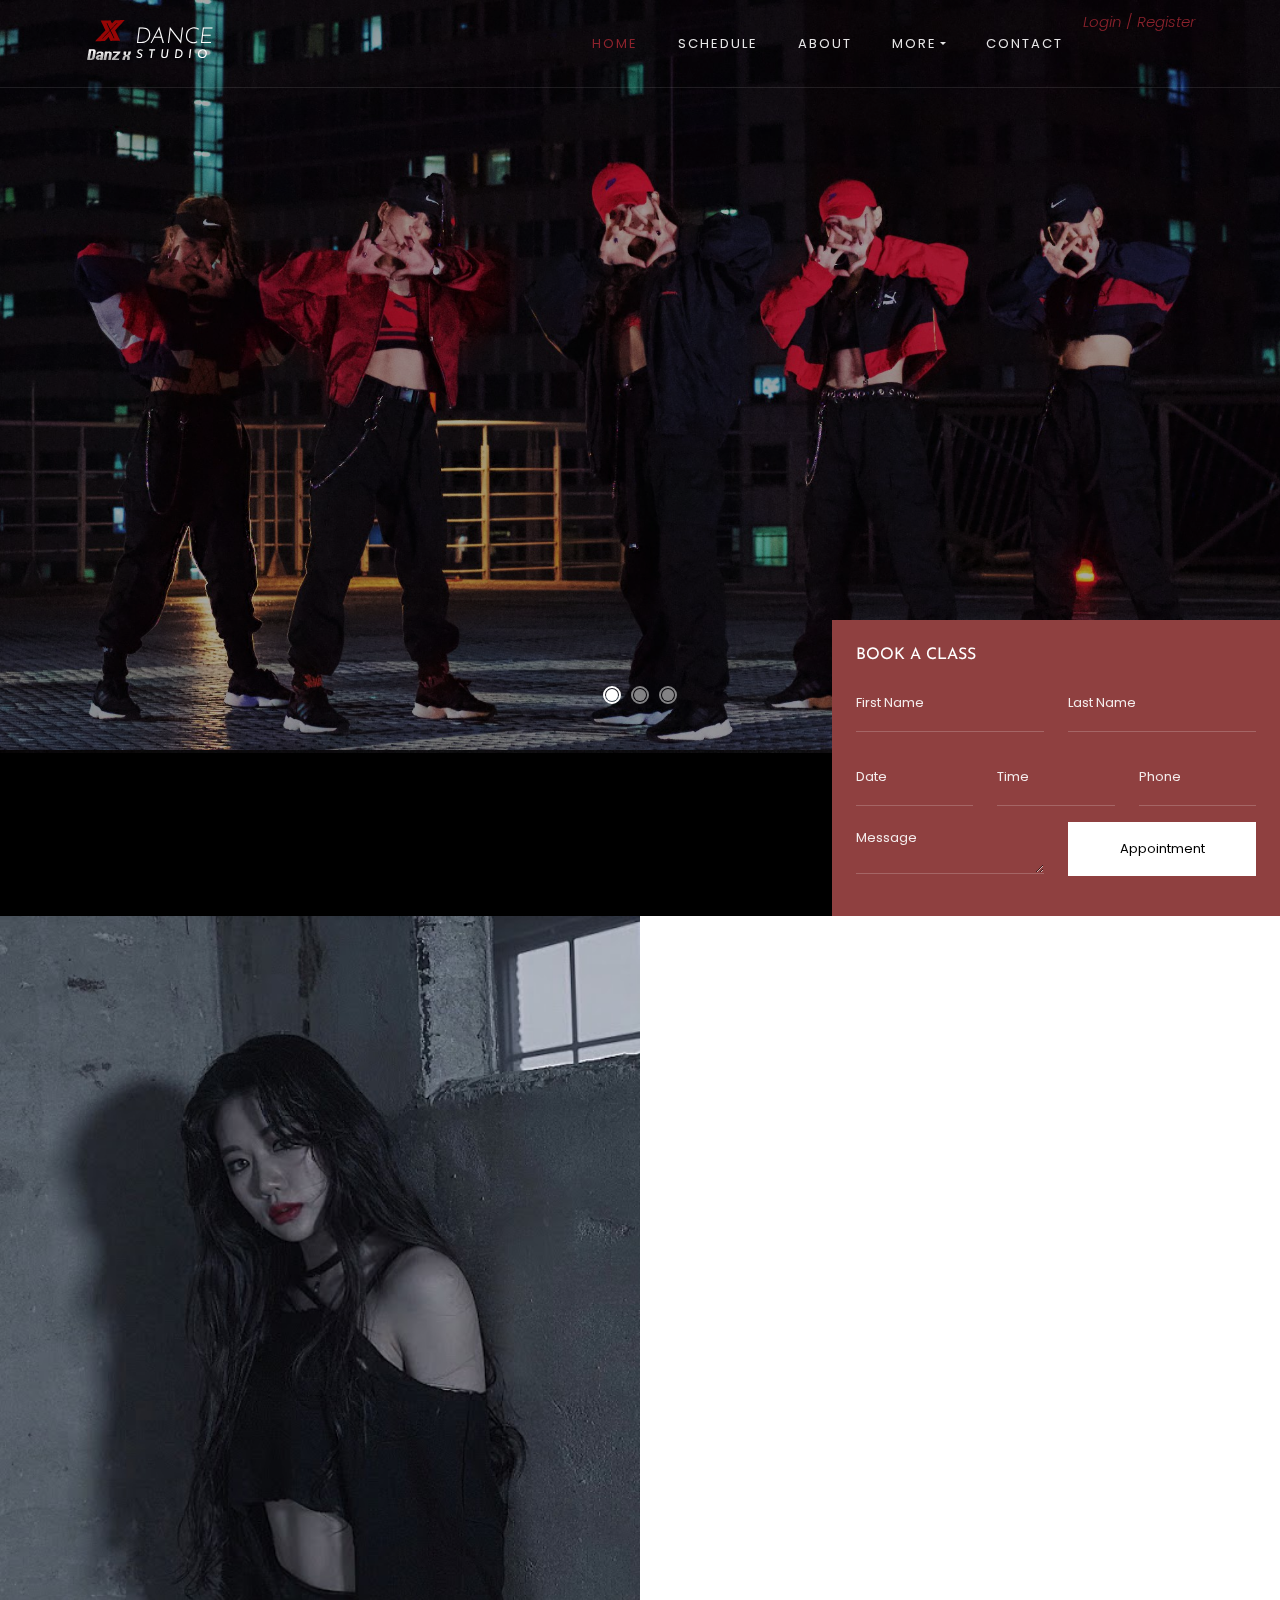
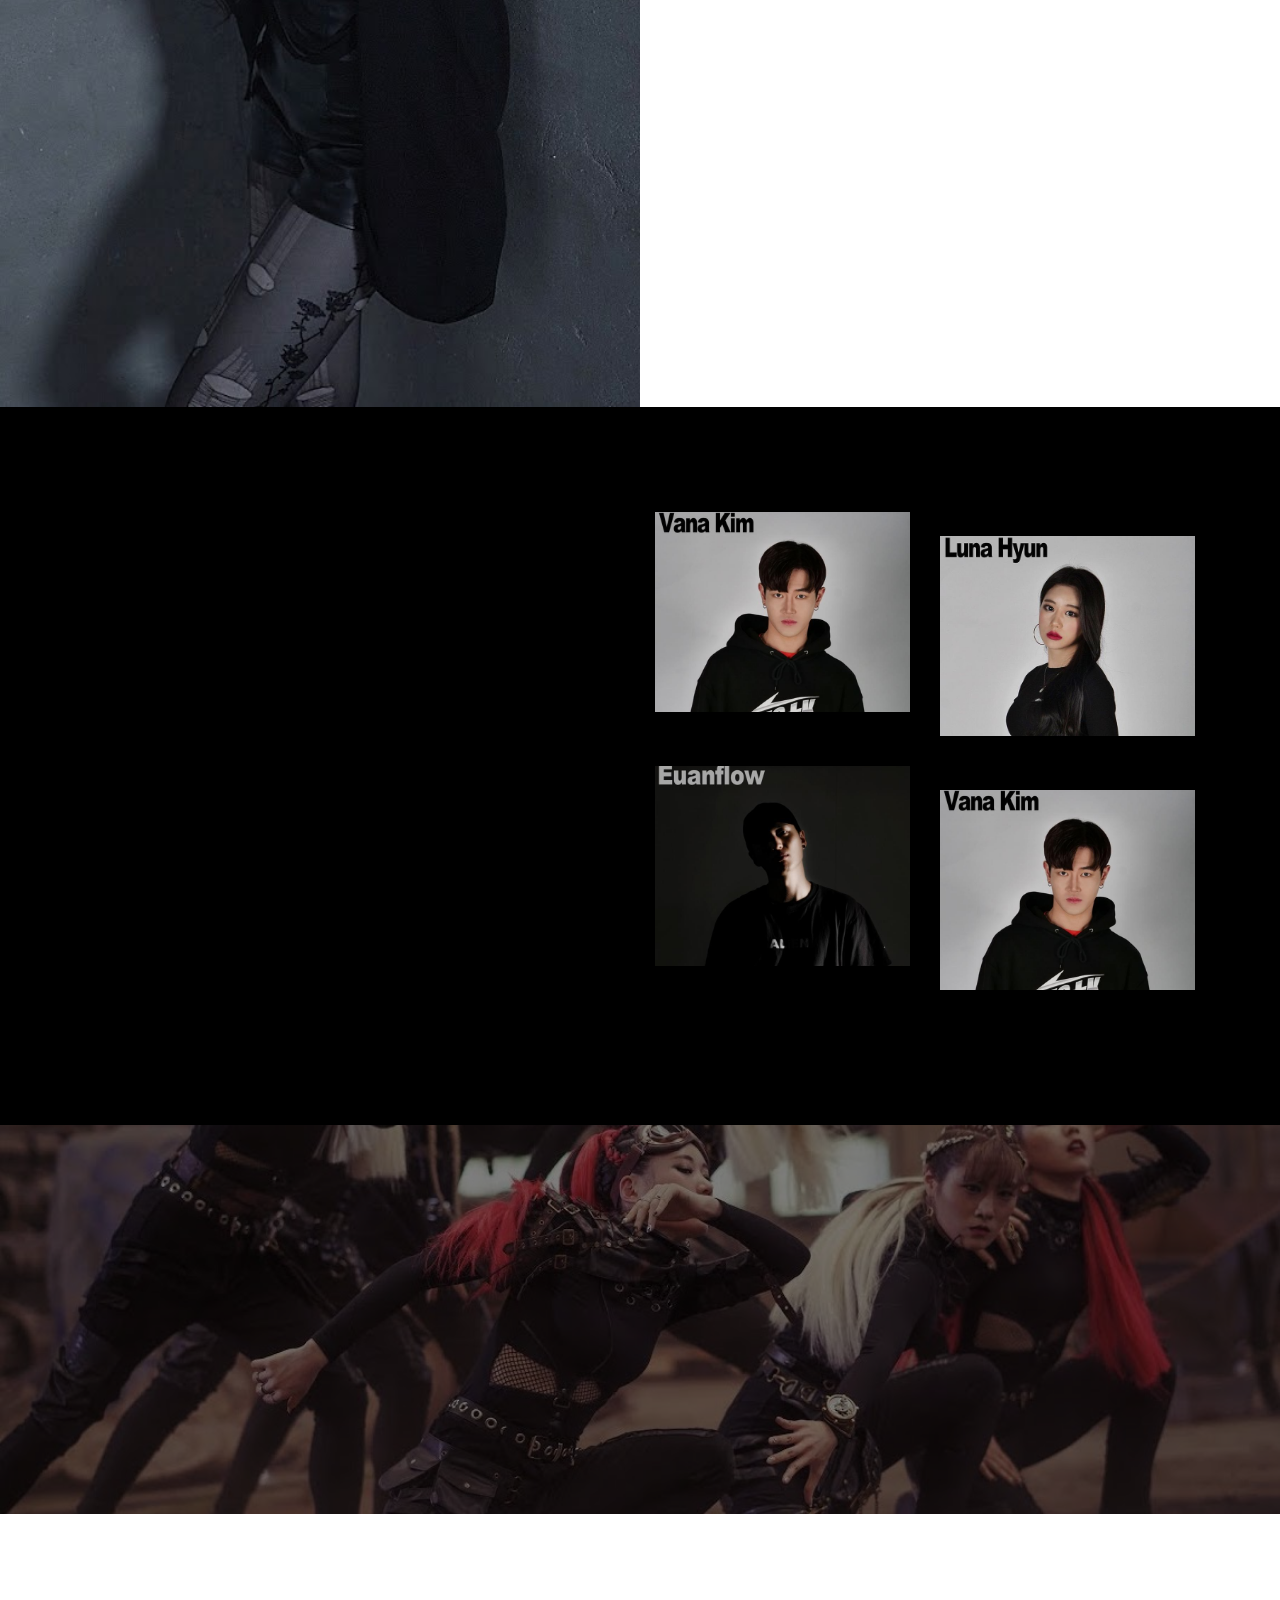
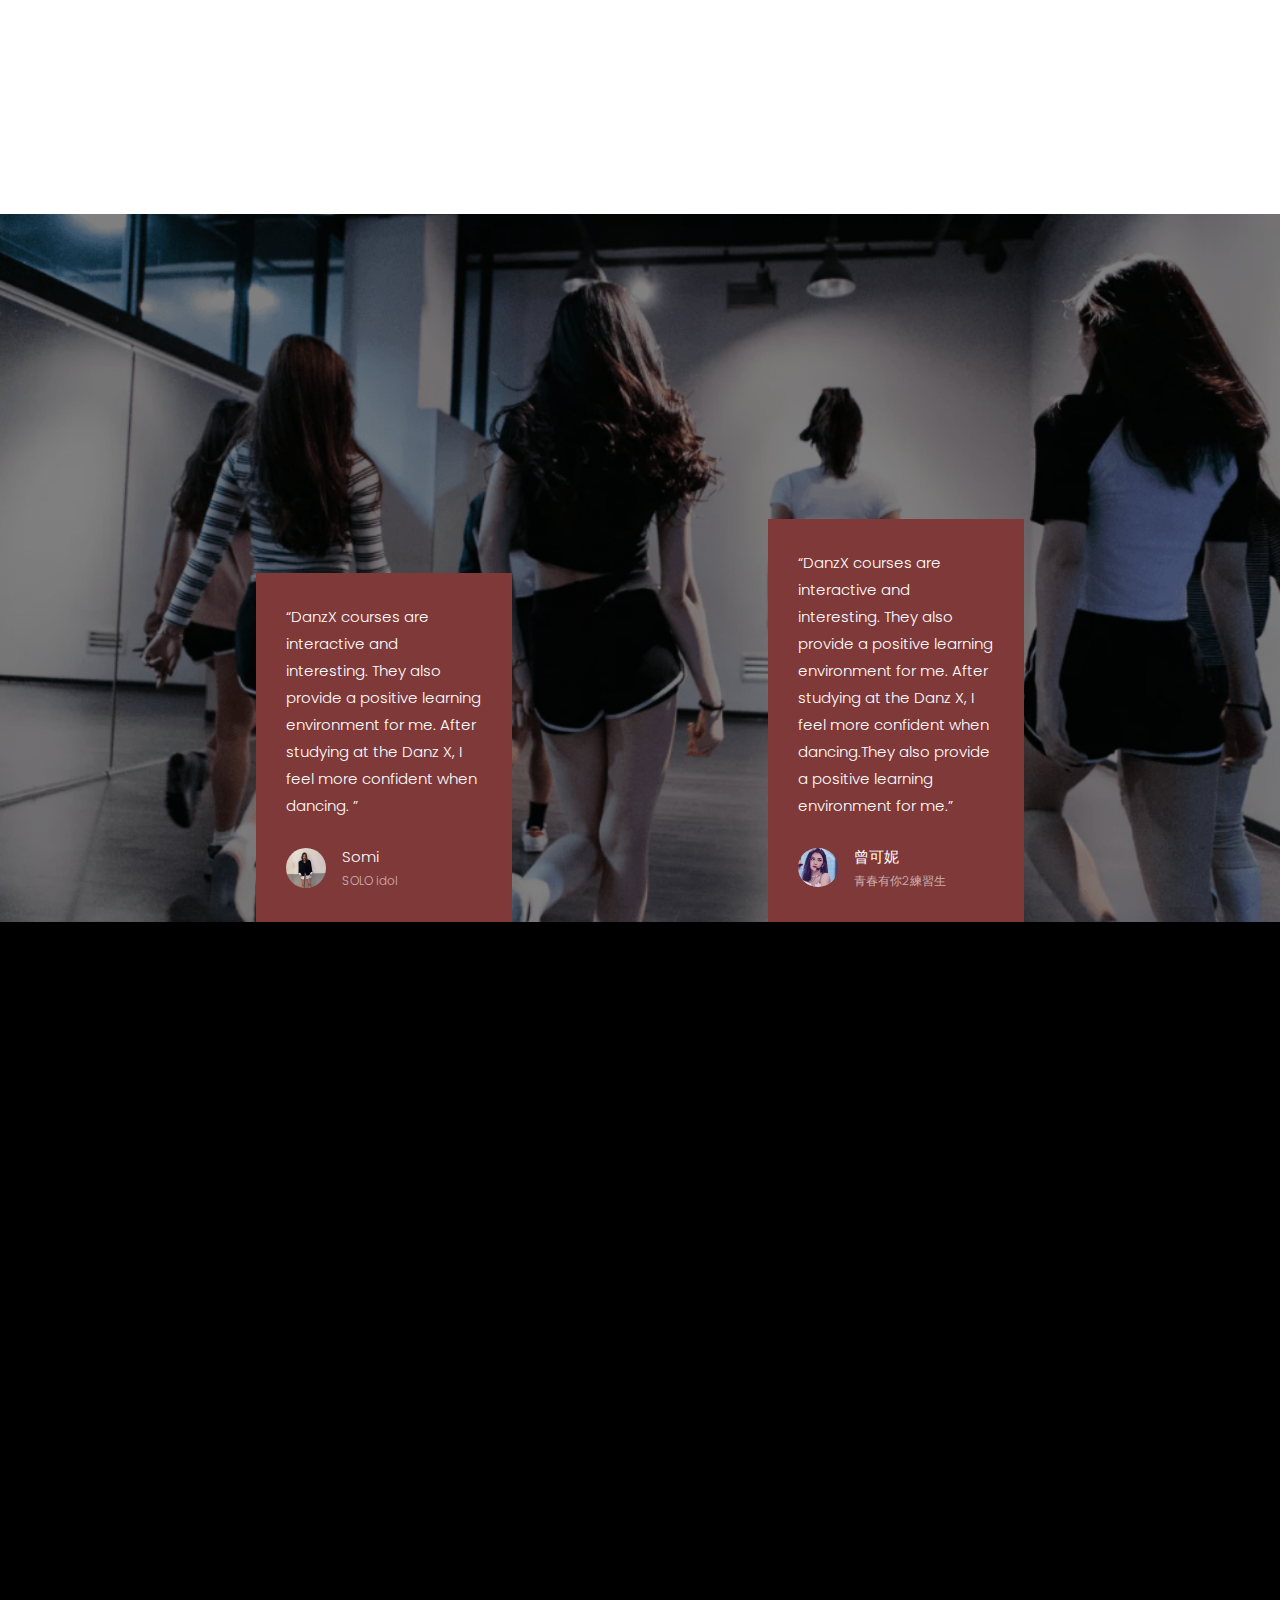
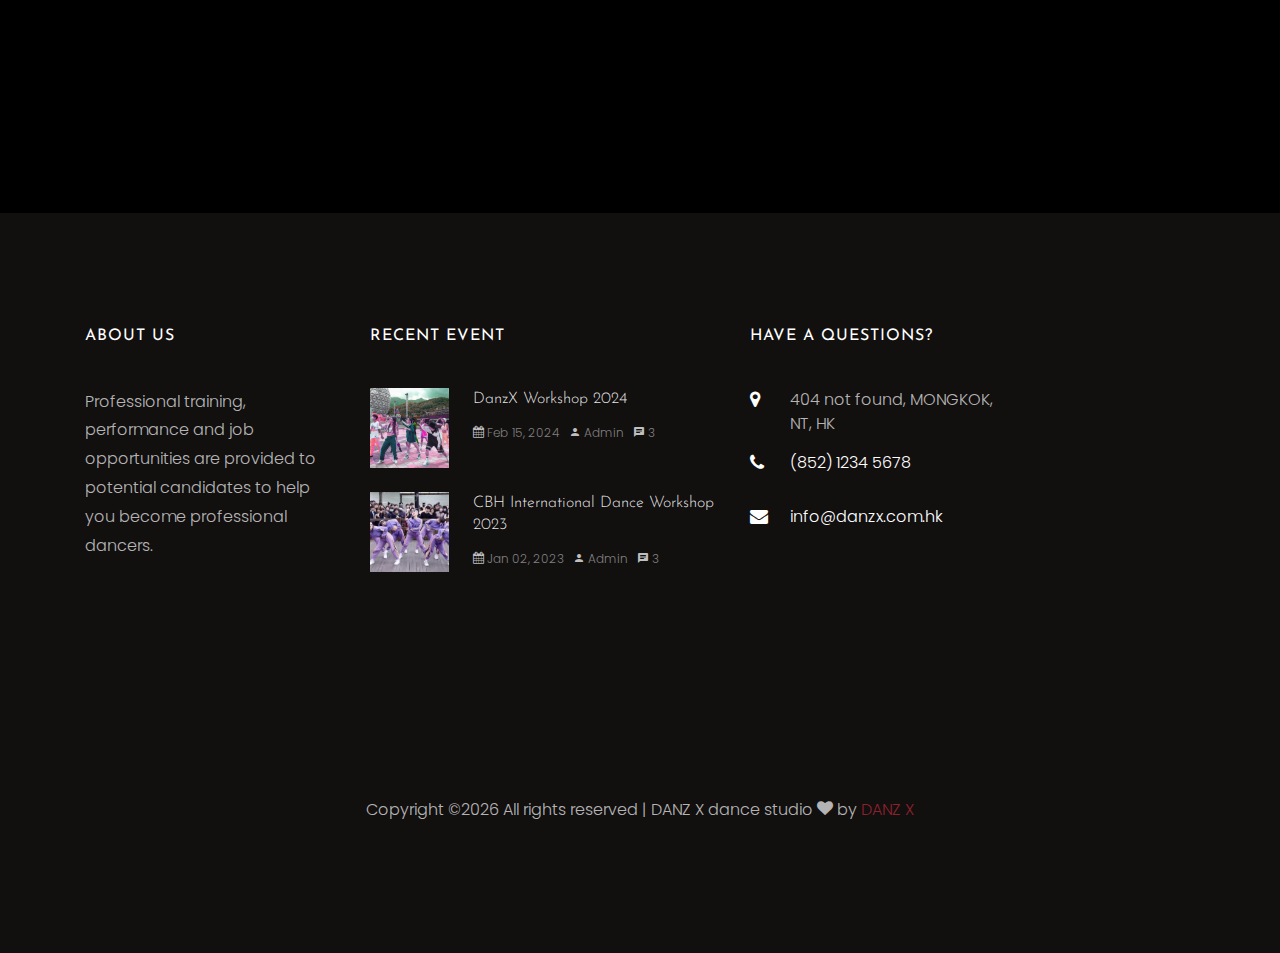
<file: index.html>
<!DOCTYPE html>
<html>
    <head>
        <title>DANZ X</title>
        <meta name="desciption" content="HK dance studio">
        <meta name="author" content="heihei">
        <meta charset="utf-8">

        <link href="https://fonts.googleapis.com/css?family=Poppins:300,400,500,600,700" rel="stylesheet">
        <link href="https://fonts.googleapis.com/css?family=Josefin+Sans:400,700" rel="stylesheet">
        <link href="https://fonts.googleapis.com/css?family=Great+Vibes" rel="stylesheet">

        <link rel="stylesheet" href="css/open-iconic-bootstrap.min.css">
        <link rel="stylesheet" href="css/animate.css">
        
        <link rel="stylesheet" href="css/owl.carousel.min.css">
        <link rel="stylesheet" href="css/owl.theme.default.min.css">
        <link rel="stylesheet" href="css/magnific-popup.css">
    
        <link rel="stylesheet" href="css/aos.css">
    
        <link rel="stylesheet" href="css/ionicons.min.css">
    
        <link rel="stylesheet" href="css/bootstrap-datepicker.css">
        <link rel="stylesheet" href="css/jquery.timepicker.css">
    
        
        <link rel="stylesheet" href="css/flaticon.css">
        <link rel="stylesheet" href="css/icomoon.css">
        <link rel="stylesheet" href="css/style.css">
   

        <style type="text/css">
        #ftco-navbar .container #ftco-nav .navbar-nav.ml-auto .nav-item.active .nav-link {
        color: #8C222C;
    }
        body,td,th {
        font-family: Poppins, Arial, sans-serif;
    }
    a:link {
        color: #8C222C;
    }
    a:hover {
        color: #721C24;
    }
    a:active {
        color: #721C24;
    }
        a:visited {
        color: #8C222C;
    }
        </style>
    

    </head>
	
    <body>
        <nav class="navbar navbar-expand-lg navbar-dark ftco_navbar bg-dark ftco-navbar-light" id="ftco-navbar">
            <div class="container">
                <h4 class="logo"><img src="images/logo.png" width="50" height="50" alt=""/></h4>
                <a class="navbar-brand" href="index.html"><em>DANCE</em><small><em>STUDIO</small></em></a>
                <button class="navbar-toggler" type="button" data-toggle="collapse" data-target="#ftco-nav" aria-controls="ftco-nav" aria-expanded="false" aria-label="Toggle navigation">
                </button>
                <div class="collapse navbar-collapse" id="ftco-nav">
                  <ul class="navbar-nav ml-auto">
                    <li class="nav-item active"><a href="index.html" class="nav-link">Home</a></li>
                    <li class="nav-item"><a href="html/schedule.html" class="nav-link">Schedule</a></li>
                    <li class="nav-item"><a href="html/about.html" class="nav-link">About</a></li>
                    <li class="nav-item dropdown">
                    <a class="nav-link dropdown-toggle" href="html/event.html" id="dropdown04" data-toggle="dropdown" aria-haspopup="true" aria-expanded="false">More</a>
                    <div class="dropdown-menu" aria-labelledby="dropdown04">
                        <a class="dropdown-item" href="html/event.html">Event</a>
                        <a class="dropdown-item" href="html/video.html">Video</a>
                      </li>
                      <li class="nav-item"><a href="html/contact.html" class="nav-link">Contact</a></li>
                      <li class="nav-item"><a href="html/login.html"><em>Login</em></a> / <a href="html/register.html"><em>Register</em></a></li>
                    </ul>
                    </div>
                </div>
            </div>

        </nav>

            <!-- 先把float ad隐藏 <div class="float_ad" style="width:100px; height:100px; position:absolute; right:25px; z-index: 3;">
                <a href="javascript:void(0)" >
                  <img src="images/luna_icon.jpg" width="100" height="100" border="0" >
                    </a>
                </div>-->
           
                
                <section class="home-slider owl-carousel">
                  <div class="slider-item" style="background-image: url(images/dance1.jpg);">
                    <div class="overlay"></div>
                    <div class="container">
                      <div class="row slider-text justify-content-center align-items-center" data-scrollax-parent="true">
            
                        <div class="col-md-8 col-sm-12 text-center ftco-animate">
                    <span class="subheading">Welcome to</span>
                            <h1 class="mb-4">DANZ X</h1>
                          <p class="mb-4 mb-md-5">studio</p>
                        </div>
            
                      </div>
                    </div>
                  </div>
            
                  <div class="slider-item" style="background-image: url(images/dance2.jpg);">
                    <div class="overlay"></div>
                    <div class="container">
                      <div class="row slider-text justify-content-center align-items-center" data-scrollax-parent="true">
            
                        <div class="col-md-8 col-sm-12 text-center ftco-animate">
                    <h1 class="mb-4">DANCE IS THE LANGUAGE OF SOUL</h1>
                          <p class="mb-4 mb-md-5">A systematic course for you.</p>
                        </div>
            
                      </div>
                    </div>
                  </div>
            
                  <div class="slider-item" style="background-image: url(images/dance3.jpg);">
                    <div class="overlay"></div>
                    <div class="container">
                      <div class="row slider-text justify-content-center align-items-center" data-scrollax-parent="true">
                      </div>
                    </div>
                  </div>
                </section>

                <section class="ftco-intro">
                  <div class="container-wrap">
                    <div class="wrap d-md-flex align-items-xl-end">
                      <div class="info">
                        <div class="row no-gutters">
                          <div class="col-md-4 d-flex ftco-animate">
                            <div class="icon"><span class="icon-phone"></span></div>
                            <div class="text">
                              <h3>Studio Tel</h3>
                              <p>(852) 1234 5678</p>
                            <p>whatsapp:</p>
                            <p>(852) 1234 5678</p>
                            </div>
                          </div>
                          <div class="col-md-4 d-flex ftco-animate">
                            <div class="icon"><span class="icon-my_location"></span></div>
                            <div class="text">
                              <h3>Prince Edward Street</h3>
                              <p>	404 not found, MONGKOK, NT, HK</p>
                            </div>
                          </div>
                          <div class="col-md-4 d-flex ftco-animate">
                            <div class="icon"><span class="icon-clock-o"></span></div>
                            <div class="text">
                              <h3>Opening hours</h3>
                              <p>11am - 10pm (Mon -  Fri) /  10am - 7pm (Sat &amp; Sun)</p>
                            </div>
                          </div>
                        </div>
                      </div>

                      <div class="book p-4">
                        <h3>Book a Class</h3>
                        <form action="#" class="appointment-form">
                          <div class="d-md-flex">
                            <div class="form-group">
                              <input type="text" class="form-control" placeholder="First Name">
                            </div>
                            <div class="form-group ml-md-4">
                              <input type="text" class="form-control" placeholder="Last Name">
                            </div>
                          </div>
                          <div class="d-md-flex">
                            <div class="form-group">
                              <div class="input-wrap">
                                <div class="icon"></div>
                                <input type="text" class="form-control appointment_date" placeholder="Date">
                              </div>
                            </div>
                            <div class="form-group ml-md-4">
                              <div class="input-wrap">
                                <div class="icon"></span></div>
                                <input type="text" class="form-control appointment_time" placeholder="Time">
                              </div>
                            </div>
                            <div class="form-group ml-md-4">
                              <input type="text" class="form-control" placeholder="Phone">
                            </div>
                          </div>
                          <div class="d-md-flex">
                            <div class="form-group">
                              <textarea name="" id="" cols="30" rows="2" class="form-control" placeholder="Message"></textarea>
                            </div>
                            <div class="form-group ml-md-4">
                              <input type="submit" value="Appointment" class="btn btn-white py-3 px-4">
                            </div>
                          </div>
                        </form>
                      </div>
                    </div>
                  </div>
                </section>

                <section class="ftco-about d-md-flex">
                  <div class="one-half img" style="background-image: url(images/luna3.jpg);"></div>
                  <div class="one-half ftco-animate">
                    <div class="overlap">
                      <div class="heading-section ftco-animate ">
                        <span class="subheading">Discover</span>
                        <h2 class="mb-4">Our Story</h2>
                      </div>
                      <div>
                        <p>DANZ X studio, established in 2020 by celebrity dance producer HEI is dedicated to promote pop dance culture. A wide variety of programs and events were introduced, aiming to share the experience and the joy of dancing. We also provide professional training, performance and job opportunities to potential candidates to help them become professional dancers.</p>
                    <p>Each of the dance instructor are experts in their fields, dance styles include: Jazz Funk, Hip Hop, Urban dance, Lyrical Dance, Locking, Popping, Breaking etc. They are all professionals in their field, they participated in world class dance competitions, won numerous awards, some of them have been invited to shows as guests or as judges for contests. Aside from regular classes, training programs were introduced in neverland, to provide dance training at a deeper level, as well as overseas exchange opportunities to teenagers and adults.</p>
                            <p>Outstanding students will be awarded a scholarship, and will receive dance training in the US or Korea</p>
                    <p>We hope to promote dance culture so more people would get a better understanding of it, this also allows us to broaden our views and meet new people.</p>
                      </div>
                    <p><strong>Let's DANCE for our future! Book a class now!</strong></p>

                    <p align="center" direction="down" bgcolor="transparent" width="100%" hspace="0" height="50" vspace="0" loop="-1" scrollamount="3" scrolldelay="100" style="font-size: 18px" onMouseOver="this.stop()" onMouseOut="this.start()" >
                <a href="html/schedule.html"><em><u>CHECK THE SCHEDULE / BOOK A CLASS</u></em></a>
                    </p>
                    </div>
                  </div>
                </section>
            
                <section class="ftco-section">
                  <div class="container">
                    <div class="row align-items-center">
                      <div class="col-md-6 pr-md-5">
                        <div class="heading-section text-md-right ftco-animate">
                          <span class="subheading">Discover</span>
                          <h2 class="mb-4">Our Faculty</h2>
                          <p class="mb-4">Each of the dance instructor are experts in their fields, dance styles include: Jazz Funk, Hip Hop, Urban dance, Lyrical Dance, Locking, Popping, Breaking etc. They are all professionals in their field, they participated in world class dance competitions, won numerous awards, some of them have been invited to shows as guests or as judges for contests. </p>
                          <p><a href="#" class="btn btn-primary btn-outline-primary px-4 py-3">View More</a></p>
                        </div>
                      </div>
                      <div class="col-md-6">
                        <div class="row">
                          <div class="col-md-6">
                            <div class="faculty">
                              <a href="#" class="img" style="background-image: url(images/Vana1.jpg);"></a>
                            </div>
                          </div>
                          <div class="col-md-6">
                            <div class="faculty mt-lg-4">
                              <a href="#" class="img" style="background-image: url(images/luna4.jpg);"></a>
                            </div>
                          </div>
                          <div class="col-md-6">
                            <div class="faculty">
                              <a href="#" class="img" style="background-image: url(images/EuanFlow1.jpg);"></a>
                            </div>
                          </div>
                          <div class="col-md-6">
                            <div class="faculty mt-lg-4">
                              <a href="#" class="img" style="background-image: url(images/Vana1.jpg);"></a>
                            </div>
                          </div>
                        </div>
                      </div>
                    </div>
                  </div>
              </section>

              <section class="ftco-counter ftco-bg-dark img" id="section-counter" style="background-image: url(images/dancebg1.jpg);" data-stellar-background-ratio="0.5">
                <div class="overlay"></div>
                <div class="container">
                  <div class="row justify-content-center">
                    <div class="col-md-10">
                      <div class="row">
                        <div class="col-md-6 col-lg-3 d-flex justify-content-center counter-wrap ftco-animate">
                          <div class="block-18 text-center">
                            <div class="text">
                              <div class="icon"><span class="flaticon-coffee-cup"></span></div>
                              <strong class="number" data-number="302">0</strong>
                              <span>Dance shows</span>
                            </div>
                          </div>
                        </div>
                        <div class="col-md-6 col-lg-3 d-flex justify-content-center counter-wrap ftco-animate">
                          <div class="block-18 text-center">
                            <div class="text">
                              <div class="icon"><span class="flaticon-coffee-cup"></span></div>
                              <strong class="number" data-number="85">0</strong>
                              <span>Number of Awards</span>
                            </div>
                          </div>
                        </div>
                        <div class="col-md-6 col-lg-3 d-flex justify-content-center counter-wrap ftco-animate">
                          <div class="block-18 text-center">
                            <div class="text">
                              <div class="icon"><span class="flaticon-coffee-cup"></span></div>
                              <strong class="number" data-number="10567">0</strong>
                              <span>Students</span>
                            </div>
                          </div>
                        </div>
                        <div class="col-md-6 col-lg-3 d-flex justify-content-center counter-wrap ftco-animate">
                          <div class="block-18 text-center">
                            <div class="text">
                              <div class="icon"><span class="flaticon-coffee-cup"></span></div>
                              <strong class="number" data-number="103">0</strong>
                              <span>Staff</span>
                            </div>
                          </div>
                        </div>
                      </div>
                  </div>
                  </div>
                </div>
              </section>
          
              <section class="ftco-gallery">
                <div class="container-wrap">
                  <div class="row no-gutters">
                    <div class="col-md-3 ftco-animate">
                      <a href="gallery.html" class="gallery img d-flex align-items-center" style="background-image: url(images/danceevent7.jpg);">
                        <div class="icon mb-4 d-flex align-items-center justify-content-center">
                          <span class="icon-search"></span>
                        </div>
                      </a>
                    </div>
                    <div class="col-md-3 ftco-animate">
                      <a href="gallery.html" class="gallery img d-flex align-items-center" style="background-image: url(images/danceevent8.jpg);">
                        <div class="icon mb-4 d-flex align-items-center justify-content-center">
                          <span class="icon-search"></span>
                        </div>
                      </a>
                    </div>
                    <div class="col-md-3 ftco-animate">
                      <a href="gallery.html" class="gallery img d-flex align-items-center" style="background-image: url(images/danceevent9.jpg);">
                        <div class="icon mb-4 d-flex align-items-center justify-content-center">
                          <span class="icon-search"></span>
                        </div>
                      </a>
                    </div>
                    <div class="col-md-3 ftco-animate">
                      <a href="gallery.html" class="gallery img d-flex align-items-center" style="background-image: url(images/danceevent10.jpg);">
                        <div class="icon mb-4 d-flex align-items-center justify-content-center">
                          <span class="icon-search"></span>
                        </div>
                      </a>
                    </div>
                  </div>
                </div>
              </section>
          
              <section class="ftco-section img" id="ftco-testimony" style="background-image: url(images/practice2.png);"  data-stellar-background-ratio="0.5">
                <div class="overlay"></div>
                <div class="container">
                  <div class="row justify-content-center mb-5">
                    <div class="col-md-7 heading-section text-center ftco-animate">
                      <span class="subheading">Feedback</span>
                      <h2 class="mb-4">Students Says</h2>
                      <p>Practice makes Perfect.</p>
                    </div>
                  </div>
                </div>
                <div class="container-wrap">
                  <div class="row d-flex no-gutters">
                    <div class="col-lg align-self-sm-end ftco-animate">
                      <div class="testimony">
                         <blockquote>
                            <p>&ldquo;The teachers at Danz X studio are more qualified.I enjoy the courses, and my dancing skills gradually improving. &rdquo;</p>
                          </blockquote>
                          <div class="author d-flex mt-4">
                            <div class="image mr-3 align-self-center">
                              <img src="images/person_1.jpg" alt="">
                            </div>
                            <div class="name align-self-center">Sunmi <span class="position">SOLO Idol</span></div>
                          </div>
                      </div>
                    </div>
                    <div class="col-lg align-self-sm-end">
                      <div class="testimony overlay">
                         <blockquote>
                            <p>&ldquo;DanzX courses are interactive and interesting. They also provide a positive learning environment for me. After studying at the Danz X, I feel more confident when dancing. &rdquo;</p>
                          </blockquote>
                          <div class="author d-flex mt-4">
                            <div class="image mr-3 align-self-center">
                              <img src="images/person_2.jpg" alt="">
                            </div>
                            <div class="name align-self-center">Somi <span class="position">SOLO idol</span></div>
                          </div>
                      </div>
                    </div>
                    <div class="col-lg align-self-sm-end ftco-animate">
                      <div class="testimony">
                         <blockquote>
                            <p>&ldquo;Danz X teachers have helped me become more confident and expressive – and I love my lessons! I always comes home with new steps. &rdquo;</p>
                          </blockquote>
                          <div class="author d-flex mt-4">
                            <div class="image mr-3 align-self-center">
                              <img src="images/person_3.jpg" alt="">
                            </div>
                            <div class="name align-self-center">Seulgi <span class="position">Girl group's member</span></div>
                          </div>
                      </div>
                    </div>
                    <div class="col-lg align-self-sm-end">
                      <div class="testimony overlay">
                         <blockquote>
                            <p>&ldquo;DanzX courses are interactive and interesting. They also provide a positive learning environment for me. After studying at the Danz X, I feel more confident when dancing.They also provide a positive learning environment for me.&rdquo;</p>
                          </blockquote>
                          <div class="author d-flex mt-4">
                            <div class="image mr-3 align-self-center">
                              <img src="images/person_4.jpg" alt="">
                            </div>
                            <div class="name align-self-center">曾可妮 <span class="position">青春有你2練習生</span></div>
                          </div>
                      </div>
                    </div>
                    <div class="col-lg align-self-sm-end ftco-animate">
                      <div class="testimony">
                        <blockquote>
                          <p>&ldquo;DanzX courses are interactive. They also provide a positive learning environment for me. After studying at the Danz X, I feel more confident when dancing. &rdquo;</p>
                        </blockquote>
                        <div class="author d-flex mt-4">
                          <div class="image mr-3 align-self-center">
                            <img src="images/person_5.jpg" alt="">
                          </div>
                          <div class="name align-self-center">SINB <span class="position">Girl group's member</span></div>
                        </div>
                      </div>
                    </div>
                  </div>
                </div>
            </section>
          
              <section class="ftco-section">
                <div class="container">
                  <div class="row justify-content-center mb-5 pb-3">
                    <div class="col-md-7 heading-section ftco-animate text-center">
                      <h2 class="mb-4">Recent Event</h2>
                      <p>Practice makes Perfect.</p>
                    </div>
                  </div>
                  <div class="row d-flex">
                    <div class="col-md-4 d-flex ftco-animate">
                      <div class="blog-entry align-self-stretch">
                        <a href="html/event.html" class="block-20" style="background-image: url('images/danceevent1.jpg');">
                        </a>
                        <div class="text py-4 d-block">
                          <div class="meta">
                            <div><a href="#">Feb 15, 2024</a></div>
                          </div>
                          <h3 class="heading mt-2"><a href="#">DanzX Workshop 2024</a></h3>
                          <p>SPG choreography show 2024 Neon Party 星級舞者 Jeff &amp; Max From Singapore!!</p>
                        </div>
                      </div>
                    </div>
                    <div class="col-md-4 d-flex ftco-animate">
                      <div class="blog-entry align-self-stretch">
                        <a href="html/event.html" class="block-20" style="background-image: url('images/danceevent2.jpg');">
                        </a>
                        <div class="text py-4 d-block">
                          <div class="meta">
                            <div><a href="#">Jan 02, 2023</a></div>
                          </div>
                          <h3 class="heading mt-2"><a href="#">CBH International Dance Workshop 2023</a></h3>
                          <p>限量Workshop 三堂（名額有限 先到先得)</p>
                        </div>
                      </div>
                    </div>
                    <div class="col-md-4 d-flex ftco-animate">
                      <div class="blog-entry align-self-stretch">
                        <a href="html/event.html" class="block-20" style="background-image: url('images/danceevent3.jpg');">
                        </a>
                        <div class="text py-4 d-block">
                          <div class="meta">
                            <div><a href="#">Jan 02, 2022</a></div>
                          </div>
                          <h3 class="heading mt-2"><a href="#">Danz X Training Audition 2022</a></h3>
                          <p>DANZ X DANCE TRAINING PROGRAM Audition 2022 來了!</p>
                        </div>
                      </div>
                    </div>
                  </div>
                </div>
              </section>
          
              <footer class="ftco-footer ftco-section img">
                <div class="overlay"></div>
                <div class="container">
                  <div class="row mb-5">
                    <div class="col-lg-3 col-md-6 mb-5 mb-md-5">
                      <div class="ftco-footer-widget mb-4">
                        <h2 class="ftco-heading-2">About Us</h2>
                        <p>Professional training, performance and job opportunities are provided to potential candidates to help you become professional dancers.</p>
                        <ul class="ftco-footer-social list-unstyled float-md-left float-lft mt-5">
                          <li class="ftco-animate"><a href="#"><span class="icon-twitter"></span></a></li>
                          <li class="ftco-animate"><a href="#"><span class="icon-facebook"></span></a></li>
                          <li class="ftco-animate"><a href="#"><span class="icon-instagram"></span></a></li>
                        </ul>
                      </div>
                    </div>
                    <div class="col-lg-4 col-md-6 mb-5 mb-md-5">
                      <div class="ftco-footer-widget mb-4">
                        <h2 class="ftco-heading-2">Recent Event</h2>
                        <div class="block-21 mb-4 d-flex">
                          <a class="blog-img mr-4" style="background-image: url(../images/danceevent1.jpg);"></a>
                          <div class="text">
                            <h3 class="heading"><a href="#">DanzX Workshop 2024<a></h3>
                            <div class="meta">
                              <div><a href="#"><span class="icon-calendar"></span> Feb 15, 2024</a></div>
                              <div><a href="#"><span class="icon-person"></span> Admin</a></div>
                              <div><a href="#"><span class="icon-chat"></span> 3</a></div>
                            </div>
                          </div>
                        </div>
                        <div class="block-21 mb-4 d-flex">
                          <a class="blog-img mr-4" style="background-image: url(../images/danceevent2.jpg);"></a>
                          <div class="text">
                            <h3 class="heading"><a href="#">CBH International Dance Workshop 2023</a></h3>
                            <div class="meta">
                              <div><a href="#"><span class="icon-calendar"></span> Jan 02, 2023</a></div>
                              <div><a href="#"><span class="icon-person"></span> Admin</a></div>
                              <div><a href="#"><span class="icon-chat"></span> 3</a></div>
                            </div>
                          </div>
                        </div>
                      </div>
                    </div>
                    <div class="col-lg-3 col-md-6 mb-5 mb-md-5">
                      <div class="ftco-footer-widget mb-4">
                        <h2 class="ftco-heading-2">Have a Questions?</h2>
                        <div class="block-23 mb-3">
                          <ul>
                            <li><span class="icon icon-map-marker"></span><span class="text">404 not found, MONGKOK, NT, HK</span></li>
                            <li><a href="#"><span class="icon icon-phone"></span><span class="text">(852) 1234 5678</span></a></li>
                            <li><a href="#"><span class="icon icon-envelope"></span><span class="text">info@danzx.com.hk</span></a></li>
                          </ul>
                        </div>
                      </div>
                    </div>
                  </div>
                  <div class="row">
                    <div class="col-md-12 text-center">
                      <p>
            Copyright &copy;<script>document.write(new Date().getFullYear());</script> All rights reserved | DANZ X dance studio
                 <i class="icon-heart" aria-hidden="true"></i> by <a href="https://danzx.com.hk" target="_blank">DANZ X</a></p>
                    </div>
                  </div>
                </div>
              </footer>
              
            <div id="ftco-loader" class="show fullscreen"><svg class="circular" width="48px" height="48px" ><circle class="path-bg" cx="24" cy="24" r="22" fill="none" stroke-width="4" stroke="#eeeeee"/><circle class="path" cx="24" cy="24" r="22" fill="none" stroke-width="4" stroke-miterlimit="10" stroke="#F96D00"/></svg></div>
            
          
            <script src="js/jquery.min.js"></script>
            <script src="js/jquery-migrate-3.0.1.min.js"></script>
            <script src="js/popper.min.js"></script>
            <script src="js/bootstrap.min.js"></script>
            <script src="js/jquery.easing.1.3.js"></script>
            <script src="js/jquery.waypoints.min.js"></script>
            <script src="js/jquery.stellar.min.js"></script>
            <script src="js/owl.carousel.min.js"></script>
            <script src="js/jquery.magnific-popup.min.js"></script>
            <script src="js/aos.js"></script>
            <script src="js/jquery.animateNumber.min.js"></script>
            <script src="js/bootstrap-datepicker.js"></script>
            <script src="js/jquery.timepicker.min.js"></script>
            <script src="js/scrollax.min.js"></script>
            <script src="js/main.js"></script>

          </body>
          </html>
</file>
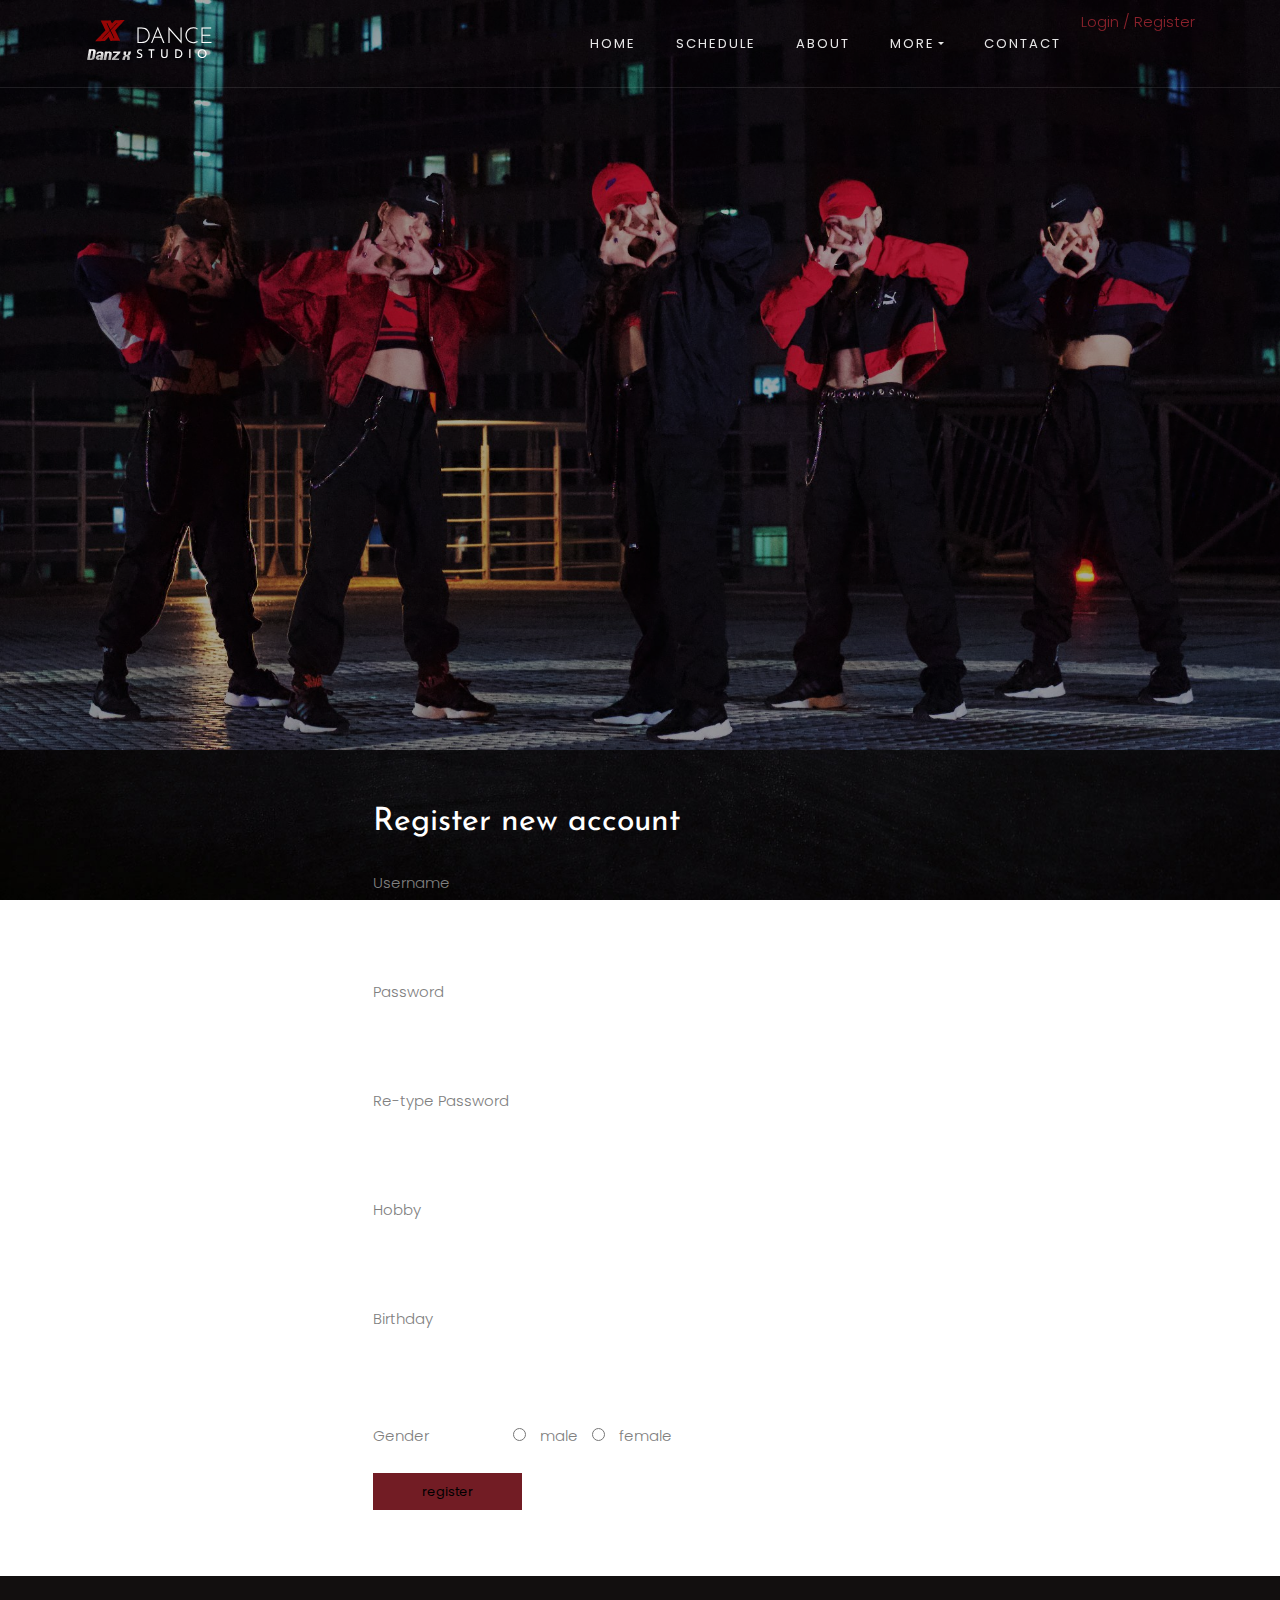
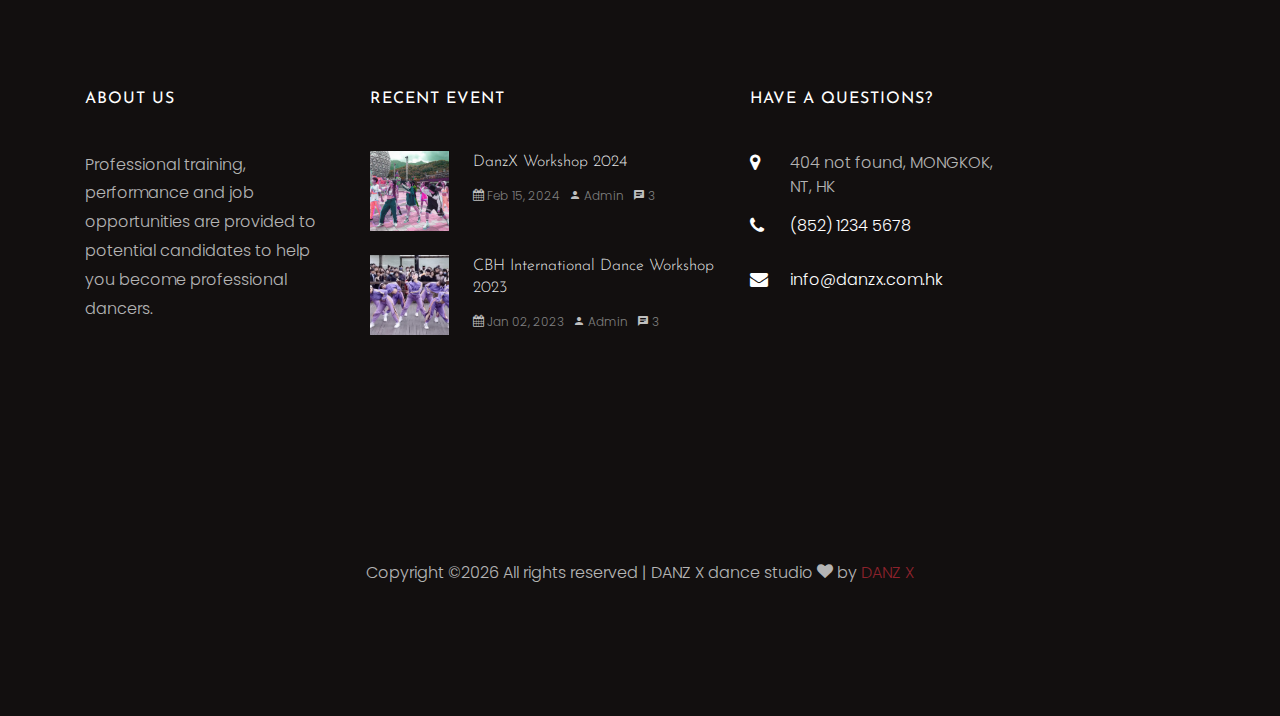
<file: html/register.html>
<!DOCTYPE html>
<html lang="en">
  <head>
    <title>DANZ X</title>
    <meta charset="utf-8">
    <meta name="viewport" content="width=device-width, initial-scale=1, shrink-to-fit=no">
    
    <link href="https://fonts.googleapis.com/css?family=Poppins:300,400,500,600,700" rel="stylesheet">
    <link href="https://fonts.googleapis.com/css?family=Josefin+Sans:400,700" rel="stylesheet">
    <link href="https://fonts.googleapis.com/css?family=Great+Vibes" rel="stylesheet">

    <link rel="stylesheet" href="../css/open-iconic-bootstrap.min.css">
    <link rel="stylesheet" href="../css/animate.css">
    
    <link rel="stylesheet" href="../css/owl.carousel.min.css">
    <link rel="stylesheet" href="../css/owl.theme.default.min.css">
    <link rel="stylesheet" href="../css/magnific-popup.css">

    <link rel="stylesheet" href="../css/aos.css">

    <link rel="stylesheet" href="../css/ionicons.min.css">

    <link rel="stylesheet" href="../css/bootstrap-datepicker.css">
    <link rel="stylesheet" href="../css/jquery.timepicker.css">

    
    <link rel="stylesheet" href="../css/flaticon.css">
    <link rel="stylesheet" href="../css/icomoon.css">
    <link rel="stylesheet" href="../css/style.css">
	  <style type="text/css">
    #ftco-navbar .container #ftco-nav .navbar-nav.ml-auto .nav-item.active .nav-link {
    color: #8C222C;
}
    body,td,th {
    font-family: Poppins, Arial, sans-serif;
}
a:link {
    color: #8C222C;
}
a:hover {
    color: #721C24;
}
a:active {
    color: #721C24;
}
    a:visited {
    color: #8C222C;
}
    </style>
	  
  </head>
  <body>
  	<nav class="navbar navbar-expand-lg navbar-dark ftco_navbar bg-dark ftco-navbar-light" id="ftco-navbar">
	    <div class="container">
			<h4 class="logo"><img src="../images/logo.png" width="50" height="50" alt=""/></h4>
	      <a class="navbar-brand" href="index.html">DANCE<small>STUDIO</small></a>
	      <button class="navbar-toggler" type="button" data-toggle="collapse" data-target="#ftco-nav" aria-controls="ftco-nav" aria-expanded="false" aria-label="Toggle navigation">
	        <span class="oi oi-menu"></span>
	      </button>
	      <div class="collapse navbar-collapse" id="ftco-nav">
	        <ul class="navbar-nav ml-auto">
	          <li class="nav-item"><a href="../index.html" class="nav-link">Home</a></li>
	          <li class="nav-item"><a href="schedule.html" class="nav-link">Schedule</a></li>
	          <li class="nav-item"><a href="about.html" class="nav-link">About</a></li>
	          <li class="nav-item dropdown">
              <a class="nav-link dropdown-toggle" href="event.html" id="dropdown04" data-toggle="dropdown" aria-haspopup="true" aria-expanded="false">More</a>
              <div class="dropdown-menu" aria-labelledby="dropdown04">
              	<a class="dropdown-item" href="event.html">Event</a>
                <a class="dropdown-item" href="video.html">Video</a>
              </div>
            </li>
	          <li class="nav-item"><a href="contact.html" class="nav-link">Contact</a></li>
				<li class="nav-item"><a href="login.html">Login</a> / <a href="register.html">Register</a></li>
	        </ul>
	      </div>
	  </div>
  </nav>
    <!-- END nav -->

    <section class="home-slider owl-carousel">
      <div class="slider-item" style="background-image: url(../images/dance1.jpg);">
      	<div class="overlay"></div>
        <div class="container">
          <div class="row slider-text justify-content-center align-items-center">

            <div class="col-md-7 col-sm-12 text-center ftco-animate">
            	<h1 class="mb-3 mt-5 bread">Register</h1>
	            <p class="breadcrumbs"><span class="mr-2"><a href="../index.html">Home</a></span> <span>register</span></p>
            </div>

          </div>
        </div>
      </div>
    </section>


     <section class="site-section">
      <div class="container">
        <div class="row justify-content-center">
          <div class="col-md-7">
            <div class="form-wrap">
              <h2 class="mb-4">Register new account</h2>
              <form action="#" method="post">
                <div class="row">
                  <div class="col-md-12 form-group">
                    <label for="name">Username</label>
                    <input type="text" id="name" class="form-control py-2">
                  </div>
                </div>
                <div class="row">
                  <div class="col-md-12 form-group">
                    <label for="name">Password</label>
                    <input type="password" class="form-control py-2">
                  </div>
                </div>
				  <div class="row">
                    <div class="col-md-12 form-group">
                      <label for="name">Re-type Password</label>
                      <input type="password" class="form-control py-2">
                    </div>
                  </div>
				  <div class="row">
                  <div class="col-md-12 form-group">
                    <label for="name">Hobby</label>
                    <input type="text" id="hobby" class="form-control py-2">
                  </div>
                </div>
				  <div class="row">
                  <div class="col-md-12 form-group">
                    <p>Birthday</p>
					  <input type="text" id="datepicker" class="form-control py-2">
					  <div class="userBirthday-input">
                  </div>
                </div>
		     </div>
                <div class="row">
                    <div class="col-md-12 form-group">
                      <label for="name">Gender</label>
					  <div class="userGender-input">
						  <label>
						    <input type="radio" name="Gender" value="male" id="Gender_0">
						    male</label>
						  <label>
						    <input type="radio" name="Gender" value="female" id="Gender_1">
						    female</label>
					  </div>
                    </div>
                  </div>
                <div class="row">
                  <div class="col-md-6 form-group">
                    <input type="submit" value="register" class="btn btn-primary px-5 py-2">
                  </div>
                </div>
              </form>
            </div>
          </div>
        </div>
      </div>
    </section>

    <footer class="ftco-footer ftco-section img">
    	<div class="overlay"></div>
      <div class="container">
        <div class="row mb-5">
          <div class="col-lg-3 col-md-6 mb-5 mb-md-5">
            <div class="ftco-footer-widget mb-4">
              <h2 class="ftco-heading-2">About Us</h2>
              <p>Professional training, performance and job opportunities are provided to potential candidates to help you become professional dancers.</p>
              <ul class="ftco-footer-social list-unstyled float-md-left float-lft mt-5">
                <li class="ftco-animate"><a href="#"><span class="icon-twitter"></span></a></li>
                <li class="ftco-animate"><a href="#"><span class="icon-facebook"></span></a></li>
                <li class="ftco-animate"><a href="#"><span class="icon-instagram"></span></a></li>
              </ul>
            </div>
          </div>
          <div class="col-lg-4 col-md-6 mb-5 mb-md-5">
            <div class="ftco-footer-widget mb-4">
              <h2 class="ftco-heading-2">Recent Event</h2>
              <div class="block-21 mb-4 d-flex">
                <a class="blog-img mr-4" style="background-image: url(../images/danceevent1.jpg);"></a>
                <div class="text">
                  <h3 class="heading"><a href="#">DanzX Workshop 2024<a></h3>
                  <div class="meta">
                    <div><a href="#"><span class="icon-calendar"></span> Feb 15, 2024</a></div>
                    <div><a href="#"><span class="icon-person"></span> Admin</a></div>
                    <div><a href="#"><span class="icon-chat"></span> 3</a></div>
                  </div>
                </div>
              </div>
              <div class="block-21 mb-4 d-flex">
                <a class="blog-img mr-4" style="background-image: url(../images/danceevent2.jpg);"></a>
                <div class="text">
                  <h3 class="heading"><a href="#">CBH International Dance Workshop 2023</a></h3>
                  <div class="meta">
                    <div><a href="#"><span class="icon-calendar"></span> Jan 02, 2023</a></div>
                    <div><a href="#"><span class="icon-person"></span> Admin</a></div>
                    <div><a href="#"><span class="icon-chat"></span> 3</a></div>
                  </div>
                </div>
              </div>
            </div>
          </div>
          <div class="col-lg-3 col-md-6 mb-5 mb-md-5">
            <div class="ftco-footer-widget mb-4">
            	<h2 class="ftco-heading-2">Have a Questions?</h2>
            	<div class="block-23 mb-3">
	              <ul>
	                <li><span class="icon icon-map-marker"></span><span class="text">404 not found, MONGKOK, NT, HK</span></li>
	                <li><a href="#"><span class="icon icon-phone"></span><span class="text">(852) 1234 5678</span></a></li>
	                <li><a href="#"><span class="icon icon-envelope"></span><span class="text">info@danzx.com.hk</span></a></li>
	              </ul>
	            </div>
            </div>
          </div>
        </div>
        <div class="row">
          <div class="col-md-12 text-center">
            <p>
  Copyright &copy;<script>document.write(new Date().getFullYear());</script> All rights reserved | DANZ X dance studio
			 <i class="icon-heart" aria-hidden="true"></i> by <a href="https://danzx.com.hk" target="_blank">DANZ X</a></p>
          </div>
        </div>
      </div>
		</footer>
    
  

  <!-- loader -->
  <div id="ftco-loader" class="show fullscreen"><svg class="circular" width="48px" height="48px"><circle class="path-bg" cx="24" cy="24" r="22" fill="none" stroke-width="4" stroke="#eeeeee"/><circle class="path" cx="24" cy="24" r="22" fill="none" stroke-width="4" stroke-miterlimit="10" stroke="#F96D00"/></svg></div>


  <script src="../js/jquery.min.js"></script>
  <script src="../js/jquery-migrate-3.0.1.min.js"></script>
  <script src="../js/popper.min.js"></script>
  <script src="../js/bootstrap.min.js"></script>
  <script src="../js/jquery.easing.1.3.js"></script>
  <script src="../js/jquery.waypoints.min.js"></script>
  <script src="../js/jquery.stellar.min.js"></script>
  <script src="../js/owl.carousel.min.js"></script>
  <script src="../js/jquery.magnific-popup.min.js"></script>
  <script src="../js/aos.js"></script>
  <script src="../js/jquery.animateNumber.min.js"></script>
  <script src="../js/bootstrap-datepicker.js"></script>
  <script src="../js/jquery.timepicker.min.js"></script>
  <script src="../js/scrollax.min.js"></script>
  <script src="../js/main.js"></script>
    
  </body>
</html>
</file>
<file: css/flaticon.css>
@font-face {
  font-family: "Flaticon";
  src: url("../fonts/flaticon/font/Flaticon.eot");
  src: url("../fonts/flaticon/font/Flaticon.eot?#iefix") format("embedded-opentype"),
       url("../fonts/flaticon/font/Flaticon.woff") format("woff"),
       url("../fonts/flaticon/font/Flaticon.ttf") format("truetype"),
       url("../fonts/flaticon/font/Flaticon.svg#Flaticon") format("svg");
  font-weight: normal;
  font-style: normal;
}

@media screen and (-webkit-min-device-pixel-ratio:0) {
  @font-face {
    font-family: "Flaticon";
    src: url("../fonts/flaticon/font/Flaticon.svg#Flaticon") format("svg");
  }
}

[class^="flaticon-"]:before, [class*=" flaticon-"]:before,
[class^="flaticon-"]:after, [class*=" flaticon-"]:after {   
  font-family: Flaticon;
  font-style: normal;
  font-weight: normal;
  font-variant: normal;
  text-transform: none;
  line-height: 1;
  -webkit-font-smoothing: antialiased;
  -moz-osx-font-smoothing: grayscale;
}

.flaticon-coffee-cup:before { content: "\f101"; }
.flaticon-choices:before { content: "\f101"; }
.flaticon-coffee-bean:before { content: "\f102"; }
.flaticon-delivery-truck:before { content: "\f103"; }
</file>
<file: css/icomoon.css>
@font-face {
  font-family: 'icomoon';
  src:  url('../fonts/icomoon/icomoon.eot?6tt51o');
  src:  url('../fonts/icomoon/icomoon.eot?6tt51o#iefix') format('embedded-opentype'),
    url('../fonts/icomoon/icomoon.ttf?6tt51o') format('truetype'),
    url('../fonts/icomoon/icomoon.woff?6tt51o') format('woff'),
    url('../fonts/icomoon/icomoon.svg?6tt51o#icomoon') format('svg');
  font-weight: normal;
  font-style: normal;
}

[class^="icon-"], [class*=" icon-"] {
  font-family: 'icomoon' !important;
  speak: none;
  font-style: normal;
  font-weight: normal;
  font-variant: normal;
  text-transform: none;
  line-height: 1;

  -webkit-font-smoothing: antialiased;
  -moz-osx-font-smoothing: grayscale;
}

.icon-asterisk:before {
  content: "\f069";
}
.icon-plus:before {
  content: "\f067";
}
.icon-question:before {
  content: "\f128";
}
.icon-minus:before {
  content: "\f068";
}
.icon-glass:before {
  content: "\f000";
}
.icon-music:before {
  content: "\f001";
}
.icon-search:before {
  content: "\f002";
}
.icon-envelope-o:before {
  content: "\f003";
}
.icon-heart:before {
  content: "\f004";
}
.icon-star:before {
  content: "\f005";
}
.icon-star-o:before {
  content: "\f006";
}
.icon-user:before {
  content: "\f007";
}
.icon-film:before {
  content: "\f008";
}
.icon-th-large:before {
  content: "\f009";
}
.icon-th:before {
  content: "\f00a";
}
.icon-th-list:before {
  content: "\f00b";
}
.icon-check:before {
  content: "\f00c";
}
.icon-close:before {
  content: "\f00d";
}
.icon-remove:before {
  content: "\f00d";
}
.icon-times:before {
  content: "\f00d";
}
.icon-search-plus:before {
  content: "\f00e";
}
.icon-search-minus:before {
  content: "\f010";
}
.icon-power-off:before {
  content: "\f011";
}
.icon-signal:before {
  content: "\f012";
}
.icon-cog:before {
  content: "\f013";
}
.icon-gear:before {
  content: "\f013";
}
.icon-trash-o:before {
  content: "\f014";
}
.icon-home:before {
  content: "\f015";
}
.icon-file-o:before {
  content: "\f016";
}
.icon-clock-o:before {
  content: "\f017";
}
.icon-road:before {
  content: "\f018";
}
.icon-download:before {
  content: "\f019";
}
.icon-arrow-circle-o-down:before {
  content: "\f01a";
}
.icon-arrow-circle-o-up:before {
  content: "\f01b";
}
.icon-inbox:before {
  content: "\f01c";
}
.icon-play-circle-o:before {
  content: "\f01d";
}
.icon-repeat:before {
  content: "\f01e";
}
.icon-rotate-right:before {
  content: "\f01e";
}
.icon-refresh:before {
  content: "\f021";
}
.icon-list-alt:before {
  content: "\f022";
}
.icon-lock:before {
  content: "\f023";
}
.icon-flag:before {
  content: "\f024";
}
.icon-headphones:before {
  content: "\f025";
}
.icon-volume-off:before {
  content: "\f026";
}
.icon-volume-down:before {
  content: "\f027";
}
.icon-volume-up:before {
  content: "\f028";
}
.icon-qrcode:before {
  content: "\f029";
}
.icon-barcode:before {
  content: "\f02a";
}
.icon-tag:before {
  content: "\f02b";
}
.icon-tags:before {
  content: "\f02c";
}
.icon-book:before {
  content: "\f02d";
}
.icon-bookmark:before {
  content: "\f02e";
}
.icon-print:before {
  content: "\f02f";
}
.icon-camera:before {
  content: "\f030";
}
.icon-font:before {
  content: "\f031";
}
.icon-bold:before {
  content: "\f032";
}
.icon-italic:before {
  content: "\f033";
}
.icon-text-height:before {
  content: "\f034";
}
.icon-text-width:before {
  content: "\f035";
}
.icon-align-left:before {
  content: "\f036";
}
.icon-align-center:before {
  content: "\f037";
}
.icon-align-right:before {
  content: "\f038";
}
.icon-align-justify:before {
  content: "\f039";
}
.icon-list:before {
  content: "\f03a";
}
.icon-dedent:before {
  content: "\f03b";
}
.icon-outdent:before {
  content: "\f03b";
}
.icon-indent:before {
  content: "\f03c";
}
.icon-video-camera:before {
  content: "\f03d";
}
.icon-image:before {
  content: "\f03e";
}
.icon-photo:before {
  content: "\f03e";
}
.icon-picture-o:before {
  content: "\f03e";
}
.icon-pencil:before {
  content: "\f040";
}
.icon-map-marker:before {
  content: "\f041";
}
.icon-adjust:before {
  content: "\f042";
}
.icon-tint:before {
  content: "\f043";
}
.icon-edit:before {
  content: "\f044";
}
.icon-pencil-square-o:before {
  content: "\f044";
}
.icon-share-square-o:before {
  content: "\f045";
}
.icon-check-square-o:before {
  content: "\f046";
}
.icon-arrows:before {
  content: "\f047";
}
.icon-step-backward:before {
  content: "\f048";
}
.icon-fast-backward:before {
  content: "\f049";
}
.icon-backward:before {
  content: "\f04a";
}
.icon-play:before {
  content: "\f04b";
}
.icon-pause:before {
  content: "\f04c";
}
.icon-stop:before {
  content: "\f04d";
}
.icon-forward:before {
  content: "\f04e";
}
.icon-fast-forward:before {
  content: "\f050";
}
.icon-step-forward:before {
  content: "\f051";
}
.icon-eject:before {
  content: "\f052";
}
.icon-chevron-left:before {
  content: "\f053";
}
.icon-chevron-right:before {
  content: "\f054";
}
.icon-plus-circle:before {
  content: "\f055";
}
.icon-minus-circle:before {
  content: "\f056";
}
.icon-times-circle:before {
  content: "\f057";
}
.icon-check-circle:before {
  content: "\f058";
}
.icon-question-circle:before {
  content: "\f059";
}
.icon-info-circle:before {
  content: "\f05a";
}
.icon-crosshairs:before {
  content: "\f05b";
}
.icon-times-circle-o:before {
  content: "\f05c";
}
.icon-check-circle-o:before {
  content: "\f05d";
}
.icon-ban:before {
  content: "\f05e";
}
.icon-arrow-left:before {
  content: "\f060";
}
.icon-arrow-right:before {
  content: "\f061";
}
.icon-arrow-up:before {
  content: "\f062";
}
.icon-arrow-down:before {
  content: "\f063";
}
.icon-mail-forward:before {
  content: "\f064";
}
.icon-share:before {
  content: "\f064";
}
.icon-expand:before {
  content: "\f065";
}
.icon-compress:before {
  content: "\f066";
}
.icon-exclamation-circle:before {
  content: "\f06a";
}
.icon-gift:before {
  content: "\f06b";
}
.icon-leaf:before {
  content: "\f06c";
}
.icon-fire:before {
  content: "\f06d";
}
.icon-eye:before {
  content: "\f06e";
}
.icon-eye-slash:before {
  content: "\f070";
}
.icon-exclamation-triangle:before {
  content: "\f071";
}
.icon-warning:before {
  content: "\f071";
}
.icon-plane:before {
  content: "\f072";
}
.icon-calendar:before {
  content: "\f073";
}
.icon-random:before {
  content: "\f074";
}
.icon-comment:before {
  content: "\f075";
}
.icon-magnet:before {
  content: "\f076";
}
.icon-chevron-up:before {
  content: "\f077";
}
.icon-chevron-down:before {
  content: "\f078";
}
.icon-retweet:before {
  content: "\f079";
}
.icon-shopping-cart:before {
  content: "\f07a";
}
.icon-folder:before {
  content: "\f07b";
}
.icon-folder-open:before {
  content: "\f07c";
}
.icon-arrows-v:before {
  content: "\f07d";
}
.icon-arrows-h:before {
  content: "\f07e";
}
.icon-bar-chart:before {
  content: "\f080";
}
.icon-bar-chart-o:before {
  content: "\f080";
}
.icon-twitter-square:before {
  content: "\f081";
}
.icon-facebook-square:before {
  content: "\f082";
}
.icon-camera-retro:before {
  content: "\f083";
}
.icon-key:before {
  content: "\f084";
}
.icon-cogs:before {
  content: "\f085";
}
.icon-gears:before {
  content: "\f085";
}
.icon-comments:before {
  content: "\f086";
}
.icon-thumbs-o-up:before {
  content: "\f087";
}
.icon-thumbs-o-down:before {
  content: "\f088";
}
.icon-star-half:before {
  content: "\f089";
}
.icon-heart-o:before {
  content: "\f08a";
}
.icon-sign-out:before {
  content: "\f08b";
}
.icon-linkedin-square:before {
  content: "\f08c";
}
.icon-thumb-tack:before {
  content: "\f08d";
}
.icon-external-link:before {
  content: "\f08e";
}
.icon-sign-in:before {
  content: "\f090";
}
.icon-trophy:before {
  content: "\f091";
}
.icon-github-square:before {
  content: "\f092";
}
.icon-upload:before {
  content: "\f093";
}
.icon-lemon-o:before {
  content: "\f094";
}
.icon-phone:before {
  content: "\f095";
}
.icon-square-o:before {
  content: "\f096";
}
.icon-bookmark-o:before {
  content: "\f097";
}
.icon-phone-square:before {
  content: "\f098";
}
.icon-twitter:before {
  content: "\f099";
}
.icon-facebook:before {
  content: "\f09a";
}
.icon-facebook-f:before {
  content: "\f09a";
}
.icon-github:before {
  content: "\f09b";
}
.icon-unlock:before {
  content: "\f09c";
}
.icon-credit-card:before {
  content: "\f09d";
}
.icon-feed:before {
  content: "\f09e";
}
.icon-rss:before {
  content: "\f09e";
}
.icon-hdd-o:before {
  content: "\f0a0";
}
.icon-bullhorn:before {
  content: "\f0a1";
}
.icon-bell-o:before {
  content: "\f0a2";
}
.icon-certificate:before {
  content: "\f0a3";
}
.icon-hand-o-right:before {
  content: "\f0a4";
}
.icon-hand-o-left:before {
  content: "\f0a5";
}
.icon-hand-o-up:before {
  content: "\f0a6";
}
.icon-hand-o-down:before {
  content: "\f0a7";
}
.icon-arrow-circle-left:before {
  content: "\f0a8";
}
.icon-arrow-circle-right:before {
  content: "\f0a9";
}
.icon-arrow-circle-up:before {
  content: "\f0aa";
}
.icon-arrow-circle-down:before {
  content: "\f0ab";
}
.icon-globe:before {
  content: "\f0ac";
}
.icon-wrench:before {
  content: "\f0ad";
}
.icon-tasks:before {
  content: "\f0ae";
}
.icon-filter:before {
  content: "\f0b0";
}
.icon-briefcase:before {
  content: "\f0b1";
}
.icon-arrows-alt:before {
  content: "\f0b2";
}
.icon-group:before {
  content: "\f0c0";
}
.icon-users:before {
  content: "\f0c0";
}
.icon-chain:before {
  content: "\f0c1";
}
.icon-link:before {
  content: "\f0c1";
}
.icon-cloud:before {
  content: "\f0c2";
}
.icon-flask:before {
  content: "\f0c3";
}
.icon-cut:before {
  content: "\f0c4";
}
.icon-scissors:before {
  content: "\f0c4";
}
.icon-copy:before {
  content: "\f0c5";
}
.icon-files-o:before {
  content: "\f0c5";
}
.icon-paperclip:before {
  content: "\f0c6";
}
.icon-floppy-o:before {
  content: "\f0c7";
}
.icon-save:before {
  content: "\f0c7";
}
.icon-square:before {
  content: "\f0c8";
}
.icon-bars:before {
  content: "\f0c9";
}
.icon-navicon:before {
  content: "\f0c9";
}
.icon-reorder:before {
  content: "\f0c9";
}
.icon-list-ul:before {
  content: "\f0ca";
}
.icon-list-ol:before {
  content: "\f0cb";
}
.icon-strikethrough:before {
  content: "\f0cc";
}
.icon-underline:before {
  content: "\f0cd";
}
.icon-table:before {
  content: "\f0ce";
}
.icon-magic:before {
  content: "\f0d0";
}
.icon-truck:before {
  content: "\f0d1";
}
.icon-pinterest:before {
  content: "\f0d2";
}
.icon-pinterest-square:before {
  content: "\f0d3";
}
.icon-google-plus-square:before {
  content: "\f0d4";
}
.icon-google-plus:before {
  content: "\f0d5";
}
.icon-money:before {
  content: "\f0d6";
}
.icon-caret-down:before {
  content: "\f0d7";
}
.icon-caret-up:before {
  content: "\f0d8";
}
.icon-caret-left:before {
  content: "\f0d9";
}
.icon-caret-right:before {
  content: "\f0da";
}
.icon-columns:before {
  content: "\f0db";
}
.icon-sort:before {
  content: "\f0dc";
}
.icon-unsorted:before {
  content: "\f0dc";
}
.icon-sort-desc:before {
  content: "\f0dd";
}
.icon-sort-down:before {
  content: "\f0dd";
}
.icon-sort-asc:before {
  content: "\f0de";
}
.icon-sort-up:before {
  content: "\f0de";
}
.icon-envelope:before {
  content: "\f0e0";
}
.icon-linkedin:before {
  content: "\f0e1";
}
.icon-rotate-left:before {
  content: "\f0e2";
}
.icon-undo:before {
  content: "\f0e2";
}
.icon-gavel:before {
  content: "\f0e3";
}
.icon-legal:before {
  content: "\f0e3";
}
.icon-dashboard:before {
  content: "\f0e4";
}
.icon-tachometer:before {
  content: "\f0e4";
}
.icon-comment-o:before {
  content: "\f0e5";
}
.icon-comments-o:before {
  content: "\f0e6";
}
.icon-bolt:before {
  content: "\f0e7";
}
.icon-flash:before {
  content: "\f0e7";
}
.icon-sitemap:before {
  content: "\f0e8";
}
.icon-umbrella:before {
  content: "\f0e9";
}
.icon-clipboard:before {
  content: "\f0ea";
}
.icon-paste:before {
  content: "\f0ea";
}
.icon-lightbulb-o:before {
  content: "\f0eb";
}
.icon-exchange:before {
  content: "\f0ec";
}
.icon-cloud-download:before {
  content: "\f0ed";
}
.icon-cloud-upload:before {
  content: "\f0ee";
}
.icon-user-md:before {
  content: "\f0f0";
}
.icon-stethoscope:before {
  content: "\f0f1";
}
.icon-suitcase:before {
  content: "\f0f2";
}
.icon-bell:before {
  content: "\f0f3";
}
.icon-coffee:before {
  content: "\f0f4";
}
.icon-cutlery:before {
  content: "\f0f5";
}
.icon-file-text-o:before {
  content: "\f0f6";
}
.icon-building-o:before {
  content: "\f0f7";
}
.icon-hospital-o:before {
  content: "\f0f8";
}
.icon-ambulance:before {
  content: "\f0f9";
}
.icon-medkit:before {
  content: "\f0fa";
}
.icon-fighter-jet:before {
  content: "\f0fb";
}
.icon-beer:before {
  content: "\f0fc";
}
.icon-h-square:before {
  content: "\f0fd";
}
.icon-plus-square:before {
  content: "\f0fe";
}
.icon-angle-double-left:before {
  content: "\f100";
}
.icon-angle-double-right:before {
  content: "\f101";
}
.icon-angle-double-up:before {
  content: "\f102";
}
.icon-angle-double-down:before {
  content: "\f103";
}
.icon-angle-left:before {
  content: "\f104";
}
.icon-angle-right:before {
  content: "\f105";
}
.icon-angle-up:before {
  content: "\f106";
}
.icon-angle-down:before {
  content: "\f107";
}
.icon-desktop:before {
  content: "\f108";
}
.icon-laptop:before {
  content: "\f109";
}
.icon-tablet:before {
  content: "\f10a";
}
.icon-mobile:before {
  content: "\f10b";
}
.icon-mobile-phone:before {
  content: "\f10b";
}
.icon-circle-o:before {
  content: "\f10c";
}
.icon-quote-left:before {
  content: "\f10d";
}
.icon-quote-right:before {
  content: "\f10e";
}
.icon-spinner:before {
  content: "\f110";
}
.icon-circle:before {
  content: "\f111";
}
.icon-mail-reply:before {
  content: "\f112";
}
.icon-reply:before {
  content: "\f112";
}
.icon-github-alt:before {
  content: "\f113";
}
.icon-folder-o:before {
  content: "\f114";
}
.icon-folder-open-o:before {
  content: "\f115";
}
.icon-smile-o:before {
  content: "\f118";
}
.icon-frown-o:before {
  content: "\f119";
}
.icon-meh-o:before {
  content: "\f11a";
}
.icon-gamepad:before {
  content: "\f11b";
}
.icon-keyboard-o:before {
  content: "\f11c";
}
.icon-flag-o:before {
  content: "\f11d";
}
.icon-flag-checkered:before {
  content: "\f11e";
}
.icon-terminal:before {
  content: "\f120";
}
.icon-code:before {
  content: "\f121";
}
.icon-mail-reply-all:before {
  content: "\f122";
}
.icon-reply-all:before {
  content: "\f122";
}
.icon-star-half-empty:before {
  content: "\f123";
}
.icon-star-half-full:before {
  content: "\f123";
}
.icon-star-half-o:before {
  content: "\f123";
}
.icon-location-arrow:before {
  content: "\f124";
}
.icon-crop:before {
  content: "\f125";
}
.icon-code-fork:before {
  content: "\f126";
}
.icon-chain-broken:before {
  content: "\f127";
}
.icon-unlink:before {
  content: "\f127";
}
.icon-info:before {
  content: "\f129";
}
.icon-exclamation:before {
  content: "\f12a";
}
.icon-superscript:before {
  content: "\f12b";
}
.icon-subscript:before {
  content: "\f12c";
}
.icon-eraser:before {
  content: "\f12d";
}
.icon-puzzle-piece:before {
  content: "\f12e";
}
.icon-microphone:before {
  content: "\f130";
}
.icon-microphone-slash:before {
  content: "\f131";
}
.icon-shield:before {
  content: "\f132";
}
.icon-calendar-o:before {
  content: "\f133";
}
.icon-fire-extinguisher:before {
  content: "\f134";
}
.icon-rocket:before {
  content: "\f135";
}
.icon-maxcdn:before {
  content: "\f136";
}
.icon-chevron-circle-left:before {
  content: "\f137";
}
.icon-chevron-circle-right:before {
  content: "\f138";
}
.icon-chevron-circle-up:before {
  content: "\f139";
}
.icon-chevron-circle-down:before {
  content: "\f13a";
}
.icon-html5:before {
  content: "\f13b";
}
.icon-css3:before {
  content: "\f13c";
}
.icon-anchor:before {
  content: "\f13d";
}
.icon-unlock-alt:before {
  content: "\f13e";
}
.icon-bullseye:before {
  content: "\f140";
}
.icon-ellipsis-h:before {
  content: "\f141";
}
.icon-ellipsis-v:before {
  content: "\f142";
}
.icon-rss-square:before {
  content: "\f143";
}
.icon-play-circle:before {
  content: "\f144";
}
.icon-ticket:before {
  content: "\f145";
}
.icon-minus-square:before {
  content: "\f146";
}
.icon-minus-square-o:before {
  content: "\f147";
}
.icon-level-up:before {
  content: "\f148";
}
.icon-level-down:before {
  content: "\f149";
}
.icon-check-square:before {
  content: "\f14a";
}
.icon-pencil-square:before {
  content: "\f14b";
}
.icon-external-link-square:before {
  content: "\f14c";
}
.icon-share-square:before {
  content: "\f14d";
}
.icon-compass:before {
  content: "\f14e";
}
.icon-caret-square-o-down:before {
  content: "\f150";
}
.icon-toggle-down:before {
  content: "\f150";
}
.icon-caret-square-o-up:before {
  content: "\f151";
}
.icon-toggle-up:before {
  content: "\f151";
}
.icon-caret-square-o-right:before {
  content: "\f152";
}
.icon-toggle-right:before {
  content: "\f152";
}
.icon-eur:before {
  content: "\f153";
}
.icon-euro:before {
  content: "\f153";
}
.icon-gbp:before {
  content: "\f154";
}
.icon-dollar:before {
  content: "\f155";
}
.icon-usd:before {
  content: "\f155";
}
.icon-inr:before {
  content: "\f156";
}
.icon-rupee:before {
  content: "\f156";
}
.icon-cny:before {
  content: "\f157";
}
.icon-jpy:before {
  content: "\f157";
}
.icon-rmb:before {
  content: "\f157";
}
.icon-yen:before {
  content: "\f157";
}
.icon-rouble:before {
  content: "\f158";
}
.icon-rub:before {
  content: "\f158";
}
.icon-ruble:before {
  content: "\f158";
}
.icon-krw:before {
  content: "\f159";
}
.icon-won:before {
  content: "\f159";
}
.icon-bitcoin:before {
  content: "\f15a";
}
.icon-btc:before {
  content: "\f15a";
}
.icon-file:before {
  content: "\f15b";
}
.icon-file-text:before {
  content: "\f15c";
}
.icon-sort-alpha-asc:before {
  content: "\f15d";
}
.icon-sort-alpha-desc:before {
  content: "\f15e";
}
.icon-sort-amount-asc:before {
  content: "\f160";
}
.icon-sort-amount-desc:before {
  content: "\f161";
}
.icon-sort-numeric-asc:before {
  content: "\f162";
}
.icon-sort-numeric-desc:before {
  content: "\f163";
}
.icon-thumbs-up:before {
  content: "\f164";
}
.icon-thumbs-down:before {
  content: "\f165";
}
.icon-youtube-square:before {
  content: "\f166";
}
.icon-youtube:before {
  content: "\f167";
}
.icon-xing:before {
  content: "\f168";
}
.icon-xing-square:before {
  content: "\f169";
}
.icon-youtube-play:before {
  content: "\f16a";
}
.icon-dropbox:before {
  content: "\f16b";
}
.icon-stack-overflow:before {
  content: "\f16c";
}
.icon-instagram:before {
  content: "\f16d";
}
.icon-flickr:before {
  content: "\f16e";
}
.icon-adn:before {
  content: "\f170";
}
.icon-bitbucket:before {
  content: "\f171";
}
.icon-bitbucket-square:before {
  content: "\f172";
}
.icon-tumblr:before {
  content: "\f173";
}
.icon-tumblr-square:before {
  content: "\f174";
}
.icon-long-arrow-down:before {
  content: "\f175";
}
.icon-long-arrow-up:before {
  content: "\f176";
}
.icon-long-arrow-left:before {
  content: "\f177";
}
.icon-long-arrow-right:before {
  content: "\f178";
}
.icon-apple:before {
  content: "\f179";
}
.icon-windows:before {
  content: "\f17a";
}
.icon-android:before {
  content: "\f17b";
}
.icon-linux:before {
  content: "\f17c";
}
.icon-dribbble:before {
  content: "\f17d";
}
.icon-skype:before {
  content: "\f17e";
}
.icon-foursquare:before {
  content: "\f180";
}
.icon-trello:before {
  content: "\f181";
}
.icon-female:before {
  content: "\f182";
}
.icon-male:before {
  content: "\f183";
}
.icon-gittip:before {
  content: "\f184";
}
.icon-gratipay:before {
  content: "\f184";
}
.icon-sun-o:before {
  content: "\f185";
}
.icon-moon-o:before {
  content: "\f186";
}
.icon-archive:before {
  content: "\f187";
}
.icon-bug:before {
  content: "\f188";
}
.icon-vk:before {
  content: "\f189";
}
.icon-weibo:before {
  content: "\f18a";
}
.icon-renren:before {
  content: "\f18b";
}
.icon-pagelines:before {
  content: "\f18c";
}
.icon-stack-exchange:before {
  content: "\f18d";
}
.icon-arrow-circle-o-right:before {
  content: "\f18e";
}
.icon-arrow-circle-o-left:before {
  content: "\f190";
}
.icon-caret-square-o-left:before {
  content: "\f191";
}
.icon-toggle-left:before {
  content: "\f191";
}
.icon-dot-circle-o:before {
  content: "\f192";
}
.icon-wheelchair:before {
  content: "\f193";
}
.icon-vimeo-square:before {
  content: "\f194";
}
.icon-try:before {
  content: "\f195";
}
.icon-turkish-lira:before {
  content: "\f195";
}
.icon-plus-square-o:before {
  content: "\f196";
}
.icon-space-shuttle:before {
  content: "\f197";
}
.icon-slack:before {
  content: "\f198";
}
.icon-envelope-square:before {
  content: "\f199";
}
.icon-wordpress:before {
  content: "\f19a";
}
.icon-openid:before {
  content: "\f19b";
}
.icon-bank:before {
  content: "\f19c";
}
.icon-institution:before {
  content: "\f19c";
}
.icon-university:before {
  content: "\f19c";
}
.icon-graduation-cap:before {
  content: "\f19d";
}
.icon-mortar-board:before {
  content: "\f19d";
}
.icon-yahoo:before {
  content: "\f19e";
}
.icon-google:before {
  content: "\f1a0";
}
.icon-reddit:before {
  content: "\f1a1";
}
.icon-reddit-square:before {
  content: "\f1a2";
}
.icon-stumbleupon-circle:before {
  content: "\f1a3";
}
.icon-stumbleupon:before {
  content: "\f1a4";
}
.icon-delicious:before {
  content: "\f1a5";
}
.icon-digg:before {
  content: "\f1a6";
}
.icon-pied-piper-pp:before {
  content: "\f1a7";
}
.icon-pied-piper-alt:before {
  content: "\f1a8";
}
.icon-drupal:before {
  content: "\f1a9";
}
.icon-joomla:before {
  content: "\f1aa";
}
.icon-language:before {
  content: "\f1ab";
}
.icon-fax:before {
  content: "\f1ac";
}
.icon-building:before {
  content: "\f1ad";
}
.icon-child:before {
  content: "\f1ae";
}
.icon-paw:before {
  content: "\f1b0";
}
.icon-spoon:before {
  content: "\f1b1";
}
.icon-cube:before {
  content: "\f1b2";
}
.icon-cubes:before {
  content: "\f1b3";
}
.icon-behance:before {
  content: "\f1b4";
}
.icon-behance-square:before {
  content: "\f1b5";
}
.icon-steam:before {
  content: "\f1b6";
}
.icon-steam-square:before {
  content: "\f1b7";
}
.icon-recycle:before {
  content: "\f1b8";
}
.icon-automobile:before {
  content: "\f1b9";
}
.icon-car:before {
  content: "\f1b9";
}
.icon-cab:before {
  content: "\f1ba";
}
.icon-taxi:before {
  content: "\f1ba";
}
.icon-tree:before {
  content: "\f1bb";
}
.icon-spotify:before {
  content: "\f1bc";
}
.icon-deviantart:before {
  content: "\f1bd";
}
.icon-soundcloud:before {
  content: "\f1be";
}
.icon-database:before {
  content: "\f1c0";
}
.icon-file-pdf-o:before {
  content: "\f1c1";
}
.icon-file-word-o:before {
  content: "\f1c2";
}
.icon-file-excel-o:before {
  content: "\f1c3";
}
.icon-file-powerpoint-o:before {
  content: "\f1c4";
}
.icon-file-image-o:before {
  content: "\f1c5";
}
.icon-file-photo-o:before {
  content: "\f1c5";
}
.icon-file-picture-o:before {
  content: "\f1c5";
}
.icon-file-archive-o:before {
  content: "\f1c6";
}
.icon-file-zip-o:before {
  content: "\f1c6";
}
.icon-file-audio-o:before {
  content: "\f1c7";
}
.icon-file-sound-o:before {
  content: "\f1c7";
}
.icon-file-movie-o:before {
  content: "\f1c8";
}
.icon-file-video-o:before {
  content: "\f1c8";
}
.icon-file-code-o:before {
  content: "\f1c9";
}
.icon-vine:before {
  content: "\f1ca";
}
.icon-codepen:before {
  content: "\f1cb";
}
.icon-jsfiddle:before {
  content: "\f1cc";
}
.icon-life-bouy:before {
  content: "\f1cd";
}
.icon-life-buoy:before {
  content: "\f1cd";
}
.icon-life-ring:before {
  content: "\f1cd";
}
.icon-life-saver:before {
  content: "\f1cd";
}
.icon-support:before {
  content: "\f1cd";
}
.icon-circle-o-notch:before {
  content: "\f1ce";
}
.icon-ra:before {
  content: "\f1d0";
}
.icon-rebel:before {
  content: "\f1d0";
}
.icon-resistance:before {
  content: "\f1d0";
}
.icon-empire:before {
  content: "\f1d1";
}
.icon-ge:before {
  content: "\f1d1";
}
.icon-git-square:before {
  content: "\f1d2";
}
.icon-git:before {
  content: "\f1d3";
}
.icon-hacker-news:before {
  content: "\f1d4";
}
.icon-y-combinator-square:before {
  content: "\f1d4";
}
.icon-yc-square:before {
  content: "\f1d4";
}
.icon-tencent-weibo:before {
  content: "\f1d5";
}
.icon-qq:before {
  content: "\f1d6";
}
.icon-wechat:before {
  content: "\f1d7";
}
.icon-weixin:before {
  content: "\f1d7";
}
.icon-paper-plane:before {
  content: "\f1d8";
}
.icon-send:before {
  content: "\f1d8";
}
.icon-paper-plane-o:before {
  content: "\f1d9";
}
.icon-send-o:before {
  content: "\f1d9";
}
.icon-history:before {
  content: "\f1da";
}
.icon-circle-thin:before {
  content: "\f1db";
}
.icon-header:before {
  content: "\f1dc";
}
.icon-paragraph:before {
  content: "\f1dd";
}
.icon-sliders:before {
  content: "\f1de";
}
.icon-share-alt:before {
  content: "\f1e0";
}
.icon-share-alt-square:before {
  content: "\f1e1";
}
.icon-bomb:before {
  content: "\f1e2";
}
.icon-futbol-o:before {
  content: "\f1e3";
}
.icon-soccer-ball-o:before {
  content: "\f1e3";
}
.icon-tty:before {
  content: "\f1e4";
}
.icon-binoculars:before {
  content: "\f1e5";
}
.icon-plug:before {
  content: "\f1e6";
}
.icon-slideshare:before {
  content: "\f1e7";
}
.icon-twitch:before {
  content: "\f1e8";
}
.icon-yelp:before {
  content: "\f1e9";
}
.icon-newspaper-o:before {
  content: "\f1ea";
}
.icon-wifi:before {
  content: "\f1eb";
}
.icon-calculator:before {
  content: "\f1ec";
}
.icon-paypal:before {
  content: "\f1ed";
}
.icon-google-wallet:before {
  content: "\f1ee";
}
.icon-cc-visa:before {
  content: "\f1f0";
}
.icon-cc-mastercard:before {
  content: "\f1f1";
}
.icon-cc-discover:before {
  content: "\f1f2";
}
.icon-cc-amex:before {
  content: "\f1f3";
}
.icon-cc-paypal:before {
  content: "\f1f4";
}
.icon-cc-stripe:before {
  content: "\f1f5";
}
.icon-bell-slash:before {
  content: "\f1f6";
}
.icon-bell-slash-o:before {
  content: "\f1f7";
}
.icon-trash:before {
  content: "\f1f8";
}
.icon-copyright:before {
  content: "\f1f9";
}
.icon-at:before {
  content: "\f1fa";
}
.icon-eyedropper:before {
  content: "\f1fb";
}
.icon-paint-brush:before {
  content: "\f1fc";
}
.icon-birthday-cake:before {
  content: "\f1fd";
}
.icon-area-chart:before {
  content: "\f1fe";
}
.icon-pie-chart:before {
  content: "\f200";
}
.icon-line-chart:before {
  content: "\f201";
}
.icon-lastfm:before {
  content: "\f202";
}
.icon-lastfm-square:before {
  content: "\f203";
}
.icon-toggle-off:before {
  content: "\f204";
}
.icon-toggle-on:before {
  content: "\f205";
}
.icon-bicycle:before {
  content: "\f206";
}
.icon-bus:before {
  content: "\f207";
}
.icon-ioxhost:before {
  content: "\f208";
}
.icon-angellist:before {
  content: "\f209";
}
.icon-cc:before {
  content: "\f20a";
}
.icon-ils:before {
  content: "\f20b";
}
.icon-shekel:before {
  content: "\f20b";
}
.icon-sheqel:before {
  content: "\f20b";
}
.icon-meanpath:before {
  content: "\f20c";
}
.icon-buysellads:before {
  content: "\f20d";
}
.icon-connectdevelop:before {
  content: "\f20e";
}
.icon-dashcube:before {
  content: "\f210";
}
.icon-forumbee:before {
  content: "\f211";
}
.icon-leanpub:before {
  content: "\f212";
}
.icon-sellsy:before {
  content: "\f213";
}
.icon-shirtsinbulk:before {
  content: "\f214";
}
.icon-simplybuilt:before {
  content: "\f215";
}
.icon-skyatlas:before {
  content: "\f216";
}
.icon-cart-plus:before {
  content: "\f217";
}
.icon-cart-arrow-down:before {
  content: "\f218";
}
.icon-diamond:before {
  content: "\f219";
}
.icon-ship:before {
  content: "\f21a";
}
.icon-user-secret:before {
  content: "\f21b";
}
.icon-motorcycle:before {
  content: "\f21c";
}
.icon-street-view:before {
  content: "\f21d";
}
.icon-heartbeat:before {
  content: "\f21e";
}
.icon-venus:before {
  content: "\f221";
}
.icon-mars:before {
  content: "\f222";
}
.icon-mercury:before {
  content: "\f223";
}
.icon-intersex:before {
  content: "\f224";
}
.icon-transgender:before {
  content: "\f224";
}
.icon-transgender-alt:before {
  content: "\f225";
}
.icon-venus-double:before {
  content: "\f226";
}
.icon-mars-double:before {
  content: "\f227";
}
.icon-venus-mars:before {
  content: "\f228";
}
.icon-mars-stroke:before {
  content: "\f229";
}
.icon-mars-stroke-v:before {
  content: "\f22a";
}
.icon-mars-stroke-h:before {
  content: "\f22b";
}
.icon-neuter:before {
  content: "\f22c";
}
.icon-genderless:before {
  content: "\f22d";
}
.icon-facebook-official:before {
  content: "\f230";
}
.icon-pinterest-p:before {
  content: "\f231";
}
.icon-whatsapp:before {
  content: "\f232";
}
.icon-server:before {
  content: "\f233";
}
.icon-user-plus:before {
  content: "\f234";
}
.icon-user-times:before {
  content: "\f235";
}
.icon-bed:before {
  content: "\f236";
}
.icon-hotel:before {
  content: "\f236";
}
.icon-viacoin:before {
  content: "\f237";
}
.icon-train:before {
  content: "\f238";
}
.icon-subway:before {
  content: "\f239";
}
.icon-medium:before {
  content: "\f23a";
}
.icon-y-combinator:before {
  content: "\f23b";
}
.icon-yc:before {
  content: "\f23b";
}
.icon-optin-monster:before {
  content: "\f23c";
}
.icon-opencart:before {
  content: "\f23d";
}
.icon-expeditedssl:before {
  content: "\f23e";
}
.icon-battery:before {
  content: "\f240";
}
.icon-battery-4:before {
  content: "\f240";
}
.icon-battery-full:before {
  content: "\f240";
}
.icon-battery-3:before {
  content: "\f241";
}
.icon-battery-three-quarters:before {
  content: "\f241";
}
.icon-battery-2:before {
  content: "\f242";
}
.icon-battery-half:before {
  content: "\f242";
}
.icon-battery-1:before {
  content: "\f243";
}
.icon-battery-quarter:before {
  content: "\f243";
}
.icon-battery-0:before {
  content: "\f244";
}
.icon-battery-empty:before {
  content: "\f244";
}
.icon-mouse-pointer:before {
  content: "\f245";
}
.icon-i-cursor:before {
  content: "\f246";
}
.icon-object-group:before {
  content: "\f247";
}
.icon-object-ungroup:before {
  content: "\f248";
}
.icon-sticky-note:before {
  content: "\f249";
}
.icon-sticky-note-o:before {
  content: "\f24a";
}
.icon-cc-jcb:before {
  content: "\f24b";
}
.icon-cc-diners-club:before {
  content: "\f24c";
}
.icon-clone:before {
  content: "\f24d";
}
.icon-balance-scale:before {
  content: "\f24e";
}
.icon-hourglass-o:before {
  content: "\f250";
}
.icon-hourglass-1:before {
  content: "\f251";
}
.icon-hourglass-start:before {
  content: "\f251";
}
.icon-hourglass-2:before {
  content: "\f252";
}
.icon-hourglass-half:before {
  content: "\f252";
}
.icon-hourglass-3:before {
  content: "\f253";
}
.icon-hourglass-end:before {
  content: "\f253";
}
.icon-hourglass:before {
  content: "\f254";
}
.icon-hand-grab-o:before {
  content: "\f255";
}
.icon-hand-rock-o:before {
  content: "\f255";
}
.icon-hand-paper-o:before {
  content: "\f256";
}
.icon-hand-stop-o:before {
  content: "\f256";
}
.icon-hand-scissors-o:before {
  content: "\f257";
}
.icon-hand-lizard-o:before {
  content: "\f258";
}
.icon-hand-spock-o:before {
  content: "\f259";
}
.icon-hand-pointer-o:before {
  content: "\f25a";
}
.icon-hand-peace-o:before {
  content: "\f25b";
}
.icon-trademark:before {
  content: "\f25c";
}
.icon-registered:before {
  content: "\f25d";
}
.icon-creative-commons:before {
  content: "\f25e";
}
.icon-gg:before {
  content: "\f260";
}
.icon-gg-circle:before {
  content: "\f261";
}
.icon-tripadvisor:before {
  content: "\f262";
}
.icon-odnoklassniki:before {
  content: "\f263";
}
.icon-odnoklassniki-square:before {
  content: "\f264";
}
.icon-get-pocket:before {
  content: "\f265";
}
.icon-wikipedia-w:before {
  content: "\f266";
}
.icon-safari:before {
  content: "\f267";
}
.icon-chrome:before {
  content: "\f268";
}
.icon-firefox:before {
  content: "\f269";
}
.icon-opera:before {
  content: "\f26a";
}
.icon-internet-explorer:before {
  content: "\f26b";
}
.icon-television:before {
  content: "\f26c";
}
.icon-tv:before {
  content: "\f26c";
}
.icon-contao:before {
  content: "\f26d";
}
.icon-500px:before {
  content: "\f26e";
}
.icon-amazon:before {
  content: "\f270";
}
.icon-calendar-plus-o:before {
  content: "\f271";
}
.icon-calendar-minus-o:before {
  content: "\f272";
}
.icon-calendar-times-o:before {
  content: "\f273";
}
.icon-calendar-check-o:before {
  content: "\f274";
}
.icon-industry:before {
  content: "\f275";
}
.icon-map-pin:before {
  content: "\f276";
}
.icon-map-signs:before {
  content: "\f277";
}
.icon-map-o:before {
  content: "\f278";
}
.icon-map:before {
  content: "\f279";
}
.icon-commenting:before {
  content: "\f27a";
}
.icon-commenting-o:before {
  content: "\f27b";
}
.icon-houzz:before {
  content: "\f27c";
}
.icon-vimeo:before {
  content: "\f27d";
}
.icon-black-tie:before {
  content: "\f27e";
}
.icon-fonticons:before {
  content: "\f280";
}
.icon-reddit-alien:before {
  content: "\f281";
}
.icon-edge:before {
  content: "\f282";
}
.icon-credit-card-alt:before {
  content: "\f283";
}
.icon-codiepie:before {
  content: "\f284";
}
.icon-modx:before {
  content: "\f285";
}
.icon-fort-awesome:before {
  content: "\f286";
}
.icon-usb:before {
  content: "\f287";
}
.icon-product-hunt:before {
  content: "\f288";
}
.icon-mixcloud:before {
  content: "\f289";
}
.icon-scribd:before {
  content: "\f28a";
}
.icon-pause-circle:before {
  content: "\f28b";
}
.icon-pause-circle-o:before {
  content: "\f28c";
}
.icon-stop-circle:before {
  content: "\f28d";
}
.icon-stop-circle-o:before {
  content: "\f28e";
}
.icon-shopping-bag:before {
  content: "\f290";
}
.icon-shopping-basket:before {
  content: "\f291";
}
.icon-hashtag:before {
  content: "\f292";
}
.icon-bluetooth:before {
  content: "\f293";
}
.icon-bluetooth-b:before {
  content: "\f294";
}
.icon-percent:before {
  content: "\f295";
}
.icon-gitlab:before {
  content: "\f296";
}
.icon-wpbeginner:before {
  content: "\f297";
}
.icon-wpforms:before {
  content: "\f298";
}
.icon-envira:before {
  content: "\f299";
}
.icon-universal-access:before {
  content: "\f29a";
}
.icon-wheelchair-alt:before {
  content: "\f29b";
}
.icon-question-circle-o:before {
  content: "\f29c";
}
.icon-blind:before {
  content: "\f29d";
}
.icon-audio-description:before {
  content: "\f29e";
}
.icon-volume-control-phone:before {
  content: "\f2a0";
}
.icon-braille:before {
  content: "\f2a1";
}
.icon-assistive-listening-systems:before {
  content: "\f2a2";
}
.icon-american-sign-language-interpreting:before {
  content: "\f2a3";
}
.icon-asl-interpreting:before {
  content: "\f2a3";
}
.icon-deaf:before {
  content: "\f2a4";
}
.icon-deafness:before {
  content: "\f2a4";
}
.icon-hard-of-hearing:before {
  content: "\f2a4";
}
.icon-glide:before {
  content: "\f2a5";
}
.icon-glide-g:before {
  content: "\f2a6";
}
.icon-sign-language:before {
  content: "\f2a7";
}
.icon-signing:before {
  content: "\f2a7";
}
.icon-low-vision:before {
  content: "\f2a8";
}
.icon-viadeo:before {
  content: "\f2a9";
}
.icon-viadeo-square:before {
  content: "\f2aa";
}
.icon-snapchat:before {
  content: "\f2ab";
}
.icon-snapchat-ghost:before {
  content: "\f2ac";
}
.icon-snapchat-square:before {
  content: "\f2ad";
}
.icon-pied-piper:before {
  content: "\f2ae";
}
.icon-first-order:before {
  content: "\f2b0";
}
.icon-yoast:before {
  content: "\f2b1";
}
.icon-themeisle:before {
  content: "\f2b2";
}
.icon-google-plus-circle:before {
  content: "\f2b3";
}
.icon-google-plus-official:before {
  content: "\f2b3";
}
.icon-fa:before {
  content: "\f2b4";
}
.icon-font-awesome:before {
  content: "\f2b4";
}
.icon-handshake-o:before {
  content: "\f2b5";
}
.icon-envelope-open:before {
  content: "\f2b6";
}
.icon-envelope-open-o:before {
  content: "\f2b7";
}
.icon-linode:before {
  content: "\f2b8";
}
.icon-address-book:before {
  content: "\f2b9";
}
.icon-address-book-o:before {
  content: "\f2ba";
}
.icon-address-card:before {
  content: "\f2bb";
}
.icon-vcard:before {
  content: "\f2bb";
}
.icon-address-card-o:before {
  content: "\f2bc";
}
.icon-vcard-o:before {
  content: "\f2bc";
}
.icon-user-circle:before {
  content: "\f2bd";
}
.icon-user-circle-o:before {
  content: "\f2be";
}
.icon-user-o:before {
  content: "\f2c0";
}
.icon-id-badge:before {
  content: "\f2c1";
}
.icon-drivers-license:before {
  content: "\f2c2";
}
.icon-id-card:before {
  content: "\f2c2";
}
.icon-drivers-license-o:before {
  content: "\f2c3";
}
.icon-id-card-o:before {
  content: "\f2c3";
}
.icon-quora:before {
  content: "\f2c4";
}
.icon-free-code-camp:before {
  content: "\f2c5";
}
.icon-telegram:before {
  content: "\f2c6";
}
.icon-thermometer:before {
  content: "\f2c7";
}
.icon-thermometer-4:before {
  content: "\f2c7";
}
.icon-thermometer-full:before {
  content: "\f2c7";
}
.icon-thermometer-3:before {
  content: "\f2c8";
}
.icon-thermometer-three-quarters:before {
  content: "\f2c8";
}
.icon-thermometer-2:before {
  content: "\f2c9";
}
.icon-thermometer-half:before {
  content: "\f2c9";
}
.icon-thermometer-1:before {
  content: "\f2ca";
}
.icon-thermometer-quarter:before {
  content: "\f2ca";
}
.icon-thermometer-0:before {
  content: "\f2cb";
}
.icon-thermometer-empty:before {
  content: "\f2cb";
}
.icon-shower:before {
  content: "\f2cc";
}
.icon-bath:before {
  content: "\f2cd";
}
.icon-bathtub:before {
  content: "\f2cd";
}
.icon-s15:before {
  content: "\f2cd";
}
.icon-podcast:before {
  content: "\f2ce";
}
.icon-window-maximize:before {
  content: "\f2d0";
}
.icon-window-minimize:before {
  content: "\f2d1";
}
.icon-window-restore:before {
  content: "\f2d2";
}
.icon-times-rectangle:before {
  content: "\f2d3";
}
.icon-window-close:before {
  content: "\f2d3";
}
.icon-times-rectangle-o:before {
  content: "\f2d4";
}
.icon-window-close-o:before {
  content: "\f2d4";
}
.icon-bandcamp:before {
  content: "\f2d5";
}
.icon-grav:before {
  content: "\f2d6";
}
.icon-etsy:before {
  content: "\f2d7";
}
.icon-imdb:before {
  content: "\f2d8";
}
.icon-ravelry:before {
  content: "\f2d9";
}
.icon-eercast:before {
  content: "\f2da";
}
.icon-microchip:before {
  content: "\f2db";
}
.icon-snowflake-o:before {
  content: "\f2dc";
}
.icon-superpowers:before {
  content: "\f2dd";
}
.icon-wpexplorer:before {
  content: "\f2de";
}
.icon-meetup:before {
  content: "\f2e0";
}
.icon-3d_rotation:before {
  content: "\e84d";
}
.icon-ac_unit:before {
  content: "\eb3b";
}
.icon-alarm:before {
  content: "\e855";
}
.icon-access_alarms:before {
  content: "\e191";
}
.icon-schedule:before {
  content: "\e8b5";
}
.icon-accessibility:before {
  content: "\e84e";
}
.icon-accessible:before {
  content: "\e914";
}
.icon-account_balance:before {
  content: "\e84f";
}
.icon-account_balance_wallet:before {
  content: "\e850";
}
.icon-account_box:before {
  content: "\e851";
}
.icon-account_circle:before {
  content: "\e853";
}
.icon-adb:before {
  content: "\e60e";
}
.icon-add:before {
  content: "\e145";
}
.icon-add_a_photo:before {
  content: "\e439";
}
.icon-alarm_add:before {
  content: "\e856";
}
.icon-add_alert:before {
  content: "\e003";
}
.icon-add_box:before {
  content: "\e146";
}
.icon-add_circle:before {
  content: "\e147";
}
.icon-control_point:before {
  content: "\e3ba";
}
.icon-add_location:before {
  content: "\e567";
}
.icon-add_shopping_cart:before {
  content: "\e854";
}
.icon-queue:before {
  content: "\e03c";
}
.icon-add_to_queue:before {
  content: "\e05c";
}
.icon-adjust2:before {
  content: "\e39e";
}
.icon-airline_seat_flat:before {
  content: "\e630";
}
.icon-airline_seat_flat_angled:before {
  content: "\e631";
}
.icon-airline_seat_individual_suite:before {
  content: "\e632";
}
.icon-airline_seat_legroom_extra:before {
  content: "\e633";
}
.icon-airline_seat_legroom_normal:before {
  content: "\e634";
}
.icon-airline_seat_legroom_reduced:before {
  content: "\e635";
}
.icon-airline_seat_recline_extra:before {
  content: "\e636";
}
.icon-airline_seat_recline_normal:before {
  content: "\e637";
}
.icon-flight:before {
  content: "\e539";
}
.icon-airplanemode_inactive:before {
  content: "\e194";
}
.icon-airplay:before {
  content: "\e055";
}
.icon-airport_shuttle:before {
  content: "\eb3c";
}
.icon-alarm_off:before {
  content: "\e857";
}
.icon-alarm_on:before {
  content: "\e858";
}
.icon-album:before {
  content: "\e019";
}
.icon-all_inclusive:before {
  content: "\eb3d";
}
.icon-all_out:before {
  content: "\e90b";
}
.icon-android2:before {
  content: "\e859";
}
.icon-announcement:before {
  content: "\e85a";
}
.icon-apps:before {
  content: "\e5c3";
}
.icon-archive2:before {
  content: "\e149";
}
.icon-arrow_back:before {
  content: "\e5c4";
}
.icon-arrow_downward:before {
  content: "\e5db";
}
.icon-arrow_drop_down:before {
  content: "\e5c5";
}
.icon-arrow_drop_down_circle:before {
  content: "\e5c6";
}
.icon-arrow_drop_up:before {
  content: "\e5c7";
}
.icon-arrow_forward:before {
  content: "\e5c8";
}
.icon-arrow_upward:before {
  content: "\e5d8";
}
.icon-art_track:before {
  content: "\e060";
}
.icon-aspect_ratio:before {
  content: "\e85b";
}
.icon-poll:before {
  content: "\e801";
}
.icon-assignment:before {
  content: "\e85d";
}
.icon-assignment_ind:before {
  content: "\e85e";
}
.icon-assignment_late:before {
  content: "\e85f";
}
.icon-assignment_return:before {
  content: "\e860";
}
.icon-assignment_returned:before {
  content: "\e861";
}
.icon-assignment_turned_in:before {
  content: "\e862";
}
.icon-assistant:before {
  content: "\e39f";
}
.icon-flag2:before {
  content: "\e153";
}
.icon-attach_file:before {
  content: "\e226";
}
.icon-attach_money:before {
  content: "\e227";
}
.icon-attachment:before {
  content: "\e2bc";
}
.icon-audiotrack:before {
  content: "\e3a1";
}
.icon-autorenew:before {
  content: "\e863";
}
.icon-av_timer:before {
  content: "\e01b";
}
.icon-backspace:before {
  content: "\e14a";
}
.icon-cloud_upload:before {
  content: "\e2c3";
}
.icon-battery_alert:before {
  content: "\e19c";
}
.icon-battery_charging_full:before {
  content: "\e1a3";
}
.icon-battery_std:before {
  content: "\e1a5";
}
.icon-battery_unknown:before {
  content: "\e1a6";
}
.icon-beach_access:before {
  content: "\eb3e";
}
.icon-beenhere:before {
  content: "\e52d";
}
.icon-block:before {
  content: "\e14b";
}
.icon-bluetooth2:before {
  content: "\e1a7";
}
.icon-bluetooth_searching:before {
  content: "\e1aa";
}
.icon-bluetooth_connected:before {
  content: "\e1a8";
}
.icon-bluetooth_disabled:before {
  content: "\e1a9";
}
.icon-blur_circular:before {
  content: "\e3a2";
}
.icon-blur_linear:before {
  content: "\e3a3";
}
.icon-blur_off:before {
  content: "\e3a4";
}
.icon-blur_on:before {
  content: "\e3a5";
}
.icon-class:before {
  content: "\e86e";
}
.icon-turned_in:before {
  content: "\e8e6";
}
.icon-turned_in_not:before {
  content: "\e8e7";
}
.icon-border_all:before {
  content: "\e228";
}
.icon-border_bottom:before {
  content: "\e229";
}
.icon-border_clear:before {
  content: "\e22a";
}
.icon-border_color:before {
  content: "\e22b";
}
.icon-border_horizontal:before {
  content: "\e22c";
}
.icon-border_inner:before {
  content: "\e22d";
}
.icon-border_left:before {
  content: "\e22e";
}
.icon-border_outer:before {
  content: "\e22f";
}
.icon-border_right:before {
  content: "\e230";
}
.icon-border_style:before {
  content: "\e231";
}
.icon-border_top:before {
  content: "\e232";
}
.icon-border_vertical:before {
  content: "\e233";
}
.icon-branding_watermark:before {
  content: "\e06b";
}
.icon-brightness_1:before {
  content: "\e3a6";
}
.icon-brightness_2:before {
  content: "\e3a7";
}
.icon-brightness_3:before {
  content: "\e3a8";
}
.icon-brightness_4:before {
  content: "\e3a9";
}
.icon-brightness_low:before {
  content: "\e1ad";
}
.icon-brightness_medium:before {
  content: "\e1ae";
}
.icon-brightness_high:before {
  content: "\e1ac";
}
.icon-brightness_auto:before {
  content: "\e1ab";
}
.icon-broken_image:before {
  content: "\e3ad";
}
.icon-brush:before {
  content: "\e3ae";
}
.icon-bubble_chart:before {
  content: "\e6dd";
}
.icon-bug_report:before {
  content: "\e868";
}
.icon-build:before {
  content: "\e869";
}
.icon-burst_mode:before {
  content: "\e43c";
}
.icon-domain:before {
  content: "\e7ee";
}
.icon-business_center:before {
  content: "\eb3f";
}
.icon-cached:before {
  content: "\e86a";
}
.icon-cake:before {
  content: "\e7e9";
}
.icon-phone2:before {
  content: "\e0cd";
}
.icon-call_end:before {
  content: "\e0b1";
}
.icon-call_made:before {
  content: "\e0b2";
}
.icon-merge_type:before {
  content: "\e252";
}
.icon-call_missed:before {
  content: "\e0b4";
}
.icon-call_missed_outgoing:before {
  content: "\e0e4";
}
.icon-call_received:before {
  content: "\e0b5";
}
.icon-call_split:before {
  content: "\e0b6";
}
.icon-call_to_action:before {
  content: "\e06c";
}
.icon-camera2:before {
  content: "\e3af";
}
.icon-photo_camera:before {
  content: "\e412";
}
.icon-camera_enhance:before {
  content: "\e8fc";
}
.icon-camera_front:before {
  content: "\e3b1";
}
.icon-camera_rear:before {
  content: "\e3b2";
}
.icon-camera_roll:before {
  content: "\e3b3";
}
.icon-cancel:before {
  content: "\e5c9";
}
.icon-redeem:before {
  content: "\e8b1";
}
.icon-card_membership:before {
  content: "\e8f7";
}
.icon-card_travel:before {
  content: "\e8f8";
}
.icon-casino:before {
  content: "\eb40";
}
.icon-cast:before {
  content: "\e307";
}
.icon-cast_connected:before {
  content: "\e308";
}
.icon-center_focus_strong:before {
  content: "\e3b4";
}
.icon-center_focus_weak:before {
  content: "\e3b5";
}
.icon-change_history:before {
  content: "\e86b";
}
.icon-chat:before {
  content: "\e0b7";
}
.icon-chat_bubble:before {
  content: "\e0ca";
}
.icon-chat_bubble_outline:before {
  content: "\e0cb";
}
.icon-check2:before {
  content: "\e5ca";
}
.icon-check_box:before {
  content: "\e834";
}
.icon-check_box_outline_blank:before {
  content: "\e835";
}
.icon-check_circle:before {
  content: "\e86c";
}
.icon-navigate_before:before {
  content: "\e408";
}
.icon-navigate_next:before {
  content: "\e409";
}
.icon-child_care:before {
  content: "\eb41";
}
.icon-child_friendly:before {
  content: "\eb42";
}
.icon-chrome_reader_mode:before {
  content: "\e86d";
}
.icon-close2:before {
  content: "\e5cd";
}
.icon-clear_all:before {
  content: "\e0b8";
}
.icon-closed_caption:before {
  content: "\e01c";
}
.icon-wb_cloudy:before {
  content: "\e42d";
}
.icon-cloud_circle:before {
  content: "\e2be";
}
.icon-cloud_done:before {
  content: "\e2bf";
}
.icon-cloud_download:before {
  content: "\e2c0";
}
.icon-cloud_off:before {
  content: "\e2c1";
}
.icon-cloud_queue:before {
  content: "\e2c2";
}
.icon-code2:before {
  content: "\e86f";
}
.icon-photo_library:before {
  content: "\e413";
}
.icon-collections_bookmark:before {
  content: "\e431";
}
.icon-palette:before {
  content: "\e40a";
}
.icon-colorize:before {
  content: "\e3b8";
}
.icon-comment2:before {
  content: "\e0b9";
}
.icon-compare:before {
  content: "\e3b9";
}
.icon-compare_arrows:before {
  content: "\e915";
}
.icon-laptop2:before {
  content: "\e31e";
}
.icon-confirmation_number:before {
  content: "\e638";
}
.icon-contact_mail:before {
  content: "\e0d0";
}
.icon-contact_phone:before {
  content: "\e0cf";
}
.icon-contacts:before {
  content: "\e0ba";
}
.icon-content_copy:before {
  content: "\e14d";
}
.icon-content_cut:before {
  content: "\e14e";
}
.icon-content_paste:before {
  content: "\e14f";
}
.icon-control_point_duplicate:before {
  content: "\e3bb";
}
.icon-copyright2:before {
  content: "\e90c";
}
.icon-mode_edit:before {
  content: "\e254";
}
.icon-create_new_folder:before {
  content: "\e2cc";
}
.icon-payment:before {
  content: "\e8a1";
}
.icon-crop2:before {
  content: "\e3be";
}
.icon-crop_16_9:before {
  content: "\e3bc";
}
.icon-crop_3_2:before {
  content: "\e3bd";
}
.icon-crop_landscape:before {
  content: "\e3c3";
}
.icon-crop_7_5:before {
  content: "\e3c0";
}
.icon-crop_din:before {
  content: "\e3c1";
}
.icon-crop_free:before {
  content: "\e3c2";
}
.icon-crop_original:before {
  content: "\e3c4";
}
.icon-crop_portrait:before {
  content: "\e3c5";
}
.icon-crop_rotate:before {
  content: "\e437";
}
.icon-crop_square:before {
  content: "\e3c6";
}
.icon-dashboard2:before {
  content: "\e871";
}
.icon-data_usage:before {
  content: "\e1af";
}
.icon-date_range:before {
  content: "\e916";
}
.icon-dehaze:before {
  content: "\e3c7";
}
.icon-delete:before {
  content: "\e872";
}
.icon-delete_forever:before {
  content: "\e92b";
}
.icon-delete_sweep:before {
  content: "\e16c";
}
.icon-description:before {
  content: "\e873";
}
.icon-desktop_mac:before {
  content: "\e30b";
}
.icon-desktop_windows:before {
  content: "\e30c";
}
.icon-details:before {
  content: "\e3c8";
}
.icon-developer_board:before {
  content: "\e30d";
}
.icon-developer_mode:before {
  content: "\e1b0";
}
.icon-device_hub:before {
  content: "\e335";
}
.icon-phonelink:before {
  content: "\e326";
}
.icon-devices_other:before {
  content: "\e337";
}
.icon-dialer_sip:before {
  content: "\e0bb";
}
.icon-dialpad:before {
  content: "\e0bc";
}
.icon-directions:before {
  content: "\e52e";
}
.icon-directions_bike:before {
  content: "\e52f";
}
.icon-directions_boat:before {
  content: "\e532";
}
.icon-directions_bus:before {
  content: "\e530";
}
.icon-directions_car:before {
  content: "\e531";
}
.icon-directions_railway:before {
  content: "\e534";
}
.icon-directions_run:before {
  content: "\e566";
}
.icon-directions_transit:before {
  content: "\e535";
}
.icon-directions_walk:before {
  content: "\e536";
}
.icon-disc_full:before {
  content: "\e610";
}
.icon-dns:before {
  content: "\e875";
}
.icon-not_interested:before {
  content: "\e033";
}
.icon-do_not_disturb_alt:before {
  content: "\e611";
}
.icon-do_not_disturb_off:before {
  content: "\e643";
}
.icon-remove_circle:before {
  content: "\e15c";
}
.icon-dock:before {
  content: "\e30e";
}
.icon-done:before {
  content: "\e876";
}
.icon-done_all:before {
  content: "\e877";
}
.icon-donut_large:before {
  content: "\e917";
}
.icon-donut_small:before {
  content: "\e918";
}
.icon-drafts:before {
  content: "\e151";
}
.icon-drag_handle:before {
  content: "\e25d";
}
.icon-time_to_leave:before {
  content: "\e62c";
}
.icon-dvr:before {
  content: "\e1b2";
}
.icon-edit_location:before {
  content: "\e568";
}
.icon-eject2:before {
  content: "\e8fb";
}
.icon-markunread:before {
  content: "\e159";
}
.icon-enhanced_encryption:before {
  content: "\e63f";
}
.icon-equalizer:before {
  content: "\e01d";
}
.icon-error:before {
  content: "\e000";
}
.icon-error_outline:before {
  content: "\e001";
}
.icon-euro_symbol:before {
  content: "\e926";
}
.icon-ev_station:before {
  content: "\e56d";
}
.icon-insert_invitation:before {
  content: "\e24f";
}
.icon-event_available:before {
  content: "\e614";
}
.icon-event_busy:before {
  content: "\e615";
}
.icon-event_note:before {
  content: "\e616";
}
.icon-event_seat:before {
  content: "\e903";
}
.icon-exit_to_app:before {
  content: "\e879";
}
.icon-expand_less:before {
  content: "\e5ce";
}
.icon-expand_more:before {
  content: "\e5cf";
}
.icon-explicit:before {
  content: "\e01e";
}
.icon-explore:before {
  content: "\e87a";
}
.icon-exposure:before {
  content: "\e3ca";
}
.icon-exposure_neg_1:before {
  content: "\e3cb";
}
.icon-exposure_neg_2:before {
  content: "\e3cc";
}
.icon-exposure_plus_1:before {
  content: "\e3cd";
}
.icon-exposure_plus_2:before {
  content: "\e3ce";
}
.icon-exposure_zero:before {
  content: "\e3cf";
}
.icon-extension:before {
  content: "\e87b";
}
.icon-face:before {
  content: "\e87c";
}
.icon-fast_forward:before {
  content: "\e01f";
}
.icon-fast_rewind:before {
  content: "\e020";
}
.icon-favorite:before {
  content: "\e87d";
}
.icon-favorite_border:before {
  content: "\e87e";
}
.icon-featured_play_list:before {
  content: "\e06d";
}
.icon-featured_video:before {
  content: "\e06e";
}
.icon-sms_failed:before {
  content: "\e626";
}
.icon-fiber_dvr:before {
  content: "\e05d";
}
.icon-fiber_manual_record:before {
  content: "\e061";
}
.icon-fiber_new:before {
  content: "\e05e";
}
.icon-fiber_pin:before {
  content: "\e06a";
}
.icon-fiber_smart_record:before {
  content: "\e062";
}
.icon-get_app:before {
  content: "\e884";
}
.icon-file_upload:before {
  content: "\e2c6";
}
.icon-filter2:before {
  content: "\e3d3";
}
.icon-filter_1:before {
  content: "\e3d0";
}
.icon-filter_2:before {
  content: "\e3d1";
}
.icon-filter_3:before {
  content: "\e3d2";
}
.icon-filter_4:before {
  content: "\e3d4";
}
.icon-filter_5:before {
  content: "\e3d5";
}
.icon-filter_6:before {
  content: "\e3d6";
}
.icon-filter_7:before {
  content: "\e3d7";
}
.icon-filter_8:before {
  content: "\e3d8";
}
.icon-filter_9:before {
  content: "\e3d9";
}
.icon-filter_9_plus:before {
  content: "\e3da";
}
.icon-filter_b_and_w:before {
  content: "\e3db";
}
.icon-filter_center_focus:before {
  content: "\e3dc";
}
.icon-filter_drama:before {
  content: "\e3dd";
}
.icon-filter_frames:before {
  content: "\e3de";
}
.icon-terrain:before {
  content: "\e564";
}
.icon-filter_list:before {
  content: "\e152";
}
.icon-filter_none:before {
  content: "\e3e0";
}
.icon-filter_tilt_shift:before {
  content: "\e3e2";
}
.icon-filter_vintage:before {
  content: "\e3e3";
}
.icon-find_in_page:before {
  content: "\e880";
}
.icon-find_replace:before {
  content: "\e881";
}
.icon-fingerprint:before {
  content: "\e90d";
}
.icon-first_page:before {
  content: "\e5dc";
}
.icon-fitness_center:before {
  content: "\eb43";
}
.icon-flare:before {
  content: "\e3e4";
}
.icon-flash_auto:before {
  content: "\e3e5";
}
.icon-flash_off:before {
  content: "\e3e6";
}
.icon-flash_on:before {
  content: "\e3e7";
}
.icon-flight_land:before {
  content: "\e904";
}
.icon-flight_takeoff:before {
  content: "\e905";
}
.icon-flip:before {
  content: "\e3e8";
}
.icon-flip_to_back:before {
  content: "\e882";
}
.icon-flip_to_front:before {
  content: "\e883";
}
.icon-folder2:before {
  content: "\e2c7";
}
.icon-folder_open:before {
  content: "\e2c8";
}
.icon-folder_shared:before {
  content: "\e2c9";
}
.icon-folder_special:before {
  content: "\e617";
}
.icon-font_download:before {
  content: "\e167";
}
.icon-format_align_center:before {
  content: "\e234";
}
.icon-format_align_justify:before {
  content: "\e235";
}
.icon-format_align_left:before {
  content: "\e236";
}
.icon-format_align_right:before {
  content: "\e237";
}
.icon-format_bold:before {
  content: "\e238";
}
.icon-format_clear:before {
  content: "\e239";
}
.icon-format_color_fill:before {
  content: "\e23a";
}
.icon-format_color_reset:before {
  content: "\e23b";
}
.icon-format_color_text:before {
  content: "\e23c";
}
.icon-format_indent_decrease:before {
  content: "\e23d";
}
.icon-format_indent_increase:before {
  content: "\e23e";
}
.icon-format_italic:before {
  content: "\e23f";
}
.icon-format_line_spacing:before {
  content: "\e240";
}
.icon-format_list_bulleted:before {
  content: "\e241";
}
.icon-format_list_numbered:before {
  content: "\e242";
}
.icon-format_paint:before {
  content: "\e243";
}
.icon-format_quote:before {
  content: "\e244";
}
.icon-format_shapes:before {
  content: "\e25e";
}
.icon-format_size:before {
  content: "\e245";
}
.icon-format_strikethrough:before {
  content: "\e246";
}
.icon-format_textdirection_l_to_r:before {
  content: "\e247";
}
.icon-format_textdirection_r_to_l:before {
  content: "\e248";
}
.icon-format_underlined:before {
  content: "\e249";
}
.icon-question_answer:before {
  content: "\e8af";
}
.icon-forward2:before {
  content: "\e154";
}
.icon-forward_10:before {
  content: "\e056";
}
.icon-forward_30:before {
  content: "\e057";
}
.icon-forward_5:before {
  content: "\e058";
}
.icon-free_breakfast:before {
  content: "\eb44";
}
.icon-fullscreen:before {
  content: "\e5d0";
}
.icon-fullscreen_exit:before {
  content: "\e5d1";
}
.icon-functions:before {
  content: "\e24a";
}
.icon-g_translate:before {
  content: "\e927";
}
.icon-games:before {
  content: "\e021";
}
.icon-gavel2:before {
  content: "\e90e";
}
.icon-gesture:before {
  content: "\e155";
}
.icon-gif:before {
  content: "\e908";
}
.icon-goat:before {
  content: "\e900";
}
.icon-golf_course:before {
  content: "\eb45";
}
.icon-my_location:before {
  content: "\e55c";
}
.icon-location_searching:before {
  content: "\e1b7";
}
.icon-location_disabled:before {
  content: "\e1b6";
}
.icon-star2:before {
  content: "\e838";
}
.icon-gradient:before {
  content: "\e3e9";
}
.icon-grain:before {
  content: "\e3ea";
}
.icon-graphic_eq:before {
  content: "\e1b8";
}
.icon-grid_off:before {
  content: "\e3eb";
}
.icon-grid_on:before {
  content: "\e3ec";
}
.icon-people:before {
  content: "\e7fb";
}
.icon-group_add:before {
  content: "\e7f0";
}
.icon-group_work:before {
  content: "\e886";
}
.icon-hd:before {
  content: "\e052";
}
.icon-hdr_off:before {
  content: "\e3ed";
}
.icon-hdr_on:before {
  content: "\e3ee";
}
.icon-hdr_strong:before {
  content: "\e3f1";
}
.icon-hdr_weak:before {
  content: "\e3f2";
}
.icon-headset:before {
  content: "\e310";
}
.icon-headset_mic:before {
  content: "\e311";
}
.icon-healing:before {
  content: "\e3f3";
}
.icon-hearing:before {
  content: "\e023";
}
.icon-help:before {
  content: "\e887";
}
.icon-help_outline:before {
  content: "\e8fd";
}
.icon-high_quality:before {
  content: "\e024";
}
.icon-highlight:before {
  content: "\e25f";
}
.icon-highlight_off:before {
  content: "\e888";
}
.icon-restore:before {
  content: "\e8b3";
}
.icon-home2:before {
  content: "\e88a";
}
.icon-hot_tub:before {
  content: "\eb46";
}
.icon-local_hotel:before {
  content: "\e549";
}
.icon-hourglass_empty:before {
  content: "\e88b";
}
.icon-hourglass_full:before {
  content: "\e88c";
}
.icon-http:before {
  content: "\e902";
}
.icon-lock2:before {
  content: "\e897";
}
.icon-photo2:before {
  content: "\e410";
}
.icon-image_aspect_ratio:before {
  content: "\e3f5";
}
.icon-import_contacts:before {
  content: "\e0e0";
}
.icon-import_export:before {
  content: "\e0c3";
}
.icon-important_devices:before {
  content: "\e912";
}
.icon-inbox2:before {
  content: "\e156";
}
.icon-indeterminate_check_box:before {
  content: "\e909";
}
.icon-info2:before {
  content: "\e88e";
}
.icon-info_outline:before {
  content: "\e88f";
}
.icon-input:before {
  content: "\e890";
}
.icon-insert_comment:before {
  content: "\e24c";
}
.icon-insert_drive_file:before {
  content: "\e24d";
}
.icon-tag_faces:before {
  content: "\e420";
}
.icon-link2:before {
  content: "\e157";
}
.icon-invert_colors:before {
  content: "\e891";
}
.icon-invert_colors_off:before {
  content: "\e0c4";
}
.icon-iso:before {
  content: "\e3f6";
}
.icon-keyboard:before {
  content: "\e312";
}
.icon-keyboard_arrow_down:before {
  content: "\e313";
}
.icon-keyboard_arrow_left:before {
  content: "\e314";
}
.icon-keyboard_arrow_right:before {
  content: "\e315";
}
.icon-keyboard_arrow_up:before {
  content: "\e316";
}
.icon-keyboard_backspace:before {
  content: "\e317";
}
.icon-keyboard_capslock:before {
  content: "\e318";
}
.icon-keyboard_hide:before {
  content: "\e31a";
}
.icon-keyboard_return:before {
  content: "\e31b";
}
.icon-keyboard_tab:before {
  content: "\e31c";
}
.icon-keyboard_voice:before {
  content: "\e31d";
}
.icon-kitchen:before {
  content: "\eb47";
}
.icon-label:before {
  content: "\e892";
}
.icon-label_outline:before {
  content: "\e893";
}
.icon-language2:before {
  content: "\e894";
}
.icon-laptop_chromebook:before {
  content: "\e31f";
}
.icon-laptop_mac:before {
  content: "\e320";
}
.icon-laptop_windows:before {
  content: "\e321";
}
.icon-last_page:before {
  content: "\e5dd";
}
.icon-open_in_new:before {
  content: "\e89e";
}
.icon-layers:before {
  content: "\e53b";
}
.icon-layers_clear:before {
  content: "\e53c";
}
.icon-leak_add:before {
  content: "\e3f8";
}
.icon-leak_remove:before {
  content: "\e3f9";
}
.icon-lens:before {
  content: "\e3fa";
}
.icon-library_books:before {
  content: "\e02f";
}
.icon-library_music:before {
  content: "\e030";
}
.icon-lightbulb_outline:before {
  content: "\e90f";
}
.icon-line_style:before {
  content: "\e919";
}
.icon-line_weight:before {
  content: "\e91a";
}
.icon-linear_scale:before {
  content: "\e260";
}
.icon-linked_camera:before {
  content: "\e438";
}
.icon-list2:before {
  content: "\e896";
}
.icon-live_help:before {
  content: "\e0c6";
}
.icon-live_tv:before {
  content: "\e639";
}
.icon-local_play:before {
  content: "\e553";
}
.icon-local_airport:before {
  content: "\e53d";
}
.icon-local_atm:before {
  content: "\e53e";
}
.icon-local_bar:before {
  content: "\e540";
}
.icon-local_cafe:before {
  content: "\e541";
}
.icon-local_car_wash:before {
  content: "\e542";
}
.icon-local_convenience_store:before {
  content: "\e543";
}
.icon-restaurant_menu:before {
  content: "\e561";
}
.icon-local_drink:before {
  content: "\e544";
}
.icon-local_florist:before {
  content: "\e545";
}
.icon-local_gas_station:before {
  content: "\e546";
}
.icon-shopping_cart:before {
  content: "\e8cc";
}
.icon-local_hospital:before {
  content: "\e548";
}
.icon-local_laundry_service:before {
  content: "\e54a";
}
.icon-local_library:before {
  content: "\e54b";
}
.icon-local_mall:before {
  content: "\e54c";
}
.icon-theaters:before {
  content: "\e8da";
}
.icon-local_offer:before {
  content: "\e54e";
}
.icon-local_parking:before {
  content: "\e54f";
}
.icon-local_pharmacy:before {
  content: "\e550";
}
.icon-local_pizza:before {
  content: "\e552";
}
.icon-print2:before {
  content: "\e8ad";
}
.icon-local_shipping:before {
  content: "\e558";
}
.icon-local_taxi:before {
  content: "\e559";
}
.icon-location_city:before {
  content: "\e7f1";
}
.icon-location_off:before {
  content: "\e0c7";
}
.icon-room:before {
  content: "\e8b4";
}
.icon-lock_open:before {
  content: "\e898";
}
.icon-lock_outline:before {
  content: "\e899";
}
.icon-looks:before {
  content: "\e3fc";
}
.icon-looks_3:before {
  content: "\e3fb";
}
.icon-looks_4:before {
  content: "\e3fd";
}
.icon-looks_5:before {
  content: "\e3fe";
}
.icon-looks_6:before {
  content: "\e3ff";
}
.icon-looks_one:before {
  content: "\e400";
}
.icon-looks_two:before {
  content: "\e401";
}
.icon-sync:before {
  content: "\e627";
}
.icon-loupe:before {
  content: "\e402";
}
.icon-low_priority:before {
  content: "\e16d";
}
.icon-loyalty:before {
  content: "\e89a";
}
.icon-mail_outline:before {
  content: "\e0e1";
}
.icon-map2:before {
  content: "\e55b";
}
.icon-markunread_mailbox:before {
  content: "\e89b";
}
.icon-memory:before {
  content: "\e322";
}
.icon-menu:before {
  content: "\e5d2";
}
.icon-message:before {
  content: "\e0c9";
}
.icon-mic:before {
  content: "\e029";
}
.icon-mic_none:before {
  content: "\e02a";
}
.icon-mic_off:before {
  content: "\e02b";
}
.icon-mms:before {
  content: "\e618";
}
.icon-mode_comment:before {
  content: "\e253";
}
.icon-monetization_on:before {
  content: "\e263";
}
.icon-money_off:before {
  content: "\e25c";
}
.icon-monochrome_photos:before {
  content: "\e403";
}
.icon-mood_bad:before {
  content: "\e7f3";
}
.icon-more:before {
  content: "\e619";
}
.icon-more_horiz:before {
  content: "\e5d3";
}
.icon-more_vert:before {
  content: "\e5d4";
}
.icon-motorcycle2:before {
  content: "\e91b";
}
.icon-mouse:before {
  content: "\e323";
}
.icon-move_to_inbox:before {
  content: "\e168";
}
.icon-movie_creation:before {
  content: "\e404";
}
.icon-movie_filter:before {
  content: "\e43a";
}
.icon-multiline_chart:before {
  content: "\e6df";
}
.icon-music_note:before {
  content: "\e405";
}
.icon-music_video:before {
  content: "\e063";
}
.icon-nature:before {
  content: "\e406";
}
.icon-nature_people:before {
  content: "\e407";
}
.icon-navigation:before {
  content: "\e55d";
}
.icon-near_me:before {
  content: "\e569";
}
.icon-network_cell:before {
  content: "\e1b9";
}
.icon-network_check:before {
  content: "\e640";
}
.icon-network_locked:before {
  content: "\e61a";
}
.icon-network_wifi:before {
  content: "\e1ba";
}
.icon-new_releases:before {
  content: "\e031";
}
.icon-next_week:before {
  content: "\e16a";
}
.icon-nfc:before {
  content: "\e1bb";
}
.icon-no_encryption:before {
  content: "\e641";
}
.icon-signal_cellular_no_sim:before {
  content: "\e1ce";
}
.icon-note:before {
  content: "\e06f";
}
.icon-note_add:before {
  content: "\e89c";
}
.icon-notifications:before {
  content: "\e7f4";
}
.icon-notifications_active:before {
  content: "\e7f7";
}
.icon-notifications_none:before {
  content: "\e7f5";
}
.icon-notifications_off:before {
  content: "\e7f6";
}
.icon-notifications_paused:before {
  content: "\e7f8";
}
.icon-offline_pin:before {
  content: "\e90a";
}
.icon-ondemand_video:before {
  content: "\e63a";
}
.icon-opacity:before {
  content: "\e91c";
}
.icon-open_in_browser:before {
  content: "\e89d";
}
.icon-open_with:before {
  content: "\e89f";
}
.icon-pages:before {
  content: "\e7f9";
}
.icon-pageview:before {
  content: "\e8a0";
}
.icon-pan_tool:before {
  content: "\e925";
}
.icon-panorama:before {
  content: "\e40b";
}
.icon-radio_button_unchecked:before {
  content: "\e836";
}
.icon-panorama_horizontal:before {
  content: "\e40d";
}
.icon-panorama_vertical:before {
  content: "\e40e";
}
.icon-panorama_wide_angle:before {
  content: "\e40f";
}
.icon-party_mode:before {
  content: "\e7fa";
}
.icon-pause2:before {
  content: "\e034";
}
.icon-pause_circle_filled:before {
  content: "\e035";
}
.icon-pause_circle_outline:before {
  content: "\e036";
}
.icon-people_outline:before {
  content: "\e7fc";
}
.icon-perm_camera_mic:before {
  content: "\e8a2";
}
.icon-perm_contact_calendar:before {
  content: "\e8a3";
}
.icon-perm_data_setting:before {
  content: "\e8a4";
}
.icon-perm_device_information:before {
  content: "\e8a5";
}
.icon-person_outline:before {
  content: "\e7ff";
}
.icon-perm_media:before {
  content: "\e8a7";
}
.icon-perm_phone_msg:before {
  content: "\e8a8";
}
.icon-perm_scan_wifi:before {
  content: "\e8a9";
}
.icon-person:before {
  content: "\e7fd";
}
.icon-person_add:before {
  content: "\e7fe";
}
.icon-person_pin:before {
  content: "\e55a";
}
.icon-person_pin_circle:before {
  content: "\e56a";
}
.icon-personal_video:before {
  content: "\e63b";
}
.icon-pets:before {
  content: "\e91d";
}
.icon-phone_android:before {
  content: "\e324";
}
.icon-phone_bluetooth_speaker:before {
  content: "\e61b";
}
.icon-phone_forwarded:before {
  content: "\e61c";
}
.icon-phone_in_talk:before {
  content: "\e61d";
}
.icon-phone_iphone:before {
  content: "\e325";
}
.icon-phone_locked:before {
  content: "\e61e";
}
.icon-phone_missed:before {
  content: "\e61f";
}
.icon-phone_paused:before {
  content: "\e620";
}
.icon-phonelink_erase:before {
  content: "\e0db";
}
.icon-phonelink_lock:before {
  content: "\e0dc";
}
.icon-phonelink_off:before {
  content: "\e327";
}
.icon-phonelink_ring:before {
  content: "\e0dd";
}
.icon-phonelink_setup:before {
  content: "\e0de";
}
.icon-photo_album:before {
  content: "\e411";
}
.icon-photo_filter:before {
  content: "\e43b";
}
.icon-photo_size_select_actual:before {
  content: "\e432";
}
.icon-photo_size_select_large:before {
  content: "\e433";
}
.icon-photo_size_select_small:before {
  content: "\e434";
}
.icon-picture_as_pdf:before {
  content: "\e415";
}
.icon-picture_in_picture:before {
  content: "\e8aa";
}
.icon-picture_in_picture_alt:before {
  content: "\e911";
}
.icon-pie_chart:before {
  content: "\e6c4";
}
.icon-pie_chart_outlined:before {
  content: "\e6c5";
}
.icon-pin_drop:before {
  content: "\e55e";
}
.icon-play_arrow:before {
  content: "\e037";
}
.icon-play_circle_filled:before {
  content: "\e038";
}
.icon-play_circle_outline:before {
  content: "\e039";
}
.icon-play_for_work:before {
  content: "\e906";
}
.icon-playlist_add:before {
  content: "\e03b";
}
.icon-playlist_add_check:before {
  content: "\e065";
}
.icon-playlist_play:before {
  content: "\e05f";
}
.icon-plus_one:before {
  content: "\e800";
}
.icon-polymer:before {
  content: "\e8ab";
}
.icon-pool:before {
  content: "\eb48";
}
.icon-portable_wifi_off:before {
  content: "\e0ce";
}
.icon-portrait:before {
  content: "\e416";
}
.icon-power:before {
  content: "\e63c";
}
.icon-power_input:before {
  content: "\e336";
}
.icon-power_settings_new:before {
  content: "\e8ac";
}
.icon-pregnant_woman:before {
  content: "\e91e";
}
.icon-present_to_all:before {
  content: "\e0df";
}
.icon-priority_high:before {
  content: "\e645";
}
.icon-public:before {
  content: "\e80b";
}
.icon-publish:before {
  content: "\e255";
}
.icon-queue_music:before {
  content: "\e03d";
}
.icon-queue_play_next:before {
  content: "\e066";
}
.icon-radio:before {
  content: "\e03e";
}
.icon-radio_button_checked:before {
  content: "\e837";
}
.icon-rate_review:before {
  content: "\e560";
}
.icon-receipt:before {
  content: "\e8b0";
}
.icon-recent_actors:before {
  content: "\e03f";
}
.icon-record_voice_over:before {
  content: "\e91f";
}
.icon-redo:before {
  content: "\e15a";
}
.icon-refresh2:before {
  content: "\e5d5";
}
.icon-remove2:before {
  content: "\e15b";
}
.icon-remove_circle_outline:before {
  content: "\e15d";
}
.icon-remove_from_queue:before {
  content: "\e067";
}
.icon-visibility:before {
  content: "\e8f4";
}
.icon-remove_shopping_cart:before {
  content: "\e928";
}
.icon-reorder2:before {
  content: "\e8fe";
}
.icon-repeat2:before {
  content: "\e040";
}
.icon-repeat_one:before {
  content: "\e041";
}
.icon-replay:before {
  content: "\e042";
}
.icon-replay_10:before {
  content: "\e059";
}
.icon-replay_30:before {
  content: "\e05a";
}
.icon-replay_5:before {
  content: "\e05b";
}
.icon-reply2:before {
  content: "\e15e";
}
.icon-reply_all:before {
  content: "\e15f";
}
.icon-report:before {
  content: "\e160";
}
.icon-warning2:before {
  content: "\e002";
}
.icon-restaurant:before {
  content: "\e56c";
}
.icon-restore_page:before {
  content: "\e929";
}
.icon-ring_volume:before {
  content: "\e0d1";
}
.icon-room_service:before {
  content: "\eb49";
}
.icon-rotate_90_degrees_ccw:before {
  content: "\e418";
}
.icon-rotate_left:before {
  content: "\e419";
}
.icon-rotate_right:before {
  content: "\e41a";
}
.icon-rounded_corner:before {
  content: "\e920";
}
.icon-router:before {
  content: "\e328";
}
.icon-rowing:before {
  content: "\e921";
}
.icon-rss_feed:before {
  content: "\e0e5";
}
.icon-rv_hookup:before {
  content: "\e642";
}
.icon-satellite:before {
  content: "\e562";
}
.icon-save2:before {
  content: "\e161";
}
.icon-scanner:before {
  content: "\e329";
}
.icon-school:before {
  content: "\e80c";
}
.icon-screen_lock_landscape:before {
  content: "\e1be";
}
.icon-screen_lock_portrait:before {
  content: "\e1bf";
}
.icon-screen_lock_rotation:before {
  content: "\e1c0";
}
.icon-screen_rotation:before {
  content: "\e1c1";
}
.icon-screen_share:before {
  content: "\e0e2";
}
.icon-sd_storage:before {
  content: "\e1c2";
}
.icon-search2:before {
  content: "\e8b6";
}
.icon-security:before {
  content: "\e32a";
}
.icon-select_all:before {
  content: "\e162";
}
.icon-send2:before {
  content: "\e163";
}
.icon-sentiment_dissatisfied:before {
  content: "\e811";
}
.icon-sentiment_neutral:before {
  content: "\e812";
}
.icon-sentiment_satisfied:before {
  content: "\e813";
}
.icon-sentiment_very_dissatisfied:before {
  content: "\e814";
}
.icon-sentiment_very_satisfied:before {
  content: "\e815";
}
.icon-settings:before {
  content: "\e8b8";
}
.icon-settings_applications:before {
  content: "\e8b9";
}
.icon-settings_backup_restore:before {
  content: "\e8ba";
}
.icon-settings_bluetooth:before {
  content: "\e8bb";
}
.icon-settings_brightness:before {
  content: "\e8bd";
}
.icon-settings_cell:before {
  content: "\e8bc";
}
.icon-settings_ethernet:before {
  content: "\e8be";
}
.icon-settings_input_antenna:before {
  content: "\e8bf";
}
.icon-settings_input_composite:before {
  content: "\e8c1";
}
.icon-settings_input_hdmi:before {
  content: "\e8c2";
}
.icon-settings_input_svideo:before {
  content: "\e8c3";
}
.icon-settings_overscan:before {
  content: "\e8c4";
}
.icon-settings_phone:before {
  content: "\e8c5";
}
.icon-settings_power:before {
  content: "\e8c6";
}
.icon-settings_remote:before {
  content: "\e8c7";
}
.icon-settings_system_daydream:before {
  content: "\e1c3";
}
.icon-settings_voice:before {
  content: "\e8c8";
}
.icon-share2:before {
  content: "\e80d";
}
.icon-shop:before {
  content: "\e8c9";
}
.icon-shop_two:before {
  content: "\e8ca";
}
.icon-shopping_basket:before {
  content: "\e8cb";
}
.icon-short_text:before {
  content: "\e261";
}
.icon-show_chart:before {
  content: "\e6e1";
}
.icon-shuffle:before {
  content: "\e043";
}
.icon-signal_cellular_4_bar:before {
  content: "\e1c8";
}
.icon-signal_cellular_connected_no_internet_4_bar:before {
  content: "\e1cd";
}
.icon-signal_cellular_null:before {
  content: "\e1cf";
}
.icon-signal_cellular_off:before {
  content: "\e1d0";
}
.icon-signal_wifi_4_bar:before {
  content: "\e1d8";
}
.icon-signal_wifi_4_bar_lock:before {
  content: "\e1d9";
}
.icon-signal_wifi_off:before {
  content: "\e1da";
}
.icon-sim_card:before {
  content: "\e32b";
}
.icon-sim_card_alert:before {
  content: "\e624";
}
.icon-skip_next:before {
  content: "\e044";
}
.icon-skip_previous:before {
  content: "\e045";
}
.icon-slideshow:before {
  content: "\e41b";
}
.icon-slow_motion_video:before {
  content: "\e068";
}
.icon-stay_primary_portrait:before {
  content: "\e0d6";
}
.icon-smoke_free:before {
  content: "\eb4a";
}
.icon-smoking_rooms:before {
  content: "\eb4b";
}
.icon-textsms:before {
  content: "\e0d8";
}
.icon-snooze:before {
  content: "\e046";
}
.icon-sort2:before {
  content: "\e164";
}
.icon-sort_by_alpha:before {
  content: "\e053";
}
.icon-spa:before {
  content: "\eb4c";
}
.icon-space_bar:before {
  content: "\e256";
}
.icon-speaker:before {
  content: "\e32d";
}
.icon-speaker_group:before {
  content: "\e32e";
}
.icon-speaker_notes:before {
  content: "\e8cd";
}
.icon-speaker_notes_off:before {
  content: "\e92a";
}
.icon-speaker_phone:before {
  content: "\e0d2";
}
.icon-spellcheck:before {
  content: "\e8ce";
}
.icon-star_border:before {
  content: "\e83a";
}
.icon-star_half:before {
  content: "\e839";
}
.icon-stars:before {
  content: "\e8d0";
}
.icon-stay_primary_landscape:before {
  content: "\e0d5";
}
.icon-stop2:before {
  content: "\e047";
}
.icon-stop_screen_share:before {
  content: "\e0e3";
}
.icon-storage:before {
  content: "\e1db";
}
.icon-store_mall_directory:before {
  content: "\e563";
}
.icon-straighten:before {
  content: "\e41c";
}
.icon-streetview:before {
  content: "\e56e";
}
.icon-strikethrough_s:before {
  content: "\e257";
}
.icon-style:before {
  content: "\e41d";
}
.icon-subdirectory_arrow_left:before {
  content: "\e5d9";
}
.icon-subdirectory_arrow_right:before {
  content: "\e5da";
}
.icon-subject:before {
  content: "\e8d2";
}
.icon-subscriptions:before {
  content: "\e064";
}
.icon-subtitles:before {
  content: "\e048";
}
.icon-subway2:before {
  content: "\e56f";
}
.icon-supervisor_account:before {
  content: "\e8d3";
}
.icon-surround_sound:before {
  content: "\e049";
}
.icon-swap_calls:before {
  content: "\e0d7";
}
.icon-swap_horiz:before {
  content: "\e8d4";
}
.icon-swap_vert:before {
  content: "\e8d5";
}
.icon-swap_vertical_circle:before {
  content: "\e8d6";
}
.icon-switch_camera:before {
  content: "\e41e";
}
.icon-switch_video:before {
  content: "\e41f";
}
.icon-sync_disabled:before {
  content: "\e628";
}
.icon-sync_problem:before {
  content: "\e629";
}
.icon-system_update:before {
  content: "\e62a";
}
.icon-system_update_alt:before {
  content: "\e8d7";
}
.icon-tab:before {
  content: "\e8d8";
}
.icon-tab_unselected:before {
  content: "\e8d9";
}
.icon-tablet2:before {
  content: "\e32f";
}
.icon-tablet_android:before {
  content: "\e330";
}
.icon-tablet_mac:before {
  content: "\e331";
}
.icon-tap_and_play:before {
  content: "\e62b";
}
.icon-text_fields:before {
  content: "\e262";
}
.icon-text_format:before {
  content: "\e165";
}
.icon-texture:before {
  content: "\e421";
}
.icon-thumb_down:before {
  content: "\e8db";
}
.icon-thumb_up:before {
  content: "\e8dc";
}
.icon-thumbs_up_down:before {
  content: "\e8dd";
}
.icon-timelapse:before {
  content: "\e422";
}
.icon-timeline:before {
  content: "\e922";
}
.icon-timer:before {
  content: "\e425";
}
.icon-timer_10:before {
  content: "\e423";
}
.icon-timer_3:before {
  content: "\e424";
}
.icon-timer_off:before {
  content: "\e426";
}
.icon-title:before {
  content: "\e264";
}
.icon-toc:before {
  content: "\e8de";
}
.icon-today:before {
  content: "\e8df";
}
.icon-toll:before {
  content: "\e8e0";
}
.icon-tonality:before {
  content: "\e427";
}
.icon-touch_app:before {
  content: "\e913";
}
.icon-toys:before {
  content: "\e332";
}
.icon-track_changes:before {
  content: "\e8e1";
}
.icon-traffic:before {
  content: "\e565";
}
.icon-train2:before {
  content: "\e570";
}
.icon-tram:before {
  content: "\e571";
}
.icon-transfer_within_a_station:before {
  content: "\e572";
}
.icon-transform:before {
  content: "\e428";
}
.icon-translate:before {
  content: "\e8e2";
}
.icon-trending_down:before {
  content: "\e8e3";
}
.icon-trending_flat:before {
  content: "\e8e4";
}
.icon-trending_up:before {
  content: "\e8e5";
}
.icon-tune:before {
  content: "\e429";
}
.icon-tv2:before {
  content: "\e333";
}
.icon-unarchive:before {
  content: "\e169";
}
.icon-undo2:before {
  content: "\e166";
}
.icon-unfold_less:before {
  content: "\e5d6";
}
.icon-unfold_more:before {
  content: "\e5d7";
}
.icon-update:before {
  content: "\e923";
}
.icon-usb2:before {
  content: "\e1e0";
}
.icon-verified_user:before {
  content: "\e8e8";
}
.icon-vertical_align_bottom:before {
  content: "\e258";
}
.icon-vertical_align_center:before {
  content: "\e259";
}
.icon-vertical_align_top:before {
  content: "\e25a";
}
.icon-vibration:before {
  content: "\e62d";
}
.icon-video_call:before {
  content: "\e070";
}
.icon-video_label:before {
  content: "\e071";
}
.icon-video_library:before {
  content: "\e04a";
}
.icon-videocam:before {
  content: "\e04b";
}
.icon-videocam_off:before {
  content: "\e04c";
}
.icon-videogame_asset:before {
  content: "\e338";
}
.icon-view_agenda:before {
  content: "\e8e9";
}
.icon-view_array:before {
  content: "\e8ea";
}
.icon-view_carousel:before {
  content: "\e8eb";
}
.icon-view_column:before {
  content: "\e8ec";
}
.icon-view_comfy:before {
  content: "\e42a";
}
.icon-view_compact:before {
  content: "\e42b";
}
.icon-view_day:before {
  content: "\e8ed";
}
.icon-view_headline:before {
  content: "\e8ee";
}
.icon-view_list:before {
  content: "\e8ef";
}
.icon-view_module:before {
  content: "\e8f0";
}
.icon-view_quilt:before {
  content: "\e8f1";
}
.icon-view_stream:before {
  content: "\e8f2";
}
.icon-view_week:before {
  content: "\e8f3";
}
.icon-vignette:before {
  content: "\e435";
}
.icon-visibility_off:before {
  content: "\e8f5";
}
.icon-voice_chat:before {
  content: "\e62e";
}
.icon-voicemail:before {
  content: "\e0d9";
}
.icon-volume_down:before {
  content: "\e04d";
}
.icon-volume_mute:before {
  content: "\e04e";
}
.icon-volume_off:before {
  content: "\e04f";
}
.icon-volume_up:before {
  content: "\e050";
}
.icon-vpn_key:before {
  content: "\e0da";
}
.icon-vpn_lock:before {
  content: "\e62f";
}
.icon-wallpaper:before {
  content: "\e1bc";
}
.icon-watch:before {
  content: "\e334";
}
.icon-watch_later:before {
  content: "\e924";
}
.icon-wb_auto:before {
  content: "\e42c";
}
.icon-wb_incandescent:before {
  content: "\e42e";
}
.icon-wb_iridescent:before {
  content: "\e436";
}
.icon-wb_sunny:before {
  content: "\e430";
}
.icon-wc:before {
  content: "\e63d";
}
.icon-web:before {
  content: "\e051";
}
.icon-web_asset:before {
  content: "\e069";
}
.icon-weekend:before {
  content: "\e16b";
}
.icon-whatshot:before {
  content: "\e80e";
}
.icon-widgets:before {
  content: "\e1bd";
}
.icon-wifi2:before {
  content: "\e63e";
}
.icon-wifi_lock:before {
  content: "\e1e1";
}
.icon-wifi_tethering:before {
  content: "\e1e2";
}
.icon-work:before {
  content: "\e8f9";
}
.icon-wrap_text:before {
  content: "\e25b";
}
.icon-youtube_searched_for:before {
  content: "\e8fa";
}
.icon-zoom_in:before {
  content: "\e8ff";
}
.icon-zoom_out:before {
  content: "\e901";
}
.icon-zoom_out_map:before {
  content: "\e56b";
}
</file>
<file: css/style.css>
:root {
  --blue: #007bff;
  --indigo: #6610f2;
  --purple: #6f42c1;
  --pink: #e83e8c;
  --red: #dc3545;
  --orange: #fd7e14;
  --yellow: #ffc107;
  --green: #28a745;
  --teal: #20c997;
  --cyan: #17a2b8;
  --white: #fff;
  --gray: #6c757d;
  --gray-dark: #343a40;
  --primary: #78d5ef;
  --secondary: #6c757d;
  --success: #28a745;
  --info: #17a2b8;
  --warning: #ffc107;
  --danger: #dc3545;
  --light: #f8f9fa;
  --dark: #343a40;
  --breakpoint-xs: 0;
  --breakpoint-sm: 576px;
  --breakpoint-md: 768px;
  --breakpoint-lg: 992px;
  --breakpoint-xl: 1200px;
  --font-family-sans-serif: "Work Sans", -apple-system, BlinkMacSystemFont, "Segoe UI", Roboto, "Helvetica Neue", Arial, sans-serif, "Apple Color Emoji", "Segoe UI Emoji", "Segoe UI Symbol";
  --font-family-monospace: SFMono-Regular, Menlo, Monaco, Consolas, "Liberation Mono", "Courier New", monospace; }

*,
*::before,
*::after {
  -webkit-box-sizing: border-box;
  box-sizing: border-box; }

html {
  font-family: sans-serif;
  line-height: 1.15;
  -webkit-text-size-adjust: 100%;
  -ms-text-size-adjust: 100%;
  -ms-overflow-style: scrollbar;
  -webkit-tap-highlight-color: rgba(0, 0, 0, 0); }

@-ms-viewport {
  width: device-width; }

article, aside, dialog, figcaption, figure, footer, header, hgroup, main, nav, section {
  display: block; }

body {
  margin: 0;
  font-family: "Work Sans", -apple-system, BlinkMacSystemFont, "Segoe UI", Roboto, "Helvetica Neue", Arial, sans-serif, "Apple Color Emoji", "Segoe UI Emoji", "Segoe UI Symbol";
  font-size: 1rem;
  font-weight: 400;
  line-height: 1.5;
  color: #212529;
  text-align: left;
  background-color: #fff; }

[tabindex="-1"]:focus {
  outline: 0 !important; }

hr {
  -webkit-box-sizing: content-box;
  box-sizing: content-box;
  height: 0;
  overflow: visible; }

h1, h2, h3, h4, h5, h6 {
  margin-top: 0;
  margin-bottom: 0.5rem; }

p {
  margin-top: 0;
  margin-bottom: 1rem; }

abbr[title],
abbr[data-original-title] {
  text-decoration: underline;
  -webkit-text-decoration: underline dotted;
  text-decoration: underline dotted;
  cursor: help;
  border-bottom: 0; }

address {
  margin-bottom: 1rem;
  font-style: normal;
  line-height: inherit; }

ol,
ul,
dl {
  margin-top: 0;
  margin-bottom: 1rem; }

ol ol,
ul ul,
ol ul,
ul ol {
  margin-bottom: 0; }

dt {
  font-weight: 700; }

dd {
  margin-bottom: .5rem;
  margin-left: 0; }

blockquote {
  margin: 0 0 1rem; }

dfn {
  font-style: italic; }

b,
strong {
    font-weight: bolder;
    font-family: "Josefin Sans", Arial, sans-serif;
    color: rgba(255,255,255,1);
}

small {
  font-size: 80%; }

sub,
sup {
  position: relative;
  font-size: 75%;
  line-height: 0;
  vertical-align: baseline; }

sub {
  bottom: -.25em; }

sup {
  top: -.5em; }

a {
  color: #78d5ef;
  text-decoration: none;
  background-color: transparent;
  -webkit-text-decoration-skip: objects; }
  a:hover {
    color: #34c0e7;
    text-decoration: underline; }

a:not([href]):not([tabindex]) {
  color: inherit;
  text-decoration: none; }
  a:not([href]):not([tabindex]):hover, a:not([href]):not([tabindex]):focus {
    color: inherit;
    text-decoration: none; }
  a:not([href]):not([tabindex]):focus {
    outline: 0;
    color: #8C222C;
    font-size: x-large;
    font-family: "Josefin Sans", Arial, sans-serif;
}

pre,
code,
kbd,
samp {
  font-family: monospace, monospace;
  font-size: 1em; }

pre {
  margin-top: 0;
  margin-bottom: 1rem;
  overflow: auto;
  -ms-overflow-style: scrollbar; }

figure {
  margin: 0 0 1rem; }

img {
    vertical-align: middle;
    border-style: none;
    font-size: 12px;
}

svg:not(:root) {
  overflow: hidden; }

table {
  border-collapse: collapse; }

caption {
  padding-top: 0.75rem;
  padding-bottom: 0.75rem;
  color: #6c757d;
  text-align: left;
  caption-side: bottom; }

th {
  text-align: inherit; }

label {
  display: inline-block;
  margin-bottom: 0.5rem; }

button {
  border-radius: 0; }

button:focus {
  outline: 1px dotted;
  outline: 5px auto -webkit-focus-ring-color; }

input,
button,
select,
optgroup,
textarea {
  margin: 0;
  font-family: inherit;
  font-size: inherit;
  line-height: inherit; }

button,
input {
  overflow: visible; }

button,
select {
  text-transform: none; }

button,
html [type="button"],
[type="reset"],
[type="submit"] {
  -webkit-appearance: button; }

button::-moz-focus-inner,
[type="button"]::-moz-focus-inner,
[type="reset"]::-moz-focus-inner,
[type="submit"]::-moz-focus-inner {
  padding: 0;
  border-style: none; }

input[type="radio"],
input[type="checkbox"] {
  -webkit-box-sizing: border-box;
  box-sizing: border-box;
  padding: 0; }

input[type="date"],
input[type="time"],
input[type="datetime-local"],
input[type="month"] {
  -webkit-appearance: listbox; }

textarea {
  overflow: auto;
  resize: vertical; }

fieldset {
  min-width: 0;
  padding: 0;
  margin: 0;
  border: 0; }

legend {
  display: block;
  width: 100%;
  max-width: 100%;
  padding: 0;
  margin-bottom: .5rem;
  font-size: 1.5rem;
  line-height: inherit;
  color: inherit;
  white-space: normal; }

progress {
  vertical-align: baseline; }

[type="number"]::-webkit-inner-spin-button,
[type="number"]::-webkit-outer-spin-button {
  height: auto; }

[type="search"] {
  outline-offset: -2px;
  -webkit-appearance: none; }

[type="search"]::-webkit-search-cancel-button,
[type="search"]::-webkit-search-decoration {
  -webkit-appearance: none; }

::-webkit-file-upload-button {
  font: inherit;
  -webkit-appearance: button; }

output {
  display: inline-block; }

summary {
  display: list-item;
  cursor: pointer; }

template {
  display: none; }

[hidden] {
  display: none !important; }

h1, h2, h3, h4, h5, h6,
.h1, .h2, .h3, .h4, .h5, .h6 {
  margin-bottom: 0.5rem;
  font-family: inherit;
  font-weight: 500;
  line-height: 1.2;
  color: inherit; }

h1, .h1 {
  font-size: 2.5rem; }

h2, .h2 {
  font-size: 2rem; }

h3, .h3 {
  font-size: 1.75rem; }

h4, .h4 {
  font-size: 1.5rem; }

h5, .h5 {
  font-size: 1.25rem; }

h6, .h6 {
  font-size: 1rem; }

.lead {
  font-size: 1.25rem;
  font-weight: 300; }

.display-1 {
  font-size: 6rem;
  font-weight: 300;
  line-height: 1.2; }

.display-2 {
  font-size: 5.5rem;
  font-weight: 300;
  line-height: 1.2; }

.display-3 {
  font-size: 4.5rem;
  font-weight: 300;
  line-height: 1.2; }

.display-4 {
  font-size: 3.5rem;
  font-weight: 300;
  line-height: 1.2; }

hr {
  margin-top: 1rem;
  margin-bottom: 1rem;
  border: 0;
  border-top: 1px solid rgba(0, 0, 0, 0.1); }

small,
.small {
  font-size: 80%;
  font-weight: 400; }

mark,
.mark {
  padding: 0.2em;
  background-color: #fcf8e3; }

.list-unstyled {
  padding-left: 0;
  list-style: none; }

.list-inline {
  padding-left: 0;
  list-style: none; }

.list-inline-item {
  display: inline-block; }
  .list-inline-item:not(:last-child) {
    margin-right: 0.5rem; }

.initialism {
  font-size: 90%;
  text-transform: uppercase; }

.blockquote {
  margin-bottom: 1rem;
  font-size: 1.25rem; }

.blockquote-footer {
  display: block;
  font-size: 80%;
  color: #6c757d; }
  .blockquote-footer::before {
    content: "\2014 \00A0"; }

.img-fluid {
  max-width: 100%;
  height: auto; }

.img-thumbnail {
  padding: 0.25rem;
  background-color: #fff;
  border: 1px solid #dee2e6;
  border-radius: 0.25rem;
  max-width: 100%;
  height: auto; }

.figure {
  display: inline-block; }

.figure-img {
  margin-bottom: 0.5rem;
  line-height: 1; }

.figure-caption {
  font-size: 90%;
  color: #6c757d; }

code,
kbd,
pre,
samp {
  font-family: SFMono-Regular, Menlo, Monaco, Consolas, "Liberation Mono", "Courier New", monospace; }

code {
  font-size: 87.5%;
  color: #e83e8c;
  word-break: break-word; }
  a > code {
    color: inherit; }

kbd {
  padding: 0.2rem 0.4rem;
  font-size: 87.5%;
  color: #fff;
  background-color: #212529;
  border-radius: 0.2rem; }
  kbd kbd {
    padding: 0;
    font-size: 100%;
    font-weight: 700; }

pre {
  display: block;
  font-size: 87.5%;
  color: #212529; }
  pre code {
    font-size: inherit;
    color: inherit;
    word-break: normal; }

.pre-scrollable {
  max-height: 340px;
  overflow-y: scroll; }

.container {
    width: 100%;
    padding-right: 15px;
    padding-left: 15px;
    margin-right: auto;
    margin-left: auto;
}
  @media (min-width: 576px) {
    .container {
      max-width: 540px; } }
  @media (min-width: 768px) {
    .container {
      max-width: 720px; } }
  @media (min-width: 992px) {
    .container {
      max-width: 960px; } }
  @media (min-width: 1200px) {
    .container {
      max-width: 1140px; } }

.container-fluid {
  width: 100%;
  padding-right: 15px;
  padding-left: 15px;
  margin-right: auto;
  margin-left: auto; }

.row {
  display: -webkit-box;
  display: -ms-flexbox;
  display: flex;
  -ms-flex-wrap: wrap;
  flex-wrap: wrap;
  margin-right: -15px;
  margin-left: -15px; }

.no-gutters {
  margin-right: 0;
  margin-left: 0; }
  .no-gutters > .col,
  .no-gutters > [class*="col-"] {
    padding-right: 0;
    padding-left: 0; }

.col-1, .col-2, .col-3, .col-4, .col-5, .col-6, .col-7, .col-8, .col-9, .col-10, .col-11, .col-12, .col,
.col-auto, .col-sm-1, .col-sm-2, .col-sm-3, .col-sm-4, .col-sm-5, .col-sm-6, .col-sm-7, .col-sm-8, .col-sm-9, .col-sm-10, .col-sm-11, .col-sm-12, .col-sm,
.col-sm-auto, .col-md-1, .col-md-2, .col-md-3, .col-md-4, .col-md-5, .col-md-6, .col-md-7, .col-md-8, .col-md-9, .col-md-10, .col-md-11, .col-md-12, .col-md,
.col-md-auto, .col-lg-1, .col-lg-2, .col-lg-3, .col-lg-4, .col-lg-5, .col-lg-6, .col-lg-7, .col-lg-8, .col-lg-9, .col-lg-10, .col-lg-11, .col-lg-12, .col-lg,
.col-lg-auto, .col-xl-1, .col-xl-2, .col-xl-3, .col-xl-4, .col-xl-5, .col-xl-6, .col-xl-7, .col-xl-8, .col-xl-9, .col-xl-10, .col-xl-11, .col-xl-12, .col-xl,
.col-xl-auto {
    position: relative;
    width: 100%;
    min-height: 1px;
    padding-right: 15px;
    padding-left: 15px;
}

.col {
  -ms-flex-preferred-size: 0;
  flex-basis: 0;
  -webkit-box-flex: 1;
  -ms-flex-positive: 1;
  flex-grow: 1;
  max-width: 100%; }

.col-auto {
  -webkit-box-flex: 0;
  -ms-flex: 0 0 auto;
  flex: 0 0 auto;
  width: auto;
  max-width: none; }

.col-1 {
  -webkit-box-flex: 0;
  -ms-flex: 0 0 8.33333%;
  flex: 0 0 8.33333%;
  max-width: 8.33333%; }

.col-2 {
  -webkit-box-flex: 0;
  -ms-flex: 0 0 16.66667%;
  flex: 0 0 16.66667%;
  max-width: 16.66667%; }

.col-3 {
  -webkit-box-flex: 0;
  -ms-flex: 0 0 25%;
  flex: 0 0 25%;
  max-width: 25%; }

.col-4 {
  -webkit-box-flex: 0;
  -ms-flex: 0 0 33.33333%;
  flex: 0 0 33.33333%;
  max-width: 33.33333%; }

.col-5 {
  -webkit-box-flex: 0;
  -ms-flex: 0 0 41.66667%;
  flex: 0 0 41.66667%;
  max-width: 41.66667%; }

.col-6 {
  -webkit-box-flex: 0;
  -ms-flex: 0 0 50%;
  flex: 0 0 50%;
  max-width: 50%; }

.col-7 {
  -webkit-box-flex: 0;
  -ms-flex: 0 0 58.33333%;
  flex: 0 0 58.33333%;
  max-width: 58.33333%; }

.col-8 {
  -webkit-box-flex: 0;
  -ms-flex: 0 0 66.66667%;
  flex: 0 0 66.66667%;
  max-width: 66.66667%; }

.col-9 {
  -webkit-box-flex: 0;
  -ms-flex: 0 0 75%;
  flex: 0 0 75%;
  max-width: 75%; }

.col-10 {
  -webkit-box-flex: 0;
  -ms-flex: 0 0 83.33333%;
  flex: 0 0 83.33333%;
  max-width: 83.33333%; }

.col-11 {
  -webkit-box-flex: 0;
  -ms-flex: 0 0 91.66667%;
  flex: 0 0 91.66667%;
  max-width: 91.66667%; }

.col-12 {
  -webkit-box-flex: 0;
  -ms-flex: 0 0 100%;
  flex: 0 0 100%;
  max-width: 100%; }

.order-first {
  -webkit-box-ordinal-group: 0;
  -ms-flex-order: -1;
  order: -1; }

.order-last {
  -webkit-box-ordinal-group: 14;
  -ms-flex-order: 13;
  order: 13; }

.order-0 {
  -webkit-box-ordinal-group: 1;
  -ms-flex-order: 0;
  order: 0; }

.order-1 {
  -webkit-box-ordinal-group: 2;
  -ms-flex-order: 1;
  order: 1; }

.order-2 {
  -webkit-box-ordinal-group: 3;
  -ms-flex-order: 2;
  order: 2; }

.order-3 {
  -webkit-box-ordinal-group: 4;
  -ms-flex-order: 3;
  order: 3; }

.order-4 {
  -webkit-box-ordinal-group: 5;
  -ms-flex-order: 4;
  order: 4; }

.order-5 {
  -webkit-box-ordinal-group: 6;
  -ms-flex-order: 5;
  order: 5; }

.order-6 {
  -webkit-box-ordinal-group: 7;
  -ms-flex-order: 6;
  order: 6; }

.order-7 {
  -webkit-box-ordinal-group: 8;
  -ms-flex-order: 7;
  order: 7; }

.order-8 {
  -webkit-box-ordinal-group: 9;
  -ms-flex-order: 8;
  order: 8; }

.order-9 {
  -webkit-box-ordinal-group: 10;
  -ms-flex-order: 9;
  order: 9; }

.order-10 {
  -webkit-box-ordinal-group: 11;
  -ms-flex-order: 10;
  order: 10; }

.order-11 {
  -webkit-box-ordinal-group: 12;
  -ms-flex-order: 11;
  order: 11; }

.order-12 {
  -webkit-box-ordinal-group: 13;
  -ms-flex-order: 12;
  order: 12; }

.offset-1 {
  margin-left: 8.33333%; }

.offset-2 {
  margin-left: 16.66667%; }

.offset-3 {
  margin-left: 25%; }

.offset-4 {
  margin-left: 33.33333%; }

.offset-5 {
  margin-left: 41.66667%; }

.offset-6 {
  margin-left: 50%; }

.offset-7 {
  margin-left: 58.33333%; }

.offset-8 {
  margin-left: 66.66667%; }

.offset-9 {
  margin-left: 75%; }

.offset-10 {
  margin-left: 83.33333%; }

.offset-11 {
  margin-left: 91.66667%; }

@media (min-width: 576px) {
  .col-sm {
    -ms-flex-preferred-size: 0;
    flex-basis: 0;
    -webkit-box-flex: 1;
    -ms-flex-positive: 1;
    flex-grow: 1;
    max-width: 100%; }
  .col-sm-auto {
    -webkit-box-flex: 0;
    -ms-flex: 0 0 auto;
    flex: 0 0 auto;
    width: auto;
    max-width: none; }
  .col-sm-1 {
    -webkit-box-flex: 0;
    -ms-flex: 0 0 8.33333%;
    flex: 0 0 8.33333%;
    max-width: 8.33333%; }
  .col-sm-2 {
    -webkit-box-flex: 0;
    -ms-flex: 0 0 16.66667%;
    flex: 0 0 16.66667%;
    max-width: 16.66667%; }
  .col-sm-3 {
    -webkit-box-flex: 0;
    -ms-flex: 0 0 25%;
    flex: 0 0 25%;
    max-width: 25%; }
  .col-sm-4 {
    -webkit-box-flex: 0;
    -ms-flex: 0 0 33.33333%;
    flex: 0 0 33.33333%;
    max-width: 33.33333%; }
  .col-sm-5 {
    -webkit-box-flex: 0;
    -ms-flex: 0 0 41.66667%;
    flex: 0 0 41.66667%;
    max-width: 41.66667%; }
  .col-sm-6 {
    -webkit-box-flex: 0;
    -ms-flex: 0 0 50%;
    flex: 0 0 50%;
    max-width: 50%; }
  .col-sm-7 {
    -webkit-box-flex: 0;
    -ms-flex: 0 0 58.33333%;
    flex: 0 0 58.33333%;
    max-width: 58.33333%; }
  .col-sm-8 {
    -webkit-box-flex: 0;
    -ms-flex: 0 0 66.66667%;
    flex: 0 0 66.66667%;
    max-width: 66.66667%; }
  .col-sm-9 {
    -webkit-box-flex: 0;
    -ms-flex: 0 0 75%;
    flex: 0 0 75%;
    max-width: 75%; }
  .col-sm-10 {
    -webkit-box-flex: 0;
    -ms-flex: 0 0 83.33333%;
    flex: 0 0 83.33333%;
    max-width: 83.33333%; }
  .col-sm-11 {
    -webkit-box-flex: 0;
    -ms-flex: 0 0 91.66667%;
    flex: 0 0 91.66667%;
    max-width: 91.66667%; }
  .col-sm-12 {
    -webkit-box-flex: 0;
    -ms-flex: 0 0 100%;
    flex: 0 0 100%;
    max-width: 100%; }
  .order-sm-first {
    -webkit-box-ordinal-group: 0;
    -ms-flex-order: -1;
    order: -1; }
  .order-sm-last {
    -webkit-box-ordinal-group: 14;
    -ms-flex-order: 13;
    order: 13; }
  .order-sm-0 {
    -webkit-box-ordinal-group: 1;
    -ms-flex-order: 0;
    order: 0; }
  .order-sm-1 {
    -webkit-box-ordinal-group: 2;
    -ms-flex-order: 1;
    order: 1; }
  .order-sm-2 {
    -webkit-box-ordinal-group: 3;
    -ms-flex-order: 2;
    order: 2; }
  .order-sm-3 {
    -webkit-box-ordinal-group: 4;
    -ms-flex-order: 3;
    order: 3; }
  .order-sm-4 {
    -webkit-box-ordinal-group: 5;
    -ms-flex-order: 4;
    order: 4; }
  .order-sm-5 {
    -webkit-box-ordinal-group: 6;
    -ms-flex-order: 5;
    order: 5; }
  .order-sm-6 {
    -webkit-box-ordinal-group: 7;
    -ms-flex-order: 6;
    order: 6; }
  .order-sm-7 {
    -webkit-box-ordinal-group: 8;
    -ms-flex-order: 7;
    order: 7; }
  .order-sm-8 {
    -webkit-box-ordinal-group: 9;
    -ms-flex-order: 8;
    order: 8; }
  .order-sm-9 {
    -webkit-box-ordinal-group: 10;
    -ms-flex-order: 9;
    order: 9; }
  .order-sm-10 {
    -webkit-box-ordinal-group: 11;
    -ms-flex-order: 10;
    order: 10; }
  .order-sm-11 {
    -webkit-box-ordinal-group: 12;
    -ms-flex-order: 11;
    order: 11; }
  .order-sm-12 {
    -webkit-box-ordinal-group: 13;
    -ms-flex-order: 12;
    order: 12; }
  .offset-sm-0 {
    margin-left: 0; }
  .offset-sm-1 {
    margin-left: 8.33333%; }
  .offset-sm-2 {
    margin-left: 16.66667%; }
  .offset-sm-3 {
    margin-left: 25%; }
  .offset-sm-4 {
    margin-left: 33.33333%; }
  .offset-sm-5 {
    margin-left: 41.66667%; }
  .offset-sm-6 {
    margin-left: 50%; }
  .offset-sm-7 {
    margin-left: 58.33333%; }
  .offset-sm-8 {
    margin-left: 66.66667%; }
  .offset-sm-9 {
    margin-left: 75%; }
  .offset-sm-10 {
    margin-left: 83.33333%; }
  .offset-sm-11 {
    margin-left: 91.66667%; } }

@media (min-width: 768px) {
  .col-md {
    -ms-flex-preferred-size: 0;
    flex-basis: 0;
    -webkit-box-flex: 1;
    -ms-flex-positive: 1;
    flex-grow: 1;
    max-width: 100%; }
  .col-md-auto {
    -webkit-box-flex: 0;
    -ms-flex: 0 0 auto;
    flex: 0 0 auto;
    width: auto;
    max-width: none; }
  .col-md-1 {
    -webkit-box-flex: 0;
    -ms-flex: 0 0 8.33333%;
    flex: 0 0 8.33333%;
    max-width: 8.33333%; }
  .col-md-2 {
    -webkit-box-flex: 0;
    -ms-flex: 0 0 16.66667%;
    flex: 0 0 16.66667%;
    max-width: 16.66667%; }
  .col-md-3 {
    -webkit-box-flex: 0;
    -ms-flex: 0 0 25%;
    flex: 0 0 25%;
    max-width: 25%; }
  .col-md-4 {
    -webkit-box-flex: 0;
    -ms-flex: 0 0 33.33333%;
    flex: 0 0 33.33333%;
    max-width: 33.33333%; }
  .col-md-5 {
    -webkit-box-flex: 0;
    -ms-flex: 0 0 41.66667%;
    flex: 0 0 41.66667%;
    max-width: 41.66667%; }
  .col-md-6 {
    -webkit-box-flex: 0;
    -ms-flex: 0 0 50%;
    flex: 0 0 50%;
    max-width: 50%; }
  .col-md-7 {
    -webkit-box-flex: 0;
    -ms-flex: 0 0 58.33333%;
    flex: 0 0 58.33333%;
    max-width: 58.33333%; }
  .col-md-8 {
    -webkit-box-flex: 0;
    -ms-flex: 0 0 66.66667%;
    flex: 0 0 66.66667%;
    max-width: 66.66667%; }
  .col-md-9 {
    -webkit-box-flex: 0;
    -ms-flex: 0 0 75%;
    flex: 0 0 75%;
    max-width: 75%; }
  .col-md-10 {
    -webkit-box-flex: 0;
    -ms-flex: 0 0 83.33333%;
    flex: 0 0 83.33333%;
    max-width: 83.33333%; }
  .col-md-11 {
    -webkit-box-flex: 0;
    -ms-flex: 0 0 91.66667%;
    flex: 0 0 91.66667%;
    max-width: 91.66667%; }
  .col-md-12 {
    -webkit-box-flex: 0;
    -ms-flex: 0 0 100%;
    flex: 0 0 100%;
    max-width: 100%; }
  .order-md-first {
    -webkit-box-ordinal-group: 0;
    -ms-flex-order: -1;
    order: -1; }
  .order-md-last {
    -webkit-box-ordinal-group: 14;
    -ms-flex-order: 13;
    order: 13; }
  .order-md-0 {
    -webkit-box-ordinal-group: 1;
    -ms-flex-order: 0;
    order: 0; }
  .order-md-1 {
    -webkit-box-ordinal-group: 2;
    -ms-flex-order: 1;
    order: 1; }
  .order-md-2 {
    -webkit-box-ordinal-group: 3;
    -ms-flex-order: 2;
    order: 2; }
  .order-md-3 {
    -webkit-box-ordinal-group: 4;
    -ms-flex-order: 3;
    order: 3; }
  .order-md-4 {
    -webkit-box-ordinal-group: 5;
    -ms-flex-order: 4;
    order: 4; }
  .order-md-5 {
    -webkit-box-ordinal-group: 6;
    -ms-flex-order: 5;
    order: 5; }
  .order-md-6 {
    -webkit-box-ordinal-group: 7;
    -ms-flex-order: 6;
    order: 6; }
  .order-md-7 {
    -webkit-box-ordinal-group: 8;
    -ms-flex-order: 7;
    order: 7; }
  .order-md-8 {
    -webkit-box-ordinal-group: 9;
    -ms-flex-order: 8;
    order: 8; }
  .order-md-9 {
    -webkit-box-ordinal-group: 10;
    -ms-flex-order: 9;
    order: 9; }
  .order-md-10 {
    -webkit-box-ordinal-group: 11;
    -ms-flex-order: 10;
    order: 10; }
  .order-md-11 {
    -webkit-box-ordinal-group: 12;
    -ms-flex-order: 11;
    order: 11; }
  .order-md-12 {
    -webkit-box-ordinal-group: 13;
    -ms-flex-order: 12;
    order: 12; }
  .offset-md-0 {
    margin-left: 0; }
  .offset-md-1 {
    margin-left: 8.33333%; }
  .offset-md-2 {
    margin-left: 16.66667%; }
  .offset-md-3 {
    margin-left: 25%; }
  .offset-md-4 {
    margin-left: 33.33333%; }
  .offset-md-5 {
    margin-left: 41.66667%; }
  .offset-md-6 {
    margin-left: 50%; }
  .offset-md-7 {
    margin-left: 58.33333%; }
  .offset-md-8 {
    margin-left: 66.66667%; }
  .offset-md-9 {
    margin-left: 75%; }
  .offset-md-10 {
    margin-left: 83.33333%; }
  .offset-md-11 {
    margin-left: 91.66667%; } }

@media (min-width: 992px) {
  .col-lg {
    -ms-flex-preferred-size: 0;
    flex-basis: 0;
    -webkit-box-flex: 1;
    -ms-flex-positive: 1;
    flex-grow: 1;
    max-width: 100%; }
  .col-lg-auto {
    -webkit-box-flex: 0;
    -ms-flex: 0 0 auto;
    flex: 0 0 auto;
    width: auto;
    max-width: none; }
  .col-lg-1 {
    -webkit-box-flex: 0;
    -ms-flex: 0 0 8.33333%;
    flex: 0 0 8.33333%;
    max-width: 8.33333%; }
  .col-lg-2 {
    -webkit-box-flex: 0;
    -ms-flex: 0 0 16.66667%;
    flex: 0 0 16.66667%;
    max-width: 16.66667%; }
  .col-lg-3 {
    -webkit-box-flex: 0;
    -ms-flex: 0 0 25%;
    flex: 0 0 25%;
    max-width: 25%; }
  .col-lg-4 {
    -webkit-box-flex: 0;
    -ms-flex: 0 0 33.33333%;
    flex: 0 0 33.33333%;
    max-width: 33.33333%; }
  .col-lg-5 {
    -webkit-box-flex: 0;
    -ms-flex: 0 0 41.66667%;
    flex: 0 0 41.66667%;
    max-width: 41.66667%; }
  .col-lg-6 {
    -webkit-box-flex: 0;
    -ms-flex: 0 0 50%;
    flex: 0 0 50%;
    max-width: 50%; }
  .col-lg-7 {
    -webkit-box-flex: 0;
    -ms-flex: 0 0 58.33333%;
    flex: 0 0 58.33333%;
    max-width: 58.33333%; }
  .col-lg-8 {
    -webkit-box-flex: 0;
    -ms-flex: 0 0 66.66667%;
    flex: 0 0 66.66667%;
    max-width: 66.66667%; }
  .col-lg-9 {
    -webkit-box-flex: 0;
    -ms-flex: 0 0 75%;
    flex: 0 0 75%;
    max-width: 75%; }
  .col-lg-10 {
    -webkit-box-flex: 0;
    -ms-flex: 0 0 83.33333%;
    flex: 0 0 83.33333%;
    max-width: 83.33333%; }
  .col-lg-11 {
    -webkit-box-flex: 0;
    -ms-flex: 0 0 91.66667%;
    flex: 0 0 91.66667%;
    max-width: 91.66667%; }
  .col-lg-12 {
    -webkit-box-flex: 0;
    -ms-flex: 0 0 100%;
    flex: 0 0 100%;
    max-width: 100%; }
  .order-lg-first {
    -webkit-box-ordinal-group: 0;
    -ms-flex-order: -1;
    order: -1; }
  .order-lg-last {
    -webkit-box-ordinal-group: 14;
    -ms-flex-order: 13;
    order: 13; }
  .order-lg-0 {
    -webkit-box-ordinal-group: 1;
    -ms-flex-order: 0;
    order: 0; }
  .order-lg-1 {
    -webkit-box-ordinal-group: 2;
    -ms-flex-order: 1;
    order: 1; }
  .order-lg-2 {
    -webkit-box-ordinal-group: 3;
    -ms-flex-order: 2;
    order: 2; }
  .order-lg-3 {
    -webkit-box-ordinal-group: 4;
    -ms-flex-order: 3;
    order: 3; }
  .order-lg-4 {
    -webkit-box-ordinal-group: 5;
    -ms-flex-order: 4;
    order: 4; }
  .order-lg-5 {
    -webkit-box-ordinal-group: 6;
    -ms-flex-order: 5;
    order: 5; }
  .order-lg-6 {
    -webkit-box-ordinal-group: 7;
    -ms-flex-order: 6;
    order: 6; }
  .order-lg-7 {
    -webkit-box-ordinal-group: 8;
    -ms-flex-order: 7;
    order: 7; }
  .order-lg-8 {
    -webkit-box-ordinal-group: 9;
    -ms-flex-order: 8;
    order: 8; }
  .order-lg-9 {
    -webkit-box-ordinal-group: 10;
    -ms-flex-order: 9;
    order: 9; }
  .order-lg-10 {
    -webkit-box-ordinal-group: 11;
    -ms-flex-order: 10;
    order: 10; }
  .order-lg-11 {
    -webkit-box-ordinal-group: 12;
    -ms-flex-order: 11;
    order: 11; }
  .order-lg-12 {
    -webkit-box-ordinal-group: 13;
    -ms-flex-order: 12;
    order: 12; }
  .offset-lg-0 {
    margin-left: 0; }
  .offset-lg-1 {
    margin-left: 8.33333%; }
  .offset-lg-2 {
    margin-left: 16.66667%; }
  .offset-lg-3 {
    margin-left: 25%; }
  .offset-lg-4 {
    margin-left: 33.33333%; }
  .offset-lg-5 {
    margin-left: 41.66667%; }
  .offset-lg-6 {
    margin-left: 50%; }
  .offset-lg-7 {
    margin-left: 58.33333%; }
  .offset-lg-8 {
    margin-left: 66.66667%; }
  .offset-lg-9 {
    margin-left: 75%; }
  .offset-lg-10 {
    margin-left: 83.33333%; }
  .offset-lg-11 {
    margin-left: 91.66667%; } }

@media (min-width: 1200px) {
  .col-xl {
    -ms-flex-preferred-size: 0;
    flex-basis: 0;
    -webkit-box-flex: 1;
    -ms-flex-positive: 1;
    flex-grow: 1;
    max-width: 100%; }
  .col-xl-auto {
    -webkit-box-flex: 0;
    -ms-flex: 0 0 auto;
    flex: 0 0 auto;
    width: auto;
    max-width: none; }
  .col-xl-1 {
    -webkit-box-flex: 0;
    -ms-flex: 0 0 8.33333%;
    flex: 0 0 8.33333%;
    max-width: 8.33333%; }
  .col-xl-2 {
    -webkit-box-flex: 0;
    -ms-flex: 0 0 16.66667%;
    flex: 0 0 16.66667%;
    max-width: 16.66667%; }
  .col-xl-3 {
    -webkit-box-flex: 0;
    -ms-flex: 0 0 25%;
    flex: 0 0 25%;
    max-width: 25%; }
  .col-xl-4 {
    -webkit-box-flex: 0;
    -ms-flex: 0 0 33.33333%;
    flex: 0 0 33.33333%;
    max-width: 33.33333%; }
  .col-xl-5 {
    -webkit-box-flex: 0;
    -ms-flex: 0 0 41.66667%;
    flex: 0 0 41.66667%;
    max-width: 41.66667%; }
  .col-xl-6 {
    -webkit-box-flex: 0;
    -ms-flex: 0 0 50%;
    flex: 0 0 50%;
    max-width: 50%; }
  .col-xl-7 {
    -webkit-box-flex: 0;
    -ms-flex: 0 0 58.33333%;
    flex: 0 0 58.33333%;
    max-width: 58.33333%; }
  .col-xl-8 {
    -webkit-box-flex: 0;
    -ms-flex: 0 0 66.66667%;
    flex: 0 0 66.66667%;
    max-width: 66.66667%; }
  .col-xl-9 {
    -webkit-box-flex: 0;
    -ms-flex: 0 0 75%;
    flex: 0 0 75%;
    max-width: 75%; }
  .col-xl-10 {
    -webkit-box-flex: 0;
    -ms-flex: 0 0 83.33333%;
    flex: 0 0 83.33333%;
    max-width: 83.33333%; }
  .col-xl-11 {
    -webkit-box-flex: 0;
    -ms-flex: 0 0 91.66667%;
    flex: 0 0 91.66667%;
    max-width: 91.66667%; }
  .col-xl-12 {
    -webkit-box-flex: 0;
    -ms-flex: 0 0 100%;
    flex: 0 0 100%;
    max-width: 100%; }
  .order-xl-first {
    -webkit-box-ordinal-group: 0;
    -ms-flex-order: -1;
    order: -1; }
  .order-xl-last {
    -webkit-box-ordinal-group: 14;
    -ms-flex-order: 13;
    order: 13; }
  .order-xl-0 {
    -webkit-box-ordinal-group: 1;
    -ms-flex-order: 0;
    order: 0; }
  .order-xl-1 {
    -webkit-box-ordinal-group: 2;
    -ms-flex-order: 1;
    order: 1; }
  .order-xl-2 {
    -webkit-box-ordinal-group: 3;
    -ms-flex-order: 2;
    order: 2; }
  .order-xl-3 {
    -webkit-box-ordinal-group: 4;
    -ms-flex-order: 3;
    order: 3; }
  .order-xl-4 {
    -webkit-box-ordinal-group: 5;
    -ms-flex-order: 4;
    order: 4; }
  .order-xl-5 {
    -webkit-box-ordinal-group: 6;
    -ms-flex-order: 5;
    order: 5; }
  .order-xl-6 {
    -webkit-box-ordinal-group: 7;
    -ms-flex-order: 6;
    order: 6; }
  .order-xl-7 {
    -webkit-box-ordinal-group: 8;
    -ms-flex-order: 7;
    order: 7; }
  .order-xl-8 {
    -webkit-box-ordinal-group: 9;
    -ms-flex-order: 8;
    order: 8; }
  .order-xl-9 {
    -webkit-box-ordinal-group: 10;
    -ms-flex-order: 9;
    order: 9; }
  .order-xl-10 {
    -webkit-box-ordinal-group: 11;
    -ms-flex-order: 10;
    order: 10; }
  .order-xl-11 {
    -webkit-box-ordinal-group: 12;
    -ms-flex-order: 11;
    order: 11; }
  .order-xl-12 {
    -webkit-box-ordinal-group: 13;
    -ms-flex-order: 12;
    order: 12; }
  .offset-xl-0 {
    margin-left: 0; }
  .offset-xl-1 {
    margin-left: 8.33333%; }
  .offset-xl-2 {
    margin-left: 16.66667%; }
  .offset-xl-3 {
    margin-left: 25%; }
  .offset-xl-4 {
    margin-left: 33.33333%; }
  .offset-xl-5 {
    margin-left: 41.66667%; }
  .offset-xl-6 {
    margin-left: 50%; }
  .offset-xl-7 {
    margin-left: 58.33333%; }
  .offset-xl-8 {
    margin-left: 66.66667%; }
  .offset-xl-9 {
    margin-left: 75%; }
  .offset-xl-10 {
    margin-left: 83.33333%; }
  .offset-xl-11 {
    margin-left: 91.66667%; } }

.table {
  width: 100%;
  max-width: 100%;
  margin-bottom: 1rem;
  background-color: transparent; }
  .table th,
  .table td {
    padding: 0.75rem;
    vertical-align: top;
    border-top: 1px solid #dee2e6; }
  .table thead th {
    vertical-align: bottom;
    border-bottom: 2px solid #dee2e6; }
  .table tbody + tbody {
    border-top: 2px solid #dee2e6; }
  .table .table {
    background-color: #fff; }

.table-sm th,
.table-sm td {
  padding: 0.3rem; }

.table-bordered {
  border: 1px solid #dee2e6; }
  .table-bordered th,
  .table-bordered td {
    border: 1px solid #dee2e6; }
  .table-bordered thead th,
  .table-bordered thead td {
    border-bottom-width: 2px; }

.table-borderless th,
.table-borderless td,
.table-borderless thead th,
.table-borderless tbody + tbody {
  border: 0; }

.table-striped tbody tr:nth-of-type(odd) {
  background-color: rgba(0, 0, 0, 0.05); }

.table-hover tbody tr:hover {
  background-color: rgba(0, 0, 0, 0.075); }

.table-primary,
.table-primary > th,
.table-primary > td {
  background-color: #d9f3fb; }

.table-hover .table-primary:hover {
  background-color: #c2ecf9; }
  .table-hover .table-primary:hover > td,
  .table-hover .table-primary:hover > th {
    background-color: #c2ecf9; }

.table-secondary,
.table-secondary > th,
.table-secondary > td {
  background-color: #d6d8db; }

.table-hover .table-secondary:hover {
  background-color: #c8cbcf; }
  .table-hover .table-secondary:hover > td,
  .table-hover .table-secondary:hover > th {
    background-color: #c8cbcf; }

.table-success,
.table-success > th,
.table-success > td {
  background-color: #c3e6cb; }

.table-hover .table-success:hover {
  background-color: #b1dfbb; }
  .table-hover .table-success:hover > td,
  .table-hover .table-success:hover > th {
    background-color: #b1dfbb; }

.table-info,
.table-info > th,
.table-info > td {
  background-color: #bee5eb; }

.table-hover .table-info:hover {
  background-color: #abdde5; }
  .table-hover .table-info:hover > td,
  .table-hover .table-info:hover > th {
    background-color: #abdde5; }

.table-warning,
.table-warning > th,
.table-warning > td {
  background-color: #ffeeba; }

.table-hover .table-warning:hover {
  background-color: #ffe8a1; }
  .table-hover .table-warning:hover > td,
  .table-hover .table-warning:hover > th {
    background-color: #ffe8a1; }

.table-danger,
.table-danger > th,
.table-danger > td {
  background-color: #f5c6cb; }

.table-hover .table-danger:hover {
  background-color: #f1b0b7; }
  .table-hover .table-danger:hover > td,
  .table-hover .table-danger:hover > th {
    background-color: #f1b0b7; }

.table-light,
.table-light > th,
.table-light > td {
  background-color: #fdfdfe; }

.table-hover .table-light:hover {
  background-color: #ececf6; }
  .table-hover .table-light:hover > td,
  .table-hover .table-light:hover > th {
    background-color: #ececf6; }

.table-dark,
.table-dark > th,
.table-dark > td {
  background-color: #c6c8ca; }

.table-hover .table-dark:hover {
  background-color: #b9bbbe; }
  .table-hover .table-dark:hover > td,
  .table-hover .table-dark:hover > th {
    background-color: #b9bbbe; }

.table-active,
.table-active > th,
.table-active > td {
  background-color: rgba(0, 0, 0, 0.075); }

.table-hover .table-active:hover {
  background-color: rgba(0, 0, 0, 0.075); }
  .table-hover .table-active:hover > td,
  .table-hover .table-active:hover > th {
    background-color: rgba(0, 0, 0, 0.075); }

.table .thead-dark th {
  color: #fff;
  background-color: #212529;
  border-color: #32383e; }

.table .thead-light th {
  color: #495057;
  background-color: #e9ecef;
  border-color: #dee2e6; }

.table-dark {
  color: #fff;
  background-color: #212529; }
  .table-dark th,
  .table-dark td,
  .table-dark thead th {
    border-color: #32383e; }
  .table-dark.table-bordered {
    border: 0; }
  .table-dark.table-striped tbody tr:nth-of-type(odd) {
    background-color: rgba(255, 255, 255, 0.05); }
  .table-dark.table-hover tbody tr:hover {
    background-color: rgba(255, 255, 255, 0.075); }

@media (max-width: 575.98px) {
  .table-responsive-sm {
    display: block;
    width: 100%;
    overflow-x: auto;
    -webkit-overflow-scrolling: touch;
    -ms-overflow-style: -ms-autohiding-scrollbar; }
    .table-responsive-sm > .table-bordered {
      border: 0; } }

@media (max-width: 767.98px) {
  .table-responsive-md {
    display: block;
    width: 100%;
    overflow-x: auto;
    -webkit-overflow-scrolling: touch;
    -ms-overflow-style: -ms-autohiding-scrollbar; }
    .table-responsive-md > .table-bordered {
      border: 0; } }

@media (max-width: 991.98px) {
  .table-responsive-lg {
    display: block;
    width: 100%;
    overflow-x: auto;
    -webkit-overflow-scrolling: touch;
    -ms-overflow-style: -ms-autohiding-scrollbar; }
    .table-responsive-lg > .table-bordered {
      border: 0; } }

@media (max-width: 1199.98px) {
  .table-responsive-xl {
    display: block;
    width: 100%;
    overflow-x: auto;
    -webkit-overflow-scrolling: touch;
    -ms-overflow-style: -ms-autohiding-scrollbar; }
    .table-responsive-xl > .table-bordered {
      border: 0; } }

.table-responsive {
  display: block;
  width: 100%;
  overflow-x: auto;
  -webkit-overflow-scrolling: touch;
  -ms-overflow-style: -ms-autohiding-scrollbar; }
  .table-responsive > .table-bordered {
    border: 0; }

.form-control {
  display: block;
  width: 100%;
  padding: 0.375rem 0.75rem;
  font-size: 1rem;
  line-height: 1.5;
  color: #495057;
  background-color: #fff;
  background-clip: padding-box;
  border: 1px solid #ced4da;
  border-radius: 0.25rem;
  -webkit-transition: border-color 0.15s ease-in-out, -webkit-box-shadow 0.15s ease-in-out;
  transition: border-color 0.15s ease-in-out, -webkit-box-shadow 0.15s ease-in-out;
  -o-transition: border-color 0.15s ease-in-out, box-shadow 0.15s ease-in-out;
  transition: border-color 0.15s ease-in-out, box-shadow 0.15s ease-in-out;
  transition: border-color 0.15s ease-in-out, box-shadow 0.15s ease-in-out, -webkit-box-shadow 0.15s ease-in-out; }
  @media screen and (prefers-reduced-motion: reduce) {
    .form-control {
      -webkit-transition: none;
      -o-transition: none;
      transition: none; } }
  .form-control::-ms-expand {
    background-color: transparent;
    border: 0; }
  .form-control:focus {
    color: #495057;
    background-color: #fff;
    border-color: #eaf8fd;
    outline: 0;
    -webkit-box-shadow: 0 0 0 0.2rem rgba(120, 213, 239, 0.25);
    box-shadow: 0 0 0 0.2rem rgba(120, 213, 239, 0.25); }
  .form-control::-webkit-input-placeholder {
    color: #6c757d;
    opacity: 1; }
  .form-control:-ms-input-placeholder {
    color: #6c757d;
    opacity: 1; }
  .form-control::-ms-input-placeholder {
    color: #6c757d;
    opacity: 1; }
  .form-control::placeholder {
    color: #6c757d;
    opacity: 1; }
  .form-control:disabled, .form-control[readonly] {
    background-color: #e9ecef;
    opacity: 1; }

select.form-control:not([size]):not([multiple]) {
  height: calc(2.25rem + 2px); }

select.form-control:focus::-ms-value {
  color: #495057;
  background-color: #fff; }

.form-control-file,
.form-control-range {
  display: block;
  width: 100%; }

.col-form-label {
  padding-top: calc(0.375rem + 1px);
  padding-bottom: calc(0.375rem + 1px);
  margin-bottom: 0;
  font-size: inherit;
  line-height: 1.5; }

.col-form-label-lg {
  padding-top: calc(0.5rem + 1px);
  padding-bottom: calc(0.5rem + 1px);
  font-size: 1.25rem;
  line-height: 1.5; }

.col-form-label-sm {
  padding-top: calc(0.25rem + 1px);
  padding-bottom: calc(0.25rem + 1px);
  font-size: 0.875rem;
  line-height: 1.5; }

.form-control-plaintext {
  display: block;
  width: 100%;
  padding-top: 0.375rem;
  padding-bottom: 0.375rem;
  margin-bottom: 0;
  line-height: 1.5;
  color: #212529;
  background-color: transparent;
  border: solid transparent;
  border-width: 1px 0; }
  .form-control-plaintext.form-control-sm, .input-group-sm > .form-control-plaintext.form-control,
  .input-group-sm > .input-group-prepend > .form-control-plaintext.input-group-text,
  .input-group-sm > .input-group-append > .form-control-plaintext.input-group-text,
  .input-group-sm > .input-group-prepend > .form-control-plaintext.btn,
  .input-group-sm > .input-group-append > .form-control-plaintext.btn, .form-control-plaintext.form-control-lg, .input-group-lg > .form-control-plaintext.form-control,
  .input-group-lg > .input-group-prepend > .form-control-plaintext.input-group-text,
  .input-group-lg > .input-group-append > .form-control-plaintext.input-group-text,
  .input-group-lg > .input-group-prepend > .form-control-plaintext.btn,
  .input-group-lg > .input-group-append > .form-control-plaintext.btn {
    padding-right: 0;
    padding-left: 0; }

.form-control-sm, .input-group-sm > .form-control,
.input-group-sm > .input-group-prepend > .input-group-text,
.input-group-sm > .input-group-append > .input-group-text,
.input-group-sm > .input-group-prepend > .btn,
.input-group-sm > .input-group-append > .btn {
  padding: 0.25rem 0.5rem;
  font-size: 0.875rem;
  line-height: 1.5;
  border-radius: 0.2rem; }

select.form-control-sm:not([size]):not([multiple]), .input-group-sm > select.form-control:not([size]):not([multiple]),
.input-group-sm > .input-group-prepend > select.input-group-text:not([size]):not([multiple]),
.input-group-sm > .input-group-append > select.input-group-text:not([size]):not([multiple]),
.input-group-sm > .input-group-prepend > select.btn:not([size]):not([multiple]),
.input-group-sm > .input-group-append > select.btn:not([size]):not([multiple]) {
  height: calc(1.8125rem + 2px); }

.form-control-lg, .input-group-lg > .form-control,
.input-group-lg > .input-group-prepend > .input-group-text,
.input-group-lg > .input-group-append > .input-group-text,
.input-group-lg > .input-group-prepend > .btn,
.input-group-lg > .input-group-append > .btn {
  padding: 0.5rem 1rem;
  font-size: 1.25rem;
  line-height: 1.5;
  border-radius: 0.3rem; }

select.form-control-lg:not([size]):not([multiple]), .input-group-lg > select.form-control:not([size]):not([multiple]),
.input-group-lg > .input-group-prepend > select.input-group-text:not([size]):not([multiple]),
.input-group-lg > .input-group-append > select.input-group-text:not([size]):not([multiple]),
.input-group-lg > .input-group-prepend > select.btn:not([size]):not([multiple]),
.input-group-lg > .input-group-append > select.btn:not([size]):not([multiple]) {
  height: calc(2.875rem + 2px); }

.form-group {
  margin-bottom: 1rem; }

.form-text {
  display: block;
  margin-top: 0.25rem; }

.form-row {
  display: -webkit-box;
  display: -ms-flexbox;
  display: flex;
  -ms-flex-wrap: wrap;
  flex-wrap: wrap;
  margin-right: -5px;
  margin-left: -5px; }
  .form-row > .col,
  .form-row > [class*="col-"] {
    padding-right: 5px;
    padding-left: 5px; }

.form-check {
  position: relative;
  display: block;
  padding-left: 1.25rem; }

.form-check-input {
  position: absolute;
  margin-top: 0.3rem;
  margin-left: -1.25rem; }
  .form-check-input:disabled ~ .form-check-label {
    color: #6c757d; }

.form-check-label {
  margin-bottom: 0; }

.form-check-inline {
  display: -webkit-inline-box;
  display: -ms-inline-flexbox;
  display: inline-flex;
  -webkit-box-align: center;
  -ms-flex-align: center;
  align-items: center;
  padding-left: 0;
  margin-right: 0.75rem; }
  .form-check-inline .form-check-input {
    position: static;
    margin-top: 0;
    margin-right: 0.3125rem;
    margin-left: 0; }

.valid-feedback {
  display: none;
  width: 100%;
  margin-top: 0.25rem;
  font-size: 80%;
  color: #28a745; }

.valid-tooltip {
  position: absolute;
  top: 100%;
  z-index: 5;
  display: none;
  max-width: 100%;
  padding: .5rem;
  margin-top: .1rem;
  font-size: .875rem;
  line-height: 1;
  color: #fff;
  background-color: rgba(40, 167, 69, 0.8);
  border-radius: .2rem; }

.was-validated .form-control:valid, .form-control.is-valid, .was-validated
.custom-select:valid,
.custom-select.is-valid {
  border-color: #28a745; }
  .was-validated .form-control:valid:focus, .form-control.is-valid:focus, .was-validated
  .custom-select:valid:focus,
  .custom-select.is-valid:focus {
    border-color: #28a745;
    -webkit-box-shadow: 0 0 0 0.2rem rgba(40, 167, 69, 0.25);
    box-shadow: 0 0 0 0.2rem rgba(40, 167, 69, 0.25); }
  .was-validated .form-control:valid ~ .valid-feedback,
  .was-validated .form-control:valid ~ .valid-tooltip, .form-control.is-valid ~ .valid-feedback,
  .form-control.is-valid ~ .valid-tooltip, .was-validated
  .custom-select:valid ~ .valid-feedback,
  .was-validated
  .custom-select:valid ~ .valid-tooltip,
  .custom-select.is-valid ~ .valid-feedback,
  .custom-select.is-valid ~ .valid-tooltip {
    display: block; }

.was-validated .form-check-input:valid ~ .form-check-label, .form-check-input.is-valid ~ .form-check-label {
  color: #28a745; }

.was-validated .form-check-input:valid ~ .valid-feedback,
.was-validated .form-check-input:valid ~ .valid-tooltip, .form-check-input.is-valid ~ .valid-feedback,
.form-check-input.is-valid ~ .valid-tooltip {
  display: block; }

.was-validated .custom-control-input:valid ~ .custom-control-label, .custom-control-input.is-valid ~ .custom-control-label {
  color: #28a745; }
  .was-validated .custom-control-input:valid ~ .custom-control-label::before, .custom-control-input.is-valid ~ .custom-control-label::before {
    background-color: #71dd8a; }

.was-validated .custom-control-input:valid ~ .valid-feedback,
.was-validated .custom-control-input:valid ~ .valid-tooltip, .custom-control-input.is-valid ~ .valid-feedback,
.custom-control-input.is-valid ~ .valid-tooltip {
  display: block; }

.was-validated .custom-control-input:valid:checked ~ .custom-control-label::before, .custom-control-input.is-valid:checked ~ .custom-control-label::before {
  background-color: #34ce57; }

.was-validated .custom-control-input:valid:focus ~ .custom-control-label::before, .custom-control-input.is-valid:focus ~ .custom-control-label::before {
  -webkit-box-shadow: 0 0 0 1px #fff, 0 0 0 0.2rem rgba(40, 167, 69, 0.25);
  box-shadow: 0 0 0 1px #fff, 0 0 0 0.2rem rgba(40, 167, 69, 0.25); }

.was-validated .custom-file-input:valid ~ .custom-file-label, .custom-file-input.is-valid ~ .custom-file-label {
  border-color: #28a745; }
  .was-validated .custom-file-input:valid ~ .custom-file-label::before, .custom-file-input.is-valid ~ .custom-file-label::before {
    border-color: inherit; }

.was-validated .custom-file-input:valid ~ .valid-feedback,
.was-validated .custom-file-input:valid ~ .valid-tooltip, .custom-file-input.is-valid ~ .valid-feedback,
.custom-file-input.is-valid ~ .valid-tooltip {
  display: block; }

.was-validated .custom-file-input:valid:focus ~ .custom-file-label, .custom-file-input.is-valid:focus ~ .custom-file-label {
  -webkit-box-shadow: 0 0 0 0.2rem rgba(40, 167, 69, 0.25);
  box-shadow: 0 0 0 0.2rem rgba(40, 167, 69, 0.25); }

.invalid-feedback {
  display: none;
  width: 100%;
  margin-top: 0.25rem;
  font-size: 80%;
  color: #dc3545; }

.invalid-tooltip {
  position: absolute;
  top: 100%;
  z-index: 5;
  display: none;
  max-width: 100%;
  padding: .5rem;
  margin-top: .1rem;
  font-size: .875rem;
  line-height: 1;
  color: #fff;
  background-color: rgba(220, 53, 69, 0.8);
  border-radius: .2rem; }

.was-validated .form-control:invalid, .form-control.is-invalid, .was-validated
.custom-select:invalid,
.custom-select.is-invalid {
  border-color: #dc3545; }
  .was-validated .form-control:invalid:focus, .form-control.is-invalid:focus, .was-validated
  .custom-select:invalid:focus,
  .custom-select.is-invalid:focus {
    border-color: #dc3545;
    -webkit-box-shadow: 0 0 0 0.2rem rgba(220, 53, 69, 0.25);
    box-shadow: 0 0 0 0.2rem rgba(220, 53, 69, 0.25); }
  .was-validated .form-control:invalid ~ .invalid-feedback,
  .was-validated .form-control:invalid ~ .invalid-tooltip, .form-control.is-invalid ~ .invalid-feedback,
  .form-control.is-invalid ~ .invalid-tooltip, .was-validated
  .custom-select:invalid ~ .invalid-feedback,
  .was-validated
  .custom-select:invalid ~ .invalid-tooltip,
  .custom-select.is-invalid ~ .invalid-feedback,
  .custom-select.is-invalid ~ .invalid-tooltip {
    display: block; }

.was-validated .form-check-input:invalid ~ .form-check-label, .form-check-input.is-invalid ~ .form-check-label {
  color: #dc3545; }

.was-validated .form-check-input:invalid ~ .invalid-feedback,
.was-validated .form-check-input:invalid ~ .invalid-tooltip, .form-check-input.is-invalid ~ .invalid-feedback,
.form-check-input.is-invalid ~ .invalid-tooltip {
  display: block; }

.was-validated .custom-control-input:invalid ~ .custom-control-label, .custom-control-input.is-invalid ~ .custom-control-label {
  color: #dc3545; }
  .was-validated .custom-control-input:invalid ~ .custom-control-label::before, .custom-control-input.is-invalid ~ .custom-control-label::before {
    background-color: #efa2a9; }

.was-validated .custom-control-input:invalid ~ .invalid-feedback,
.was-validated .custom-control-input:invalid ~ .invalid-tooltip, .custom-control-input.is-invalid ~ .invalid-feedback,
.custom-control-input.is-invalid ~ .invalid-tooltip {
  display: block; }

.was-validated .custom-control-input:invalid:checked ~ .custom-control-label::before, .custom-control-input.is-invalid:checked ~ .custom-control-label::before {
  background-color: #e4606d; }

.was-validated .custom-control-input:invalid:focus ~ .custom-control-label::before, .custom-control-input.is-invalid:focus ~ .custom-control-label::before {
  -webkit-box-shadow: 0 0 0 1px #fff, 0 0 0 0.2rem rgba(220, 53, 69, 0.25);
  box-shadow: 0 0 0 1px #fff, 0 0 0 0.2rem rgba(220, 53, 69, 0.25); }

.was-validated .custom-file-input:invalid ~ .custom-file-label, .custom-file-input.is-invalid ~ .custom-file-label {
  border-color: #dc3545; }
  .was-validated .custom-file-input:invalid ~ .custom-file-label::before, .custom-file-input.is-invalid ~ .custom-file-label::before {
    border-color: inherit; }

.was-validated .custom-file-input:invalid ~ .invalid-feedback,
.was-validated .custom-file-input:invalid ~ .invalid-tooltip, .custom-file-input.is-invalid ~ .invalid-feedback,
.custom-file-input.is-invalid ~ .invalid-tooltip {
  display: block; }

.was-validated .custom-file-input:invalid:focus ~ .custom-file-label, .custom-file-input.is-invalid:focus ~ .custom-file-label {
  -webkit-box-shadow: 0 0 0 0.2rem rgba(220, 53, 69, 0.25);
  box-shadow: 0 0 0 0.2rem rgba(220, 53, 69, 0.25); }

.form-inline {
  display: -webkit-box;
  display: -ms-flexbox;
  display: flex;
  -webkit-box-orient: horizontal;
  -webkit-box-direction: normal;
  -ms-flex-flow: row wrap;
  flex-flow: row wrap;
  -webkit-box-align: center;
  -ms-flex-align: center;
  align-items: center; }
  .form-inline .form-check {
    width: 100%; }
  @media (min-width: 576px) {
    .form-inline label {
      display: -webkit-box;
      display: -ms-flexbox;
      display: flex;
      -webkit-box-align: center;
      -ms-flex-align: center;
      align-items: center;
      -webkit-box-pack: center;
      -ms-flex-pack: center;
      justify-content: center;
      margin-bottom: 0; }
    .form-inline .form-group {
      display: -webkit-box;
      display: -ms-flexbox;
      display: flex;
      -webkit-box-flex: 0;
      -ms-flex: 0 0 auto;
      flex: 0 0 auto;
      -webkit-box-orient: horizontal;
      -webkit-box-direction: normal;
      -ms-flex-flow: row wrap;
      flex-flow: row wrap;
      -webkit-box-align: center;
      -ms-flex-align: center;
      align-items: center;
      margin-bottom: 0; }
    .form-inline .form-control {
      display: inline-block;
      width: auto;
      vertical-align: middle; }
    .form-inline .form-control-plaintext {
      display: inline-block; }
    .form-inline .input-group,
    .form-inline .custom-select {
      width: auto; }
    .form-inline .form-check {
      display: -webkit-box;
      display: -ms-flexbox;
      display: flex;
      -webkit-box-align: center;
      -ms-flex-align: center;
      align-items: center;
      -webkit-box-pack: center;
      -ms-flex-pack: center;
      justify-content: center;
      width: auto;
      padding-left: 0; }
    .form-inline .form-check-input {
      position: relative;
      margin-top: 0;
      margin-right: 0.25rem;
      margin-left: 0; }
    .form-inline .custom-control {
      -webkit-box-align: center;
      -ms-flex-align: center;
      align-items: center;
      -webkit-box-pack: center;
      -ms-flex-pack: center;
      justify-content: center; }
    .form-inline .custom-control-label {
      margin-bottom: 0; } }

.btn {
  display: inline-block;
  font-weight: 400;
  text-align: center;
  white-space: nowrap;
  vertical-align: middle;
  -webkit-user-select: none;
  -moz-user-select: none;
  -ms-user-select: none;
  user-select: none;
  border: 1px solid transparent;
  padding: 0.375rem 0.75rem;
  font-size: 1rem;
  line-height: 1.5;
  border-radius: 0.25rem;
  -webkit-transition: color 0.15s ease-in-out, background-color 0.15s ease-in-out, border-color 0.15s ease-in-out, -webkit-box-shadow 0.15s ease-in-out;
  transition: color 0.15s ease-in-out, background-color 0.15s ease-in-out, border-color 0.15s ease-in-out, -webkit-box-shadow 0.15s ease-in-out;
  -o-transition: color 0.15s ease-in-out, background-color 0.15s ease-in-out, border-color 0.15s ease-in-out, box-shadow 0.15s ease-in-out;
  transition: color 0.15s ease-in-out, background-color 0.15s ease-in-out, border-color 0.15s ease-in-out, box-shadow 0.15s ease-in-out;
  transition: color 0.15s ease-in-out, background-color 0.15s ease-in-out, border-color 0.15s ease-in-out, box-shadow 0.15s ease-in-out, -webkit-box-shadow 0.15s ease-in-out; }
  @media screen and (prefers-reduced-motion: reduce) {
    .btn {
      -webkit-transition: none;
      -o-transition: none;
      transition: none; } }
  .btn:hover, .btn:focus {
    text-decoration: none; }
  .btn:focus, .btn.focus {
    outline: 0;
    -webkit-box-shadow: 0 0 0 0.2rem rgba(120, 213, 239, 0.25);
    box-shadow: 0 0 0 0.2rem rgba(120, 213, 239, 0.25); }
  .btn.disabled, .btn:disabled {
    opacity: 0.65; }
  .btn:not(:disabled):not(.disabled) {
    cursor: pointer; }
  .btn:not(:disabled):not(.disabled):active, .btn:not(:disabled):not(.disabled).active {
    background-image: none; }

a.btn.disabled,
fieldset:disabled a.btn {
  pointer-events: none; }

.btn-primary {
  color: #212529;
  background-color: #78d5ef;
  border-color: #78d5ef; }
  .btn-primary:hover {
    color: #212529;
    background-color: #56caeb;
    border-color: #4ac7ea; }
  .btn-primary:focus, .btn-primary.focus {
    -webkit-box-shadow: 0 0 0 0.2rem rgba(120, 213, 239, 0.5);
    box-shadow: 0 0 0 0.2rem rgba(120, 213, 239, 0.5); }
  .btn-primary.disabled, .btn-primary:disabled {
    color: #212529;
    background-color: #78d5ef;
    border-color: #78d5ef; }
  .btn-primary:not(:disabled):not(.disabled):active, .btn-primary:not(:disabled):not(.disabled).active,
  .show > .btn-primary.dropdown-toggle {
    color: #212529;
    background-color: #4ac7ea;
    border-color: #3fc3e8; }
    .btn-primary:not(:disabled):not(.disabled):active:focus, .btn-primary:not(:disabled):not(.disabled).active:focus,
    .show > .btn-primary.dropdown-toggle:focus {
      -webkit-box-shadow: 0 0 0 0.2rem rgba(120, 213, 239, 0.5);
      box-shadow: 0 0 0 0.2rem rgba(120, 213, 239, 0.5); }

.btn-secondary {
  color: #fff;
  background-color: #6c757d;
  border-color: #6c757d; }
  .btn-secondary:hover {
    color: #fff;
    background-color: #5a6268;
    border-color: #545b62; }
  .btn-secondary:focus, .btn-secondary.focus {
    -webkit-box-shadow: 0 0 0 0.2rem rgba(108, 117, 125, 0.5);
    box-shadow: 0 0 0 0.2rem rgba(108, 117, 125, 0.5); }
  .btn-secondary.disabled, .btn-secondary:disabled {
    color: #fff;
    background-color: #6c757d;
    border-color: #6c757d; }
  .btn-secondary:not(:disabled):not(.disabled):active, .btn-secondary:not(:disabled):not(.disabled).active,
  .show > .btn-secondary.dropdown-toggle {
    color: #fff;
    background-color: #545b62;
    border-color: #4e555b; }
    .btn-secondary:not(:disabled):not(.disabled):active:focus, .btn-secondary:not(:disabled):not(.disabled).active:focus,
    .show > .btn-secondary.dropdown-toggle:focus {
      -webkit-box-shadow: 0 0 0 0.2rem rgba(108, 117, 125, 0.5);
      box-shadow: 0 0 0 0.2rem rgba(108, 117, 125, 0.5); }

.btn-success {
  color: #fff;
  background-color: #28a745;
  border-color: #28a745; }
  .btn-success:hover {
    color: #fff;
    background-color: #218838;
    border-color: #1e7e34; }
  .btn-success:focus, .btn-success.focus {
    -webkit-box-shadow: 0 0 0 0.2rem rgba(40, 167, 69, 0.5);
    box-shadow: 0 0 0 0.2rem rgba(40, 167, 69, 0.5); }
  .btn-success.disabled, .btn-success:disabled {
    color: #fff;
    background-color: #28a745;
    border-color: #28a745; }
  .btn-success:not(:disabled):not(.disabled):active, .btn-success:not(:disabled):not(.disabled).active,
  .show > .btn-success.dropdown-toggle {
    color: #fff;
    background-color: #1e7e34;
    border-color: #1c7430; }
    .btn-success:not(:disabled):not(.disabled):active:focus, .btn-success:not(:disabled):not(.disabled).active:focus,
    .show > .btn-success.dropdown-toggle:focus {
      -webkit-box-shadow: 0 0 0 0.2rem rgba(40, 167, 69, 0.5);
      box-shadow: 0 0 0 0.2rem rgba(40, 167, 69, 0.5); }

.btn-info {
  color: #fff;
  background-color: #17a2b8;
  border-color: #17a2b8; }
  .btn-info:hover {
    color: #fff;
    background-color: #138496;
    border-color: #117a8b; }
  .btn-info:focus, .btn-info.focus {
    -webkit-box-shadow: 0 0 0 0.2rem rgba(23, 162, 184, 0.5);
    box-shadow: 0 0 0 0.2rem rgba(23, 162, 184, 0.5); }
  .btn-info.disabled, .btn-info:disabled {
    color: #fff;
    background-color: #17a2b8;
    border-color: #17a2b8; }
  .btn-info:not(:disabled):not(.disabled):active, .btn-info:not(:disabled):not(.disabled).active,
  .show > .btn-info.dropdown-toggle {
    color: #fff;
    background-color: #117a8b;
    border-color: #10707f; }
    .btn-info:not(:disabled):not(.disabled):active:focus, .btn-info:not(:disabled):not(.disabled).active:focus,
    .show > .btn-info.dropdown-toggle:focus {
      -webkit-box-shadow: 0 0 0 0.2rem rgba(23, 162, 184, 0.5);
      box-shadow: 0 0 0 0.2rem rgba(23, 162, 184, 0.5); }

.btn-warning {
  color: #212529;
  background-color: #ffc107;
  border-color: #ffc107; }
  .btn-warning:hover {
    color: #212529;
    background-color: #e0a800;
    border-color: #d39e00; }
  .btn-warning:focus, .btn-warning.focus {
    -webkit-box-shadow: 0 0 0 0.2rem rgba(255, 193, 7, 0.5);
    box-shadow: 0 0 0 0.2rem rgba(255, 193, 7, 0.5); }
  .btn-warning.disabled, .btn-warning:disabled {
    color: #212529;
    background-color: #ffc107;
    border-color: #ffc107; }
  .btn-warning:not(:disabled):not(.disabled):active, .btn-warning:not(:disabled):not(.disabled).active,
  .show > .btn-warning.dropdown-toggle {
    color: #212529;
    background-color: #d39e00;
    border-color: #c69500; }
    .btn-warning:not(:disabled):not(.disabled):active:focus, .btn-warning:not(:disabled):not(.disabled).active:focus,
    .show > .btn-warning.dropdown-toggle:focus {
      -webkit-box-shadow: 0 0 0 0.2rem rgba(255, 193, 7, 0.5);
      box-shadow: 0 0 0 0.2rem rgba(255, 193, 7, 0.5); }

.btn-danger {
  color: #fff;
  background-color: #dc3545;
  border-color: #dc3545; }
  .btn-danger:hover {
    color: #fff;
    background-color: #c82333;
    border-color: #bd2130; }
  .btn-danger:focus, .btn-danger.focus {
    -webkit-box-shadow: 0 0 0 0.2rem rgba(220, 53, 69, 0.5);
    box-shadow: 0 0 0 0.2rem rgba(220, 53, 69, 0.5); }
  .btn-danger.disabled, .btn-danger:disabled {
    color: #fff;
    background-color: #dc3545;
    border-color: #dc3545; }
  .btn-danger:not(:disabled):not(.disabled):active, .btn-danger:not(:disabled):not(.disabled).active,
  .show > .btn-danger.dropdown-toggle {
    color: #fff;
    background-color: #bd2130;
    border-color: #b21f2d; }
    .btn-danger:not(:disabled):not(.disabled):active:focus, .btn-danger:not(:disabled):not(.disabled).active:focus,
    .show > .btn-danger.dropdown-toggle:focus {
      -webkit-box-shadow: 0 0 0 0.2rem rgba(220, 53, 69, 0.5);
      box-shadow: 0 0 0 0.2rem rgba(220, 53, 69, 0.5); }

.btn-light {
  color: #212529;
  background-color: #f8f9fa;
  border-color: #f8f9fa; }
  .btn-light:hover {
    color: #212529;
    background-color: #e2e6ea;
    border-color: #dae0e5; }
  .btn-light:focus, .btn-light.focus {
    -webkit-box-shadow: 0 0 0 0.2rem rgba(248, 249, 250, 0.5);
    box-shadow: 0 0 0 0.2rem rgba(248, 249, 250, 0.5); }
  .btn-light.disabled, .btn-light:disabled {
    color: #212529;
    background-color: #f8f9fa;
    border-color: #f8f9fa; }
  .btn-light:not(:disabled):not(.disabled):active, .btn-light:not(:disabled):not(.disabled).active,
  .show > .btn-light.dropdown-toggle {
    color: #212529;
    background-color: #dae0e5;
    border-color: #d3d9df; }
    .btn-light:not(:disabled):not(.disabled):active:focus, .btn-light:not(:disabled):not(.disabled).active:focus,
    .show > .btn-light.dropdown-toggle:focus {
      -webkit-box-shadow: 0 0 0 0.2rem rgba(248, 249, 250, 0.5);
      box-shadow: 0 0 0 0.2rem rgba(248, 249, 250, 0.5); }

.btn-dark {
  color: #fff;
  background-color: #343a40;
  border-color: #343a40; }
  .btn-dark:hover {
    color: #fff;
    background-color: #23272b;
    border-color: #1d2124; }
  .btn-dark:focus, .btn-dark.focus {
    -webkit-box-shadow: 0 0 0 0.2rem rgba(52, 58, 64, 0.5);
    box-shadow: 0 0 0 0.2rem rgba(52, 58, 64, 0.5); }
  .btn-dark.disabled, .btn-dark:disabled {
    color: #fff;
    background-color: #343a40;
    border-color: #343a40; }
  .btn-dark:not(:disabled):not(.disabled):active, .btn-dark:not(:disabled):not(.disabled).active,
  .show > .btn-dark.dropdown-toggle {
    color: #fff;
    background-color: #1d2124;
    border-color: #171a1d; }
    .btn-dark:not(:disabled):not(.disabled):active:focus, .btn-dark:not(:disabled):not(.disabled).active:focus,
    .show > .btn-dark.dropdown-toggle:focus {
      -webkit-box-shadow: 0 0 0 0.2rem rgba(52, 58, 64, 0.5);
      box-shadow: 0 0 0 0.2rem rgba(52, 58, 64, 0.5); }

.btn-outline-primary {
  color: #78d5ef;
  background-color: transparent;
  background-image: none;
  border-color: #78d5ef; }
  .btn-outline-primary:hover {
    color: #212529;
    background-color: #78d5ef;
    border-color: #78d5ef; }
  .btn-outline-primary:focus, .btn-outline-primary.focus {
    -webkit-box-shadow: 0 0 0 0.2rem rgba(120, 213, 239, 0.5);
    box-shadow: 0 0 0 0.2rem rgba(120, 213, 239, 0.5); }
  .btn-outline-primary.disabled, .btn-outline-primary:disabled {
    color: #78d5ef;
    background-color: transparent; }
  .btn-outline-primary:not(:disabled):not(.disabled):active, .btn-outline-primary:not(:disabled):not(.disabled).active,
  .show > .btn-outline-primary.dropdown-toggle {
    color: #212529;
    background-color: #78d5ef;
    border-color: #78d5ef; }
    .btn-outline-primary:not(:disabled):not(.disabled):active:focus, .btn-outline-primary:not(:disabled):not(.disabled).active:focus,
    .show > .btn-outline-primary.dropdown-toggle:focus {
    -webkit-box-shadow: 0 0 0 0.2rem rgba(120, 213, 239, 0.5);
    box-shadow: 0 0 0 0.2rem rgba(120, 213, 239, 0.5);
    color: #56151B;
    font-weight: normal;
}

.btn-outline-secondary {
  color: #6c757d;
  background-color: transparent;
  background-image: none;
  border-color: #6c757d; }
  .btn-outline-secondary:hover {
    color: #fff;
    background-color: #6c757d;
    border-color: #6c757d; }
  .btn-outline-secondary:focus, .btn-outline-secondary.focus {
    -webkit-box-shadow: 0 0 0 0.2rem rgba(108, 117, 125, 0.5);
    box-shadow: 0 0 0 0.2rem rgba(108, 117, 125, 0.5); }
  .btn-outline-secondary.disabled, .btn-outline-secondary:disabled {
    color: #6c757d;
    background-color: transparent; }
  .btn-outline-secondary:not(:disabled):not(.disabled):active, .btn-outline-secondary:not(:disabled):not(.disabled).active,
  .show > .btn-outline-secondary.dropdown-toggle {
    color: #fff;
    background-color: #6c757d;
    border-color: #6c757d; }
    .btn-outline-secondary:not(:disabled):not(.disabled):active:focus, .btn-outline-secondary:not(:disabled):not(.disabled).active:focus,
    .show > .btn-outline-secondary.dropdown-toggle:focus {
      -webkit-box-shadow: 0 0 0 0.2rem rgba(108, 117, 125, 0.5);
      box-shadow: 0 0 0 0.2rem rgba(108, 117, 125, 0.5); }

.btn-outline-success {
  color: #28a745;
  background-color: transparent;
  background-image: none;
  border-color: #28a745; }
  .btn-outline-success:hover {
    color: #fff;
    background-color: #28a745;
    border-color: #28a745; }
  .btn-outline-success:focus, .btn-outline-success.focus {
    -webkit-box-shadow: 0 0 0 0.2rem rgba(40, 167, 69, 0.5);
    box-shadow: 0 0 0 0.2rem rgba(40, 167, 69, 0.5); }
  .btn-outline-success.disabled, .btn-outline-success:disabled {
    color: #28a745;
    background-color: transparent; }
  .btn-outline-success:not(:disabled):not(.disabled):active, .btn-outline-success:not(:disabled):not(.disabled).active,
  .show > .btn-outline-success.dropdown-toggle {
    color: #fff;
    background-color: #28a745;
    border-color: #28a745; }
    .btn-outline-success:not(:disabled):not(.disabled):active:focus, .btn-outline-success:not(:disabled):not(.disabled).active:focus,
    .show > .btn-outline-success.dropdown-toggle:focus {
      -webkit-box-shadow: 0 0 0 0.2rem rgba(40, 167, 69, 0.5);
      box-shadow: 0 0 0 0.2rem rgba(40, 167, 69, 0.5); }

.btn-outline-info {
  color: #17a2b8;
  background-color: transparent;
  background-image: none;
  border-color: #17a2b8; }
  .btn-outline-info:hover {
    color: #fff;
    background-color: #17a2b8;
    border-color: #17a2b8; }
  .btn-outline-info:focus, .btn-outline-info.focus {
    -webkit-box-shadow: 0 0 0 0.2rem rgba(23, 162, 184, 0.5);
    box-shadow: 0 0 0 0.2rem rgba(23, 162, 184, 0.5); }
  .btn-outline-info.disabled, .btn-outline-info:disabled {
    color: #17a2b8;
    background-color: transparent; }
  .btn-outline-info:not(:disabled):not(.disabled):active, .btn-outline-info:not(:disabled):not(.disabled).active,
  .show > .btn-outline-info.dropdown-toggle {
    color: #fff;
    background-color: #17a2b8;
    border-color: #17a2b8; }
    .btn-outline-info:not(:disabled):not(.disabled):active:focus, .btn-outline-info:not(:disabled):not(.disabled).active:focus,
    .show > .btn-outline-info.dropdown-toggle:focus {
      -webkit-box-shadow: 0 0 0 0.2rem rgba(23, 162, 184, 0.5);
      box-shadow: 0 0 0 0.2rem rgba(23, 162, 184, 0.5); }

.btn-outline-warning {
  color: #ffc107;
  background-color: transparent;
  background-image: none;
  border-color: #ffc107; }
  .btn-outline-warning:hover {
    color: #212529;
    background-color: #ffc107;
    border-color: #ffc107; }
  .btn-outline-warning:focus, .btn-outline-warning.focus {
    -webkit-box-shadow: 0 0 0 0.2rem rgba(255, 193, 7, 0.5);
    box-shadow: 0 0 0 0.2rem rgba(255, 193, 7, 0.5); }
  .btn-outline-warning.disabled, .btn-outline-warning:disabled {
    color: #ffc107;
    background-color: transparent; }
  .btn-outline-warning:not(:disabled):not(.disabled):active, .btn-outline-warning:not(:disabled):not(.disabled).active,
  .show > .btn-outline-warning.dropdown-toggle {
    color: #212529;
    background-color: #ffc107;
    border-color: #ffc107; }
    .btn-outline-warning:not(:disabled):not(.disabled):active:focus, .btn-outline-warning:not(:disabled):not(.disabled).active:focus,
    .show > .btn-outline-warning.dropdown-toggle:focus {
      -webkit-box-shadow: 0 0 0 0.2rem rgba(255, 193, 7, 0.5);
      box-shadow: 0 0 0 0.2rem rgba(255, 193, 7, 0.5); }

.btn-outline-danger {
  color: #dc3545;
  background-color: transparent;
  background-image: none;
  border-color: #dc3545; }
  .btn-outline-danger:hover {
    color: #fff;
    background-color: #dc3545;
    border-color: #dc3545; }
  .btn-outline-danger:focus, .btn-outline-danger.focus {
    -webkit-box-shadow: 0 0 0 0.2rem rgba(220, 53, 69, 0.5);
    box-shadow: 0 0 0 0.2rem rgba(220, 53, 69, 0.5); }
  .btn-outline-danger.disabled, .btn-outline-danger:disabled {
    color: #dc3545;
    background-color: transparent; }
  .btn-outline-danger:not(:disabled):not(.disabled):active, .btn-outline-danger:not(:disabled):not(.disabled).active,
  .show > .btn-outline-danger.dropdown-toggle {
    color: #fff;
    background-color: #dc3545;
    border-color: #dc3545; }
    .btn-outline-danger:not(:disabled):not(.disabled):active:focus, .btn-outline-danger:not(:disabled):not(.disabled).active:focus,
    .show > .btn-outline-danger.dropdown-toggle:focus {
      -webkit-box-shadow: 0 0 0 0.2rem rgba(220, 53, 69, 0.5);
      box-shadow: 0 0 0 0.2rem rgba(220, 53, 69, 0.5); }

.btn-outline-light {
  color: #f8f9fa;
  background-color: transparent;
  background-image: none;
  border-color: #f8f9fa; }
  .btn-outline-light:hover {
    color: #212529;
    background-color: #f8f9fa;
    border-color: #f8f9fa; }
  .btn-outline-light:focus, .btn-outline-light.focus {
    -webkit-box-shadow: 0 0 0 0.2rem rgba(248, 249, 250, 0.5);
    box-shadow: 0 0 0 0.2rem rgba(248, 249, 250, 0.5); }
  .btn-outline-light.disabled, .btn-outline-light:disabled {
    color: #f8f9fa;
    background-color: transparent; }
  .btn-outline-light:not(:disabled):not(.disabled):active, .btn-outline-light:not(:disabled):not(.disabled).active,
  .show > .btn-outline-light.dropdown-toggle {
    color: #212529;
    background-color: #f8f9fa;
    border-color: #f8f9fa; }
    .btn-outline-light:not(:disabled):not(.disabled):active:focus, .btn-outline-light:not(:disabled):not(.disabled).active:focus,
    .show > .btn-outline-light.dropdown-toggle:focus {
      -webkit-box-shadow: 0 0 0 0.2rem rgba(248, 249, 250, 0.5);
      box-shadow: 0 0 0 0.2rem rgba(248, 249, 250, 0.5); }

.btn-outline-dark {
  color: #343a40;
  background-color: transparent;
  background-image: none;
  border-color: #343a40; }
  .btn-outline-dark:hover {
    color: #fff;
    background-color: #343a40;
    border-color: #343a40; }
  .btn-outline-dark:focus, .btn-outline-dark.focus {
    -webkit-box-shadow: 0 0 0 0.2rem rgba(52, 58, 64, 0.5);
    box-shadow: 0 0 0 0.2rem rgba(52, 58, 64, 0.5); }
  .btn-outline-dark.disabled, .btn-outline-dark:disabled {
    color: #343a40;
    background-color: transparent; }
  .btn-outline-dark:not(:disabled):not(.disabled):active, .btn-outline-dark:not(:disabled):not(.disabled).active,
  .show > .btn-outline-dark.dropdown-toggle {
    color: #fff;
    background-color: #343a40;
    border-color: #343a40; }
    .btn-outline-dark:not(:disabled):not(.disabled):active:focus, .btn-outline-dark:not(:disabled):not(.disabled).active:focus,
    .show > .btn-outline-dark.dropdown-toggle:focus {
      -webkit-box-shadow: 0 0 0 0.2rem rgba(52, 58, 64, 0.5);
      box-shadow: 0 0 0 0.2rem rgba(52, 58, 64, 0.5); }

.btn-link {
  font-weight: 400;
  color: #78d5ef;
  background-color: transparent; }
  .btn-link:hover {
    color: #34c0e7;
    text-decoration: underline;
    background-color: transparent;
    border-color: transparent; }
  .btn-link:focus, .btn-link.focus {
    text-decoration: underline;
    border-color: transparent;
    -webkit-box-shadow: none;
    box-shadow: none; }
  .btn-link:disabled, .btn-link.disabled {
    color: #6c757d;
    pointer-events: none; }

.btn-lg, .btn-group-lg > .btn {
  padding: 0.5rem 1rem;
  font-size: 1.25rem;
  line-height: 1.5;
  border-radius: 0.3rem; }

.btn-sm, .btn-group-sm > .btn {
  padding: 0.25rem 0.5rem;
  font-size: 0.875rem;
  line-height: 1.5;
  border-radius: 0.2rem; }

.btn-block {
  display: block;
  width: 100%; }
  .btn-block + .btn-block {
    margin-top: 0.5rem; }

input[type="submit"].btn-block,
input[type="reset"].btn-block,
input[type="button"].btn-block {
  width: 100%; }

.fade {
  -webkit-transition: opacity 0.15s linear;
  -o-transition: opacity 0.15s linear;
  transition: opacity 0.15s linear; }
  @media screen and (prefers-reduced-motion: reduce) {
    .fade {
      -webkit-transition: none;
      -o-transition: none;
      transition: none; } }
  .fade:not(.show) {
    opacity: 0; }

.collapse:not(.show) {
  display: none; }

.collapsing {
  position: relative;
  height: 0;
  overflow: hidden;
  -webkit-transition: height 0.35s ease;
  -o-transition: height 0.35s ease;
  transition: height 0.35s ease; }
  @media screen and (prefers-reduced-motion: reduce) {
    .collapsing {
      -webkit-transition: none;
      -o-transition: none;
      transition: none; } }

.dropup,
.dropright,
.dropdown,
.dropleft {
  position: relative; }

.dropdown-toggle::after {
  display: inline-block;
  width: 0;
  height: 0;
  margin-left: 0.255em;
  vertical-align: 0.255em;
  content: "";
  border-top: 0.3em solid;
  border-right: 0.3em solid transparent;
  border-bottom: 0;
  border-left: 0.3em solid transparent; }

.dropdown-toggle:empty::after {
  margin-left: 0; }

.dropdown-menu {
  position: absolute;
  top: 100%;
  left: 0;
  z-index: 1000;
  display: none;
  float: left;
  min-width: 10rem;
  padding: 0.5rem 0;
  margin: 0.125rem 0 0;
  font-size: 1rem;
  color: #212529;
  text-align: left;
  list-style: none;
  background-color: #fff;
  background-clip: padding-box;
  border: 1px solid rgba(0, 0, 0, 0.15);
  border-radius: 0.25rem; }

.dropdown-menu-right {
  right: 0;
  left: auto; }

.dropup .dropdown-menu {
  top: auto;
  bottom: 100%;
  margin-top: 0;
  margin-bottom: 0.125rem; }

.dropup .dropdown-toggle::after {
  display: inline-block;
  width: 0;
  height: 0;
  margin-left: 0.255em;
  vertical-align: 0.255em;
  content: "";
  border-top: 0;
  border-right: 0.3em solid transparent;
  border-bottom: 0.3em solid;
  border-left: 0.3em solid transparent; }

.dropup .dropdown-toggle:empty::after {
  margin-left: 0; }

.dropright .dropdown-menu {
  top: 0;
  right: auto;
  left: 100%;
  margin-top: 0;
  margin-left: 0.125rem; }

.dropright .dropdown-toggle::after {
  display: inline-block;
  width: 0;
  height: 0;
  margin-left: 0.255em;
  vertical-align: 0.255em;
  content: "";
  border-top: 0.3em solid transparent;
  border-right: 0;
  border-bottom: 0.3em solid transparent;
  border-left: 0.3em solid; }

.dropright .dropdown-toggle:empty::after {
  margin-left: 0; }

.dropright .dropdown-toggle::after {
  vertical-align: 0; }

.dropleft .dropdown-menu {
  top: 0;
  right: 100%;
  left: auto;
  margin-top: 0;
  margin-right: 0.125rem; }

.dropleft .dropdown-toggle::after {
  display: inline-block;
  width: 0;
  height: 0;
  margin-left: 0.255em;
  vertical-align: 0.255em;
  content: ""; }

.dropleft .dropdown-toggle::after {
  display: none; }

.dropleft .dropdown-toggle::before {
  display: inline-block;
  width: 0;
  height: 0;
  margin-right: 0.255em;
  vertical-align: 0.255em;
  content: "";
  border-top: 0.3em solid transparent;
  border-right: 0.3em solid;
  border-bottom: 0.3em solid transparent; }

.dropleft .dropdown-toggle:empty::after {
  margin-left: 0; }

.dropleft .dropdown-toggle::before {
  vertical-align: 0; }

.dropdown-menu[x-placement^="top"], .dropdown-menu[x-placement^="right"], .dropdown-menu[x-placement^="bottom"], .dropdown-menu[x-placement^="left"] {
  right: auto;
  bottom: auto; }

.dropdown-divider {
  height: 0;
  margin: 0.5rem 0;
  overflow: hidden;
  border-top: 1px solid #e9ecef; }

.dropdown-item {
  display: block;
  width: 100%;
  padding: 0.25rem 1.5rem;
  clear: both;
  font-weight: 400;
  color: #212529;
  text-align: inherit;
  white-space: nowrap;
  background-color: transparent;
  border: 0; }
  .dropdown-item:hover, .dropdown-item:focus {
    color: #16181b;
    text-decoration: none;
    background-color: #f8f9fa; }
  .dropdown-item.active, .dropdown-item:active {
    color: #fff;
    text-decoration: none;
    background-color: #78d5ef; }
  .dropdown-item.disabled, .dropdown-item:disabled {
    color: #6c757d;
    background-color: transparent; }

.dropdown-menu.show {
  display: block; }

.dropdown-header {
  display: block;
  padding: 0.5rem 1.5rem;
  margin-bottom: 0;
  font-size: 0.875rem;
  color: #6c757d;
  white-space: nowrap; }

.dropdown-item-text {
  display: block;
  padding: 0.25rem 1.5rem;
  color: #212529; }

.btn-group,
.btn-group-vertical {
  position: relative;
  display: -webkit-inline-box;
  display: -ms-inline-flexbox;
  display: inline-flex;
  vertical-align: middle; }
  .btn-group > .btn,
  .btn-group-vertical > .btn {
    position: relative;
    -webkit-box-flex: 0;
    -ms-flex: 0 1 auto;
    flex: 0 1 auto; }
    .btn-group > .btn:hover,
    .btn-group-vertical > .btn:hover {
      z-index: 1; }
    .btn-group > .btn:focus, .btn-group > .btn:active, .btn-group > .btn.active,
    .btn-group-vertical > .btn:focus,
    .btn-group-vertical > .btn:active,
    .btn-group-vertical > .btn.active {
      z-index: 1; }
  .btn-group .btn + .btn,
  .btn-group .btn + .btn-group,
  .btn-group .btn-group + .btn,
  .btn-group .btn-group + .btn-group,
  .btn-group-vertical .btn + .btn,
  .btn-group-vertical .btn + .btn-group,
  .btn-group-vertical .btn-group + .btn,
  .btn-group-vertical .btn-group + .btn-group {
    margin-left: -1px; }

.btn-toolbar {
  display: -webkit-box;
  display: -ms-flexbox;
  display: flex;
  -ms-flex-wrap: wrap;
  flex-wrap: wrap;
  -webkit-box-pack: start;
  -ms-flex-pack: start;
  justify-content: flex-start; }
  .btn-toolbar .input-group {
    width: auto; }

.btn-group > .btn:first-child {
  margin-left: 0; }

.btn-group > .btn:not(:last-child):not(.dropdown-toggle),
.btn-group > .btn-group:not(:last-child) > .btn {
  border-top-right-radius: 0;
  border-bottom-right-radius: 0; }

.btn-group > .btn:not(:first-child),
.btn-group > .btn-group:not(:first-child) > .btn {
  border-top-left-radius: 0;
  border-bottom-left-radius: 0; }

.dropdown-toggle-split {
  padding-right: 0.5625rem;
  padding-left: 0.5625rem; }
  .dropdown-toggle-split::after,
  .dropup .dropdown-toggle-split::after,
  .dropright .dropdown-toggle-split::after {
    margin-left: 0; }
  .dropleft .dropdown-toggle-split::before {
    margin-right: 0; }

.btn-sm + .dropdown-toggle-split, .btn-group-sm > .btn + .dropdown-toggle-split {
  padding-right: 0.375rem;
  padding-left: 0.375rem; }

.btn-lg + .dropdown-toggle-split, .btn-group-lg > .btn + .dropdown-toggle-split {
  padding-right: 0.75rem;
  padding-left: 0.75rem; }

.btn-group-vertical {
  -webkit-box-orient: vertical;
  -webkit-box-direction: normal;
  -ms-flex-direction: column;
  flex-direction: column;
  -webkit-box-align: start;
  -ms-flex-align: start;
  align-items: flex-start;
  -webkit-box-pack: center;
  -ms-flex-pack: center;
  justify-content: center; }
  .btn-group-vertical .btn,
  .btn-group-vertical .btn-group {
    width: 100%; }
  .btn-group-vertical > .btn + .btn,
  .btn-group-vertical > .btn + .btn-group,
  .btn-group-vertical > .btn-group + .btn,
  .btn-group-vertical > .btn-group + .btn-group {
    margin-top: -1px;
    margin-left: 0; }
  .btn-group-vertical > .btn:not(:last-child):not(.dropdown-toggle),
  .btn-group-vertical > .btn-group:not(:last-child) > .btn {
    border-bottom-right-radius: 0;
    border-bottom-left-radius: 0; }
  .btn-group-vertical > .btn:not(:first-child),
  .btn-group-vertical > .btn-group:not(:first-child) > .btn {
    border-top-left-radius: 0;
    border-top-right-radius: 0; }

.btn-group-toggle > .btn,
.btn-group-toggle > .btn-group > .btn {
  margin-bottom: 0; }
  .btn-group-toggle > .btn input[type="radio"],
  .btn-group-toggle > .btn input[type="checkbox"],
  .btn-group-toggle > .btn-group > .btn input[type="radio"],
  .btn-group-toggle > .btn-group > .btn input[type="checkbox"] {
    position: absolute;
    clip: rect(0, 0, 0, 0);
    pointer-events: none; }

.input-group {
  position: relative;
  display: -webkit-box;
  display: -ms-flexbox;
  display: flex;
  -ms-flex-wrap: wrap;
  flex-wrap: wrap;
  -webkit-box-align: stretch;
  -ms-flex-align: stretch;
  align-items: stretch;
  width: 100%; }
  .input-group > .form-control,
  .input-group > .custom-select,
  .input-group > .custom-file {
    position: relative;
    -webkit-box-flex: 1;
    -ms-flex: 1 1 auto;
    flex: 1 1 auto;
    width: 1%;
    margin-bottom: 0; }
    .input-group > .form-control:focus,
    .input-group > .custom-select:focus,
    .input-group > .custom-file:focus {
      z-index: 3; }
    .input-group > .form-control + .form-control,
    .input-group > .form-control + .custom-select,
    .input-group > .form-control + .custom-file,
    .input-group > .custom-select + .form-control,
    .input-group > .custom-select + .custom-select,
    .input-group > .custom-select + .custom-file,
    .input-group > .custom-file + .form-control,
    .input-group > .custom-file + .custom-select,
    .input-group > .custom-file + .custom-file {
      margin-left: -1px; }
  .input-group > .form-control:not(:last-child),
  .input-group > .custom-select:not(:last-child) {
    border-top-right-radius: 0;
    border-bottom-right-radius: 0; }
  .input-group > .form-control:not(:first-child),
  .input-group > .custom-select:not(:first-child) {
    border-top-left-radius: 0;
    border-bottom-left-radius: 0; }
  .input-group > .custom-file {
    display: -webkit-box;
    display: -ms-flexbox;
    display: flex;
    -webkit-box-align: center;
    -ms-flex-align: center;
    align-items: center; }
    .input-group > .custom-file:not(:last-child) .custom-file-label,
    .input-group > .custom-file:not(:last-child) .custom-file-label::after {
      border-top-right-radius: 0;
      border-bottom-right-radius: 0; }
    .input-group > .custom-file:not(:first-child) .custom-file-label,
    .input-group > .custom-file:not(:first-child) .custom-file-label::after {
      border-top-left-radius: 0;
      border-bottom-left-radius: 0; }

.input-group-prepend,
.input-group-append {
  display: -webkit-box;
  display: -ms-flexbox;
  display: flex; }
  .input-group-prepend .btn,
  .input-group-append .btn {
    position: relative;
    z-index: 2; }
  .input-group-prepend .btn + .btn,
  .input-group-prepend .btn + .input-group-text,
  .input-group-prepend .input-group-text + .input-group-text,
  .input-group-prepend .input-group-text + .btn,
  .input-group-append .btn + .btn,
  .input-group-append .btn + .input-group-text,
  .input-group-append .input-group-text + .input-group-text,
  .input-group-append .input-group-text + .btn {
    margin-left: -1px; }

.input-group-prepend {
  margin-right: -1px; }

.input-group-append {
  margin-left: -1px; }

.input-group-text {
  display: -webkit-box;
  display: -ms-flexbox;
  display: flex;
  -webkit-box-align: center;
  -ms-flex-align: center;
  align-items: center;
  padding: 0.375rem 0.75rem;
  margin-bottom: 0;
  font-size: 1rem;
  font-weight: 400;
  line-height: 1.5;
  color: #495057;
  text-align: center;
  white-space: nowrap;
  background-color: #e9ecef;
  border: 1px solid #ced4da;
  border-radius: 0.25rem; }
  .input-group-text input[type="radio"],
  .input-group-text input[type="checkbox"] {
    margin-top: 0; }

.input-group > .input-group-prepend > .btn,
.input-group > .input-group-prepend > .input-group-text,
.input-group > .input-group-append:not(:last-child) > .btn,
.input-group > .input-group-append:not(:last-child) > .input-group-text,
.input-group > .input-group-append:last-child > .btn:not(:last-child):not(.dropdown-toggle),
.input-group > .input-group-append:last-child > .input-group-text:not(:last-child) {
  border-top-right-radius: 0;
  border-bottom-right-radius: 0; }

.input-group > .input-group-append > .btn,
.input-group > .input-group-append > .input-group-text,
.input-group > .input-group-prepend:not(:first-child) > .btn,
.input-group > .input-group-prepend:not(:first-child) > .input-group-text,
.input-group > .input-group-prepend:first-child > .btn:not(:first-child),
.input-group > .input-group-prepend:first-child > .input-group-text:not(:first-child) {
  border-top-left-radius: 0;
  border-bottom-left-radius: 0; }

.custom-control {
  position: relative;
  display: block;
  min-height: 1.5rem;
  padding-left: 1.5rem; }

.custom-control-inline {
  display: -webkit-inline-box;
  display: -ms-inline-flexbox;
  display: inline-flex;
  margin-right: 1rem; }

.custom-control-input {
  position: absolute;
  z-index: -1;
  opacity: 0; }
  .custom-control-input:checked ~ .custom-control-label::before {
    color: #fff;
    background-color: #78d5ef; }
  .custom-control-input:focus ~ .custom-control-label::before {
    -webkit-box-shadow: 0 0 0 1px #fff, 0 0 0 0.2rem rgba(120, 213, 239, 0.25);
    box-shadow: 0 0 0 1px #fff, 0 0 0 0.2rem rgba(120, 213, 239, 0.25); }
  .custom-control-input:active ~ .custom-control-label::before {
    color: #fff;
    background-color: white; }
  .custom-control-input:disabled ~ .custom-control-label {
    color: #6c757d; }
    .custom-control-input:disabled ~ .custom-control-label::before {
      background-color: #e9ecef; }

.custom-control-label {
  margin-bottom: 0; }
  .custom-control-label::before {
    position: absolute;
    top: 0.25rem;
    left: 0;
    display: block;
    width: 1rem;
    height: 1rem;
    pointer-events: none;
    content: "";
    -webkit-user-select: none;
    -moz-user-select: none;
    -ms-user-select: none;
    user-select: none;
    background-color: #dee2e6; }
  .custom-control-label::after {
    position: absolute;
    top: 0.25rem;
    left: 0;
    display: block;
    width: 1rem;
    height: 1rem;
    content: "";
    background-repeat: no-repeat;
    background-position: center center;
    background-size: 50% 50%; }

.custom-checkbox .custom-control-label::before {
  border-radius: 0.25rem; }

.custom-checkbox .custom-control-input:checked ~ .custom-control-label::before {
  background-color: #78d5ef; }

.custom-checkbox .custom-control-input:checked ~ .custom-control-label::after {
  background-image: url("data:image/svg+xml;charset=utf8,%3Csvg xmlns='http://www.w3.org/2000/svg' viewBox='0 0 8 8'%3E%3Cpath fill='%23fff' d='M6.564.75l-3.59 3.612-1.538-1.55L0 4.26 2.974 7.25 8 2.193z'/%3E%3C/svg%3E"); }

.custom-checkbox .custom-control-input:indeterminate ~ .custom-control-label::before {
  background-color: #78d5ef; }

.custom-checkbox .custom-control-input:indeterminate ~ .custom-control-label::after {
  background-image: url("data:image/svg+xml;charset=utf8,%3Csvg xmlns='http://www.w3.org/2000/svg' viewBox='0 0 4 4'%3E%3Cpath stroke='%23fff' d='M0 2h4'/%3E%3C/svg%3E"); }

.custom-checkbox .custom-control-input:disabled:checked ~ .custom-control-label::before {
  background-color: rgba(120, 213, 239, 0.5); }

.custom-checkbox .custom-control-input:disabled:indeterminate ~ .custom-control-label::before {
  background-color: rgba(120, 213, 239, 0.5); }

.custom-radio .custom-control-label::before {
  border-radius: 50%; }

.custom-radio .custom-control-input:checked ~ .custom-control-label::before {
  background-color: #78d5ef; }

.custom-radio .custom-control-input:checked ~ .custom-control-label::after {
  background-image: url("data:image/svg+xml;charset=utf8,%3Csvg xmlns='http://www.w3.org/2000/svg' viewBox='-4 -4 8 8'%3E%3Ccircle r='3' fill='%23fff'/%3E%3C/svg%3E"); }

.custom-radio .custom-control-input:disabled:checked ~ .custom-control-label::before {
  background-color: rgba(120, 213, 239, 0.5); }

.custom-select {
  display: inline-block;
  width: 100%;
  height: calc(2.25rem + 2px);
  padding: 0.375rem 1.75rem 0.375rem 0.75rem;
  line-height: 1.5;
  color: #495057;
  vertical-align: middle;
  background: #fff url("data:image/svg+xml;charset=utf8,%3Csvg xmlns='http://www.w3.org/2000/svg' viewBox='0 0 4 5'%3E%3Cpath fill='%23343a40' d='M2 0L0 2h4zm0 5L0 3h4z'/%3E%3C/svg%3E") no-repeat right 0.75rem center;
  background-size: 8px 10px;
  border: 1px solid #ced4da;
  border-radius: 0.25rem;
  -webkit-appearance: none;
  -moz-appearance: none;
  appearance: none; }
  .custom-select:focus {
    border-color: #eaf8fd;
    outline: 0;
    -webkit-box-shadow: inset 0 1px 2px rgba(0, 0, 0, 0.075), 0 0 5px rgba(234, 248, 253, 0.5);
    box-shadow: inset 0 1px 2px rgba(0, 0, 0, 0.075), 0 0 5px rgba(234, 248, 253, 0.5); }
    .custom-select:focus::-ms-value {
      color: #495057;
      background-color: #fff; }
  .custom-select[multiple], .custom-select[size]:not([size="1"]) {
    height: auto;
    padding-right: 0.75rem;
    background-image: none; }
  .custom-select:disabled {
    color: #6c757d;
    background-color: #e9ecef; }
  .custom-select::-ms-expand {
    opacity: 0; }

.custom-select-sm {
  height: calc(1.8125rem + 2px);
  padding-top: 0.375rem;
  padding-bottom: 0.375rem;
  font-size: 75%; }

.custom-select-lg {
  height: calc(2.875rem + 2px);
  padding-top: 0.375rem;
  padding-bottom: 0.375rem;
  font-size: 125%; }

.custom-file {
  position: relative;
  display: inline-block;
  width: 100%;
  height: calc(2.25rem + 2px);
  margin-bottom: 0; }

.custom-file-input {
  position: relative;
  z-index: 2;
  width: 100%;
  height: calc(2.25rem + 2px);
  margin: 0;
  opacity: 0; }
  .custom-file-input:focus ~ .custom-file-label {
    border-color: #eaf8fd;
    -webkit-box-shadow: 0 0 0 0.2rem rgba(120, 213, 239, 0.25);
    box-shadow: 0 0 0 0.2rem rgba(120, 213, 239, 0.25); }
    .custom-file-input:focus ~ .custom-file-label::after {
      border-color: #eaf8fd; }
  .custom-file-input:lang(en) ~ .custom-file-label::after {
    content: "Browse"; }

.custom-file-label {
  position: absolute;
  top: 0;
  right: 0;
  left: 0;
  z-index: 1;
  height: calc(2.25rem + 2px);
  padding: 0.375rem 0.75rem;
  line-height: 1.5;
  color: #495057;
  background-color: #fff;
  border: 1px solid #ced4da;
  border-radius: 0.25rem; }
  .custom-file-label::after {
    position: absolute;
    top: 0;
    right: 0;
    bottom: 0;
    z-index: 3;
    display: block;
    height: calc(calc(2.25rem + 2px) - 1px * 2);
    padding: 0.375rem 0.75rem;
    line-height: 1.5;
    color: #495057;
    content: "Browse";
    background-color: #e9ecef;
    border-left: 1px solid #ced4da;
    border-radius: 0 0.25rem 0.25rem 0; }

.custom-range {
  width: 100%;
  padding-left: 0;
  background-color: transparent;
  -webkit-appearance: none;
  -moz-appearance: none;
  appearance: none; }
  .custom-range:focus {
    outline: none; }
  .custom-range::-moz-focus-outer {
    border: 0; }
  .custom-range::-webkit-slider-thumb {
    width: 1rem;
    height: 1rem;
    margin-top: -0.25rem;
    background-color: #78d5ef;
    border: 0;
    border-radius: 1rem;
    -webkit-appearance: none;
    appearance: none; }
    .custom-range::-webkit-slider-thumb:focus {
      outline: none;
      -webkit-box-shadow: 0 0 0 1px #fff, 0 0 0 0.2rem rgba(120, 213, 239, 0.25);
      box-shadow: 0 0 0 1px #fff, 0 0 0 0.2rem rgba(120, 213, 239, 0.25); }
    .custom-range::-webkit-slider-thumb:active {
      background-color: white; }
  .custom-range::-webkit-slider-runnable-track {
    width: 100%;
    height: 0.5rem;
    color: transparent;
    cursor: pointer;
    background-color: #dee2e6;
    border-color: transparent;
    border-radius: 1rem; }
  .custom-range::-moz-range-thumb {
    width: 1rem;
    height: 1rem;
    background-color: #78d5ef;
    border: 0;
    border-radius: 1rem;
    -moz-appearance: none;
    appearance: none; }
    .custom-range::-moz-range-thumb:focus {
      outline: none;
      box-shadow: 0 0 0 1px #fff, 0 0 0 0.2rem rgba(120, 213, 239, 0.25); }
    .custom-range::-moz-range-thumb:active {
      background-color: white; }
  .custom-range::-moz-range-track {
    width: 100%;
    height: 0.5rem;
    color: transparent;
    cursor: pointer;
    background-color: #dee2e6;
    border-color: transparent;
    border-radius: 1rem; }
  .custom-range::-ms-thumb {
    width: 1rem;
    height: 1rem;
    background-color: #78d5ef;
    border: 0;
    border-radius: 1rem;
    appearance: none; }
    .custom-range::-ms-thumb:focus {
      outline: none;
      box-shadow: 0 0 0 1px #fff, 0 0 0 0.2rem rgba(120, 213, 239, 0.25); }
    .custom-range::-ms-thumb:active {
      background-color: white; }
  .custom-range::-ms-track {
    width: 100%;
    height: 0.5rem;
    color: transparent;
    cursor: pointer;
    background-color: transparent;
    border-color: transparent;
    border-width: 0.5rem; }
  .custom-range::-ms-fill-lower {
    background-color: #dee2e6;
    border-radius: 1rem; }
  .custom-range::-ms-fill-upper {
    margin-right: 15px;
    background-color: #dee2e6;
    border-radius: 1rem; }

.nav {
  display: -webkit-box;
  display: -ms-flexbox;
  display: flex;
  -ms-flex-wrap: wrap;
  flex-wrap: wrap;
  padding-left: 0;
  margin-bottom: 0;
  list-style: none; }

.nav-link {
  display: block;
  padding: 0.5rem 1rem; }
  .nav-link:hover, .nav-link:focus {
    text-decoration: none; }
  .nav-link.disabled {
    color: #6c757d; }

.nav-tabs {
  border-bottom: 1px solid #dee2e6; }
  .nav-tabs .nav-item {
    margin-bottom: -1px; }
  .nav-tabs .nav-link {
    border: 1px solid transparent;
    border-top-left-radius: 0.25rem;
    border-top-right-radius: 0.25rem; }
    .nav-tabs .nav-link:hover, .nav-tabs .nav-link:focus {
      border-color: #e9ecef #e9ecef #dee2e6; }
    .nav-tabs .nav-link.disabled {
      color: #6c757d;
      background-color: transparent;
      border-color: transparent; }
  .nav-tabs .nav-link.active,
  .nav-tabs .nav-item.show .nav-link {
    color: #495057;
    background-color: #fff;
    border-color: #dee2e6 #dee2e6 #fff; }
  .nav-tabs .dropdown-menu {
    margin-top: -1px;
    border-top-left-radius: 0;
    border-top-right-radius: 0; }

.nav-pills .nav-link {
  border-radius: 0.25rem; }

.nav-pills .nav-link.active,
.nav-pills .show > .nav-link {
  color: #fff;
  background-color: #78d5ef; }

.nav-fill .nav-item {
  -webkit-box-flex: 1;
  -ms-flex: 1 1 auto;
  flex: 1 1 auto;
  text-align: center; }

.nav-justified .nav-item {
  -ms-flex-preferred-size: 0;
  flex-basis: 0;
  -webkit-box-flex: 1;
  -ms-flex-positive: 1;
  flex-grow: 1;
  text-align: center; }

.tab-content > .tab-pane {
  display: none; }

.tab-content > .active {
  display: block; }

.navbar {
  position: relative;
  display: -webkit-box;
  display: -ms-flexbox;
  display: flex;
  -ms-flex-wrap: wrap;
  flex-wrap: wrap;
  -webkit-box-align: center;
  -ms-flex-align: center;
  align-items: center;
  -webkit-box-pack: justify;
  -ms-flex-pack: justify;
  justify-content: space-between;
  padding: 0.5rem 1rem; }
  .navbar > .container,
  .navbar > .container-fluid {
    display: -webkit-box;
    display: -ms-flexbox;
    display: flex;
    -ms-flex-wrap: wrap;
    flex-wrap: wrap;
    -webkit-box-align: center;
    -ms-flex-align: center;
    align-items: center;
    -webkit-box-pack: justify;
    -ms-flex-pack: justify;
    justify-content: space-between; }

.navbar-brand {
  display: inline-block;
  padding-top: 0.3125rem;
  padding-bottom: 0.3125rem;
  margin-right: 1rem;
  font-size: 1.25rem;
  line-height: inherit;
  white-space: nowrap; }
  .navbar-brand:hover, .navbar-brand:focus {
    text-decoration: none; }

.navbar-nav {
  display: -webkit-box;
  display: -ms-flexbox;
  display: flex;
  -webkit-box-orient: vertical;
  -webkit-box-direction: normal;
  -ms-flex-direction: column;
  flex-direction: column;
  padding-left: 0;
  margin-bottom: 0;
  list-style: none; }
  .navbar-nav .nav-link {
    padding-right: 0;
    padding-left: 0; }
  .navbar-nav .dropdown-menu {
    position: static;
    float: none; }

.navbar-text {
  display: inline-block;
  padding-top: 0.5rem;
  padding-bottom: 0.5rem; }

.navbar-collapse {
  -ms-flex-preferred-size: 100%;
  flex-basis: 100%;
  -webkit-box-flex: 1;
  -ms-flex-positive: 1;
  flex-grow: 1;
  -webkit-box-align: center;
  -ms-flex-align: center;
  align-items: center; }

.navbar-toggler {
  padding: 0.25rem 0.75rem;
  font-size: 1.25rem;
  line-height: 1;
  background-color: transparent;
  border: 1px solid transparent;
  border-radius: 0.25rem; }
  .navbar-toggler:hover, .navbar-toggler:focus {
    text-decoration: none; }
  .navbar-toggler:not(:disabled):not(.disabled) {
    cursor: pointer; }

.navbar-toggler-icon {
  display: inline-block;
  width: 1.5em;
  height: 1.5em;
  vertical-align: middle;
  content: "";
  background: no-repeat center center;
  background-size: 100% 100%; }

@media (max-width: 575.98px) {
  .navbar-expand-sm > .container,
  .navbar-expand-sm > .container-fluid {
    padding-right: 0;
    padding-left: 0; } }

@media (min-width: 576px) {
  .navbar-expand-sm {
    -webkit-box-orient: horizontal;
    -webkit-box-direction: normal;
    -ms-flex-flow: row nowrap;
    flex-flow: row nowrap;
    -webkit-box-pack: start;
    -ms-flex-pack: start;
    justify-content: flex-start; }
    .navbar-expand-sm .navbar-nav {
      -webkit-box-orient: horizontal;
      -webkit-box-direction: normal;
      -ms-flex-direction: row;
      flex-direction: row; }
      .navbar-expand-sm .navbar-nav .dropdown-menu {
        position: absolute; }
      .navbar-expand-sm .navbar-nav .nav-link {
        padding-right: 0.5rem;
        padding-left: 0.5rem; }
    .navbar-expand-sm > .container,
    .navbar-expand-sm > .container-fluid {
      -ms-flex-wrap: nowrap;
      flex-wrap: nowrap; }
    .navbar-expand-sm .navbar-collapse {
      display: -webkit-box !important;
      display: -ms-flexbox !important;
      display: flex !important;
      -ms-flex-preferred-size: auto;
      flex-basis: auto; }
    .navbar-expand-sm .navbar-toggler {
      display: none; } }

@media (max-width: 767.98px) {
  .navbar-expand-md > .container,
  .navbar-expand-md > .container-fluid {
    padding-right: 0;
    padding-left: 0; } }

@media (min-width: 768px) {
  .navbar-expand-md {
    -webkit-box-orient: horizontal;
    -webkit-box-direction: normal;
    -ms-flex-flow: row nowrap;
    flex-flow: row nowrap;
    -webkit-box-pack: start;
    -ms-flex-pack: start;
    justify-content: flex-start; }
    .navbar-expand-md .navbar-nav {
      -webkit-box-orient: horizontal;
      -webkit-box-direction: normal;
      -ms-flex-direction: row;
      flex-direction: row; }
      .navbar-expand-md .navbar-nav .dropdown-menu {
        position: absolute; }
      .navbar-expand-md .navbar-nav .nav-link {
        padding-right: 0.5rem;
        padding-left: 0.5rem; }
    .navbar-expand-md > .container,
    .navbar-expand-md > .container-fluid {
      -ms-flex-wrap: nowrap;
      flex-wrap: nowrap; }
    .navbar-expand-md .navbar-collapse {
      display: -webkit-box !important;
      display: -ms-flexbox !important;
      display: flex !important;
      -ms-flex-preferred-size: auto;
      flex-basis: auto; }
    .navbar-expand-md .navbar-toggler {
      display: none; } }

@media (max-width: 991.98px) {
  .navbar-expand-lg > .container,
  .navbar-expand-lg > .container-fluid {
    padding-right: 0;
    padding-left: 0; } }

@media (min-width: 992px) {
  .navbar-expand-lg {
    -webkit-box-orient: horizontal;
    -webkit-box-direction: normal;
    -ms-flex-flow: row nowrap;
    flex-flow: row nowrap;
    -webkit-box-pack: start;
    -ms-flex-pack: start;
    justify-content: flex-start; }
    .navbar-expand-lg .navbar-nav {
    -webkit-box-orient: horizontal;
    -webkit-box-direction: normal;
    -ms-flex-direction: row;
    flex-direction: row;
    color: #8C222C;
}
      .navbar-expand-lg .navbar-nav .dropdown-menu {
        position: absolute; }
      .navbar-expand-lg .navbar-nav .nav-link {
    padding-right: 0.5rem;
    padding-left: 0.5rem;
}
    .navbar-expand-lg > .container,
    .navbar-expand-lg > .container-fluid {
      -ms-flex-wrap: nowrap;
      flex-wrap: nowrap; }
    .navbar-expand-lg .navbar-collapse {
      display: -webkit-box !important;
      display: -ms-flexbox !important;
      display: flex !important;
      -ms-flex-preferred-size: auto;
      flex-basis: auto; }
    .navbar-expand-lg .navbar-toggler {
      display: none; } }

@media (max-width: 1199.98px) {
  .navbar-expand-xl > .container,
  .navbar-expand-xl > .container-fluid {
    padding-right: 0;
    padding-left: 0; } }

@media (min-width: 1200px) {
  .navbar-expand-xl {
    -webkit-box-orient: horizontal;
    -webkit-box-direction: normal;
    -ms-flex-flow: row nowrap;
    flex-flow: row nowrap;
    -webkit-box-pack: start;
    -ms-flex-pack: start;
    justify-content: flex-start; }
    .navbar-expand-xl .navbar-nav {
      -webkit-box-orient: horizontal;
      -webkit-box-direction: normal;
      -ms-flex-direction: row;
      flex-direction: row; }
      .navbar-expand-xl .navbar-nav .dropdown-menu {
        position: absolute; }
      .navbar-expand-xl .navbar-nav .nav-link {
        padding-right: 0.5rem;
        padding-left: 0.5rem; }
    .navbar-expand-xl > .container,
    .navbar-expand-xl > .container-fluid {
      -ms-flex-wrap: nowrap;
      flex-wrap: nowrap; }
    .navbar-expand-xl .navbar-collapse {
      display: -webkit-box !important;
      display: -ms-flexbox !important;
      display: flex !important;
      -ms-flex-preferred-size: auto;
      flex-basis: auto; }
    .navbar-expand-xl .navbar-toggler {
      display: none; } }

.navbar-expand {
  -webkit-box-orient: horizontal;
  -webkit-box-direction: normal;
  -ms-flex-flow: row nowrap;
  flex-flow: row nowrap;
  -webkit-box-pack: start;
  -ms-flex-pack: start;
  justify-content: flex-start; }
  .navbar-expand > .container,
  .navbar-expand > .container-fluid {
    padding-right: 0;
    padding-left: 0; }
  .navbar-expand .navbar-nav {
    -webkit-box-orient: horizontal;
    -webkit-box-direction: normal;
    -ms-flex-direction: row;
    flex-direction: row; }
    .navbar-expand .navbar-nav .dropdown-menu {
      position: absolute; }
    .navbar-expand .navbar-nav .nav-link {
      padding-right: 0.5rem;
      padding-left: 0.5rem; }
  .navbar-expand > .container,
  .navbar-expand > .container-fluid {
    -ms-flex-wrap: nowrap;
    flex-wrap: nowrap; }
  .navbar-expand .navbar-collapse {
    display: -webkit-box !important;
    display: -ms-flexbox !important;
    display: flex !important;
    -ms-flex-preferred-size: auto;
    flex-basis: auto; }
  .navbar-expand .navbar-toggler {
    display: none; }

.navbar-light .navbar-brand {
  color: rgba(0, 0, 0, 0.9); }
  .navbar-light .navbar-brand:hover, .navbar-light .navbar-brand:focus {
    color: rgba(0, 0, 0, 0.9); }

.navbar-light .navbar-nav .nav-link {
  color: rgba(0, 0, 0, 0.5); }
  .navbar-light .navbar-nav .nav-link:hover, .navbar-light .navbar-nav .nav-link:focus {
    color: rgba(0, 0, 0, 0.7); }
  .navbar-light .navbar-nav .nav-link.disabled {
    color: rgba(0, 0, 0, 0.3); }

.navbar-light .navbar-nav .show > .nav-link,
.navbar-light .navbar-nav .active > .nav-link,
.navbar-light .navbar-nav .nav-link.show,
.navbar-light .navbar-nav .nav-link.active {
  color: rgba(0, 0, 0, 0.9); }

.navbar-light .navbar-toggler {
  color: rgba(0, 0, 0, 0.5);
  border-color: rgba(0, 0, 0, 0.1); }

.navbar-light .navbar-toggler-icon {
  background-image: url("data:image/svg+xml;charset=utf8,%3Csvg viewBox='0 0 30 30' xmlns='http://www.w3.org/2000/svg'%3E%3Cpath stroke='rgba(0, 0, 0, 0.5)' stroke-width='2' stroke-linecap='round' stroke-miterlimit='10' d='M4 7h22M4 15h22M4 23h22'/%3E%3C/svg%3E"); }

.navbar-light .navbar-text {
  color: rgba(0, 0, 0, 0.5); }
  .navbar-light .navbar-text a {
    color: rgba(0, 0, 0, 0.9); }
    .navbar-light .navbar-text a:hover, .navbar-light .navbar-text a:focus {
      color: rgba(0, 0, 0, 0.9); }

.navbar-dark .navbar-brand {
  color: #fff; }
  .navbar-dark .navbar-brand:hover, .navbar-dark .navbar-brand:focus {
    color: #fff; }

.navbar-dark .navbar-nav .nav-link {
  color: rgba(255, 255, 255, 0.5); }
  .navbar-dark .navbar-nav .nav-link:hover, .navbar-dark .navbar-nav .nav-link:focus {
    color: rgba(255, 255, 255, 0.75); }
  .navbar-dark .navbar-nav .nav-link.disabled {
    color: rgba(255, 255, 255, 0.25); }

.navbar-dark .navbar-nav .show > .nav-link,
.navbar-dark .navbar-nav .active > .nav-link,
.navbar-dark .navbar-nav .nav-link.show,
.navbar-dark .navbar-nav .nav-link.active {
  color: #fff; }

.navbar-dark .navbar-toggler {
  color: rgba(255, 255, 255, 0.5);
  border-color: rgba(255, 255, 255, 0.1); }

.navbar-dark .navbar-toggler-icon {
  background-image: url("data:image/svg+xml;charset=utf8,%3Csvg viewBox='0 0 30 30' xmlns='http://www.w3.org/2000/svg'%3E%3Cpath stroke='rgba(255, 255, 255, 0.5)' stroke-width='2' stroke-linecap='round' stroke-miterlimit='10' d='M4 7h22M4 15h22M4 23h22'/%3E%3C/svg%3E"); }

.navbar-dark .navbar-text {
  color: rgba(255, 255, 255, 0.5); }
  .navbar-dark .navbar-text a {
    color: #fff; }
    .navbar-dark .navbar-text a:hover, .navbar-dark .navbar-text a:focus {
      color: #fff; }

.card {
  position: relative;
  display: -webkit-box;
  display: -ms-flexbox;
  display: flex;
  -webkit-box-orient: vertical;
  -webkit-box-direction: normal;
  -ms-flex-direction: column;
  flex-direction: column;
  min-width: 0;
  word-wrap: break-word;
  background-color: #fff;
  background-clip: border-box;
  border: 1px solid rgba(0, 0, 0, 0.125);
  border-radius: 0.25rem; }
  .card > hr {
    margin-right: 0;
    margin-left: 0; }
  .card > .list-group:first-child .list-group-item:first-child {
    border-top-left-radius: 0.25rem;
    border-top-right-radius: 0.25rem; }
  .card > .list-group:last-child .list-group-item:last-child {
    border-bottom-right-radius: 0.25rem;
    border-bottom-left-radius: 0.25rem; }

.card-body {
  -webkit-box-flex: 1;
  -ms-flex: 1 1 auto;
  flex: 1 1 auto;
  padding: 1.25rem; }

.card-title {
  margin-bottom: 0.75rem; }

.card-subtitle {
  margin-top: -0.375rem;
  margin-bottom: 0; }

.card-text:last-child {
  margin-bottom: 0; }

.card-link:hover {
  text-decoration: none; }

.card-link + .card-link {
  margin-left: 1.25rem; }

.card-header {
  padding: 0.75rem 1.25rem;
  margin-bottom: 0;
  background-color: rgba(0, 0, 0, 0.03);
  border-bottom: 1px solid rgba(0, 0, 0, 0.125); }
  .card-header:first-child {
    border-radius: calc(0.25rem - 1px) calc(0.25rem - 1px) 0 0; }
  .card-header + .list-group .list-group-item:first-child {
    border-top: 0; }

.card-footer {
  padding: 0.75rem 1.25rem;
  background-color: rgba(0, 0, 0, 0.03);
  border-top: 1px solid rgba(0, 0, 0, 0.125); }
  .card-footer:last-child {
    border-radius: 0 0 calc(0.25rem - 1px) calc(0.25rem - 1px); }

.card-header-tabs {
  margin-right: -0.625rem;
  margin-bottom: -0.75rem;
  margin-left: -0.625rem;
  border-bottom: 0; }

.card-header-pills {
  margin-right: -0.625rem;
  margin-left: -0.625rem; }

.card-img-overlay {
  position: absolute;
  top: 0;
  right: 0;
  bottom: 0;
  left: 0;
  padding: 1.25rem; }

.card-img {
  width: 100%;
  border-radius: calc(0.25rem - 1px); }

.card-img-top {
  width: 100%;
  border-top-left-radius: calc(0.25rem - 1px);
  border-top-right-radius: calc(0.25rem - 1px); }

.card-img-bottom {
  width: 100%;
  border-bottom-right-radius: calc(0.25rem - 1px);
  border-bottom-left-radius: calc(0.25rem - 1px); }

.card-deck {
  display: -webkit-box;
  display: -ms-flexbox;
  display: flex;
  -webkit-box-orient: vertical;
  -webkit-box-direction: normal;
  -ms-flex-direction: column;
  flex-direction: column; }
  .card-deck .card {
    margin-bottom: 15px; }
  @media (min-width: 576px) {
    .card-deck {
      -webkit-box-orient: horizontal;
      -webkit-box-direction: normal;
      -ms-flex-flow: row wrap;
      flex-flow: row wrap;
      margin-right: -15px;
      margin-left: -15px; }
      .card-deck .card {
        display: -webkit-box;
        display: -ms-flexbox;
        display: flex;
        -webkit-box-flex: 1;
        -ms-flex: 1 0 0%;
        flex: 1 0 0%;
        -webkit-box-orient: vertical;
        -webkit-box-direction: normal;
        -ms-flex-direction: column;
        flex-direction: column;
        margin-right: 15px;
        margin-bottom: 0;
        margin-left: 15px; } }

.card-group {
  display: -webkit-box;
  display: -ms-flexbox;
  display: flex;
  -webkit-box-orient: vertical;
  -webkit-box-direction: normal;
  -ms-flex-direction: column;
  flex-direction: column; }
  .card-group > .card {
    margin-bottom: 15px; }
  @media (min-width: 576px) {
    .card-group {
      -webkit-box-orient: horizontal;
      -webkit-box-direction: normal;
      -ms-flex-flow: row wrap;
      flex-flow: row wrap; }
      .card-group > .card {
        -webkit-box-flex: 1;
        -ms-flex: 1 0 0%;
        flex: 1 0 0%;
        margin-bottom: 0; }
        .card-group > .card + .card {
          margin-left: 0;
          border-left: 0; }
        .card-group > .card:first-child {
          border-top-right-radius: 0;
          border-bottom-right-radius: 0; }
          .card-group > .card:first-child .card-img-top,
          .card-group > .card:first-child .card-header {
            border-top-right-radius: 0; }
          .card-group > .card:first-child .card-img-bottom,
          .card-group > .card:first-child .card-footer {
            border-bottom-right-radius: 0; }
        .card-group > .card:last-child {
          border-top-left-radius: 0;
          border-bottom-left-radius: 0; }
          .card-group > .card:last-child .card-img-top,
          .card-group > .card:last-child .card-header {
            border-top-left-radius: 0; }
          .card-group > .card:last-child .card-img-bottom,
          .card-group > .card:last-child .card-footer {
            border-bottom-left-radius: 0; }
        .card-group > .card:only-child {
          border-radius: 0.25rem; }
          .card-group > .card:only-child .card-img-top,
          .card-group > .card:only-child .card-header {
            border-top-left-radius: 0.25rem;
            border-top-right-radius: 0.25rem; }
          .card-group > .card:only-child .card-img-bottom,
          .card-group > .card:only-child .card-footer {
            border-bottom-right-radius: 0.25rem;
            border-bottom-left-radius: 0.25rem; }
        .card-group > .card:not(:first-child):not(:last-child):not(:only-child) {
          border-radius: 0; }
          .card-group > .card:not(:first-child):not(:last-child):not(:only-child) .card-img-top,
          .card-group > .card:not(:first-child):not(:last-child):not(:only-child) .card-img-bottom,
          .card-group > .card:not(:first-child):not(:last-child):not(:only-child) .card-header,
          .card-group > .card:not(:first-child):not(:last-child):not(:only-child) .card-footer {
            border-radius: 0; } }

.card-columns .card {
  margin-bottom: 0.75rem; }

@media (min-width: 576px) {
  .card-columns {
    -webkit-column-count: 3;
    column-count: 3;
    -webkit-column-gap: 1.25rem;
    column-gap: 1.25rem;
    orphans: 1;
    widows: 1; }
    .card-columns .card {
      display: inline-block;
      width: 100%; } }

.accordion .card:not(:first-of-type):not(:last-of-type) {
  border-bottom: 0;
  border-radius: 0; }

.accordion .card:not(:first-of-type) .card-header:first-child {
  border-radius: 0; }

.accordion .card:first-of-type {
  border-bottom: 0;
  border-bottom-right-radius: 0;
  border-bottom-left-radius: 0; }

.accordion .card:last-of-type {
  border-top-left-radius: 0;
  border-top-right-radius: 0; }

.breadcrumb {
  display: -webkit-box;
  display: -ms-flexbox;
  display: flex;
  -ms-flex-wrap: wrap;
  flex-wrap: wrap;
  padding: 0.75rem 1rem;
  margin-bottom: 1rem;
  list-style: none;
  background-color: #e9ecef;
  border-radius: 0.25rem; }

.breadcrumb-item + .breadcrumb-item {
  padding-left: 0.5rem; }
  .breadcrumb-item + .breadcrumb-item::before {
    display: inline-block;
    padding-right: 0.5rem;
    color: #6c757d;
    content: "/"; }

.breadcrumb-item + .breadcrumb-item:hover::before {
  text-decoration: underline; }

.breadcrumb-item + .breadcrumb-item:hover::before {
  text-decoration: none; }

.breadcrumb-item.active {
  color: #6c757d; }

.pagination {
  display: -webkit-box;
  display: -ms-flexbox;
  display: flex;
  padding-left: 0;
  list-style: none;
  border-radius: 0.25rem; }

.page-link {
  position: relative;
  display: block;
  padding: 0.5rem 0.75rem;
  margin-left: -1px;
  line-height: 1.25;
  color: #78d5ef;
  background-color: #fff;
  border: 1px solid #dee2e6; }
  .page-link:hover {
    z-index: 2;
    color: #34c0e7;
    text-decoration: none;
    background-color: #e9ecef;
    border-color: #dee2e6; }
  .page-link:focus {
    z-index: 2;
    outline: 0;
    -webkit-box-shadow: 0 0 0 0.2rem rgba(120, 213, 239, 0.25);
    box-shadow: 0 0 0 0.2rem rgba(120, 213, 239, 0.25); }
  .page-link:not(:disabled):not(.disabled) {
    cursor: pointer; }

.page-item:first-child .page-link {
  margin-left: 0;
  border-top-left-radius: 0.25rem;
  border-bottom-left-radius: 0.25rem; }

.page-item:last-child .page-link {
  border-top-right-radius: 0.25rem;
  border-bottom-right-radius: 0.25rem; }

.page-item.active .page-link {
  z-index: 1;
  color: #fff;
  background-color: #78d5ef;
  border-color: #78d5ef; }

.page-item.disabled .page-link {
  color: #6c757d;
  pointer-events: none;
  cursor: auto;
  background-color: #fff;
  border-color: #dee2e6; }

.pagination-lg .page-link {
  padding: 0.75rem 1.5rem;
  font-size: 1.25rem;
  line-height: 1.5; }

.pagination-lg .page-item:first-child .page-link {
  border-top-left-radius: 0.3rem;
  border-bottom-left-radius: 0.3rem; }

.pagination-lg .page-item:last-child .page-link {
  border-top-right-radius: 0.3rem;
  border-bottom-right-radius: 0.3rem; }

.pagination-sm .page-link {
  padding: 0.25rem 0.5rem;
  font-size: 0.875rem;
  line-height: 1.5; }

.pagination-sm .page-item:first-child .page-link {
  border-top-left-radius: 0.2rem;
  border-bottom-left-radius: 0.2rem; }

.pagination-sm .page-item:last-child .page-link {
  border-top-right-radius: 0.2rem;
  border-bottom-right-radius: 0.2rem; }

.badge {
  display: inline-block;
  padding: 0.25em 0.4em;
  font-size: 75%;
  font-weight: 700;
  line-height: 1;
  text-align: center;
  white-space: nowrap;
  vertical-align: baseline;
  border-radius: 0.25rem; }
  .badge:empty {
    display: none; }

.btn .badge {
  position: relative;
  top: -1px; }

.badge-pill {
  padding-right: 0.6em;
  padding-left: 0.6em;
  border-radius: 10rem; }

.badge-primary {
  color: #212529;
  background-color: #78d5ef; }
  .badge-primary[href]:hover, .badge-primary[href]:focus {
    color: #212529;
    text-decoration: none;
    background-color: #4ac7ea; }

.badge-secondary {
  color: #fff;
  background-color: #6c757d; }
  .badge-secondary[href]:hover, .badge-secondary[href]:focus {
    color: #fff;
    text-decoration: none;
    background-color: #545b62; }

.badge-success {
  color: #fff;
  background-color: #28a745; }
  .badge-success[href]:hover, .badge-success[href]:focus {
    color: #fff;
    text-decoration: none;
    background-color: #1e7e34; }

.badge-info {
  color: #fff;
  background-color: #17a2b8; }
  .badge-info[href]:hover, .badge-info[href]:focus {
    color: #fff;
    text-decoration: none;
    background-color: #117a8b; }

.badge-warning {
  color: #212529;
  background-color: #ffc107; }
  .badge-warning[href]:hover, .badge-warning[href]:focus {
    color: #212529;
    text-decoration: none;
    background-color: #d39e00; }

.badge-danger {
  color: #fff;
  background-color: #dc3545; }
  .badge-danger[href]:hover, .badge-danger[href]:focus {
    color: #fff;
    text-decoration: none;
    background-color: #bd2130; }

.badge-light {
  color: #212529;
  background-color: #f8f9fa; }
  .badge-light[href]:hover, .badge-light[href]:focus {
    color: #212529;
    text-decoration: none;
    background-color: #dae0e5; }

.badge-dark {
  color: #fff;
  background-color: #343a40; }
  .badge-dark[href]:hover, .badge-dark[href]:focus {
    color: #fff;
    text-decoration: none;
    background-color: #1d2124; }

.jumbotron {
  padding: 2rem 1rem;
  margin-bottom: 2rem;
  background-color: #e9ecef;
  border-radius: 0.3rem; }
  @media (min-width: 576px) {
    .jumbotron {
      padding: 4rem 2rem; } }

.jumbotron-fluid {
  padding-right: 0;
  padding-left: 0;
  border-radius: 0; }

.alert {
  position: relative;
  padding: 0.75rem 1.25rem;
  margin-bottom: 1rem;
  border: 1px solid transparent;
  border-radius: 0.25rem; }

.alert-heading {
  color: inherit; }

.alert-link {
  font-weight: 700; }

.alert-dismissible {
  padding-right: 4rem; }
  .alert-dismissible .close {
    position: absolute;
    top: 0;
    right: 0;
    padding: 0.75rem 1.25rem;
    color: inherit; }

.alert-primary {
  color: #3e6f7c;
  background-color: #e4f7fc;
  border-color: #d9f3fb; }
  .alert-primary hr {
    border-top-color: #c2ecf9; }
  .alert-primary .alert-link {
    color: #2d515a; }

.alert-secondary {
  color: #383d41;
  background-color: #e2e3e5;
  border-color: #d6d8db; }
  .alert-secondary hr {
    border-top-color: #c8cbcf; }
  .alert-secondary .alert-link {
    color: #202326; }

.alert-success {
  color: #155724;
  background-color: #d4edda;
  border-color: #c3e6cb; }
  .alert-success hr {
    border-top-color: #b1dfbb; }
  .alert-success .alert-link {
    color: #0b2e13; }

.alert-info {
  color: #0c5460;
  background-color: #d1ecf1;
  border-color: #bee5eb; }
  .alert-info hr {
    border-top-color: #abdde5; }
  .alert-info .alert-link {
    color: #062c33; }

.alert-warning {
  color: #856404;
  background-color: #fff3cd;
  border-color: #ffeeba; }
  .alert-warning hr {
    border-top-color: #ffe8a1; }
  .alert-warning .alert-link {
    color: #533f03; }

.alert-danger {
  color: #721c24;
  background-color: #f8d7da;
  border-color: #f5c6cb; }
  .alert-danger hr {
    border-top-color: #f1b0b7; }
  .alert-danger .alert-link {
    color: #491217; }

.alert-light {
  color: #818182;
  background-color: #fefefe;
  border-color: #fdfdfe; }
  .alert-light hr {
    border-top-color: #ececf6; }
  .alert-light .alert-link {
    color: #686868; }

.alert-dark {
  color: #1b1e21;
  background-color: #d6d8d9;
  border-color: #c6c8ca; }
  .alert-dark hr {
    border-top-color: #b9bbbe; }
  .alert-dark .alert-link {
    color: #040505; }

@-webkit-keyframes progress-bar-stripes {
  from {
    background-position: 1rem 0; }
  to {
    background-position: 0 0; } }

@keyframes progress-bar-stripes {
  from {
    background-position: 1rem 0; }
  to {
    background-position: 0 0; } }

.progress {
  display: -webkit-box;
  display: -ms-flexbox;
  display: flex;
  height: 1rem;
  overflow: hidden;
  font-size: 0.75rem;
  background-color: #e9ecef;
  border-radius: 0.25rem; }

.progress-bar {
  display: -webkit-box;
  display: -ms-flexbox;
  display: flex;
  -webkit-box-orient: vertical;
  -webkit-box-direction: normal;
  -ms-flex-direction: column;
  flex-direction: column;
  -webkit-box-pack: center;
  -ms-flex-pack: center;
  justify-content: center;
  color: #fff;
  text-align: center;
  white-space: nowrap;
  background-color: #78d5ef;
  -webkit-transition: width 0.6s ease;
  -o-transition: width 0.6s ease;
  transition: width 0.6s ease; }
  @media screen and (prefers-reduced-motion: reduce) {
    .progress-bar {
      -webkit-transition: none;
      -o-transition: none;
      transition: none; } }

.progress-bar-striped {
  background-image: -webkit-linear-gradient(45deg, rgba(255, 255, 255, 0.15) 25%, transparent 25%, transparent 50%, rgba(255, 255, 255, 0.15) 50%, rgba(255, 255, 255, 0.15) 75%, transparent 75%, transparent);
  background-image: -o-linear-gradient(45deg, rgba(255, 255, 255, 0.15) 25%, transparent 25%, transparent 50%, rgba(255, 255, 255, 0.15) 50%, rgba(255, 255, 255, 0.15) 75%, transparent 75%, transparent);
  background-image: linear-gradient(45deg, rgba(255, 255, 255, 0.15) 25%, transparent 25%, transparent 50%, rgba(255, 255, 255, 0.15) 50%, rgba(255, 255, 255, 0.15) 75%, transparent 75%, transparent);
  background-size: 1rem 1rem; }

.progress-bar-animated {
  -webkit-animation: progress-bar-stripes 1s linear infinite;
  animation: progress-bar-stripes 1s linear infinite; }

.media {
  display: -webkit-box;
  display: -ms-flexbox;
  display: flex;
  -webkit-box-align: start;
  -ms-flex-align: start;
  align-items: flex-start; }

.media-body {
  -webkit-box-flex: 1;
  -ms-flex: 1;
  flex: 1; }

.list-group {
  display: -webkit-box;
  display: -ms-flexbox;
  display: flex;
  -webkit-box-orient: vertical;
  -webkit-box-direction: normal;
  -ms-flex-direction: column;
  flex-direction: column;
  padding-left: 0;
  margin-bottom: 0; }

.list-group-item-action {
  width: 100%;
  color: #495057;
  text-align: inherit; }
  .list-group-item-action:hover, .list-group-item-action:focus {
    color: #495057;
    text-decoration: none;
    background-color: #f8f9fa; }
  .list-group-item-action:active {
    color: #212529;
    background-color: #e9ecef; }

.list-group-item {
  position: relative;
  display: block;
  padding: 0.75rem 1.25rem;
  margin-bottom: -1px;
  background-color: #fff;
  border: 1px solid rgba(0, 0, 0, 0.125); }
  .list-group-item:first-child {
    border-top-left-radius: 0.25rem;
    border-top-right-radius: 0.25rem; }
  .list-group-item:last-child {
    margin-bottom: 0;
    border-bottom-right-radius: 0.25rem;
    border-bottom-left-radius: 0.25rem; }
  .list-group-item:hover, .list-group-item:focus {
    z-index: 1;
    text-decoration: none; }
  .list-group-item.disabled, .list-group-item:disabled {
    color: #6c757d;
    background-color: #fff; }
  .list-group-item.active {
    z-index: 2;
    color: #fff;
    background-color: #78d5ef;
    border-color: #78d5ef; }

.list-group-flush .list-group-item {
  border-right: 0;
  border-left: 0;
  border-radius: 0; }

.list-group-flush:first-child .list-group-item:first-child {
  border-top: 0; }

.list-group-flush:last-child .list-group-item:last-child {
  border-bottom: 0; }

.list-group-item-primary {
  color: #3e6f7c;
  background-color: #d9f3fb; }
  .list-group-item-primary.list-group-item-action:hover, .list-group-item-primary.list-group-item-action:focus {
    color: #3e6f7c;
    background-color: #c2ecf9; }
  .list-group-item-primary.list-group-item-action.active {
    color: #fff;
    background-color: #3e6f7c;
    border-color: #3e6f7c; }

.list-group-item-secondary {
  color: #383d41;
  background-color: #d6d8db; }
  .list-group-item-secondary.list-group-item-action:hover, .list-group-item-secondary.list-group-item-action:focus {
    color: #383d41;
    background-color: #c8cbcf; }
  .list-group-item-secondary.list-group-item-action.active {
    color: #fff;
    background-color: #383d41;
    border-color: #383d41; }

.list-group-item-success {
  color: #155724;
  background-color: #c3e6cb; }
  .list-group-item-success.list-group-item-action:hover, .list-group-item-success.list-group-item-action:focus {
    color: #155724;
    background-color: #b1dfbb; }
  .list-group-item-success.list-group-item-action.active {
    color: #fff;
    background-color: #155724;
    border-color: #155724; }

.list-group-item-info {
  color: #0c5460;
  background-color: #bee5eb; }
  .list-group-item-info.list-group-item-action:hover, .list-group-item-info.list-group-item-action:focus {
    color: #0c5460;
    background-color: #abdde5; }
  .list-group-item-info.list-group-item-action.active {
    color: #fff;
    background-color: #0c5460;
    border-color: #0c5460; }

.list-group-item-warning {
  color: #856404;
  background-color: #ffeeba; }
  .list-group-item-warning.list-group-item-action:hover, .list-group-item-warning.list-group-item-action:focus {
    color: #856404;
    background-color: #ffe8a1; }
  .list-group-item-warning.list-group-item-action.active {
    color: #fff;
    background-color: #856404;
    border-color: #856404; }

.list-group-item-danger {
  color: #721c24;
  background-color: #f5c6cb; }
  .list-group-item-danger.list-group-item-action:hover, .list-group-item-danger.list-group-item-action:focus {
    color: #721c24;
    background-color: #f1b0b7; }
  .list-group-item-danger.list-group-item-action.active {
    color: #fff;
    background-color: #721c24;
    border-color: #721c24; }

.list-group-item-light {
  color: #818182;
  background-color: #fdfdfe; }
  .list-group-item-light.list-group-item-action:hover, .list-group-item-light.list-group-item-action:focus {
    color: #818182;
    background-color: #ececf6; }
  .list-group-item-light.list-group-item-action.active {
    color: #fff;
    background-color: #818182;
    border-color: #818182; }

.list-group-item-dark {
  color: #1b1e21;
  background-color: #c6c8ca; }
  .list-group-item-dark.list-group-item-action:hover, .list-group-item-dark.list-group-item-action:focus {
    color: #1b1e21;
    background-color: #b9bbbe; }
  .list-group-item-dark.list-group-item-action.active {
    color: #fff;
    background-color: #1b1e21;
    border-color: #1b1e21; }

.close {
  float: right;
  font-size: 1.5rem;
  font-weight: 700;
  line-height: 1;
  color: #000;
  text-shadow: 0 1px 0 #fff;
  opacity: .5; }
  .close:hover, .close:focus {
    color: #000;
    text-decoration: none;
    opacity: .75; }
  .close:not(:disabled):not(.disabled) {
    cursor: pointer; }

button.close {
  padding: 0;
  background-color: transparent;
  border: 0;
  -webkit-appearance: none; }

.modal-open {
  overflow: hidden; }

.modal {
  position: fixed;
  top: 0;
  right: 0;
  bottom: 0;
  left: 0;
  z-index: 1050;
  display: none;
  overflow: hidden;
  outline: 0; }
  .modal-open .modal {
    overflow-x: hidden;
    overflow-y: auto; }

.modal-dialog {
  position: relative;
  width: auto;
  margin: 0.5rem;
  pointer-events: none; }
  .modal.fade .modal-dialog {
    -webkit-transition: -webkit-transform 0.3s ease-out;
    transition: -webkit-transform 0.3s ease-out;
    -o-transition: transform 0.3s ease-out;
    transition: transform 0.3s ease-out;
    transition: transform 0.3s ease-out, -webkit-transform 0.3s ease-out;
    -webkit-transform: translate(0, -25%);
    -ms-transform: translate(0, -25%);
    transform: translate(0, -25%); }
    @media screen and (prefers-reduced-motion: reduce) {
      .modal.fade .modal-dialog {
        -webkit-transition: none;
        -o-transition: none;
        transition: none; } }
  .modal.show .modal-dialog {
    -webkit-transform: translate(0, 0);
    -ms-transform: translate(0, 0);
    transform: translate(0, 0); }

.modal-dialog-centered {
  display: -webkit-box;
  display: -ms-flexbox;
  display: flex;
  -webkit-box-align: center;
  -ms-flex-align: center;
  align-items: center;
  min-height: calc(100% - (0.5rem * 2)); }

.modal-content {
  position: relative;
  display: -webkit-box;
  display: -ms-flexbox;
  display: flex;
  -webkit-box-orient: vertical;
  -webkit-box-direction: normal;
  -ms-flex-direction: column;
  flex-direction: column;
  width: 100%;
  pointer-events: auto;
  background-color: #fff;
  background-clip: padding-box;
  border: 1px solid rgba(0, 0, 0, 0.2);
  border-radius: 0.3rem;
  outline: 0; }

.modal-backdrop {
  position: fixed;
  top: 0;
  right: 0;
  bottom: 0;
  left: 0;
  z-index: 1040;
  background-color: #000; }
  .modal-backdrop.fade {
    opacity: 0; }
  .modal-backdrop.show {
    opacity: 0.5; }

.modal-header {
  display: -webkit-box;
  display: -ms-flexbox;
  display: flex;
  -webkit-box-align: start;
  -ms-flex-align: start;
  align-items: flex-start;
  -webkit-box-pack: justify;
  -ms-flex-pack: justify;
  justify-content: space-between;
  padding: 1rem;
  border-bottom: 1px solid #e9ecef;
  border-top-left-radius: 0.3rem;
  border-top-right-radius: 0.3rem; }
  .modal-header .close {
    padding: 1rem;
    margin: -1rem -1rem -1rem auto; }

.modal-title {
  margin-bottom: 0;
  line-height: 1.5; }

.modal-body {
  position: relative;
  -webkit-box-flex: 1;
  -ms-flex: 1 1 auto;
  flex: 1 1 auto;
  padding: 1rem; }

.modal-footer {
  display: -webkit-box;
  display: -ms-flexbox;
  display: flex;
  -webkit-box-align: center;
  -ms-flex-align: center;
  align-items: center;
  -webkit-box-pack: end;
  -ms-flex-pack: end;
  justify-content: flex-end;
  padding: 1rem;
  border-top: 1px solid #e9ecef; }
  .modal-footer > :not(:first-child) {
    margin-left: .25rem; }
  .modal-footer > :not(:last-child) {
    margin-right: .25rem; }

.modal-scrollbar-measure {
  position: absolute;
  top: -9999px;
  width: 50px;
  height: 50px;
  overflow: scroll; }

@media (min-width: 576px) {
  .modal-dialog {
    max-width: 500px;
    margin: 1.75rem auto; }
  .modal-dialog-centered {
    min-height: calc(100% - (1.75rem * 2)); }
  .modal-sm {
    max-width: 300px; } }

@media (min-width: 992px) {
  .modal-lg {
    max-width: 800px; } }

.tooltip {
  position: absolute;
  z-index: 1070;
  display: block;
  margin: 0;
  font-family: "Work Sans", -apple-system, BlinkMacSystemFont, "Segoe UI", Roboto, "Helvetica Neue", Arial, sans-serif, "Apple Color Emoji", "Segoe UI Emoji", "Segoe UI Symbol";
  font-style: normal;
  font-weight: 400;
  line-height: 1.5;
  text-align: left;
  text-align: start;
  text-decoration: none;
  text-shadow: none;
  text-transform: none;
  letter-spacing: normal;
  word-break: normal;
  word-spacing: normal;
  white-space: normal;
  line-break: auto;
  font-size: 0.875rem;
  word-wrap: break-word;
  opacity: 0; }
  .tooltip.show {
    opacity: 0.9; }
  .tooltip .arrow {
    position: absolute;
    display: block;
    width: 0.8rem;
    height: 0.4rem; }
    .tooltip .arrow::before {
      position: absolute;
      content: "";
      border-color: transparent;
      border-style: solid; }

.bs-tooltip-top, .bs-tooltip-auto[x-placement^="top"] {
  padding: 0.4rem 0; }
  .bs-tooltip-top .arrow, .bs-tooltip-auto[x-placement^="top"] .arrow {
    bottom: 0; }
    .bs-tooltip-top .arrow::before, .bs-tooltip-auto[x-placement^="top"] .arrow::before {
      top: 0;
      border-width: 0.4rem 0.4rem 0;
      border-top-color: #000; }

.bs-tooltip-right, .bs-tooltip-auto[x-placement^="right"] {
  padding: 0 0.4rem; }
  .bs-tooltip-right .arrow, .bs-tooltip-auto[x-placement^="right"] .arrow {
    left: 0;
    width: 0.4rem;
    height: 0.8rem; }
    .bs-tooltip-right .arrow::before, .bs-tooltip-auto[x-placement^="right"] .arrow::before {
      right: 0;
      border-width: 0.4rem 0.4rem 0.4rem 0;
      border-right-color: #000; }

.bs-tooltip-bottom, .bs-tooltip-auto[x-placement^="bottom"] {
  padding: 0.4rem 0; }
  .bs-tooltip-bottom .arrow, .bs-tooltip-auto[x-placement^="bottom"] .arrow {
    top: 0; }
    .bs-tooltip-bottom .arrow::before, .bs-tooltip-auto[x-placement^="bottom"] .arrow::before {
      bottom: 0;
      border-width: 0 0.4rem 0.4rem;
      border-bottom-color: #000; }

.bs-tooltip-left, .bs-tooltip-auto[x-placement^="left"] {
  padding: 0 0.4rem; }
  .bs-tooltip-left .arrow, .bs-tooltip-auto[x-placement^="left"] .arrow {
    right: 0;
    width: 0.4rem;
    height: 0.8rem; }
    .bs-tooltip-left .arrow::before, .bs-tooltip-auto[x-placement^="left"] .arrow::before {
      left: 0;
      border-width: 0.4rem 0 0.4rem 0.4rem;
      border-left-color: #000; }

.tooltip-inner {
  max-width: 200px;
  padding: 0.25rem 0.5rem;
  color: #fff;
  text-align: center;
  background-color: #000;
  border-radius: 0.25rem; }

.popover {
  position: absolute;
  top: 0;
  left: 0;
  z-index: 1060;
  display: block;
  max-width: 276px;
  font-family: "Work Sans", -apple-system, BlinkMacSystemFont, "Segoe UI", Roboto, "Helvetica Neue", Arial, sans-serif, "Apple Color Emoji", "Segoe UI Emoji", "Segoe UI Symbol";
  font-style: normal;
  font-weight: 400;
  line-height: 1.5;
  text-align: left;
  text-align: start;
  text-decoration: none;
  text-shadow: none;
  text-transform: none;
  letter-spacing: normal;
  word-break: normal;
  word-spacing: normal;
  white-space: normal;
  line-break: auto;
  font-size: 0.875rem;
  word-wrap: break-word;
  background-color: #fff;
  background-clip: padding-box;
  border: 1px solid rgba(0, 0, 0, 0.2);
  border-radius: 0.3rem; }
  .popover .arrow {
    position: absolute;
    display: block;
    width: 1rem;
    height: 0.5rem;
    margin: 0 0.3rem; }
    .popover .arrow::before, .popover .arrow::after {
      position: absolute;
      display: block;
      content: "";
      border-color: transparent;
      border-style: solid; }

.bs-popover-top, .bs-popover-auto[x-placement^="top"] {
  margin-bottom: 0.5rem; }
  .bs-popover-top .arrow, .bs-popover-auto[x-placement^="top"] .arrow {
    bottom: calc((0.5rem + 1px) * -1); }
  .bs-popover-top .arrow::before, .bs-popover-auto[x-placement^="top"] .arrow::before,
  .bs-popover-top .arrow::after,
  .bs-popover-auto[x-placement^="top"] .arrow::after {
    border-width: 0.5rem 0.5rem 0; }
  .bs-popover-top .arrow::before, .bs-popover-auto[x-placement^="top"] .arrow::before {
    bottom: 0;
    border-top-color: rgba(0, 0, 0, 0.25); }
  
  .bs-popover-top .arrow::after,
  .bs-popover-auto[x-placement^="top"] .arrow::after {
    bottom: 1px;
    border-top-color: #fff; }

.bs-popover-right, .bs-popover-auto[x-placement^="right"] {
  margin-left: 0.5rem; }
  .bs-popover-right .arrow, .bs-popover-auto[x-placement^="right"] .arrow {
    left: calc((0.5rem + 1px) * -1);
    width: 0.5rem;
    height: 1rem;
    margin: 0.3rem 0; }
  .bs-popover-right .arrow::before, .bs-popover-auto[x-placement^="right"] .arrow::before,
  .bs-popover-right .arrow::after,
  .bs-popover-auto[x-placement^="right"] .arrow::after {
    border-width: 0.5rem 0.5rem 0.5rem 0; }
  .bs-popover-right .arrow::before, .bs-popover-auto[x-placement^="right"] .arrow::before {
    left: 0;
    border-right-color: rgba(0, 0, 0, 0.25); }
  
  .bs-popover-right .arrow::after,
  .bs-popover-auto[x-placement^="right"] .arrow::after {
    left: 1px;
    border-right-color: #fff; }

.bs-popover-bottom, .bs-popover-auto[x-placement^="bottom"] {
  margin-top: 0.5rem; }
  .bs-popover-bottom .arrow, .bs-popover-auto[x-placement^="bottom"] .arrow {
    top: calc((0.5rem + 1px) * -1); }
  .bs-popover-bottom .arrow::before, .bs-popover-auto[x-placement^="bottom"] .arrow::before,
  .bs-popover-bottom .arrow::after,
  .bs-popover-auto[x-placement^="bottom"] .arrow::after {
    border-width: 0 0.5rem 0.5rem 0.5rem; }
  .bs-popover-bottom .arrow::before, .bs-popover-auto[x-placement^="bottom"] .arrow::before {
    top: 0;
    border-bottom-color: rgba(0, 0, 0, 0.25); }
  
  .bs-popover-bottom .arrow::after,
  .bs-popover-auto[x-placement^="bottom"] .arrow::after {
    top: 1px;
    border-bottom-color: #fff; }
  .bs-popover-bottom .popover-header::before, .bs-popover-auto[x-placement^="bottom"] .popover-header::before {
    position: absolute;
    top: 0;
    left: 50%;
    display: block;
    width: 1rem;
    margin-left: -0.5rem;
    content: "";
    border-bottom: 1px solid #f7f7f7; }

.bs-popover-left, .bs-popover-auto[x-placement^="left"] {
  margin-right: 0.5rem; }
  .bs-popover-left .arrow, .bs-popover-auto[x-placement^="left"] .arrow {
    right: calc((0.5rem + 1px) * -1);
    width: 0.5rem;
    height: 1rem;
    margin: 0.3rem 0; }
  .bs-popover-left .arrow::before, .bs-popover-auto[x-placement^="left"] .arrow::before,
  .bs-popover-left .arrow::after,
  .bs-popover-auto[x-placement^="left"] .arrow::after {
    border-width: 0.5rem 0 0.5rem 0.5rem; }
  .bs-popover-left .arrow::before, .bs-popover-auto[x-placement^="left"] .arrow::before {
    right: 0;
    border-left-color: rgba(0, 0, 0, 0.25); }
  
  .bs-popover-left .arrow::after,
  .bs-popover-auto[x-placement^="left"] .arrow::after {
    right: 1px;
    border-left-color: #fff; }

.popover-header {
  padding: 0.5rem 0.75rem;
  margin-bottom: 0;
  font-size: 1rem;
  color: inherit;
  background-color: #f7f7f7;
  border-bottom: 1px solid #ebebeb;
  border-top-left-radius: calc(0.3rem - 1px);
  border-top-right-radius: calc(0.3rem - 1px); }
  .popover-header:empty {
    display: none; }

.popover-body {
  padding: 0.5rem 0.75rem;
  color: #212529; }

.carousel {
  position: relative; }

.carousel-inner {
  position: relative;
  width: 100%;
  overflow: hidden; }

.carousel-item {
  position: relative;
  display: none;
  -webkit-box-align: center;
  -ms-flex-align: center;
  align-items: center;
  width: 100%;
  -webkit-transition: -webkit-transform 0.6s ease;
  transition: -webkit-transform 0.6s ease;
  -o-transition: transform 0.6s ease;
  transition: transform 0.6s ease;
  transition: transform 0.6s ease, -webkit-transform 0.6s ease;
  -webkit-backface-visibility: hidden;
  backface-visibility: hidden;
  -webkit-perspective: 1000px;
  perspective: 1000px; }
  @media screen and (prefers-reduced-motion: reduce) {
    .carousel-item {
      -webkit-transition: none;
      -o-transition: none;
      transition: none; } }

.carousel-item.active,
.carousel-item-next,
.carousel-item-prev {
  display: block; }

.carousel-item-next,
.carousel-item-prev {
  position: absolute;
  top: 0; }

.carousel-item-next.carousel-item-left,
.carousel-item-prev.carousel-item-right {
  -webkit-transform: translateX(0);
  -ms-transform: translateX(0);
  transform: translateX(0); }
  @supports ((-webkit-transform-style: preserve-3d) or (transform-style: preserve-3d)) {
    .carousel-item-next.carousel-item-left,
    .carousel-item-prev.carousel-item-right {
      -webkit-transform: translate3d(0, 0, 0);
      transform: translate3d(0, 0, 0); } }

.carousel-item-next,
.active.carousel-item-right {
  -webkit-transform: translateX(100%);
  -ms-transform: translateX(100%);
  transform: translateX(100%); }
  @supports ((-webkit-transform-style: preserve-3d) or (transform-style: preserve-3d)) {
    .carousel-item-next,
    .active.carousel-item-right {
      -webkit-transform: translate3d(100%, 0, 0);
      transform: translate3d(100%, 0, 0); } }

.carousel-item-prev,
.active.carousel-item-left {
  -webkit-transform: translateX(-100%);
  -ms-transform: translateX(-100%);
  transform: translateX(-100%); }
  @supports ((-webkit-transform-style: preserve-3d) or (transform-style: preserve-3d)) {
    .carousel-item-prev,
    .active.carousel-item-left {
      -webkit-transform: translate3d(-100%, 0, 0);
      transform: translate3d(-100%, 0, 0); } }

.carousel-fade .carousel-item {
  opacity: 0;
  -webkit-transition-duration: .6s;
  -o-transition-duration: .6s;
  transition-duration: .6s;
  -webkit-transition-property: opacity;
  -o-transition-property: opacity;
  transition-property: opacity; }

.carousel-fade .carousel-item.active,
.carousel-fade .carousel-item-next.carousel-item-left,
.carousel-fade .carousel-item-prev.carousel-item-right {
  opacity: 1; }

.carousel-fade .active.carousel-item-left,
.carousel-fade .active.carousel-item-right {
  opacity: 0; }

.carousel-fade .carousel-item-next,
.carousel-fade .carousel-item-prev,
.carousel-fade .carousel-item.active,
.carousel-fade .active.carousel-item-left,
.carousel-fade .active.carousel-item-prev {
  -webkit-transform: translateX(0);
  -ms-transform: translateX(0);
  transform: translateX(0); }
  @supports ((-webkit-transform-style: preserve-3d) or (transform-style: preserve-3d)) {
    .carousel-fade .carousel-item-next,
    .carousel-fade .carousel-item-prev,
    .carousel-fade .carousel-item.active,
    .carousel-fade .active.carousel-item-left,
    .carousel-fade .active.carousel-item-prev {
      -webkit-transform: translate3d(0, 0, 0);
      transform: translate3d(0, 0, 0); } }

.carousel-control-prev,
.carousel-control-next {
  position: absolute;
  top: 0;
  bottom: 0;
  display: -webkit-box;
  display: -ms-flexbox;
  display: flex;
  -webkit-box-align: center;
  -ms-flex-align: center;
  align-items: center;
  -webkit-box-pack: center;
  -ms-flex-pack: center;
  justify-content: center;
  width: 15%;
  color: #fff;
  text-align: center;
  opacity: 0.5; }
  .carousel-control-prev:hover, .carousel-control-prev:focus,
  .carousel-control-next:hover,
  .carousel-control-next:focus {
    color: #fff;
    text-decoration: none;
    outline: 0;
    opacity: .9; }

.carousel-control-prev {
  left: 0; }

.carousel-control-next {
  right: 0; }

.carousel-control-prev-icon,
.carousel-control-next-icon {
  display: inline-block;
  width: 20px;
  height: 20px;
  background: transparent no-repeat center center;
  background-size: 100% 100%; }

.carousel-control-prev-icon {
  background-image: url("data:image/svg+xml;charset=utf8,%3Csvg xmlns='http://www.w3.org/2000/svg' fill='%23fff' viewBox='0 0 8 8'%3E%3Cpath d='M5.25 0l-4 4 4 4 1.5-1.5-2.5-2.5 2.5-2.5-1.5-1.5z'/%3E%3C/svg%3E"); }

.carousel-control-next-icon {
  background-image: url("data:image/svg+xml;charset=utf8,%3Csvg xmlns='http://www.w3.org/2000/svg' fill='%23fff' viewBox='0 0 8 8'%3E%3Cpath d='M2.75 0l-1.5 1.5 2.5 2.5-2.5 2.5 1.5 1.5 4-4-4-4z'/%3E%3C/svg%3E"); }

.carousel-indicators {
  position: absolute;
  right: 0;
  bottom: 10px;
  left: 0;
  z-index: 15;
  display: -webkit-box;
  display: -ms-flexbox;
  display: flex;
  -webkit-box-pack: center;
  -ms-flex-pack: center;
  justify-content: center;
  padding-left: 0;
  margin-right: 15%;
  margin-left: 15%;
  list-style: none; }
  .carousel-indicators li {
    position: relative;
    -webkit-box-flex: 0;
    -ms-flex: 0 1 auto;
    flex: 0 1 auto;
    width: 30px;
    height: 3px;
    margin-right: 3px;
    margin-left: 3px;
    text-indent: -999px;
    background-color: rgba(255, 255, 255, 0.5); }
    .carousel-indicators li::before {
      position: absolute;
      top: -10px;
      left: 0;
      display: inline-block;
      width: 100%;
      height: 10px;
      content: ""; }
    .carousel-indicators li::after {
      position: absolute;
      bottom: -10px;
      left: 0;
      display: inline-block;
      width: 100%;
      height: 10px;
      content: ""; }
  .carousel-indicators .active {
    background-color: #fff; }

.carousel-caption {
  position: absolute;
  right: 15%;
  bottom: 20px;
  left: 15%;
  z-index: 10;
  padding-top: 20px;
  padding-bottom: 20px;
  color: #fff;
  text-align: center; }

.align-baseline {
  vertical-align: baseline !important; }

.align-top {
  vertical-align: top !important; }

.align-middle {
  vertical-align: middle !important; }

.align-bottom {
  vertical-align: bottom !important; }

.align-text-bottom {
  vertical-align: text-bottom !important; }

.align-text-top {
  vertical-align: text-top !important; }

.bg-primary {
  background-color: #78d5ef !important; }

a.bg-primary:hover, a.bg-primary:focus,
button.bg-primary:hover,
button.bg-primary:focus {
  background-color: #4ac7ea !important; }

.bg-secondary {
  background-color: #6c757d !important; }

a.bg-secondary:hover, a.bg-secondary:focus,
button.bg-secondary:hover,
button.bg-secondary:focus {
  background-color: #545b62 !important; }

.bg-success {
  background-color: #28a745 !important; }

a.bg-success:hover, a.bg-success:focus,
button.bg-success:hover,
button.bg-success:focus {
  background-color: #1e7e34 !important; }

.bg-info {
  background-color: #17a2b8 !important; }

a.bg-info:hover, a.bg-info:focus,
button.bg-info:hover,
button.bg-info:focus {
  background-color: #117a8b !important; }

.bg-warning {
  background-color: #ffc107 !important; }

a.bg-warning:hover, a.bg-warning:focus,
button.bg-warning:hover,
button.bg-warning:focus {
  background-color: #d39e00 !important; }

.bg-danger {
  background-color: #dc3545 !important; }

a.bg-danger:hover, a.bg-danger:focus,
button.bg-danger:hover,
button.bg-danger:focus {
  background-color: #bd2130 !important; }

.bg-light {
  background-color: #f8f9fa !important; }

a.bg-light:hover, a.bg-light:focus,
button.bg-light:hover,
button.bg-light:focus {
  background-color: #dae0e5 !important; }

.bg-dark {
  background-color: #343a40 !important; }

a.bg-dark:hover, a.bg-dark:focus,
button.bg-dark:hover,
button.bg-dark:focus {
  background-color: #1d2124 !important; }

.bg-white {
  background-color: #fff !important; }

.bg-transparent {
  background-color: transparent !important; }

.border {
  border: 1px solid #dee2e6 !important; }

.border-top {
  border-top: 1px solid #dee2e6 !important; }

.border-right {
  border-right: 1px solid #dee2e6 !important; }

.border-bottom {
  border-bottom: 1px solid #dee2e6 !important; }

.border-left {
  border-left: 1px solid #dee2e6 !important; }

.border-0 {
  border: 0 !important; }

.border-top-0 {
  border-top: 0 !important; }

.border-right-0 {
  border-right: 0 !important; }

.border-bottom-0 {
  border-bottom: 0 !important; }

.border-left-0 {
  border-left: 0 !important; }

.border-primary {
  border-color: #78d5ef !important; }

.border-secondary {
  border-color: #6c757d !important; }

.border-success {
  border-color: #28a745 !important; }

.border-info {
  border-color: #17a2b8 !important; }

.border-warning {
  border-color: #ffc107 !important; }

.border-danger {
  border-color: #dc3545 !important; }

.border-light {
  border-color: #f8f9fa !important; }

.border-dark {
  border-color: #343a40 !important; }

.border-white {
  border-color: #fff !important; }

.rounded {
  border-radius: 0.25rem !important; }

.rounded-top {
  border-top-left-radius: 0.25rem !important;
  border-top-right-radius: 0.25rem !important; }

.rounded-right {
  border-top-right-radius: 0.25rem !important;
  border-bottom-right-radius: 0.25rem !important; }

.rounded-bottom {
  border-bottom-right-radius: 0.25rem !important;
  border-bottom-left-radius: 0.25rem !important; }

.rounded-left {
  border-top-left-radius: 0.25rem !important;
  border-bottom-left-radius: 0.25rem !important; }

.rounded-circle {
  border-radius: 50% !important; }

.rounded-0 {
  border-radius: 0 !important; }

.clearfix::after {
  display: block;
  clear: both;
  content: ""; }

.d-none {
  display: none !important; }

.d-inline {
  display: inline !important; }

.d-inline-block {
  display: inline-block !important; }

.d-block {
  display: block !important; }

.d-table {
  display: table !important; }

.d-table-row {
  display: table-row !important; }

.d-table-cell {
  display: table-cell !important; }

.d-flex {
  display: -webkit-box !important;
  display: -ms-flexbox !important;
  display: flex !important; }

.d-inline-flex {
  display: -webkit-inline-box !important;
  display: -ms-inline-flexbox !important;
  display: inline-flex !important; }

@media (min-width: 576px) {
  .d-sm-none {
    display: none !important; }
  .d-sm-inline {
    display: inline !important; }
  .d-sm-inline-block {
    display: inline-block !important; }
  .d-sm-block {
    display: block !important; }
  .d-sm-table {
    display: table !important; }
  .d-sm-table-row {
    display: table-row !important; }
  .d-sm-table-cell {
    display: table-cell !important; }
  .d-sm-flex {
    display: -webkit-box !important;
    display: -ms-flexbox !important;
    display: flex !important; }
  .d-sm-inline-flex {
    display: -webkit-inline-box !important;
    display: -ms-inline-flexbox !important;
    display: inline-flex !important; } }

@media (min-width: 768px) {
  .d-md-none {
    display: none !important; }
  .d-md-inline {
    display: inline !important; }
  .d-md-inline-block {
    display: inline-block !important; }
  .d-md-block {
    display: block !important; }
  .d-md-table {
    display: table !important; }
  .d-md-table-row {
    display: table-row !important; }
  .d-md-table-cell {
    display: table-cell !important; }
  .d-md-flex {
    display: -webkit-box !important;
    display: -ms-flexbox !important;
    display: flex !important; }
  .d-md-inline-flex {
    display: -webkit-inline-box !important;
    display: -ms-inline-flexbox !important;
    display: inline-flex !important; } }

@media (min-width: 992px) {
  .d-lg-none {
    display: none !important; }
  .d-lg-inline {
    display: inline !important; }
  .d-lg-inline-block {
    display: inline-block !important; }
  .d-lg-block {
    display: block !important; }
  .d-lg-table {
    display: table !important; }
  .d-lg-table-row {
    display: table-row !important; }
  .d-lg-table-cell {
    display: table-cell !important; }
  .d-lg-flex {
    display: -webkit-box !important;
    display: -ms-flexbox !important;
    display: flex !important; }
  .d-lg-inline-flex {
    display: -webkit-inline-box !important;
    display: -ms-inline-flexbox !important;
    display: inline-flex !important; } }

@media (min-width: 1200px) {
  .d-xl-none {
    display: none !important; }
  .d-xl-inline {
    display: inline !important; }
  .d-xl-inline-block {
    display: inline-block !important; }
  .d-xl-block {
    display: block !important; }
  .d-xl-table {
    display: table !important; }
  .d-xl-table-row {
    display: table-row !important; }
  .d-xl-table-cell {
    display: table-cell !important; }
  .d-xl-flex {
    display: -webkit-box !important;
    display: -ms-flexbox !important;
    display: flex !important; }
  .d-xl-inline-flex {
    display: -webkit-inline-box !important;
    display: -ms-inline-flexbox !important;
    display: inline-flex !important; } }

@media print {
  .d-print-none {
    display: none !important; }
  .d-print-inline {
    display: inline !important; }
  .d-print-inline-block {
    display: inline-block !important; }
  .d-print-block {
    display: block !important; }
  .d-print-table {
    display: table !important; }
  .d-print-table-row {
    display: table-row !important; }
  .d-print-table-cell {
    display: table-cell !important; }
  .d-print-flex {
    display: -webkit-box !important;
    display: -ms-flexbox !important;
    display: flex !important; }
  .d-print-inline-flex {
    display: -webkit-inline-box !important;
    display: -ms-inline-flexbox !important;
    display: inline-flex !important; } }

.embed-responsive {
  position: relative;
  display: block;
  width: 100%;
  padding: 0;
  overflow: hidden; }
  .embed-responsive::before {
    display: block;
    content: ""; }
  .embed-responsive .embed-responsive-item,
  .embed-responsive iframe,
  .embed-responsive embed,
  .embed-responsive object,
  .embed-responsive video {
    position: absolute;
    top: 0;
    bottom: 0;
    left: 0;
    width: 100%;
    height: 100%;
    border: 0; }

.embed-responsive-21by9::before {
  padding-top: 42.85714%; }

.embed-responsive-16by9::before {
  padding-top: 56.25%; }

.embed-responsive-4by3::before {
  padding-top: 75%; }

.embed-responsive-1by1::before {
  padding-top: 100%; }

.flex-row {
  -webkit-box-orient: horizontal !important;
  -webkit-box-direction: normal !important;
  -ms-flex-direction: row !important;
  flex-direction: row !important; }

.flex-column {
  -webkit-box-orient: vertical !important;
  -webkit-box-direction: normal !important;
  -ms-flex-direction: column !important;
  flex-direction: column !important; }

.flex-row-reverse {
  -webkit-box-orient: horizontal !important;
  -webkit-box-direction: reverse !important;
  -ms-flex-direction: row-reverse !important;
  flex-direction: row-reverse !important; }

.flex-column-reverse {
  -webkit-box-orient: vertical !important;
  -webkit-box-direction: reverse !important;
  -ms-flex-direction: column-reverse !important;
  flex-direction: column-reverse !important; }

.flex-wrap {
  -ms-flex-wrap: wrap !important;
  flex-wrap: wrap !important; }

.flex-nowrap {
  -ms-flex-wrap: nowrap !important;
  flex-wrap: nowrap !important; }

.flex-wrap-reverse {
  -ms-flex-wrap: wrap-reverse !important;
  flex-wrap: wrap-reverse !important; }

.flex-fill {
  -webkit-box-flex: 1 !important;
  -ms-flex: 1 1 auto !important;
  flex: 1 1 auto !important; }

.flex-grow-0 {
  -webkit-box-flex: 0 !important;
  -ms-flex-positive: 0 !important;
  flex-grow: 0 !important; }

.flex-grow-1 {
  -webkit-box-flex: 1 !important;
  -ms-flex-positive: 1 !important;
  flex-grow: 1 !important; }

.flex-shrink-0 {
  -ms-flex-negative: 0 !important;
  flex-shrink: 0 !important; }

.flex-shrink-1 {
  -ms-flex-negative: 1 !important;
  flex-shrink: 1 !important; }

.justify-content-start {
  -webkit-box-pack: start !important;
  -ms-flex-pack: start !important;
  justify-content: flex-start !important; }

.justify-content-end {
  -webkit-box-pack: end !important;
  -ms-flex-pack: end !important;
  justify-content: flex-end !important; }

.justify-content-center {
  -webkit-box-pack: center !important;
  -ms-flex-pack: center !important;
  justify-content: center !important; }

.justify-content-between {
  -webkit-box-pack: justify !important;
  -ms-flex-pack: justify !important;
  justify-content: space-between !important; }

.justify-content-around {
  -ms-flex-pack: distribute !important;
  justify-content: space-around !important; }

.align-items-start {
  -webkit-box-align: start !important;
  -ms-flex-align: start !important;
  align-items: flex-start !important; }

.align-items-end {
  -webkit-box-align: end !important;
  -ms-flex-align: end !important;
  align-items: flex-end !important; }

.align-items-center {
  -webkit-box-align: center !important;
  -ms-flex-align: center !important;
  align-items: center !important; }

.align-items-baseline {
  -webkit-box-align: baseline !important;
  -ms-flex-align: baseline !important;
  align-items: baseline !important; }

.align-items-stretch {
  -webkit-box-align: stretch !important;
  -ms-flex-align: stretch !important;
  align-items: stretch !important; }

.align-content-start {
  -ms-flex-line-pack: start !important;
  align-content: flex-start !important; }

.align-content-end {
  -ms-flex-line-pack: end !important;
  align-content: flex-end !important; }

.align-content-center {
  -ms-flex-line-pack: center !important;
  align-content: center !important; }

.align-content-between {
  -ms-flex-line-pack: justify !important;
  align-content: space-between !important; }

.align-content-around {
  -ms-flex-line-pack: distribute !important;
  align-content: space-around !important; }

.align-content-stretch {
  -ms-flex-line-pack: stretch !important;
  align-content: stretch !important; }

.align-self-auto {
  -ms-flex-item-align: auto !important;
  align-self: auto !important; }

.align-self-start {
  -ms-flex-item-align: start !important;
  align-self: flex-start !important; }

.align-self-end {
  -ms-flex-item-align: end !important;
  align-self: flex-end !important; }

.align-self-center {
  -ms-flex-item-align: center !important;
  align-self: center !important; }

.align-self-baseline {
  -ms-flex-item-align: baseline !important;
  align-self: baseline !important; }

.align-self-stretch {
  -ms-flex-item-align: stretch !important;
  align-self: stretch !important; }

@media (min-width: 576px) {
  .flex-sm-row {
    -webkit-box-orient: horizontal !important;
    -webkit-box-direction: normal !important;
    -ms-flex-direction: row !important;
    flex-direction: row !important; }
  .flex-sm-column {
    -webkit-box-orient: vertical !important;
    -webkit-box-direction: normal !important;
    -ms-flex-direction: column !important;
    flex-direction: column !important; }
  .flex-sm-row-reverse {
    -webkit-box-orient: horizontal !important;
    -webkit-box-direction: reverse !important;
    -ms-flex-direction: row-reverse !important;
    flex-direction: row-reverse !important; }
  .flex-sm-column-reverse {
    -webkit-box-orient: vertical !important;
    -webkit-box-direction: reverse !important;
    -ms-flex-direction: column-reverse !important;
    flex-direction: column-reverse !important; }
  .flex-sm-wrap {
    -ms-flex-wrap: wrap !important;
    flex-wrap: wrap !important; }
  .flex-sm-nowrap {
    -ms-flex-wrap: nowrap !important;
    flex-wrap: nowrap !important; }
  .flex-sm-wrap-reverse {
    -ms-flex-wrap: wrap-reverse !important;
    flex-wrap: wrap-reverse !important; }
  .flex-sm-fill {
    -webkit-box-flex: 1 !important;
    -ms-flex: 1 1 auto !important;
    flex: 1 1 auto !important; }
  .flex-sm-grow-0 {
    -webkit-box-flex: 0 !important;
    -ms-flex-positive: 0 !important;
    flex-grow: 0 !important; }
  .flex-sm-grow-1 {
    -webkit-box-flex: 1 !important;
    -ms-flex-positive: 1 !important;
    flex-grow: 1 !important; }
  .flex-sm-shrink-0 {
    -ms-flex-negative: 0 !important;
    flex-shrink: 0 !important; }
  .flex-sm-shrink-1 {
    -ms-flex-negative: 1 !important;
    flex-shrink: 1 !important; }
  .justify-content-sm-start {
    -webkit-box-pack: start !important;
    -ms-flex-pack: start !important;
    justify-content: flex-start !important; }
  .justify-content-sm-end {
    -webkit-box-pack: end !important;
    -ms-flex-pack: end !important;
    justify-content: flex-end !important; }
  .justify-content-sm-center {
    -webkit-box-pack: center !important;
    -ms-flex-pack: center !important;
    justify-content: center !important; }
  .justify-content-sm-between {
    -webkit-box-pack: justify !important;
    -ms-flex-pack: justify !important;
    justify-content: space-between !important; }
  .justify-content-sm-around {
    -ms-flex-pack: distribute !important;
    justify-content: space-around !important; }
  .align-items-sm-start {
    -webkit-box-align: start !important;
    -ms-flex-align: start !important;
    align-items: flex-start !important; }
  .align-items-sm-end {
    -webkit-box-align: end !important;
    -ms-flex-align: end !important;
    align-items: flex-end !important; }
  .align-items-sm-center {
    -webkit-box-align: center !important;
    -ms-flex-align: center !important;
    align-items: center !important; }
  .align-items-sm-baseline {
    -webkit-box-align: baseline !important;
    -ms-flex-align: baseline !important;
    align-items: baseline !important; }
  .align-items-sm-stretch {
    -webkit-box-align: stretch !important;
    -ms-flex-align: stretch !important;
    align-items: stretch !important; }
  .align-content-sm-start {
    -ms-flex-line-pack: start !important;
    align-content: flex-start !important; }
  .align-content-sm-end {
    -ms-flex-line-pack: end !important;
    align-content: flex-end !important; }
  .align-content-sm-center {
    -ms-flex-line-pack: center !important;
    align-content: center !important; }
  .align-content-sm-between {
    -ms-flex-line-pack: justify !important;
    align-content: space-between !important; }
  .align-content-sm-around {
    -ms-flex-line-pack: distribute !important;
    align-content: space-around !important; }
  .align-content-sm-stretch {
    -ms-flex-line-pack: stretch !important;
    align-content: stretch !important; }
  .align-self-sm-auto {
    -ms-flex-item-align: auto !important;
    align-self: auto !important; }
  .align-self-sm-start {
    -ms-flex-item-align: start !important;
    align-self: flex-start !important; }
  .align-self-sm-end {
    -ms-flex-item-align: end !important;
    align-self: flex-end !important; }
  .align-self-sm-center {
    -ms-flex-item-align: center !important;
    align-self: center !important; }
  .align-self-sm-baseline {
    -ms-flex-item-align: baseline !important;
    align-self: baseline !important; }
  .align-self-sm-stretch {
    -ms-flex-item-align: stretch !important;
    align-self: stretch !important; } }

@media (min-width: 768px) {
  .flex-md-row {
    -webkit-box-orient: horizontal !important;
    -webkit-box-direction: normal !important;
    -ms-flex-direction: row !important;
    flex-direction: row !important; }
  .flex-md-column {
    -webkit-box-orient: vertical !important;
    -webkit-box-direction: normal !important;
    -ms-flex-direction: column !important;
    flex-direction: column !important; }
  .flex-md-row-reverse {
    -webkit-box-orient: horizontal !important;
    -webkit-box-direction: reverse !important;
    -ms-flex-direction: row-reverse !important;
    flex-direction: row-reverse !important; }
  .flex-md-column-reverse {
    -webkit-box-orient: vertical !important;
    -webkit-box-direction: reverse !important;
    -ms-flex-direction: column-reverse !important;
    flex-direction: column-reverse !important; }
  .flex-md-wrap {
    -ms-flex-wrap: wrap !important;
    flex-wrap: wrap !important; }
  .flex-md-nowrap {
    -ms-flex-wrap: nowrap !important;
    flex-wrap: nowrap !important; }
  .flex-md-wrap-reverse {
    -ms-flex-wrap: wrap-reverse !important;
    flex-wrap: wrap-reverse !important; }
  .flex-md-fill {
    -webkit-box-flex: 1 !important;
    -ms-flex: 1 1 auto !important;
    flex: 1 1 auto !important; }
  .flex-md-grow-0 {
    -webkit-box-flex: 0 !important;
    -ms-flex-positive: 0 !important;
    flex-grow: 0 !important; }
  .flex-md-grow-1 {
    -webkit-box-flex: 1 !important;
    -ms-flex-positive: 1 !important;
    flex-grow: 1 !important; }
  .flex-md-shrink-0 {
    -ms-flex-negative: 0 !important;
    flex-shrink: 0 !important; }
  .flex-md-shrink-1 {
    -ms-flex-negative: 1 !important;
    flex-shrink: 1 !important; }
  .justify-content-md-start {
    -webkit-box-pack: start !important;
    -ms-flex-pack: start !important;
    justify-content: flex-start !important; }
  .justify-content-md-end {
    -webkit-box-pack: end !important;
    -ms-flex-pack: end !important;
    justify-content: flex-end !important; }
  .justify-content-md-center {
    -webkit-box-pack: center !important;
    -ms-flex-pack: center !important;
    justify-content: center !important; }
  .justify-content-md-between {
    -webkit-box-pack: justify !important;
    -ms-flex-pack: justify !important;
    justify-content: space-between !important; }
  .justify-content-md-around {
    -ms-flex-pack: distribute !important;
    justify-content: space-around !important; }
  .align-items-md-start {
    -webkit-box-align: start !important;
    -ms-flex-align: start !important;
    align-items: flex-start !important; }
  .align-items-md-end {
    -webkit-box-align: end !important;
    -ms-flex-align: end !important;
    align-items: flex-end !important; }
  .align-items-md-center {
    -webkit-box-align: center !important;
    -ms-flex-align: center !important;
    align-items: center !important; }
  .align-items-md-baseline {
    -webkit-box-align: baseline !important;
    -ms-flex-align: baseline !important;
    align-items: baseline !important; }
  .align-items-md-stretch {
    -webkit-box-align: stretch !important;
    -ms-flex-align: stretch !important;
    align-items: stretch !important; }
  .align-content-md-start {
    -ms-flex-line-pack: start !important;
    align-content: flex-start !important; }
  .align-content-md-end {
    -ms-flex-line-pack: end !important;
    align-content: flex-end !important; }
  .align-content-md-center {
    -ms-flex-line-pack: center !important;
    align-content: center !important; }
  .align-content-md-between {
    -ms-flex-line-pack: justify !important;
    align-content: space-between !important; }
  .align-content-md-around {
    -ms-flex-line-pack: distribute !important;
    align-content: space-around !important; }
  .align-content-md-stretch {
    -ms-flex-line-pack: stretch !important;
    align-content: stretch !important; }
  .align-self-md-auto {
    -ms-flex-item-align: auto !important;
    align-self: auto !important; }
  .align-self-md-start {
    -ms-flex-item-align: start !important;
    align-self: flex-start !important; }
  .align-self-md-end {
    -ms-flex-item-align: end !important;
    align-self: flex-end !important; }
  .align-self-md-center {
    -ms-flex-item-align: center !important;
    align-self: center !important; }
  .align-self-md-baseline {
    -ms-flex-item-align: baseline !important;
    align-self: baseline !important; }
  .align-self-md-stretch {
    -ms-flex-item-align: stretch !important;
    align-self: stretch !important; } }

@media (min-width: 992px) {
  .flex-lg-row {
    -webkit-box-orient: horizontal !important;
    -webkit-box-direction: normal !important;
    -ms-flex-direction: row !important;
    flex-direction: row !important; }
  .flex-lg-column {
    -webkit-box-orient: vertical !important;
    -webkit-box-direction: normal !important;
    -ms-flex-direction: column !important;
    flex-direction: column !important; }
  .flex-lg-row-reverse {
    -webkit-box-orient: horizontal !important;
    -webkit-box-direction: reverse !important;
    -ms-flex-direction: row-reverse !important;
    flex-direction: row-reverse !important; }
  .flex-lg-column-reverse {
    -webkit-box-orient: vertical !important;
    -webkit-box-direction: reverse !important;
    -ms-flex-direction: column-reverse !important;
    flex-direction: column-reverse !important; }
  .flex-lg-wrap {
    -ms-flex-wrap: wrap !important;
    flex-wrap: wrap !important; }
  .flex-lg-nowrap {
    -ms-flex-wrap: nowrap !important;
    flex-wrap: nowrap !important; }
  .flex-lg-wrap-reverse {
    -ms-flex-wrap: wrap-reverse !important;
    flex-wrap: wrap-reverse !important; }
  .flex-lg-fill {
    -webkit-box-flex: 1 !important;
    -ms-flex: 1 1 auto !important;
    flex: 1 1 auto !important; }
  .flex-lg-grow-0 {
    -webkit-box-flex: 0 !important;
    -ms-flex-positive: 0 !important;
    flex-grow: 0 !important; }
  .flex-lg-grow-1 {
    -webkit-box-flex: 1 !important;
    -ms-flex-positive: 1 !important;
    flex-grow: 1 !important; }
  .flex-lg-shrink-0 {
    -ms-flex-negative: 0 !important;
    flex-shrink: 0 !important; }
  .flex-lg-shrink-1 {
    -ms-flex-negative: 1 !important;
    flex-shrink: 1 !important; }
  .justify-content-lg-start {
    -webkit-box-pack: start !important;
    -ms-flex-pack: start !important;
    justify-content: flex-start !important; }
  .justify-content-lg-end {
    -webkit-box-pack: end !important;
    -ms-flex-pack: end !important;
    justify-content: flex-end !important; }
  .justify-content-lg-center {
    -webkit-box-pack: center !important;
    -ms-flex-pack: center !important;
    justify-content: center !important; }
  .justify-content-lg-between {
    -webkit-box-pack: justify !important;
    -ms-flex-pack: justify !important;
    justify-content: space-between !important; }
  .justify-content-lg-around {
    -ms-flex-pack: distribute !important;
    justify-content: space-around !important; }
  .align-items-lg-start {
    -webkit-box-align: start !important;
    -ms-flex-align: start !important;
    align-items: flex-start !important; }
  .align-items-lg-end {
    -webkit-box-align: end !important;
    -ms-flex-align: end !important;
    align-items: flex-end !important; }
  .align-items-lg-center {
    -webkit-box-align: center !important;
    -ms-flex-align: center !important;
    align-items: center !important; }
  .align-items-lg-baseline {
    -webkit-box-align: baseline !important;
    -ms-flex-align: baseline !important;
    align-items: baseline !important; }
  .align-items-lg-stretch {
    -webkit-box-align: stretch !important;
    -ms-flex-align: stretch !important;
    align-items: stretch !important; }
  .align-content-lg-start {
    -ms-flex-line-pack: start !important;
    align-content: flex-start !important; }
  .align-content-lg-end {
    -ms-flex-line-pack: end !important;
    align-content: flex-end !important; }
  .align-content-lg-center {
    -ms-flex-line-pack: center !important;
    align-content: center !important; }
  .align-content-lg-between {
    -ms-flex-line-pack: justify !important;
    align-content: space-between !important; }
  .align-content-lg-around {
    -ms-flex-line-pack: distribute !important;
    align-content: space-around !important; }
  .align-content-lg-stretch {
    -ms-flex-line-pack: stretch !important;
    align-content: stretch !important; }
  .align-self-lg-auto {
    -ms-flex-item-align: auto !important;
    align-self: auto !important; }
  .align-self-lg-start {
    -ms-flex-item-align: start !important;
    align-self: flex-start !important; }
  .align-self-lg-end {
    -ms-flex-item-align: end !important;
    align-self: flex-end !important; }
  .align-self-lg-center {
    -ms-flex-item-align: center !important;
    align-self: center !important; }
  .align-self-lg-baseline {
    -ms-flex-item-align: baseline !important;
    align-self: baseline !important; }
  .align-self-lg-stretch {
    -ms-flex-item-align: stretch !important;
    align-self: stretch !important; } }

@media (min-width: 1200px) {
  .flex-xl-row {
    -webkit-box-orient: horizontal !important;
    -webkit-box-direction: normal !important;
    -ms-flex-direction: row !important;
    flex-direction: row !important; }
  .flex-xl-column {
    -webkit-box-orient: vertical !important;
    -webkit-box-direction: normal !important;
    -ms-flex-direction: column !important;
    flex-direction: column !important; }
  .flex-xl-row-reverse {
    -webkit-box-orient: horizontal !important;
    -webkit-box-direction: reverse !important;
    -ms-flex-direction: row-reverse !important;
    flex-direction: row-reverse !important; }
  .flex-xl-column-reverse {
    -webkit-box-orient: vertical !important;
    -webkit-box-direction: reverse !important;
    -ms-flex-direction: column-reverse !important;
    flex-direction: column-reverse !important; }
  .flex-xl-wrap {
    -ms-flex-wrap: wrap !important;
    flex-wrap: wrap !important; }
  .flex-xl-nowrap {
    -ms-flex-wrap: nowrap !important;
    flex-wrap: nowrap !important; }
  .flex-xl-wrap-reverse {
    -ms-flex-wrap: wrap-reverse !important;
    flex-wrap: wrap-reverse !important; }
  .flex-xl-fill {
    -webkit-box-flex: 1 !important;
    -ms-flex: 1 1 auto !important;
    flex: 1 1 auto !important; }
  .flex-xl-grow-0 {
    -webkit-box-flex: 0 !important;
    -ms-flex-positive: 0 !important;
    flex-grow: 0 !important; }
  .flex-xl-grow-1 {
    -webkit-box-flex: 1 !important;
    -ms-flex-positive: 1 !important;
    flex-grow: 1 !important; }
  .flex-xl-shrink-0 {
    -ms-flex-negative: 0 !important;
    flex-shrink: 0 !important; }
  .flex-xl-shrink-1 {
    -ms-flex-negative: 1 !important;
    flex-shrink: 1 !important; }
  .justify-content-xl-start {
    -webkit-box-pack: start !important;
    -ms-flex-pack: start !important;
    justify-content: flex-start !important; }
  .justify-content-xl-end {
    -webkit-box-pack: end !important;
    -ms-flex-pack: end !important;
    justify-content: flex-end !important; }
  .justify-content-xl-center {
    -webkit-box-pack: center !important;
    -ms-flex-pack: center !important;
    justify-content: center !important; }
  .justify-content-xl-between {
    -webkit-box-pack: justify !important;
    -ms-flex-pack: justify !important;
    justify-content: space-between !important; }
  .justify-content-xl-around {
    -ms-flex-pack: distribute !important;
    justify-content: space-around !important; }
  .align-items-xl-start {
    -webkit-box-align: start !important;
    -ms-flex-align: start !important;
    align-items: flex-start !important; }
  .align-items-xl-end {
    -webkit-box-align: end !important;
    -ms-flex-align: end !important;
    align-items: flex-end !important; }
  .align-items-xl-center {
    -webkit-box-align: center !important;
    -ms-flex-align: center !important;
    align-items: center !important; }
  .align-items-xl-baseline {
    -webkit-box-align: baseline !important;
    -ms-flex-align: baseline !important;
    align-items: baseline !important; }
  .align-items-xl-stretch {
    -webkit-box-align: stretch !important;
    -ms-flex-align: stretch !important;
    align-items: stretch !important; }
  .align-content-xl-start {
    -ms-flex-line-pack: start !important;
    align-content: flex-start !important; }
  .align-content-xl-end {
    -ms-flex-line-pack: end !important;
    align-content: flex-end !important; }
  .align-content-xl-center {
    -ms-flex-line-pack: center !important;
    align-content: center !important; }
  .align-content-xl-between {
    -ms-flex-line-pack: justify !important;
    align-content: space-between !important; }
  .align-content-xl-around {
    -ms-flex-line-pack: distribute !important;
    align-content: space-around !important; }
  .align-content-xl-stretch {
    -ms-flex-line-pack: stretch !important;
    align-content: stretch !important; }
  .align-self-xl-auto {
    -ms-flex-item-align: auto !important;
    align-self: auto !important; }
  .align-self-xl-start {
    -ms-flex-item-align: start !important;
    align-self: flex-start !important; }
  .align-self-xl-end {
    -ms-flex-item-align: end !important;
    align-self: flex-end !important; }
  .align-self-xl-center {
    -ms-flex-item-align: center !important;
    align-self: center !important; }
  .align-self-xl-baseline {
    -ms-flex-item-align: baseline !important;
    align-self: baseline !important; }
  .align-self-xl-stretch {
    -ms-flex-item-align: stretch !important;
    align-self: stretch !important; } }

.float-left {
  float: left !important; }

.float-right {
  float: right !important; }

.float-none {
  float: none !important; }

@media (min-width: 576px) {
  .float-sm-left {
    float: left !important; }
  .float-sm-right {
    float: right !important; }
  .float-sm-none {
    float: none !important; } }

@media (min-width: 768px) {
  .float-md-left {
    float: left !important; }
  .float-md-right {
    float: right !important; }
  .float-md-none {
    float: none !important; } }

@media (min-width: 992px) {
  .float-lg-left {
    float: left !important; }
  .float-lg-right {
    float: right !important; }
  .float-lg-none {
    float: none !important; } }

@media (min-width: 1200px) {
  .float-xl-left {
    float: left !important; }
  .float-xl-right {
    float: right !important; }
  .float-xl-none {
    float: none !important; } }

.position-static {
  position: static !important; }

.position-relative {
  position: relative !important; }

.position-absolute {
  position: absolute !important; }

.position-fixed {
  position: fixed !important; }

.position-sticky {
  position: -webkit-sticky !important;
  position: sticky !important; }

.fixed-top {
  position: fixed;
  top: 0;
  right: 0;
  left: 0;
  z-index: 1030; }

.fixed-bottom {
  position: fixed;
  right: 0;
  bottom: 0;
  left: 0;
  z-index: 1030; }

@supports ((position: -webkit-sticky) or (position: sticky)) {
  .sticky-top {
    position: -webkit-sticky;
    position: sticky;
    top: 0;
    z-index: 1020; } }

.sr-only {
  position: absolute;
  width: 1px;
  height: 1px;
  padding: 0;
  overflow: hidden;
  clip: rect(0, 0, 0, 0);
  white-space: nowrap;
  border: 0; }

.sr-only-focusable:active, .sr-only-focusable:focus {
  position: static;
  width: auto;
  height: auto;
  overflow: visible;
  clip: auto;
  white-space: normal; }

.shadow-sm {
  -webkit-box-shadow: 0 0.125rem 0.25rem rgba(0, 0, 0, 0.075) !important;
  box-shadow: 0 0.125rem 0.25rem rgba(0, 0, 0, 0.075) !important; }

.shadow {
  -webkit-box-shadow: 0 0.5rem 1rem rgba(0, 0, 0, 0.15) !important;
  box-shadow: 0 0.5rem 1rem rgba(0, 0, 0, 0.15) !important; }

.shadow-lg {
  -webkit-box-shadow: 0 1rem 3rem rgba(0, 0, 0, 0.175) !important;
  box-shadow: 0 1rem 3rem rgba(0, 0, 0, 0.175) !important; }

.shadow-none {
  -webkit-box-shadow: none !important;
  box-shadow: none !important; }

.w-25 {
  width: 25% !important; }

.w-50 {
  width: 50% !important; }

.w-75 {
  width: 75% !important; }

.w-100 {
  width: 100% !important; }

.w-auto {
  width: auto !important; }

.h-25 {
  height: 25% !important; }

.h-50 {
  height: 50% !important; }

.h-75 {
  height: 75% !important; }

.h-100 {
  height: 100% !important; }

.h-auto {
  height: auto !important; }

.mw-100 {
  max-width: 100% !important; }

.mh-100 {
  max-height: 100% !important; }

.m-0 {
  margin: 0 !important; }

.mt-0,
.my-0 {
  margin-top: 0 !important; }

.mr-0,
.mx-0 {
  margin-right: 0 !important; }

.mb-0,
.my-0 {
  margin-bottom: 0 !important; }

.ml-0,
.mx-0 {
  margin-left: 0 !important; }

.m-1 {
  margin: 0.25rem !important; }

.mt-1,
.my-1 {
  margin-top: 0.25rem !important; }

.mr-1,
.mx-1 {
  margin-right: 0.25rem !important; }

.mb-1,
.my-1 {
  margin-bottom: 0.25rem !important; }

.ml-1,
.mx-1 {
  margin-left: 0.25rem !important; }

.m-2 {
  margin: 0.5rem !important; }

.mt-2,
.my-2 {
  margin-top: 0.5rem !important; }

.mr-2,
.mx-2 {
  margin-right: 0.5rem !important; }

.mb-2,
.my-2 {
  margin-bottom: 0.5rem !important; }

.ml-2,
.mx-2 {
  margin-left: 0.5rem !important; }

.m-3 {
  margin: 1rem !important; }

.mt-3,
.my-3 {
  margin-top: 1rem !important; }

.mr-3,
.mx-3 {
  margin-right: 1rem !important; }

.mb-3,
.my-3 {
  margin-bottom: 1rem !important; }

.ml-3,
.mx-3 {
  margin-left: 1rem !important; }

.m-4 {
  margin: 1.5rem !important; }

.mt-4,
.my-4 {
  margin-top: 1.5rem !important; }

.mr-4,
.mx-4 {
  margin-right: 1.5rem !important; }

.mb-4,
.my-4 {
  margin-bottom: 1.5rem !important; }

.ml-4,
.mx-4 {
  margin-left: 1.5rem !important; }

.m-5 {
  margin: 3rem !important; }

.mt-5,
.my-5 {
  margin-top: 3rem !important; }

.mr-5,
.mx-5 {
  margin-right: 3rem !important; }

.mb-5,
.my-5 {
  margin-bottom: 3rem !important; }

.ml-5,
.mx-5 {
  margin-left: 3rem !important; }

.p-0 {
  padding: 0 !important; }

.pt-0,
.py-0 {
  padding-top: 0 !important; }

.pr-0,
.px-0 {
  padding-right: 0 !important; }

.pb-0,
.py-0 {
  padding-bottom: 0 !important; }

.pl-0,
.px-0 {
  padding-left: 0 !important; }

.p-1 {
  padding: 0.25rem !important; }

.pt-1,
.py-1 {
  padding-top: 0.25rem !important; }

.pr-1,
.px-1 {
  padding-right: 0.25rem !important; }

.pb-1,
.py-1 {
  padding-bottom: 0.25rem !important; }

.pl-1,
.px-1 {
  padding-left: 0.25rem !important; }

.p-2 {
  padding: 0.5rem !important; }

.pt-2,
.py-2 {
  padding-top: 0.5rem !important; }

.pr-2,
.px-2 {
  padding-right: 0.5rem !important; }

.pb-2,
.py-2 {
  padding-bottom: 0.5rem !important; }

.pl-2,
.px-2 {
  padding-left: 0.5rem !important; }

.p-3 {
  padding: 1rem !important; }

.pt-3,
.py-3 {
  padding-top: 1rem !important; }

.pr-3,
.px-3 {
  padding-right: 1rem !important; }

.pb-3,
.py-3 {
  padding-bottom: 1rem !important; }

.pl-3,
.px-3 {
  padding-left: 1rem !important; }

.p-4 {
  padding: 1.5rem !important; }

.pt-4,
.py-4 {
  padding-top: 1.5rem !important; }

.pr-4,
.px-4 {
  padding-right: 1.5rem !important; }

.pb-4,
.py-4 {
  padding-bottom: 1.5rem !important; }

.pl-4,
.px-4 {
  padding-left: 1.5rem !important; }

.p-5 {
  padding: 3rem !important; }

.pt-5,
.py-5 {
  padding-top: 3rem !important; }

.pr-5,
.px-5 {
  padding-right: 3rem !important; }

.pb-5,
.py-5 {
  padding-bottom: 3rem !important; }

.pl-5,
.px-5 {
  padding-left: 3rem !important; }

.m-auto {
  margin: auto !important; }

.mt-auto,
.my-auto {
  margin-top: auto !important; }

.mr-auto,
.mx-auto {
  margin-right: auto !important; }

.mb-auto,
.my-auto {
  margin-bottom: auto !important; }

.ml-auto,
.mx-auto {
  margin-left: auto !important; }

@media (min-width: 576px) {
  .m-sm-0 {
    margin: 0 !important; }
  .mt-sm-0,
  .my-sm-0 {
    margin-top: 0 !important; }
  .mr-sm-0,
  .mx-sm-0 {
    margin-right: 0 !important; }
  .mb-sm-0,
  .my-sm-0 {
    margin-bottom: 0 !important; }
  .ml-sm-0,
  .mx-sm-0 {
    margin-left: 0 !important; }
  .m-sm-1 {
    margin: 0.25rem !important; }
  .mt-sm-1,
  .my-sm-1 {
    margin-top: 0.25rem !important; }
  .mr-sm-1,
  .mx-sm-1 {
    margin-right: 0.25rem !important; }
  .mb-sm-1,
  .my-sm-1 {
    margin-bottom: 0.25rem !important; }
  .ml-sm-1,
  .mx-sm-1 {
    margin-left: 0.25rem !important; }
  .m-sm-2 {
    margin: 0.5rem !important; }
  .mt-sm-2,
  .my-sm-2 {
    margin-top: 0.5rem !important; }
  .mr-sm-2,
  .mx-sm-2 {
    margin-right: 0.5rem !important; }
  .mb-sm-2,
  .my-sm-2 {
    margin-bottom: 0.5rem !important; }
  .ml-sm-2,
  .mx-sm-2 {
    margin-left: 0.5rem !important; }
  .m-sm-3 {
    margin: 1rem !important; }
  .mt-sm-3,
  .my-sm-3 {
    margin-top: 1rem !important; }
  .mr-sm-3,
  .mx-sm-3 {
    margin-right: 1rem !important; }
  .mb-sm-3,
  .my-sm-3 {
    margin-bottom: 1rem !important; }
  .ml-sm-3,
  .mx-sm-3 {
    margin-left: 1rem !important; }
  .m-sm-4 {
    margin: 1.5rem !important; }
  .mt-sm-4,
  .my-sm-4 {
    margin-top: 1.5rem !important; }
  .mr-sm-4,
  .mx-sm-4 {
    margin-right: 1.5rem !important; }
  .mb-sm-4,
  .my-sm-4 {
    margin-bottom: 1.5rem !important; }
  .ml-sm-4,
  .mx-sm-4 {
    margin-left: 1.5rem !important; }
  .m-sm-5 {
    margin: 3rem !important; }
  .mt-sm-5,
  .my-sm-5 {
    margin-top: 3rem !important; }
  .mr-sm-5,
  .mx-sm-5 {
    margin-right: 3rem !important; }
  .mb-sm-5,
  .my-sm-5 {
    margin-bottom: 3rem !important; }
  .ml-sm-5,
  .mx-sm-5 {
    margin-left: 3rem !important; }
  .p-sm-0 {
    padding: 0 !important; }
  .pt-sm-0,
  .py-sm-0 {
    padding-top: 0 !important; }
  .pr-sm-0,
  .px-sm-0 {
    padding-right: 0 !important; }
  .pb-sm-0,
  .py-sm-0 {
    padding-bottom: 0 !important; }
  .pl-sm-0,
  .px-sm-0 {
    padding-left: 0 !important; }
  .p-sm-1 {
    padding: 0.25rem !important; }
  .pt-sm-1,
  .py-sm-1 {
    padding-top: 0.25rem !important; }
  .pr-sm-1,
  .px-sm-1 {
    padding-right: 0.25rem !important; }
  .pb-sm-1,
  .py-sm-1 {
    padding-bottom: 0.25rem !important; }
  .pl-sm-1,
  .px-sm-1 {
    padding-left: 0.25rem !important; }
  .p-sm-2 {
    padding: 0.5rem !important; }
  .pt-sm-2,
  .py-sm-2 {
    padding-top: 0.5rem !important; }
  .pr-sm-2,
  .px-sm-2 {
    padding-right: 0.5rem !important; }
  .pb-sm-2,
  .py-sm-2 {
    padding-bottom: 0.5rem !important; }
  .pl-sm-2,
  .px-sm-2 {
    padding-left: 0.5rem !important; }
  .p-sm-3 {
    padding: 1rem !important; }
  .pt-sm-3,
  .py-sm-3 {
    padding-top: 1rem !important; }
  .pr-sm-3,
  .px-sm-3 {
    padding-right: 1rem !important; }
  .pb-sm-3,
  .py-sm-3 {
    padding-bottom: 1rem !important; }
  .pl-sm-3,
  .px-sm-3 {
    padding-left: 1rem !important; }
  .p-sm-4 {
    padding: 1.5rem !important; }
  .pt-sm-4,
  .py-sm-4 {
    padding-top: 1.5rem !important; }
  .pr-sm-4,
  .px-sm-4 {
    padding-right: 1.5rem !important; }
  .pb-sm-4,
  .py-sm-4 {
    padding-bottom: 1.5rem !important; }
  .pl-sm-4,
  .px-sm-4 {
    padding-left: 1.5rem !important; }
  .p-sm-5 {
    padding: 3rem !important; }
  .pt-sm-5,
  .py-sm-5 {
    padding-top: 3rem !important; }
  .pr-sm-5,
  .px-sm-5 {
    padding-right: 3rem !important; }
  .pb-sm-5,
  .py-sm-5 {
    padding-bottom: 3rem !important; }
  .pl-sm-5,
  .px-sm-5 {
    padding-left: 3rem !important; }
  .m-sm-auto {
    margin: auto !important; }
  .mt-sm-auto,
  .my-sm-auto {
    margin-top: auto !important; }
  .mr-sm-auto,
  .mx-sm-auto {
    margin-right: auto !important; }
  .mb-sm-auto,
  .my-sm-auto {
    margin-bottom: auto !important; }
  .ml-sm-auto,
  .mx-sm-auto {
    margin-left: auto !important; } }

@media (min-width: 768px) {
  .m-md-0 {
    margin: 0 !important; }
  .mt-md-0,
  .my-md-0 {
    margin-top: 0 !important; }
  .mr-md-0,
  .mx-md-0 {
    margin-right: 0 !important; }
  .mb-md-0,
  .my-md-0 {
    margin-bottom: 0 !important; }
  .ml-md-0,
  .mx-md-0 {
    margin-left: 0 !important; }
  .m-md-1 {
    margin: 0.25rem !important; }
  .mt-md-1,
  .my-md-1 {
    margin-top: 0.25rem !important; }
  .mr-md-1,
  .mx-md-1 {
    margin-right: 0.25rem !important; }
  .mb-md-1,
  .my-md-1 {
    margin-bottom: 0.25rem !important; }
  .ml-md-1,
  .mx-md-1 {
    margin-left: 0.25rem !important; }
  .m-md-2 {
    margin: 0.5rem !important; }
  .mt-md-2,
  .my-md-2 {
    margin-top: 0.5rem !important; }
  .mr-md-2,
  .mx-md-2 {
    margin-right: 0.5rem !important; }
  .mb-md-2,
  .my-md-2 {
    margin-bottom: 0.5rem !important; }
  .ml-md-2,
  .mx-md-2 {
    margin-left: 0.5rem !important; }
  .m-md-3 {
    margin: 1rem !important; }
  .mt-md-3,
  .my-md-3 {
    margin-top: 1rem !important; }
  .mr-md-3,
  .mx-md-3 {
    margin-right: 1rem !important; }
  .mb-md-3,
  .my-md-3 {
    margin-bottom: 1rem !important; }
  .ml-md-3,
  .mx-md-3 {
    margin-left: 1rem !important; }
  .m-md-4 {
    margin: 1.5rem !important; }
  .mt-md-4,
  .my-md-4 {
    margin-top: 1.5rem !important; }
  .mr-md-4,
  .mx-md-4 {
    margin-right: 1.5rem !important; }
  .mb-md-4,
  .my-md-4 {
    margin-bottom: 1.5rem !important; }
  .ml-md-4,
  .mx-md-4 {
    margin-left: 1.5rem !important; }
  .m-md-5 {
    margin: 3rem !important; }
  .mt-md-5,
  .my-md-5 {
    margin-top: 3rem !important; }
  .mr-md-5,
  .mx-md-5 {
    margin-right: 3rem !important; }
  .mb-md-5,
  .my-md-5 {
    margin-bottom: 3rem !important; }
  .ml-md-5,
  .mx-md-5 {
    margin-left: 3rem !important; }
  .p-md-0 {
    padding: 0 !important; }
  .pt-md-0,
  .py-md-0 {
    padding-top: 0 !important; }
  .pr-md-0,
  .px-md-0 {
    padding-right: 0 !important; }
  .pb-md-0,
  .py-md-0 {
    padding-bottom: 0 !important; }
  .pl-md-0,
  .px-md-0 {
    padding-left: 0 !important; }
  .p-md-1 {
    padding: 0.25rem !important; }
  .pt-md-1,
  .py-md-1 {
    padding-top: 0.25rem !important; }
  .pr-md-1,
  .px-md-1 {
    padding-right: 0.25rem !important; }
  .pb-md-1,
  .py-md-1 {
    padding-bottom: 0.25rem !important; }
  .pl-md-1,
  .px-md-1 {
    padding-left: 0.25rem !important; }
  .p-md-2 {
    padding: 0.5rem !important; }
  .pt-md-2,
  .py-md-2 {
    padding-top: 0.5rem !important; }
  .pr-md-2,
  .px-md-2 {
    padding-right: 0.5rem !important; }
  .pb-md-2,
  .py-md-2 {
    padding-bottom: 0.5rem !important; }
  .pl-md-2,
  .px-md-2 {
    padding-left: 0.5rem !important; }
  .p-md-3 {
    padding: 1rem !important; }
  .pt-md-3,
  .py-md-3 {
    padding-top: 1rem !important; }
  .pr-md-3,
  .px-md-3 {
    padding-right: 1rem !important; }
  .pb-md-3,
  .py-md-3 {
    padding-bottom: 1rem !important; }
  .pl-md-3,
  .px-md-3 {
    padding-left: 1rem !important; }
  .p-md-4 {
    padding: 1.5rem !important; }
  .pt-md-4,
  .py-md-4 {
    padding-top: 1.5rem !important; }
  .pr-md-4,
  .px-md-4 {
    padding-right: 1.5rem !important; }
  .pb-md-4,
  .py-md-4 {
    padding-bottom: 1.5rem !important; }
  .pl-md-4,
  .px-md-4 {
    padding-left: 1.5rem !important; }
  .p-md-5 {
    padding: 3rem !important; }
  .pt-md-5,
  .py-md-5 {
    padding-top: 3rem !important; }
  .pr-md-5,
  .px-md-5 {
    padding-right: 3rem !important; }
  .pb-md-5,
  .py-md-5 {
    padding-bottom: 3rem !important; }
  .pl-md-5,
  .px-md-5 {
    padding-left: 3rem !important; }
  .m-md-auto {
    margin: auto !important; }
  .mt-md-auto,
  .my-md-auto {
    margin-top: auto !important; }
  .mr-md-auto,
  .mx-md-auto {
    margin-right: auto !important; }
  .mb-md-auto,
  .my-md-auto {
    margin-bottom: auto !important; }
  .ml-md-auto,
  .mx-md-auto {
    margin-left: auto !important; } }

@media (min-width: 992px) {
  .m-lg-0 {
    margin: 0 !important; }
  .mt-lg-0,
  .my-lg-0 {
    margin-top: 0 !important; }
  .mr-lg-0,
  .mx-lg-0 {
    margin-right: 0 !important; }
  .mb-lg-0,
  .my-lg-0 {
    margin-bottom: 0 !important; }
  .ml-lg-0,
  .mx-lg-0 {
    margin-left: 0 !important; }
  .m-lg-1 {
    margin: 0.25rem !important; }
  .mt-lg-1,
  .my-lg-1 {
    margin-top: 0.25rem !important; }
  .mr-lg-1,
  .mx-lg-1 {
    margin-right: 0.25rem !important; }
  .mb-lg-1,
  .my-lg-1 {
    margin-bottom: 0.25rem !important; }
  .ml-lg-1,
  .mx-lg-1 {
    margin-left: 0.25rem !important; }
  .m-lg-2 {
    margin: 0.5rem !important; }
  .mt-lg-2,
  .my-lg-2 {
    margin-top: 0.5rem !important; }
  .mr-lg-2,
  .mx-lg-2 {
    margin-right: 0.5rem !important; }
  .mb-lg-2,
  .my-lg-2 {
    margin-bottom: 0.5rem !important; }
  .ml-lg-2,
  .mx-lg-2 {
    margin-left: 0.5rem !important; }
  .m-lg-3 {
    margin: 1rem !important; }
  .mt-lg-3,
  .my-lg-3 {
    margin-top: 1rem !important; }
  .mr-lg-3,
  .mx-lg-3 {
    margin-right: 1rem !important; }
  .mb-lg-3,
  .my-lg-3 {
    margin-bottom: 1rem !important; }
  .ml-lg-3,
  .mx-lg-3 {
    margin-left: 1rem !important; }
  .m-lg-4 {
    margin: 1.5rem !important; }
  .mt-lg-4,
  .my-lg-4 {
    margin-top: 1.5rem !important; }
  .mr-lg-4,
  .mx-lg-4 {
    margin-right: 1.5rem !important; }
  .mb-lg-4,
  .my-lg-4 {
    margin-bottom: 1.5rem !important; }
  .ml-lg-4,
  .mx-lg-4 {
    margin-left: 1.5rem !important; }
  .m-lg-5 {
    margin: 3rem !important; }
  .mt-lg-5,
  .my-lg-5 {
    margin-top: 3rem !important; }
  .mr-lg-5,
  .mx-lg-5 {
    margin-right: 3rem !important; }
  .mb-lg-5,
  .my-lg-5 {
    margin-bottom: 3rem !important; }
  .ml-lg-5,
  .mx-lg-5 {
    margin-left: 3rem !important; }
  .p-lg-0 {
    padding: 0 !important; }
  .pt-lg-0,
  .py-lg-0 {
    padding-top: 0 !important; }
  .pr-lg-0,
  .px-lg-0 {
    padding-right: 0 !important; }
  .pb-lg-0,
  .py-lg-0 {
    padding-bottom: 0 !important; }
  .pl-lg-0,
  .px-lg-0 {
    padding-left: 0 !important; }
  .p-lg-1 {
    padding: 0.25rem !important; }
  .pt-lg-1,
  .py-lg-1 {
    padding-top: 0.25rem !important; }
  .pr-lg-1,
  .px-lg-1 {
    padding-right: 0.25rem !important; }
  .pb-lg-1,
  .py-lg-1 {
    padding-bottom: 0.25rem !important; }
  .pl-lg-1,
  .px-lg-1 {
    padding-left: 0.25rem !important; }
  .p-lg-2 {
    padding: 0.5rem !important; }
  .pt-lg-2,
  .py-lg-2 {
    padding-top: 0.5rem !important; }
  .pr-lg-2,
  .px-lg-2 {
    padding-right: 0.5rem !important; }
  .pb-lg-2,
  .py-lg-2 {
    padding-bottom: 0.5rem !important; }
  .pl-lg-2,
  .px-lg-2 {
    padding-left: 0.5rem !important; }
  .p-lg-3 {
    padding: 1rem !important; }
  .pt-lg-3,
  .py-lg-3 {
    padding-top: 1rem !important; }
  .pr-lg-3,
  .px-lg-3 {
    padding-right: 1rem !important; }
  .pb-lg-3,
  .py-lg-3 {
    padding-bottom: 1rem !important; }
  .pl-lg-3,
  .px-lg-3 {
    padding-left: 1rem !important; }
  .p-lg-4 {
    padding: 1.5rem !important; }
  .pt-lg-4,
  .py-lg-4 {
    padding-top: 1.5rem !important; }
  .pr-lg-4,
  .px-lg-4 {
    padding-right: 1.5rem !important; }
  .pb-lg-4,
  .py-lg-4 {
    padding-bottom: 1.5rem !important; }
  .pl-lg-4,
  .px-lg-4 {
    padding-left: 1.5rem !important; }
  .p-lg-5 {
    padding: 3rem !important; }
  .pt-lg-5,
  .py-lg-5 {
    padding-top: 3rem !important; }
  .pr-lg-5,
  .px-lg-5 {
    padding-right: 3rem !important; }
  .pb-lg-5,
  .py-lg-5 {
    padding-bottom: 3rem !important; }
  .pl-lg-5,
  .px-lg-5 {
    padding-left: 3rem !important; }
  .m-lg-auto {
    margin: auto !important; }
  .mt-lg-auto,
  .my-lg-auto {
    margin-top: auto !important; }
  .mr-lg-auto,
  .mx-lg-auto {
    margin-right: auto !important; }
  .mb-lg-auto,
  .my-lg-auto {
    margin-bottom: auto !important; }
  .ml-lg-auto,
  .mx-lg-auto {
    margin-left: auto !important; } }

@media (min-width: 1200px) {
  .m-xl-0 {
    margin: 0 !important; }
  .mt-xl-0,
  .my-xl-0 {
    margin-top: 0 !important; }
  .mr-xl-0,
  .mx-xl-0 {
    margin-right: 0 !important; }
  .mb-xl-0,
  .my-xl-0 {
    margin-bottom: 0 !important; }
  .ml-xl-0,
  .mx-xl-0 {
    margin-left: 0 !important; }
  .m-xl-1 {
    margin: 0.25rem !important; }
  .mt-xl-1,
  .my-xl-1 {
    margin-top: 0.25rem !important; }
  .mr-xl-1,
  .mx-xl-1 {
    margin-right: 0.25rem !important; }
  .mb-xl-1,
  .my-xl-1 {
    margin-bottom: 0.25rem !important; }
  .ml-xl-1,
  .mx-xl-1 {
    margin-left: 0.25rem !important; }
  .m-xl-2 {
    margin: 0.5rem !important; }
  .mt-xl-2,
  .my-xl-2 {
    margin-top: 0.5rem !important; }
  .mr-xl-2,
  .mx-xl-2 {
    margin-right: 0.5rem !important; }
  .mb-xl-2,
  .my-xl-2 {
    margin-bottom: 0.5rem !important; }
  .ml-xl-2,
  .mx-xl-2 {
    margin-left: 0.5rem !important; }
  .m-xl-3 {
    margin: 1rem !important; }
  .mt-xl-3,
  .my-xl-3 {
    margin-top: 1rem !important; }
  .mr-xl-3,
  .mx-xl-3 {
    margin-right: 1rem !important; }
  .mb-xl-3,
  .my-xl-3 {
    margin-bottom: 1rem !important; }
  .ml-xl-3,
  .mx-xl-3 {
    margin-left: 1rem !important; }
  .m-xl-4 {
    margin: 1.5rem !important; }
  .mt-xl-4,
  .my-xl-4 {
    margin-top: 1.5rem !important; }
  .mr-xl-4,
  .mx-xl-4 {
    margin-right: 1.5rem !important; }
  .mb-xl-4,
  .my-xl-4 {
    margin-bottom: 1.5rem !important; }
  .ml-xl-4,
  .mx-xl-4 {
    margin-left: 1.5rem !important; }
  .m-xl-5 {
    margin: 3rem !important; }
  .mt-xl-5,
  .my-xl-5 {
    margin-top: 3rem !important; }
  .mr-xl-5,
  .mx-xl-5 {
    margin-right: 3rem !important; }
  .mb-xl-5,
  .my-xl-5 {
    margin-bottom: 3rem !important; }
  .ml-xl-5,
  .mx-xl-5 {
    margin-left: 3rem !important; }
  .p-xl-0 {
    padding: 0 !important; }
  .pt-xl-0,
  .py-xl-0 {
    padding-top: 0 !important; }
  .pr-xl-0,
  .px-xl-0 {
    padding-right: 0 !important; }
  .pb-xl-0,
  .py-xl-0 {
    padding-bottom: 0 !important; }
  .pl-xl-0,
  .px-xl-0 {
    padding-left: 0 !important; }
  .p-xl-1 {
    padding: 0.25rem !important; }
  .pt-xl-1,
  .py-xl-1 {
    padding-top: 0.25rem !important; }
  .pr-xl-1,
  .px-xl-1 {
    padding-right: 0.25rem !important; }
  .pb-xl-1,
  .py-xl-1 {
    padding-bottom: 0.25rem !important; }
  .pl-xl-1,
  .px-xl-1 {
    padding-left: 0.25rem !important; }
  .p-xl-2 {
    padding: 0.5rem !important; }
  .pt-xl-2,
  .py-xl-2 {
    padding-top: 0.5rem !important; }
  .pr-xl-2,
  .px-xl-2 {
    padding-right: 0.5rem !important; }
  .pb-xl-2,
  .py-xl-2 {
    padding-bottom: 0.5rem !important; }
  .pl-xl-2,
  .px-xl-2 {
    padding-left: 0.5rem !important; }
  .p-xl-3 {
    padding: 1rem !important; }
  .pt-xl-3,
  .py-xl-3 {
    padding-top: 1rem !important; }
  .pr-xl-3,
  .px-xl-3 {
    padding-right: 1rem !important; }
  .pb-xl-3,
  .py-xl-3 {
    padding-bottom: 1rem !important; }
  .pl-xl-3,
  .px-xl-3 {
    padding-left: 1rem !important; }
  .p-xl-4 {
    padding: 1.5rem !important; }
  .pt-xl-4,
  .py-xl-4 {
    padding-top: 1.5rem !important; }
  .pr-xl-4,
  .px-xl-4 {
    padding-right: 1.5rem !important; }
  .pb-xl-4,
  .py-xl-4 {
    padding-bottom: 1.5rem !important; }
  .pl-xl-4,
  .px-xl-4 {
    padding-left: 1.5rem !important; }
  .p-xl-5 {
    padding: 3rem !important; }
  .pt-xl-5,
  .py-xl-5 {
    padding-top: 3rem !important; }
  .pr-xl-5,
  .px-xl-5 {
    padding-right: 3rem !important; }
  .pb-xl-5,
  .py-xl-5 {
    padding-bottom: 3rem !important; }
  .pl-xl-5,
  .px-xl-5 {
    padding-left: 3rem !important; }
  .m-xl-auto {
    margin: auto !important; }
  .mt-xl-auto,
  .my-xl-auto {
    margin-top: auto !important; }
  .mr-xl-auto,
  .mx-xl-auto {
    margin-right: auto !important; }
  .mb-xl-auto,
  .my-xl-auto {
    margin-bottom: auto !important; }
  .ml-xl-auto,
  .mx-xl-auto {
    margin-left: auto !important; } }

.text-monospace {
  font-family: SFMono-Regular, Menlo, Monaco, Consolas, "Liberation Mono", "Courier New", monospace; }

.text-justify {
  text-align: justify !important; }

.text-nowrap {
  white-space: nowrap !important; }

.text-truncate {
  overflow: hidden;
  -o-text-overflow: ellipsis;
  text-overflow: ellipsis;
  white-space: nowrap; }

.text-left {
  text-align: left !important; }

.text-right {
  text-align: right !important; }

.text-center {
  text-align: center !important; }

@media (min-width: 576px) {
  .text-sm-left {
    text-align: left !important; }
  .text-sm-right {
    text-align: right !important; }
  .text-sm-center {
    text-align: center !important; } }

@media (min-width: 768px) {
  .text-md-left {
    text-align: left !important; }
  .text-md-right {
    text-align: right !important; }
  .text-md-center {
    text-align: center !important; } }

@media (min-width: 992px) {
  .text-lg-left {
    text-align: left !important; }
  .text-lg-right {
    text-align: right !important; }
  .text-lg-center {
    text-align: center !important; } }

@media (min-width: 1200px) {
  .text-xl-left {
    text-align: left !important; }
  .text-xl-right {
    text-align: right !important; }
  .text-xl-center {
    text-align: center !important; } }

.text-lowercase {
  text-transform: lowercase !important; }

.text-uppercase {
  text-transform: uppercase !important; }

.text-capitalize {
  text-transform: capitalize !important; }

.font-weight-light {
  font-weight: 300 !important; }

.font-weight-normal {
  font-weight: 400 !important; }

.font-weight-bold {
  font-weight: 700 !important; }

.font-italic {
  font-style: italic !important; }

.text-white {
  color: #fff !important; }

.text-primary {
  color: #78d5ef !important; }

a.text-primary:hover, a.text-primary:focus {
  color: #4ac7ea !important; }

.text-secondary {
  color: #6c757d !important; }

a.text-secondary:hover, a.text-secondary:focus {
  color: #545b62 !important; }

.text-success {
  color: #28a745 !important; }

a.text-success:hover, a.text-success:focus {
  color: #1e7e34 !important; }

.text-info {
  color: #17a2b8 !important; }

a.text-info:hover, a.text-info:focus {
  color: #117a8b !important; }

.text-warning {
  color: #ffc107 !important; }

a.text-warning:hover, a.text-warning:focus {
  color: #d39e00 !important; }

.text-danger {
  color: #dc3545 !important; }

a.text-danger:hover, a.text-danger:focus {
  color: #bd2130 !important; }

.text-light {
  color: #f8f9fa !important; }

a.text-light:hover, a.text-light:focus {
  color: #dae0e5 !important; }

.text-dark {
  color: #343a40 !important; }

a.text-dark:hover, a.text-dark:focus {
  color: #1d2124 !important; }

.text-body {
  color: #212529 !important; }

.text-muted {
  color: #6c757d !important; }

.text-black-50 {
  color: rgba(0, 0, 0, 0.5) !important; }

.text-white-50 {
  color: rgba(255, 255, 255, 0.5) !important; }

.text-hide {
  font: 0/0 a;
  color: transparent;
  text-shadow: none;
  background-color: transparent;
  border: 0; }

.visible {
  visibility: visible !important; }

.invisible {
  visibility: hidden !important; }

@media print {
  *,
  *::before,
  *::after {
    text-shadow: none !important;
    -webkit-box-shadow: none !important;
    box-shadow: none !important; }
  a:not(.btn) {
    text-decoration: underline; }
  abbr[title]::after {
    content: " (" attr(title) ")"; }
  pre {
    white-space: pre-wrap !important; }
  pre,
  blockquote {
    border: 1px solid #adb5bd;
    page-break-inside: avoid; }
  thead {
    display: table-header-group; }
  tr,
  img {
    page-break-inside: avoid; }
  p,
  h2,
  h3 {
    orphans: 3;
    widows: 3; }
  h2,
  h3 {
    page-break-after: avoid; }
  @page {
    size: a3; }
  body {
    min-width: 992px !important; }
  .container {
    min-width: 992px !important; }
  .navbar {
    display: none; }
  .badge {
    border: 1px solid #000; }
  .table {
    border-collapse: collapse !important; }
    .table td,
    .table th {
      background-color: #fff !important; }
  .table-bordered th,
  .table-bordered td {
    border: 1px solid #dee2e6 !important; } }

body {
  font-family: "Poppins", Arial, sans-serif;
  background: #151111;
  font-size: 15px;
  line-height: 1.8;
  font-weight: 300;
  color: gray;
  background: url(../images/bg_4.jpg) no-repeat fixed;
  background-size: cover; }
  body.menu-show {
    overflow: hidden;
    position: fixed;
    height: 100%;
    width: 100%; }

span {
  color: #bfbfbf; }

a {
  -webkit-transition: .3s all ease;
  -o-transition: .3s all ease;
  transition: .3s all ease;
  color: #8F4040; }
  a:hover, a:active, a:focus {
    color: #8F4040;
    outline: none !important;
    text-decoration: none !important; }

h1, h2, h3, h4, h5,
.h1, .h2, .h3, .h4, .h5 {
  line-height: 1.4;
  color: #fff;
  font-weight: 400;
  font-family: "Josefin Sans", Arial, sans-serif; }

.text-primary {
  color: #8F4040 !important; }

.ftco-navbar-light {
    background: transparent !important;
    position: absolute;
    top: 0;
    left: 0;
    right: 0;
    z-index: 3;
    border-bottom: 1px solid rgba(255, 255, 255, 0.1);
    bottom: auto;
}
  @media (max-width: 991.98px) {
    .ftco-navbar-light {
      background: #000 !important;
      position: relative;
      top: 0; } }
  .ftco-navbar-light .navbar-brand {
    color: #fff;
    font-family: "Josefin Sans", Arial, sans-serif; }
    @media (min-width: 768px) {
      .ftco-navbar-light .navbar-brand {
        color: #fff; } }
  .ftco-navbar-light .navbar-nav > .nav-item > .nav-link {
    font-size: 13px;
    padding-top: .9rem;
    padding-bottom: .9rem;
    padding-left: 0;
    padding-right: 0;
    color: rgba(255, 255, 255, 0.9);
    font-weight: 400;
    position: relative;
    text-transform: uppercase;
    letter-spacing: 2px;
    opacity: 1 !important; }
    @media (min-width: 768px) {
      .ftco-navbar-light .navbar-nav > .nav-item > .nav-link {
        padding-top: 1.5rem;
        padding-bottom: 1.5rem;
        padding-left: 20px;
        padding-right: 20px;
        color: rgba(255, 255, 255, 0.9); } }
    .ftco-navbar-light .navbar-nav > .nav-item > .nav-link:hover, .ftco-navbar-light .navbar-nav > .nav-item > .nav-link:focus {
    color: #8C222C;
}
      .ftco-navbar-light .navbar-nav > .nav-item > .nav-link:hover:after, .ftco-navbar-light .navbar-nav > .nav-item > .nav-link:focus:after {
        opacity: 1; }
  .ftco-navbar-light .navbar-nav > .nav-item .dropdown-menu {
    border: none;
    background: #000;
    border-radius: 0;
    -webkit-box-shadow: 0px 10px 34px -20px rgba(0, 0, 0, 0.41);
    -moz-box-shadow: 0px 10px 34px -20px rgba(0, 0, 0, 0.41);
    box-shadow: 0px 10px 34px -20px rgba(0, 0, 0, 0.41); }
    .ftco-navbar-light .navbar-nav > .nav-item .dropdown-menu .dropdown-item {
      font-size: 13px;
      color: rgba(255, 255, 255, 0.5);
      background: #0d0d0d; }
      .ftco-navbar-light .navbar-nav > .nav-item .dropdown-menu .dropdown-item:hover, .ftco-navbar-light .navbar-nav > .nav-item .dropdown-menu .dropdown-item:focus {
        color: #fff; }
  .ftco-navbar-light .navbar-nav > .nav-item.ftco-seperator {
    position: relative;
    margin-left: 20px;
    padding-left: 20px; }
    @media (max-width: 991.98px) {
      .ftco-navbar-light .navbar-nav > .nav-item.ftco-seperator {
        padding-left: 0;
        margin-left: 0; } }
    .ftco-navbar-light .navbar-nav > .nav-item.ftco-seperator:before {
      position: absolute;
      content: "";
      top: 10px;
      bottom: 10px;
      left: 0;
      width: 2px;
      background: rgba(255, 255, 255, 0.05); }
      @media (max-width: 991.98px) {
        .ftco-navbar-light .navbar-nav > .nav-item.ftco-seperator:before {
          display: none; } }
  .ftco-navbar-light .navbar-nav > .nav-item.cart > a {
    position: relative; }
    .ftco-navbar-light .navbar-nav > .nav-item.cart > a .icon {
      font-size: 20px;
      color: #fff; }
    .ftco-navbar-light .navbar-nav > .nav-item.cart > a .bag {
    position: absolute;
    top: 10px;
    right: 5px;
    width: 24px;
    height: 24px;
    text-align: center;
    background: #f8b500;
    -webkit-border-radius: 50%;
    -moz-border-radius: 50%;
    -ms-border-radius: 50%;
    border-radius: 50%;
    background-color: #8F4040;
}
      .ftco-navbar-light .navbar-nav > .nav-item.cart > a .bag small {
        font-weight: 400;
        color: #000; }
  @media (max-width: 767.98px) {
    .ftco-navbar-light .navbar-nav > .nav-item.cta {
      margin-bottom: 20px; } }
  .ftco-navbar-light .navbar-nav > .nav-item.cta > a {
    color: #fff;
    border: 1px solid #8F4040;
    background: #8F4040;
    padding-top: .5rem;
    padding-bottom: .5rem;
    padding-left: 20px;
    padding-right: 20px;
    margin-top: 4px;
    position: relative;
    -webkit-border-radius: 30px;
    -moz-border-radius: 30px;
    -ms-border-radius: 30px;
    border-radius: 30px; }
    .ftco-navbar-light .navbar-nav > .nav-item.cta > a span {
      display: inline-block;
      color: #fff; }
    .ftco-navbar-light .navbar-nav > .nav-item.cta > a:hover {
    background: #8F4040;
    border: 1px solid #8C222C;
}
  .ftco-navbar-light .navbar-nav > .nav-item.cta.cta-colored span {
    border-color: #8C222C;
}
  .ftco-navbar-light .navbar-nav > .nav-item.active > a {
    color: #8C222C;
}
    .ftco-navbar-light .navbar-nav > .nav-item.active > a:after {
      opacity: 1;
      background: #8F4040; }
  .ftco-navbar-light .navbar-toggler {
    border: none;
    color: rgba(255, 255, 255, 0.8) !important;
    cursor: pointer;
    padding-right: 0;
    text-transform: uppercase;
    font-size: 16px;
    letter-spacing: .1em; }
    .ftco-navbar-light .navbar-toggler:hover, .ftco-navbar-light .navbar-toggler:focus {
      outline: none !important; }
  .ftco-navbar-light.scrolled {
    position: fixed;
    right: 0;
    left: 0;
    top: 0;
    margin-top: -130px;
    background: #151111 !important;
    -webkit-box-shadow: 0 0 10px 0 rgba(0, 0, 0, 0.1);
    box-shadow: 0 0 10px 0 rgba(0, 0, 0, 0.1);
    border: none; }
    .ftco-navbar-light.scrolled .nav-item > .nav-link {
      color: #fff !important; }
    .ftco-navbar-light.scrolled .nav-item.active > a {
      color: #8F4040 !important; }
    .ftco-navbar-light.scrolled .nav-item.cta > a {
      color: #fff !important;
      background: # rgba(143,64,64,1.00);
      border: none !important;
      padding-top: 0.5rem !important;
      padding-bottom: .5rem !important;
      padding-left: 20px;
      padding-right: 20px;
      margin-top: 6px !important;
      -webkit-border-radius: 30px;
      -moz-border-radius: 30px;
      -ms-border-radius: 30px;
      border-radius: 30px; }
      .ftco-navbar-light.scrolled .nav-item.cta > a span {
        display: inline-block;
        color: #fff !important; }
    .ftco-navbar-light.scrolled .nav-item.cta.cta-colored span {
    border-color: #8C222C;
}
    @media (max-width: 991.98px) {
      .ftco-navbar-light.scrolled .navbar-nav {
        background: none;
        border-radius: 0px;
        padding-left: 0rem !important;
        padding-right: 0rem !important; } }
    @media (max-width: 767.98px) {
      .ftco-navbar-light.scrolled .navbar-nav {
        background: none;
        padding-left: 0 !important;
        padding-right: 0 !important; } }
    .ftco-navbar-light.scrolled .navbar-toggler {
      border: none;
      color: rgba(255, 255, 255, 0.8) !important;
      border-color: rgba(0, 0, 0, 0.5) !important;
      cursor: pointer;
      padding-right: 0;
      text-transform: uppercase;
      font-size: 16px;
      letter-spacing: .1em; }
    .ftco-navbar-light.scrolled .nav-link {
      padding-top: 0.9rem !important;
      padding-bottom: 0.9rem !important;
      color: #000 !important; }
      .ftco-navbar-light.scrolled .nav-link.active {
        color: #8F4040 !important; }
    .ftco-navbar-light.scrolled.awake {
      margin-top: 0px;
      -webkit-transition: .3s all ease-out;
      -o-transition: .3s all ease-out;
      transition: .3s all ease-out; }
    .ftco-navbar-light.scrolled.sleep {
      -webkit-transition: .3s all ease-out;
      -o-transition: .3s all ease-out;
      transition: .3s all ease-out; }
    .ftco-navbar-light.scrolled .navbar-brand {
      color: #fff; }

.navbar-brand {
  font-size: 22px;
  line-height: 1;
  text-transform: uppercase;
  display: block;
  text-align: center; }
  .navbar-brand small {
    text-transform: uppercase;
    font-size: 12px;
    display: block;
    text-align: center;
    color: #fff;
    letter-spacing: 5px; }

.owl-carousel {
  position: relative; }
  .owl-carousel .owl-item {
    opacity: .4; }
    .owl-carousel .owl-item.active {
      opacity: 1; }
  .owl-carousel .owl-nav {
    position: absolute;
    top: 50%;
    width: 100%; }
    .owl-carousel .owl-nav .owl-prev,
    .owl-carousel .owl-nav .owl-next {
      position: absolute;
      -webkit-transform: translateY(-50%);
      -ms-transform: translateY(-50%);
      transform: translateY(-50%);
      margin-top: -10px;
      color: #8F4040 !important;
      -moz-transition: all 0.7s ease;
      -o-transition: all 0.7s ease;
      -webkit-transition: all 0.7s ease;
      -ms-transition: all 0.7s ease;
      transition: all 0.7s ease;
      opacity: 0; }
      .owl-carousel .owl-nav .owl-prev span:before,
      .owl-carousel .owl-nav .owl-next span:before {
        font-size: 30px; }
    .owl-carousel .owl-nav .owl-prev {
      left: 0; }
    .owl-carousel .owl-nav .owl-next {
      right: 0; }
  .owl-carousel:hover .owl-nav .owl-prev,
  .owl-carousel:hover .owl-nav .owl-next {
    opacity: 1; }
  .owl-carousel:hover .owl-nav .owl-prev {
    left: -25px; }
  .owl-carousel:hover .owl-nav .owl-next {
    right: -25px; }
  .owl-carousel.home-slider {
    position: relative;
    height: 750px;
    z-index: 0; }
    .owl-carousel.home-slider .slider-item {
      background-size: cover;
      background-repeat: no-repeat;
      background-position: center center;
      height: 750px;
      position: relative;
      z-index: 0; }
      @media (max-width: 1199.98px) {
        .owl-carousel.home-slider .slider-item {
          background-position: center center !important; } }
      .owl-carousel.home-slider .slider-item .overlay {
        position: absolute;
        top: 0;
        bottom: 0;
        left: 0;
        right: 0;
        background: #000;
        opacity: .3; }
      .owl-carousel.home-slider .slider-item .slider-text {
        color: #fff;
        height: 750px;
        text-align: right; }
        @media (min-width: 992px) {
          .owl-carousel.home-slider .slider-item .slider-text .order-md-last {
            text-align: left !important; } }
        @media (max-width: 767.98px) {
          .owl-carousel.home-slider .slider-item .slider-text {
            text-align: center; } }
        .owl-carousel.home-slider .slider-item .slider-text .subheading {
    font-family: "Great Vibes", cursive;
    font-size: 30px;
    color: #8C222C;
    font-weight: 300;
}
        .owl-carousel.home-slider .slider-item .slider-text h1 {
          text-transform: uppercase;
          font-size: 40px;
          color: #fff;
          line-height: 1.5;
          font-weight: normal;
          letter-spacing: 1px; }
          .owl-carousel.home-slider .slider-item .slider-text h1 strong {
            color: #fff;
            font-family: "Josefin Sans", Arial, sans-serif;
            font-size: 50px; }
          @media (max-width: 991.98px) {
            .owl-carousel.home-slider .slider-item .slider-text h1 {
    font-size: 36px;
    font-family: "Josefin Sans", Arial, sans-serif;
} }
        .owl-carousel.home-slider .slider-item .slider-text p {
          font-size: 18px;
          line-height: 1.5;
          font-weight: 300;
          color: white; }
          .owl-carousel.home-slider .slider-item .slider-text p.sub-p {
            font-weight: 400; }
          .owl-carousel.home-slider .slider-item .slider-text p strong {
            font-weight: 700; }
            .owl-carousel.home-slider .slider-item .slider-text p strong a {
              color: #fff; }
        .owl-carousel.home-slider .slider-item .slider-text .unstyled-list {
          width: 50%;
          padding: 0; }
          .owl-carousel.home-slider .slider-item .slider-text .unstyled-list li {
            list-style: none; }
        .owl-carousel.home-slider .slider-item .slider-text .breadcrumbs {
          text-transform: uppercase;
          font-size: 13px;
          letter-spacing: 1px; }
          .owl-carousel.home-slider .slider-item .slider-text .breadcrumbs span {
            border-bottom: 2px solid rgba(255, 255, 255, 0.1); }
            .owl-carousel.home-slider .slider-item .slider-text .breadcrumbs span a {
    color: #fff;
    font-family: Poppins, Arial, sans-serif;
}
    .owl-carousel.home-slider .owl-nav .owl-prev span,
    .owl-carousel.home-slider .owl-nav .owl-next span {
      color: #fff; }
    .owl-carousel.home-slider:hover .owl-nav .owl-prev,
    .owl-carousel.home-slider:hover .owl-nav .owl-next {
      opacity: 1; }
    .owl-carousel.home-slider:hover .owl-nav .owl-prev {
      left: 20px; }
    .owl-carousel.home-slider:hover .owl-nav .owl-next {
      right: 20px; }
    .owl-carousel.home-slider .owl-dots {
      position: absolute;
      left: 0;
      right: 0;
      bottom: 40px;
      width: 100%;
      text-align: center; }
      @media (max-width: 767.98px) {
        .owl-carousel.home-slider .owl-dots {
          bottom: 5px; } }
      .owl-carousel.home-slider .owl-dots .owl-dot {
        width: 18px !important;
        height: 18px !important;
        margin: 5px;
        border-radius: 50%;
        background: #e6e6e6;
        background: none;
        border: 2px solid rgba(255, 255, 255, 0.5);
        outline: none !important;
        position: relative;
        -webkit-transition: .3s all ease;
        -o-transition: .3s all ease;
        transition: .3s all ease;
        display: inline-block; }
        .owl-carousel.home-slider .owl-dots .owl-dot span {
          position: absolute;
          width: 12px;
          height: 12px;
          background: rgba(255, 255, 255, 0.5);
          border-radius: 50% !important;
          left: 50%;
          top: 50%;
          display: block;
          -webkit-transform: translate(-50%, -50%);
          -ms-transform: translate(-50%, -50%);
          transform: translate(-50%, -50%); }
        .owl-carousel.home-slider .owl-dots .owl-dot.active {
          border: 2px solid white; }
          .owl-carousel.home-slider .owl-dots .owl-dot.active span {
            background: white; }

.owl-custom-nav {
  float: right;
  position: relative;
  z-index: 10; }
  .owl-custom-nav .owl-custom-prev,
  .owl-custom-nav .owl-custom-next {
    padding: 10px;
    font-size: 30px;
    background: #ccc;
    line-height: 0;
    width: 60px;
    text-align: center;
    display: inline-block; }

.bg-light {
  background: #fafafa !important; }

.bg-primary {
  background: #8F4040; }

.btn {
  cursor: pointer;
  -webkit-border-radius: 0;
  -moz-border-radius: 0;
  -ms-border-radius: 0;
  border-radius: 0;
  -webkit-box-shadow: none !important;
  box-shadow: none !important;
  font-size: 13px; }
  .btn:hover, .btn:active, .btn:focus {
    outline: none; }
  .btn.btn-primary {
    background: #721C24;
    border: 1px solid #721C24;
    color: #000;
}
    .btn.btn-primary:hover {
    border: 1px solid #721C24;
    background: transparent;
    color: #721C24;
}
    .btn.btn-primary.btn-outline-primary {
    border: 1px solid #721C24;
    background: transparent;
    color: #721C24;
}
      .btn.btn-primary.btn-outline-primary:hover {
    border: 1px solid transparent;
    color: #fff;
}
  .btn.btn-white {
    background: #fff;
    border: 1px solid #fff;
    color: #000; }
    .btn.btn-white:hover {
      border: 1px solid #000;
      background: #000;
      color: #fff; }
    .btn.btn-white.btn-outline-white {
      border-color: rgba(255, 255, 255, 0.8);
      background: none;
      border-width: 1px;
      color: #fff; }
      .btn.btn-white.btn-outline-white:hover, .btn.btn-white.btn-outline-white:focus, .btn.btn-white.btn-outline-white:active {
        background: rgba(140,34,44,1.00);
        border-color: #8F4040;
        color: #000; }
  .btn.btn-outline-black {
    border-color: black;
    background: none;
    border-width: 1px;
    color: #000; }
    .btn.btn-outline-black:hover, .btn.btn-outline-black:focus, .btn.btn-outline-black:active {
      background: #000;
      border-color: #000;
      color: #fff; }

@media (min-width: 992px) {
  .ftco-intro {
    margin-top: -130px; } }

.ftco-intro .container-wrap {
  z-index: 2 !important;
  position: relative; }

.ftco-intro .wrap {
  width: 100%; }
  .ftco-intro .wrap .info {
    background: #000;
    padding: 30px; }
    @media (min-width: 1200px) {
      .ftco-intro .wrap .info {
        width: calc(100% - 35%);
        padding: 2% 5% 2% 12%; } }
    @media (max-width: 767.98px) {
      .ftco-intro .wrap .info {
        width: 100%; } }
    .ftco-intro .wrap .info p {
      margin-bottom: 0; }
  .ftco-intro .wrap .book {
    width: 35%;
    background: #8F4040; }
    @media (max-width: 767.98px) {
      .ftco-intro .wrap .book {
        width: 100%; } }
    .ftco-intro .wrap .book h3 {
      text-transform: uppercase; }
  .ftco-intro .wrap h3 {
    font-size: 16px; }
  .ftco-intro .wrap .text {
    width: calc(100% - 40px); }
  .ftco-intro .wrap .icon {
    width: 40px; }
    .ftco-intro .wrap .icon span {
    color: #8C222C;
    font-size: 20px;
}

.ftco-about .one-half {
  width: 100%;
  padding: 30px 15px; }
  @media (min-width: 768px) {
    .ftco-about .one-half {
      padding: 8% 13% 8% 5%;
      width: 50%; } }
  .ftco-about .one-half.img {
    display: block; }
    @media (max-width: 767.98px) {
      .ftco-about .one-half.img {
        height: 300px; } }
  @media (min-width: 768px) {
    .ftco-about .one-half .overlap {
      margin-left: -150px;
      padding: 40px;
      background: rgba(0, 0, 0, 0.5); } }

@media (min-width: 768px) {
  .form-wrap {
    padding: 50px;
  }

.ftco-services {
  color: #1d150b;
  background: #8F4040; }
  .ftco-services .heading-section h2 {
    color: black; }

.services .icon {
  width: 100px;
  height: 100px;
  margin: 0 auto;
  position: relative;
  z-index: 0;
  bordeR: 1px solid #674c27; }
  .services .icon span {
    font-size: 60px;
    color: #1d150b;
    z-index: 1; }

.services h3 {
  font-size: 18px;
  margin-bottom: 20px;
  color: black;
  text-transform: uppercase; }

.services .media-body {
  color: #1d150b; }

.services-wrap {
  width: 100%;
  display: block; }
  @media (max-width: 991.98px) {
    .services-wrap {
      margin-bottom: 30px; } }
  .services-wrap .img, .services-wrap .text {
    width: 50%; }
  .services-wrap .img {
    display: block; }
  .services-wrap .text {
    background: rgba(0, 0, 0, 0.2);
    position: relative; }
    .services-wrap .text h3 {
      font-size: 20px; }
    .services-wrap .text .price {
      font-size: 16px;
      margin-bottom: 0; }
      .services-wrap .text .price span {
    color: #8C222C;
}

.ftco-gallery {
  padding: 0; }

.gallery {
  display: block;
  height: 300px;
  position: relative; }
  .gallery .icon {
    width: 50px;
    height: 50px;
    margin: 0 auto;
    z-index: 0;
    opacity: 0;
    position: relative;
    -moz-transition: all 0.6s ease;
    -o-transition: all 0.6s ease;
    -webkit-transition: all 0.6s ease;
    -ms-transition: all 0.6s ease;
    transition: all 0.6s ease; }
    .gallery .icon:after {
      position: absolute;
      top: 0;
      left: 0;
      right: 0;
      bottom: 0;
      width: 50px;
      height: 50px;
      content: '';
      background: # rgba(140,34,44,1.00);
      z-index: -1;
      -moz-transition: all 0.6s ease;
      -o-transition: all 0.6s ease;
      -webkit-transition: all 0.6s ease;
      -ms-transition: all 0.6s ease;
      transition: all 0.6s ease; }
    .gallery .icon span {
      color: #fff; }
  .gallery:hover .icon, .gallery:focus .icon {
    opacity: 1; }
    .gallery:hover .icon:after, .gallery:focus .icon:after {
      -webkit-transform: rotate(135deg);
      -ms-transform: rotate(135deg);
      transform: rotate(135deg); }



.faculty {
  margin-bottom: 30px; }
  .faculty .img {
    display: block;
    height: 200px; }
  .faculty .text h3 {
    font-size: 18px;
    text-transform: uppercase; }
    .faculty .text h3 a {
      color: #fff; }
  .faculty .text .price span {
    color: #fff;
    font-size: 18px; }



.cart-detail {
  width: 100%;
  display: block; }
  .cart-detail.cart-total {
    border: none; }
  .cart-detail .btn-primary {
    display: block;
    width: 100%; }

.ftco-menu {
  padding-top: 7em; }
  @media (max-width: 991.98px) {
    .ftco-menu .f-menu-img {
      height: 300px; } }

.menu-wrap {
  margin-bottom: 60px; }
  .menu-wrap .menu-img {
    display: block;
    height: 270px; }
  .menu-wrap .text h3 {
    font-size: 18px;
    text-transform: uppercase; }
    .menu-wrap .text h3 a {
      color: #fff; }
  .menu-wrap .text .price {
    font-size: 18px;
    font-weight: 400; }
    .menu-wrap .text .price span {
      color: #fff; }

.ftco-appointment {
  width: 100%;
  position: relative;
  background: #000; }
  .ftco-appointment .overlay {
    position: absolute;
    top: 0;
    left: 0;
    right: 0;
    bottom: 0;
    background: # rgba(255,255,255,1.00);
    opacity: 0; }

.appointment {
  padding: 20px !important; }
  @media (min-width: 768px) {
    .appointment {
      padding: 7% 12% 7% 5% !important; } }
  .appointment h3 {
    color: #fff; }

.appointment-form .form-group {
  position: relative;
  width: 100%;
  display: block; }
  .appointment-form .form-group .icon {
    position: absolute;
    top: 50% !important;
    right: 0;
    font-size: 14px;
    -webkit-transform: translateY(-50%);
    -ms-transform: translateY(-50%);
    transform: translateY(-50%); }
    .appointment-form .form-group .icon span {
      color: white !important; }
  .appointment-form .form-group .select-wrap, .appointment-form .form-group .input-wrap {
    position: relative; }
    .appointment-form .form-group .select-wrap select, .appointment-form .form-group .input-wrap select {
      -webkit-appearance: none;
      -moz-appearance: none;
      appearance: none; }
  .appointment-form .form-group .btn {
    width: 100%;
    display: block !important; }

.appointment-form .form-control {
  border: transparent !important;
  border-bottom: 1px solid rgba(255, 255, 255, 0.2) !important;
  height: 58px !important;
  padding-left: 0;
  padding-right: 0;
  background: transparent !important;
  color: rgba(255, 255, 255, 0.9) !important;
  font-size: 13px;
  border-radius: 0px;
  -webkit-box-shadow: none !important;
  box-shadow: none !important; }
  .appointment-form .form-control::-webkit-input-placeholder {
    /* Chrome/Opera/Safari */
    color: rgba(255, 255, 255, 0.9); }
  .appointment-form .form-control::-moz-placeholder {
    /* Firefox 19+ */
    color: rgba(255, 255, 255, 0.9); }
  .appointment-form .form-control:-ms-input-placeholder {
    /* IE 10+ */
    color: rgba(255, 255, 255, 0.9); }
  .appointment-form .form-control:-moz-placeholder {
    /* Firefox 18- */
    color: rgba(255, 255, 255, 0.9); }
  .appointment-form .form-control:focus, .appointment-form .form-control:active {
    border-color: #fff; }

.appointment-form textarea.form-control {
  height: inherit !important; }

.staff {
  padding: 25px;
  bordeR: 1px solid #1d150b;
  -webkit-border-radius: 4px;
  -moz-border-radius: 4px;
  -ms-border-radius: 4px;
  border-radius: 4px;
  -moz-transition: all 0.3s ease;
  -o-transition: all 0.3s ease;
  -webkit-transition: all 0.3s ease;
  -ms-transition: all 0.3s ease;
  transition: all 0.3s ease; }
  @media (max-width: 767.98px) {
    .staff {
      margin-bottom: 30px; } }
  .staff .info {
    width: 100%; }
    .staff .info h3 {
      font-size: 15px;
      text-transform: uppercase; }
      .staff .info h3 a {
        color: #8F4040; }
    .staff .info span.position {
      display: block;
      margin-bottom: 15px;
      font-size: 12px;
      font-weight: 400;
      color: #cccccc; }
  .staff .img {
    width: 140px;
    height: 140px;
    border: 1px solid #423119;
    margin: 0 auto;
    -webkit-border-radius: 50%;
    -moz-border-radius: 50%;
    -ms-border-radius: 50%;
    border-radius: 50%;
    -moz-transition: all 0.3s ease;
    -o-transition: all 0.3s ease;
    -webkit-transition: all 0.3s ease;
    -ms-transition: all 0.3s ease;
    transition: all 0.3s ease; }
  .staff:hover, .staff:focus {
    -webkit-box-shadow: 0px 3px 66px -24px rgba(0, 0, 0, 0.2);
    -moz-box-shadow: 0px 3px 66px -24px rgba(0, 0, 0, 0.2);
    box-shadow: 0px 3px 66px -24px rgba(0, 0, 0, 0.2);
    border: 1px solid #8F4040; }
    .staff:hover .img, .staff:focus .img {
      border: 1px solid #8F4040; }

#ftco-testimony {
  padding-bottom: 0;
  position: relative;
  z-index: 0; }
  @media (max-width: 1199.98px) {
    #ftco-testimony.img {
      background-position: center center !important; } }
  #ftco-testimony > .overlay {
    position: absolute;
    top: 0;
    left: 0;
    right: 0;
    bottom: 0;
    background: #000;
    opacity: .5; }

.testimony {
    background: #8f4040;
    padding: 2em;
    color: #fff;
}
  .testimony.overlay {
    position: relative;
    z-index: 0; }
    .testimony.overlay:after {
      position: absolute;
      top: 0;
      left: 0;
      right: 0;
      bottom: 0;
      content: '';
      background: #000;
      opacity: .1;
      z-index: -1; }
  .testimony .author .image {
    width: 40px; }
    .testimony .author .image img {
      border-radius: 50%;
      max-width: 100%; }
  .testimony .author .position {
    display: block;
    font-size: 12px;
    color: rgba(255, 255, 255, 0.6); }

.ftco-social a {
  width: 30px;
  height: 30px;
  display: inline-block;
  margin-right: 2px;
  background: #fcfaf7;
  -webkit-border-radius: 50%;
  -moz-border-radius: 50%;
  -ms-border-radius: 50%;
  border-radius: 50%; }
  .ftco-social a span {
    color: #8F4040; }

.form-control {
  height: 58px !important;
  background: transparent !important;
  color: rgba(255, 255, 255, 0.9) !important;
  font-size: 18px;
  border-radius: 0px;
  -webkit-box-shadow: none !important;
  box-shadow: none !important;
  border: transparent !important;
  border-bottom: 1px solid rgba(255, 255, 255, 0.08) !important;
  padding-right: 0;
  padding-left: 0; }
  .form-control:focus, .form-control:active {
    border-color: #8F4040; }

textarea.form-control {
  height: inherit !important; }

.ftco-vh-100 {
  height: 100vh; }
  @media (max-width: 1199.98px) {
    .ftco-vh-100 {
      height: inherit;
      padding-top: 5em;
      padding-bottom: 5em; } }

.ftco-vh-75 {
  height: 75vh;
  min-height: 700px; }
  @media (max-width: 1199.98px) {
    .ftco-vh-75 {
      min-height: 700px;
      height: inherit;
      padding-top: 5em;
      padding-bottom: 5em; } }

.ftco-tab-nav {
  padding: 0;
  margin: 0;
  display: inline-block !important; }
  @media (max-width: 767.98px) {
    .ftco-tab-nav {
      display: block !important;
      margin-bottom: 10px;
      width: 100% !important; } }
  .ftco-tab-nav li {
    padding: 0;
    margin: 0 5px;
    display: inline-block !important; }
    @media (max-width: 767.98px) {
      .ftco-tab-nav li {
        display: block !important;
        margin-bottom: 10px;
        width: 100% !important; } }
    .ftco-tab-nav li a {
      text-transform: uppercase;
      font-size: 14px;
      letter-spacing: .2em;
      color: #ccc;
      border: 2px solid #ccc;
      border-radius: 0 !important; }
      .ftco-tab-nav li a.active {
        background: none !important;
        color: black !important;
        border: 2px solid #000; }

.ftco-animate {
  opacity: 0;
  visibility: hidden; }

.bg-primary {
  background: #8F4040 !important; }

.ftco-section .ftco-sub-title {
  font-size: 16px;
  text-transform: uppercase;
  letter-spacing: .5em;
  color: #d4d4d4;
  font-family: "Work Sans", -apple-system, BlinkMacSystemFont, "Segoe UI", Roboto, "Helvetica Neue", Arial, sans-serif, "Apple Color Emoji", "Segoe UI Emoji", "Segoe UI Symbol";
  font-weight: 300; }

.ftco-section .ftco-primary-title {
  margin-top: 0;
  margin-bottom: 30px; }

.about-author .desc h3 {
  font-size: 24px; }

.ftco-section {
    padding: 7em 0;
    position: relative;
    background-color: #000000;
}
  @media (max-width: 767.98px) {
    .ftco-section {
      padding: 6em 0; } }

.ftco-bg-dark {
  background: #030202; }

.ftco-footer {
  font-size: 16px;
  padding: 7em 0;
  background: #120f0f; }
  .ftco-footer .ftco-footer-logo {
    text-transform: uppercase;
    letter-spacing: .1em; }
  .ftco-footer .ftco-footer-widget h2 {
    font-weight: normal;
    color: #fff;
    margin-bottom: 40px;
    font-size: 16px;
    font-weight: 400;
    position: relative;
    text-transform: uppercase;
    letter-spacing: 1px; }
  .ftco-footer .ftco-footer-widget ul li a span {
    color: #fff; }
  .ftco-footer .ftco-footer-widget .btn-primary {
    background: #fff !important;
    border: 2px solid #fff !important; }
    .ftco-footer .ftco-footer-widget .btn-primary:hover {
      background: #fff;
      border: 2px solid #fff !important; }
  .ftco-footer p {
    color: rgba(255, 255, 255, 0.7); }
  .ftco-footer a {
    color: rgba(255, 255, 255, 0.7); }
    .ftco-footer a:hover {
      color: #fff; }
  .ftco-footer .ftco-heading-2 {
    font-size: 17px;
    font-weight: 400;
    color: #000; }
  .ftco-footer .block-21 .text .heading {
    font-size: 16px;
    font-weight: 300; }
    .ftco-footer .block-21 .text .heading a {
      color: rgba(255, 255, 255, 0.9); }
      .ftco-footer .block-21 .text .heading a:hover, .ftco-footer .block-21 .text .heading a:active, .ftco-footer .block-21 .text .heading a:focus {
        color: #8F4040; }
  .ftco-footer .block-21 .text .meta > div {
    display: inline-block;
    font-size: 12px;
    margin-right: 5px; }
    .ftco-footer .block-21 .text .meta > div a {
      color: gray; }

.ftco-footer-social li {
  list-style: none;
  margin: 0 10px 0 0;
  display: inline-block; }
  .ftco-footer-social li a {
    height: 50px;
    width: 50px;
    display: block;
    float: left;
    background: rgba(255, 255, 255, 0.05);
    border-radius: 50%;
    position: relative; }
    .ftco-footer-social li a span {
      position: absolute;
      font-size: 26px;
      top: 50%;
      left: 50%;
      -webkit-transform: translate(-50%, -50%);
      -ms-transform: translate(-50%, -50%);
      transform: translate(-50%, -50%); }
    .ftco-footer-social li a:hover {
      color: #fff; }

#map {
  height: 400px;
  width: 100%; }
  @media (max-width: 991.98px) {
    #map {
      height: 300px; } }

@-webkit-keyframes pulse {
  0% {
    -webkit-box-shadow: 0 0 0 0 rgba(255, 255, 255, 0.2); }
  70% {
    -webkit-box-shadow: 0 0 0 30px rgba(255, 255, 255, 0); }
  100% {
    -webkit-box-shadow: 0 0 0 0 rgba(255, 255, 255, 0); } }

@keyframes pulse {
  0% {
    -moz-box-shadow: 0 0 0 0 rgba(255, 255, 255, 0.2);
    -webkit-box-shadow: 0 0 0 0 rgba(255, 255, 255, 0.2);
    box-shadow: 0 0 0 0 rgba(255, 255, 255, 0.2); }
  70% {
    -moz-box-shadow: 0 0 0 30px rgba(255, 255, 255, 0);
    -webkit-box-shadow: 0 0 0 30px rgba(255, 255, 255, 0);
    box-shadow: 0 0 0 30px rgba(255, 255, 255, 0); }
  100% {
    -moz-box-shadow: 0 0 0 0 rgba(255, 255, 255, 0);
    -webkit-box-shadow: 0 0 0 0 rgba(255, 255, 255, 0);
    box-shadow: 0 0 0 0 rgba(255, 255, 255, 0); } }

.heading-section {
  z-index: 0; }
  .heading-section .subheading {
    font-size: 50px;
    display: block;
    margin-bottom: 0;
    font-family: "Great Vibes", cursive;
    color: #56151B;
    line-height: 1;
    margin-bottom: -21px;
    z-index: 1;
}
  .heading-section h2 {
    z-index: -1;
    font-size: 40px;
    font-weight: 700;
    position: relative;
    text-transform: uppercase; }
    @media (max-width: 767.98px) {
      .heading-section h2 {
        font-size: 28px; } }
    .heading-section h2 span {
      color: #8F4040; }
  .heading-section p.flip {
    position: relative;
    display: block;
    width: 100%; }
    .heading-section p.flip:after {
      position: absolute;
      bottom: 4px;
      left: -100px;
      right: 0;
      content: '';
      width: 40px;
      height: 1px;
      background: #423119;
      margin: 0 auto; }
    .heading-section p.flip:before {
      position: absolute;
      bottom: 4px;
      left: 100px;
      right: 0;
      content: '';
      width: 40px;
      height: 1px;
      background: #423119;
      margin: 0 auto; }
    .heading-section p.flip span {
      position: absolute; }
      .heading-section p.flip span.deg1 {
        position: absolute;
        bottom: 2px;
        left: -30px;
        right: 0;
        width: 6px;
        height: 6px;
        content: '';
        background: #8F4040;
        -webkit-transform: rotate(135deg);
        -ms-transform: rotate(135deg);
        transform: rotate(135deg);
        margin: 0 auto; }
      .heading-section p.flip span.deg2 {
        position: absolute;
        bottom: 0;
        left: 0;
        right: 0;
        width: 10px;
        height: 10px;
        content: '';
        background: #8F4040;
        -webkit-transform: rotate(135deg);
        -ms-transform: rotate(135deg);
        transform: rotate(135deg);
        margin: 0 auto; }
      .heading-section p.flip span.deg3 {
        position: absolute;
        bottom: 2px;
        left: 30px;
        right: 0;
        width: 6px;
        height: 6px;
        content: '';
        background: #8F4040;
        -webkit-transform: rotate(135deg);
        -ms-transform: rotate(135deg);
        transform: rotate(135deg);
        margin: 0 auto; }

.heading-section-dark h2 {
  color: #000; }

.heading-section-dark p.flip {
  position: relative;
  display: block;
  width: 100%; }
  .heading-section-dark p.flip:after {
    position: absolute;
    bottom: 4px;
    left: -100px;
    right: 0;
    content: '';
    width: 40px;
    height: 1px;
    background: #8F4040;
    margin: 0 auto; }
  .heading-section-dark p.flip:before {
    position: absolute;
    bottom: 4px;
    left: 100px;
    right: 0;
    content: '';
    width: 40px;
    height: 1px;
    background: #8F4040;
    margin: 0 auto; }

.hero-wrap,
.img,
.blog-img,
.user-img {
  background-size: cover;
  background-repeat: no-repeat;
  background-position: center center; }

@media (max-width: 767.98px) {
  .img-about {
    height: 400px;
    margin-bottom: 30px; } }

.image-popup {
  cursor: -webkit-zoom-in;
  cursor: -moz-zoom-in;
  cursor: zoom-in; }

.mfp-with-zoom .mfp-container,
.mfp-with-zoom.mfp-bg {
  opacity: 0;
  -webkit-backface-visibility: hidden;
  -webkit-transition: all 0.3s ease-out;
  -moz-transition: all 0.3s ease-out;
  -o-transition: all 0.3s ease-out;
  transition: all 0.3s ease-out; }

.mfp-with-zoom.mfp-ready .mfp-container {
  opacity: 1; }

.mfp-with-zoom.mfp-ready.mfp-bg {
  opacity: 0.8; }

.mfp-with-zoom.mfp-removing .mfp-container,
.mfp-with-zoom.mfp-removing.mfp-bg {
  opacity: 0; }

#section-counter {
  position: relative;
  z-index: 0; }
  #section-counter .overlay {
    position: absolute;
    top: 0;
    left: 0;
    right: 0;
    bottom: 0;
    background: #000;
    opacity: .5; }

.ftco-counter {
  padding: 7em 0; }
  @media (max-width: 1199.98px) {
    .ftco-counter {
      background-position: center center !important; } }
  .ftco-counter .icon {
    width: 80px;
    height: 80px;
    margin: 0 auto;
    position: relative;
    margin-bottom: 20px;
    z-index: 0; }
    .ftco-counter .icon:after {
      position: absolute;
      top: 0;
      left: 0;
      right: 0;
      bottom: 0;
      content: '';
      bordeR: 1px solid #8F4040;
      z-index: -1;
      -moz-transition: all 0.3s ease;
      -o-transition: all 0.3s ease;
      -webkit-transition: all 0.3s ease;
      -ms-transition: all 0.3s ease;
      transition: all 0.3s ease; }
    .ftco-counter .icon span {
      position: absolute;
      top: 50%;
      left: 0;
      right: 0;
      -webkit-transform: translateY(-50%);
      -ms-transform: translateY(-50%);
      transform: translateY(-50%);
      color: #8F4040; }
  .ftco-counter .text strong.number {
    font-weight: 400;
    font-size: 30px;
    color: #8F4040; }
  .ftco-counter .text span {
    font-weight: 400;
    font-size: 14px; }
  .ftco-counter .text:hover .icon span, .ftco-counter .text:focus .icon span {
    color: #000; }
  .ftco-counter .text:hover .icon:after, .ftco-counter .text:focus .icon:after {
    -webkit-transform: rotate(135deg);
    -ms-transform: rotate(135deg);
    transform: rotate(135deg);
    background: #8F4040; }
  @media (max-width: 991.98px) {
    .ftco-counter .counter-wrap {
      margin-bottom: 40px !important; } }
  .ftco-counter .ftco-number {
    display: block;
    color: #fff; }
  .ftco-counter .ftco-label {
    font-size: 12px;
    text-transform: uppercase;
    letter-spacing: .1em; }

.ftco-menu {
  position: relative;
  width: 100%;
  display: block; }
  .ftco-menu .nav-pills p {
    margin-bottom: 0; }
  .ftco-menu .nav-pills .nav-link {
    border-radius: 0;
    margin-bottom: 0;
    color: #8F4040;
    font-size: 18px;
    font-weight: 400;
    position: relative;
    display: inline-block;
    border-bottom: 1px solid #8F4040;
    margin-left: 5px;
    margin-right: 5px; }
    .ftco-menu .nav-pills .nav-link.active, .ftco-menu .nav-pills .nav-link:hover {
      color: black;
      -moz-transition: all 0.3s ease;
      -o-transition: all 0.3s ease;
      -webkit-transition: all 0.3s ease;
      -ms-transition: all 0.3s ease;
      transition: all 0.3s ease;
      background: #8F4040;
      border-bottom: 1px solid transparent; }
      .ftco-menu .nav-pills .nav-link.active:after, .ftco-menu .nav-pills .nav-link:hover:after {
        opacity: 1; }
      @media (max-width: 767.98px) {
        .ftco-menu .nav-pills .nav-link.active:after, .ftco-menu .nav-pills .nav-link:hover:after {
          opacity: 0; } }
    @media (max-width: 767.98px) {
      .ftco-menu .nav-pills .nav-link {
        display: block;
        width: 100%;
        margin-bottom: 5px; } }

.block-20 {
  overflow: hidden;
  background-size: cover;
  background-repeat: no-repeat;
  background-position: center center;
  position: relative;
  display: block;
  width: 100%;
  height: 270px; }

.blog-entry {
  overflow: hidden; }
  @media (min-width: 768px) {
    .blog-entry {
      margin-bottom: 30px; } }
  @media (max-width: 767.98px) {
    .blog-entry {
      margin-bottom: 30px; } }
  .blog-entry .text {
    position: relative; }
    .blog-entry .text .heading {
      font-size: 18px;
      margin-bottom: 16px;
      font-weight: 400; }
      .blog-entry .text .heading a {
        color: #fff; }
        .blog-entry .text .heading a:hover, .blog-entry .text .heading a:focus, .blog-entry .text .heading a:active {
          color: #8F4040; }
  .blog-entry .meta > div {
    display: inline-block;
    margin-right: 5px;
    margin-bottom: 0;
    font-size: 14px; }
    .blog-entry .meta > div a {
      color: gray;
      font-size: 15px; }
      .blog-entry .meta > div a:hover {
        color: #666666; }

.block-23 ul {
  padding: 0; }
  .block-23 ul li, .block-23 ul li > a {
    display: table;
    line-height: 1.5;
    margin-bottom: 15px; }
  .block-23 ul li span {
    color: rgba(255, 255, 255, 0.7); }
  .block-23 ul li .icon, .block-23 ul li .text {
    display: table-cell;
    vertical-align: top; }
  .block-23 ul li .icon {
    width: 40px;
    font-size: 18px;
    padding-top: 2px;
    color: white; }

.block-6 {
  margin-bottom: 40px; }

.block-18 .icon > span {
  font-size: 40px; }

.block-18 .text strong {
  font-size: 30px; }

.block-18 .text span {
  display: block; }

.block-27 ul {
  padding: 0;
  margin: 0; }
  .block-27 ul li {
    display: inline-block;
    margin-bottom: 4px;
    font-weight: 400; }
    .block-27 ul li a, .block-27 ul li span {
    color: #56151B;
    text-align: center;
    display: inline-block;
    width: 40px;
    height: 40px;
    line-height: 40px;
    border-radius: 50%;
    border: 1px solid #56151B;
}
    .block-27 ul li.active a, .block-27 ul li.active span {
    background: #56151B;
    color: #fff;
    border: 1px solid transparent;
}

.contact-section .contact-info p span {
}

.contact-form .form-group {
  position: relative; }

.contact-form .form-control {
  border: transparent !important;
  border-bottom: 1px solid rgba(255, 255, 255, 0.08) !important;
  height: 58px !important;
  padding-left: 0;
  padding-right: 0;
  background: transparent !important;
  color: rgba(255, 255, 255, 0.9) !important;
  font-size: 13px;
  border-radius: 0px;
  -webkit-box-shadow: none !important;
  box-shadow: none !important; }
  .contact-form .form-control::-webkit-input-placeholder {
    /* Chrome/Opera/Safari */
    color: rgba(255, 255, 255, 0.9); }
  .contact-form .form-control::-moz-placeholder {
    /* Firefox 19+ */
    color: rgba(255, 255, 255, 0.9); }
  .contact-form .form-control:-ms-input-placeholder {
    /* IE 10+ */
    color: rgba(255, 255, 255, 0.9); }
  .contact-form .form-control:-moz-placeholder {
    /* Firefox 18- */
    color: rgba(255, 255, 255, 0.9); }
  .contact-form .form-control:focus, .contact-form .form-control:active {
    border-color: #8F4040 !important; }

.contact-form textarea.form-control {
  height: inherit !important; }

.block-9 .form-control {
  outline: none !important;
  -webkit-box-shadow: none !important;
  box-shadow: none !important;
  font-size: 15px; }

.block-21 .blog-img {
  display: block;
  height: 80px;
  width: 80px; }

.block-21 .text {
  width: calc(100% - 100px); }
  .block-21 .text .heading {
    font-size: 16px; }
    .block-21 .text .heading a {
      color: #cccccc; }
      .block-21 .text .heading a:hover, .block-21 .text .heading a:active, .block-21 .text .heading a:focus {
        color: #8F4040; }
  .block-21 .text .meta > div {
    display: inline-block;
    font-size: 12px;
    margin-right: 5px; }
    .block-21 .text .meta > div a {
      color: gray; }

.custom-pagination {
  width: 100%;
  text-align: center;
  display: inline-block; }
  .custom-pagination li {
    display: inline-block; }
  .custom-pagination .prev a, .custom-pagination .next a {
    font-size: 20px !important;
    line-height: 38px !important; }
  .custom-pagination li a, .custom-pagination .prev a, .custom-pagination .next a {
    width: 40px;
    height: 40px;
    line-height: 40px;
    padding: 0;
    margin: 0;
    border-radius: 50% !important;
    font-size: 16px; }
  .custom-pagination li.active a, .custom-pagination .prev.active a, .custom-pagination .next.active a {
    display: block;
    width: 40px;
    height: 40px;
    line-height: 40px;
    padding: 0;
    margin: 0;
    border-radius: 50% !important;
    font-size: 16px;
    background: #8F4040;
    color: #fff; }
    .custom-pagination li.active a:hover, .custom-pagination li.active a:focus, .custom-pagination .prev.active a:hover, .custom-pagination .prev.active a:focus, .custom-pagination .next.active a:hover, .custom-pagination .next.active a:focus {
      color: #fff; }
  .custom-pagination .prev {
    float: left; }
  .custom-pagination .next {
    float: right; }

.search-form .form-group {
  position: relative; }
  .search-form .form-group input {
    font-size: 14px;
    padding-right: 50px;
    background: transparent !important;
    border: none;
    border-bottom: 1px solid #8F4040;
    color: rgba(255, 255, 255, 0.7); }
    .search-form .form-group input::-webkit-input-placeholder {
      /* Chrome/Opera/Safari */
      color: rgba(255, 255, 255, 0.7); }
    .search-form .form-group input::-moz-placeholder {
      /* Firefox 19+ */
      color: rgba(255, 255, 255, 0.7); }
    .search-form .form-group input:-ms-input-placeholder {
      /* IE 10+ */
      color: rgba(255, 255, 255, 0.7); }
    .search-form .form-group input:-moz-placeholder {
      /* Firefox 18- */
      color: rgba(255, 255, 255, 0.7); }

.search-form .icon {
  position: absolute;
  top: 50%;
  right: 20px;
  -webkit-transform: translateY(-50%);
  -ms-transform: translateY(-50%);
  transform: translateY(-50%); }

.sidebar-box {
  margin-bottom: 30px;
  padding: 25px;
  font-size: 15px;
  width: 100%;
  float: left; }
  .sidebar-box *:last-child {
    margin-bottom: 0; }
  .sidebar-box h3 {
    font-size: 18px;
    margin-bottom: 15px; }

.categories li, .sidelink li {
  position: relative;
  margin-bottom: 10px;
  padding-bottom: 10px;
  list-style: none; }
  .categories li:last-child, .sidelink li:last-child {
    margin-bottom: 0;
    border-bottom: none;
    padding-bottom: 0; }
  .categories li a, .sidelink li a {
    display: block;
    color: #cccccc; }
    .categories li a span, .sidelink li a span {
      position: absolute;
      right: 0;
      top: 0;
      color: #ccc; }
  .categories li.active a, .sidelink li.active a {
    color: #000;
    font-style: italic; }

#ftco-loader {
  position: fixed;
  width: 96px;
  height: 96px;
  left: 50%;
  top: 50%;
  -webkit-transform: translate(-50%, -50%);
  -ms-transform: translate(-50%, -50%);
  transform: translate(-50%, -50%);
  background-color: rgba(255, 255, 255, 0.9);
  -webkit-box-shadow: 0px 24px 64px rgba(0, 0, 0, 0.24);
  box-shadow: 0px 24px 64px rgba(0, 0, 0, 0.24);
  border-radius: 16px;
  opacity: 0;
  visibility: hidden;
  -webkit-transition: opacity .2s ease-out, visibility 0s linear .2s;
  -o-transition: opacity .2s ease-out, visibility 0s linear .2s;
  transition: opacity .2s ease-out, visibility 0s linear .2s;
  z-index: 1000; }

#ftco-loader.fullscreen {
  padding: 0;
  left: 0;
  top: 0;
  width: 100%;
  height: 100%;
  -webkit-transform: none;
  -ms-transform: none;
  transform: none;
  background-color: #fff;
  border-radius: 0;
  -webkit-box-shadow: none;
  box-shadow: none; }

#ftco-loader.show {
  -webkit-transition: opacity .4s ease-out, visibility 0s linear 0s;
  -o-transition: opacity .4s ease-out, visibility 0s linear 0s;
  transition: opacity .4s ease-out, visibility 0s linear 0s;
  visibility: visible;
  opacity: 1; }

#ftco-loader .circular {
    -webkit-animation: loader-rotate 2s linear infinite;
    animation: loader-rotate 2s linear infinite;
    position: absolute;
    left: 50%;
    top: calc(50% - 24px);
    display: block;
    -webkit-transform: rotate(0deg);
    -ms-transform: rotate(0deg);
    transform: rotate(0deg);
}

#ftco-loader .path {
  stroke-dasharray: 1, 200;
  stroke-dashoffset: 0;
  -webkit-animation: loader-dash 1.5s ease-in-out infinite;
  animation: loader-dash 1.5s ease-in-out infinite;
  stroke-linecap: round; }

@-webkit-keyframes loader-rotate {
  100% {
    -webkit-transform: rotate(360deg);
    transform: rotate(360deg); } }

@keyframes loader-rotate {
  100% {
    -webkit-transform: rotate(360deg);
    transform: rotate(360deg); } }

@-webkit-keyframes loader-dash {
  0% {
    stroke-dasharray: 1, 200;
    stroke-dashoffset: 0; }
  50% {
    stroke-dasharray: 89, 200;
    stroke-dashoffset: -35px; }
  100% {
    stroke-dasharray: 89, 200;
    stroke-dashoffset: -136px; } }

@keyframes loader-dash {
  0% {
    stroke-dasharray: 1, 200;
    stroke-dashoffset: 0; }
  50% {
    stroke-dasharray: 89, 200;
    stroke-dashoffset: -35px; }
  100% {
    stroke-dasharray: 89, 200;
    stroke-dashoffset: -136px; } }
.schedule{
	background:rgba(255,255,255,0.15);
}
.auto-style8{
	text-align: center;
	font-family: Josefin Sans, Arial, sans-serif;
}
.auto-style6{
	text-align: center;
}
.auto-style7{
	text-align: center;
}
.userGender-input{
	display:inline-block;
	margin-left: 80px;
	word-spacing: 10px;
}
.lblTime{
	margin-right: 0px;
	display:flex;
}
#form1{
	margin-right: 0px;
}
.Dance-video{
    text-align: center;
}
.tm-video-description-box{
	margin-left: 20px;
	margin-top: 30px;
}
.Dance-videoTITANIC{
    background-color: rgba(47,0,0,0.26);
}
#StudioName{
	font-size: 20px;
	font-style: oblique;
}
.ScheduleClassTitle{
	font-family: "alexa-std";
    font-size: small;
    font-weight: bold;
    color: #8F4040;
}
#right_content{
	text-align: right;
	margin-right: 30px;
	letter-spacing:3px;
}
.heiSelectBGC{
    appearance: none;
    -moz-appearance: none;
    -webkit-appearance: none;
   margin:auto;
	font-size: small;
	text-align: center;
	padding: 0.3% 2% 0.3% 1%;
margin: 0; /*這裡是選擇框裡面的樣式*/
}

#hei{
	background-color: transparent;
}
</file>
